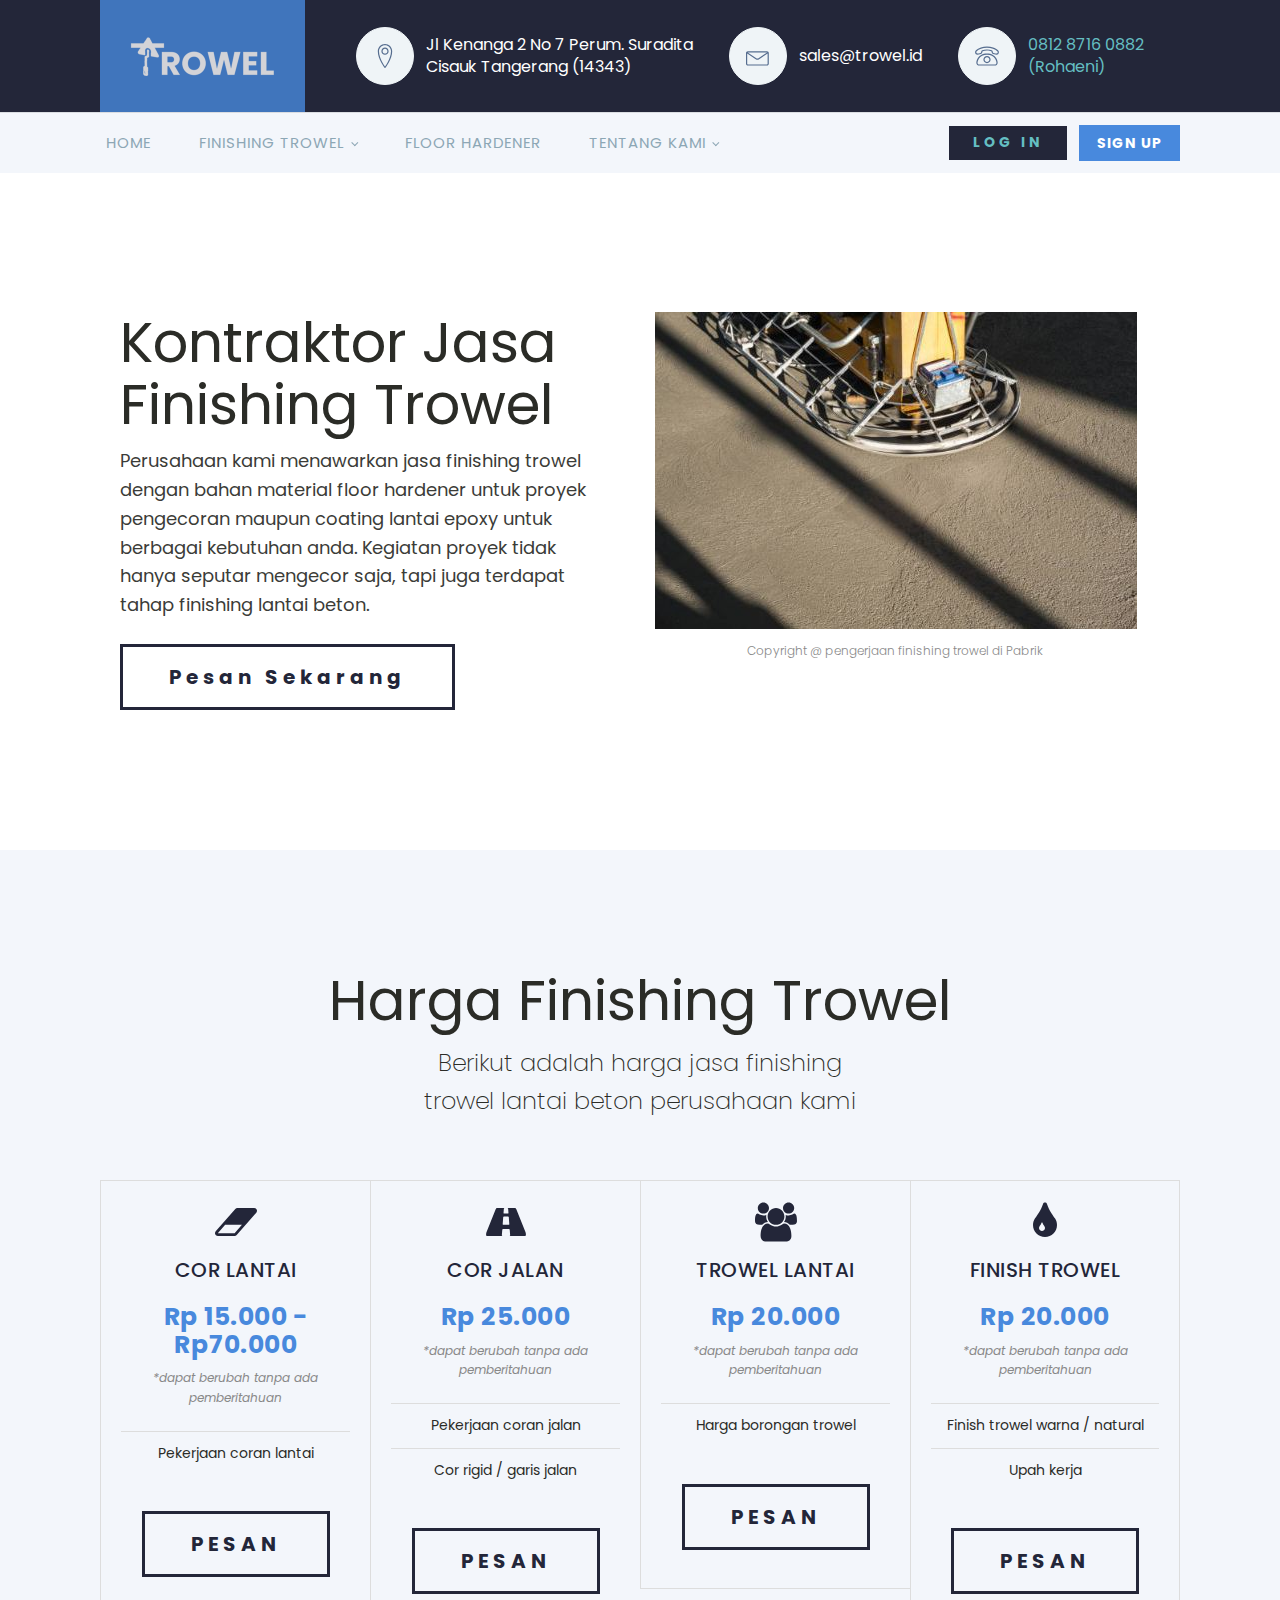
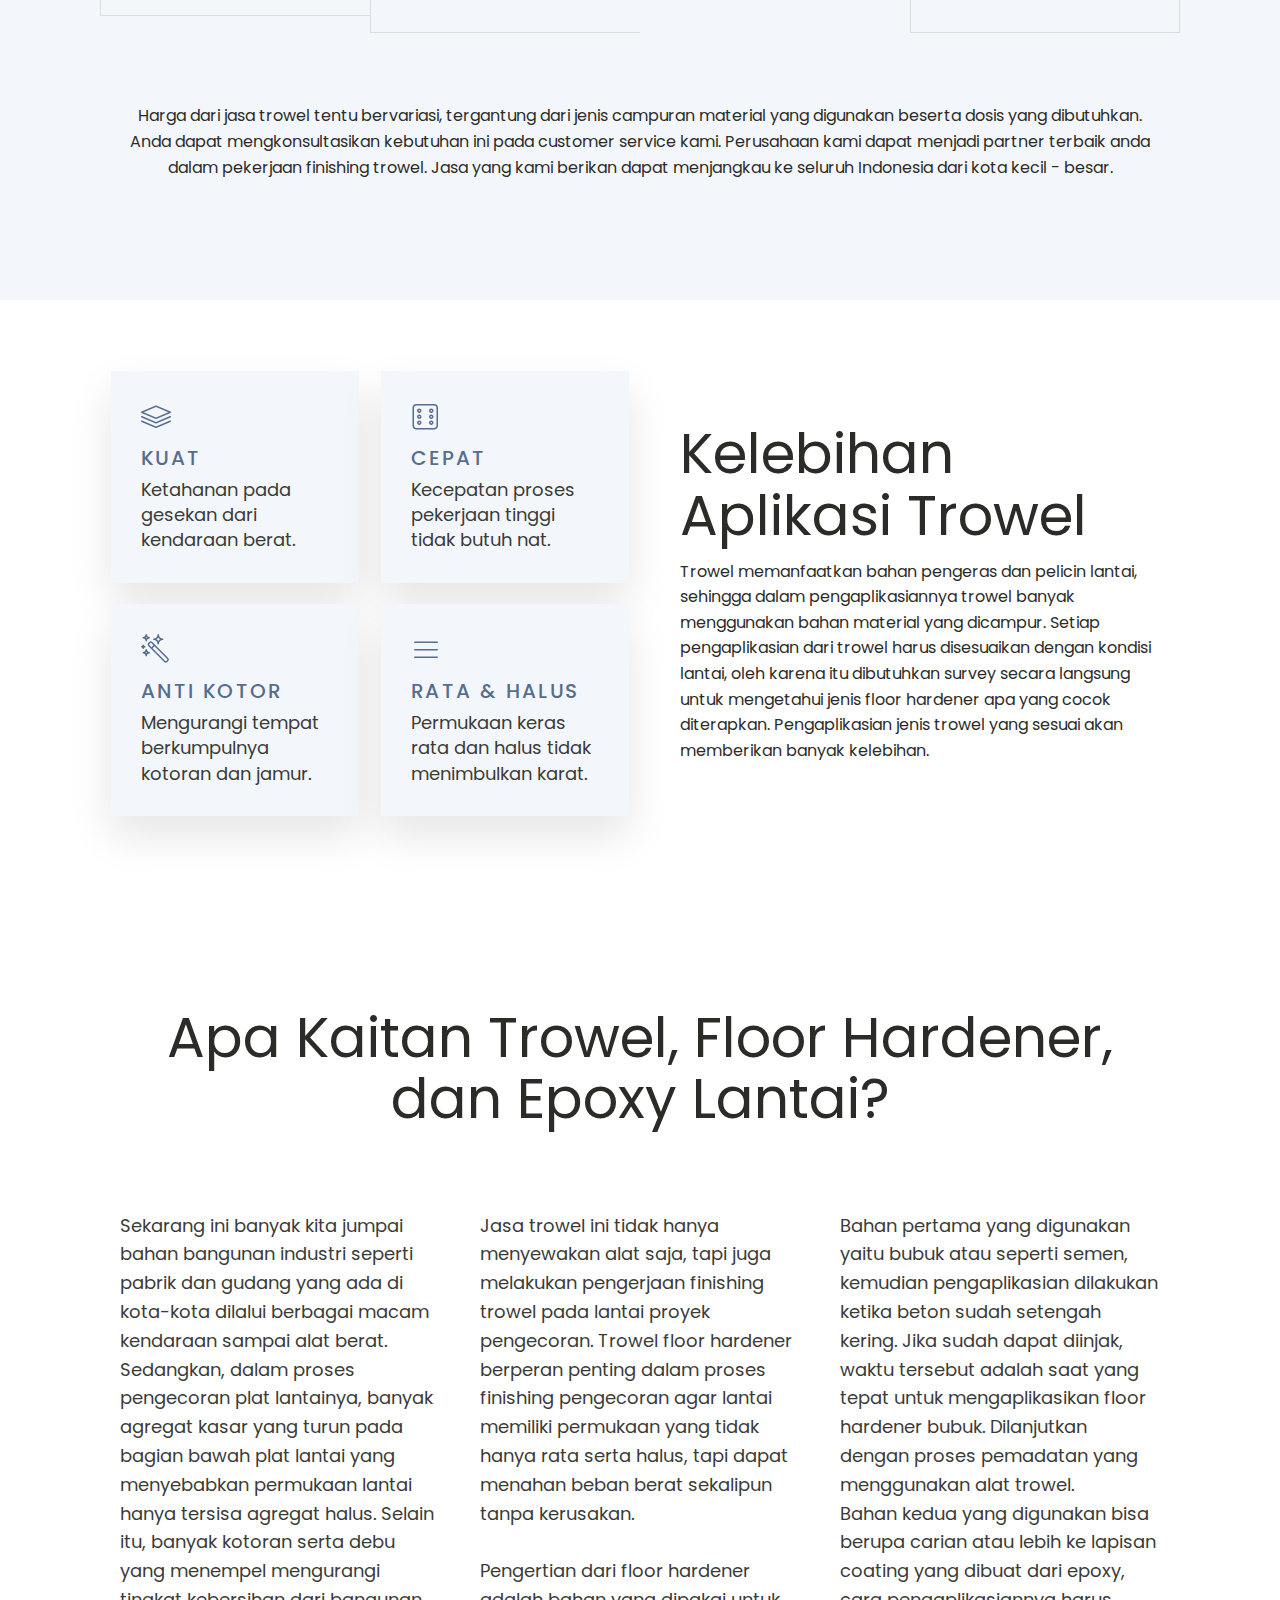
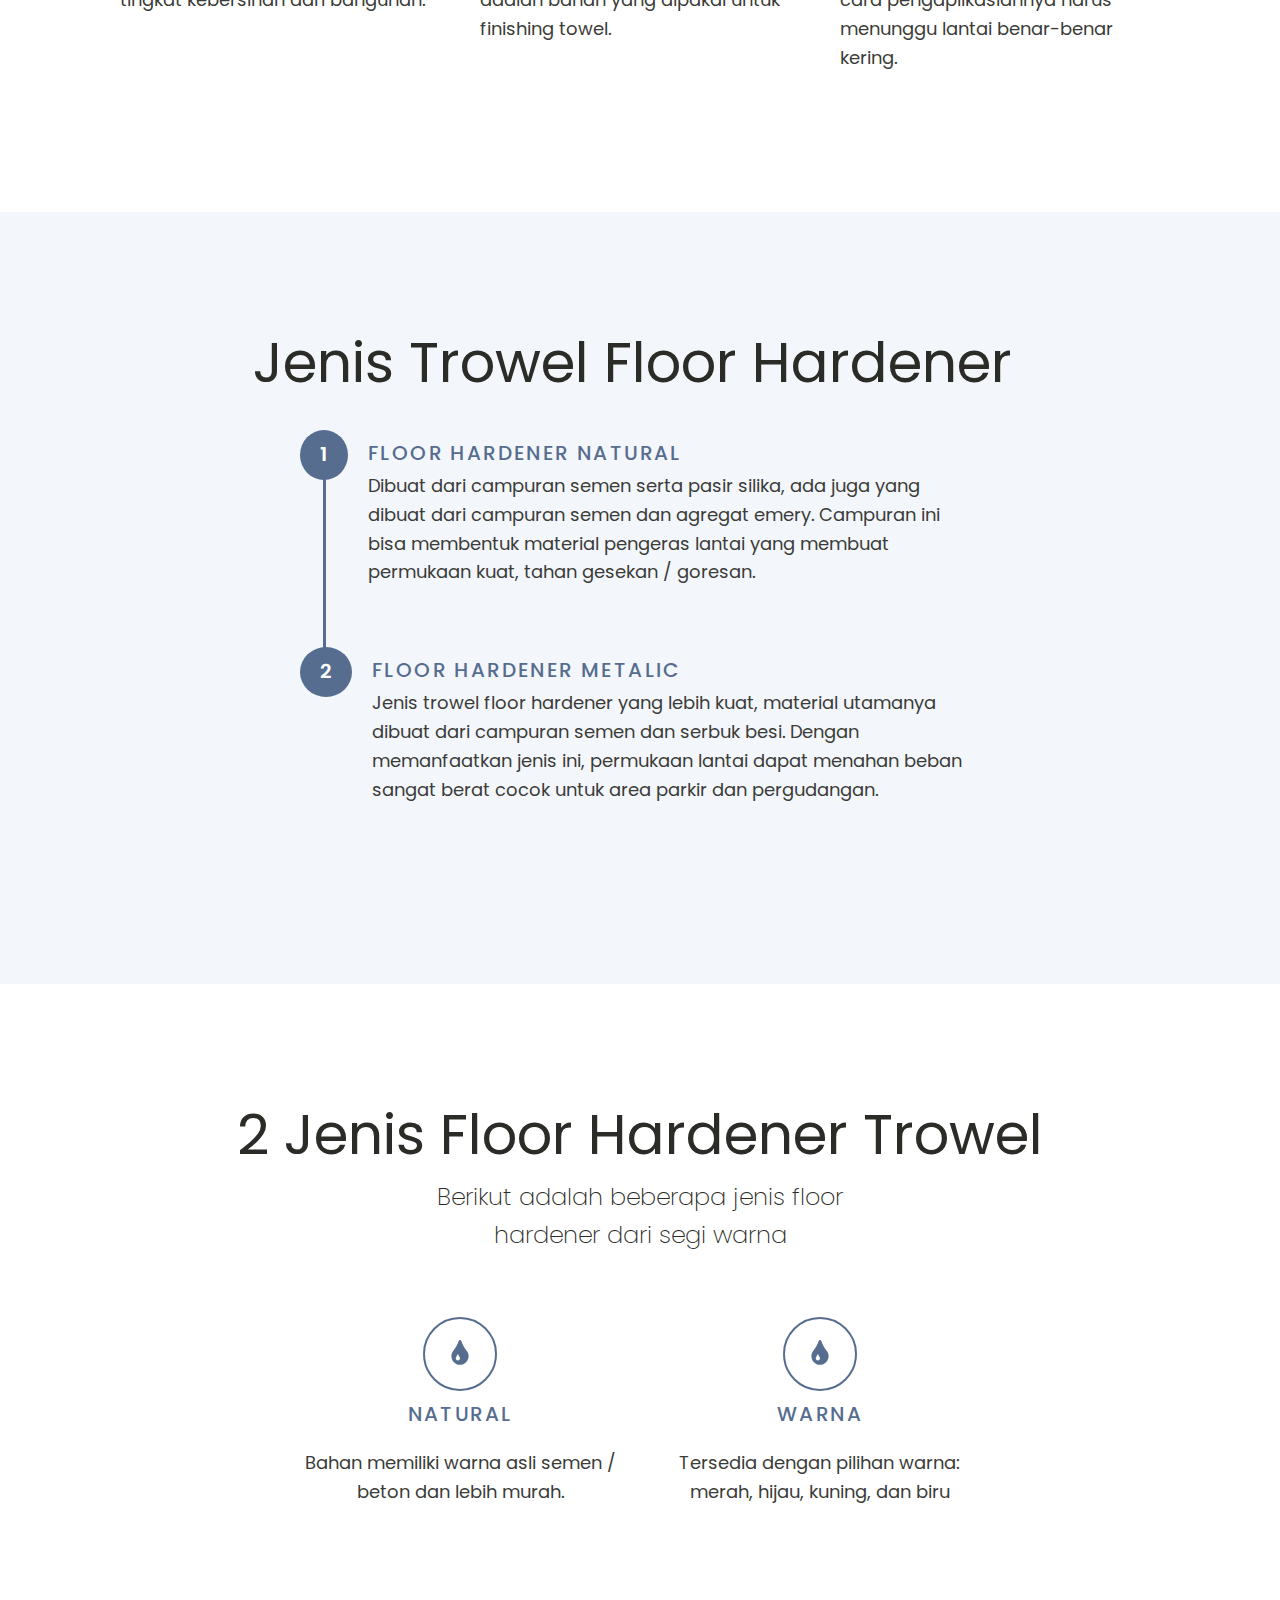
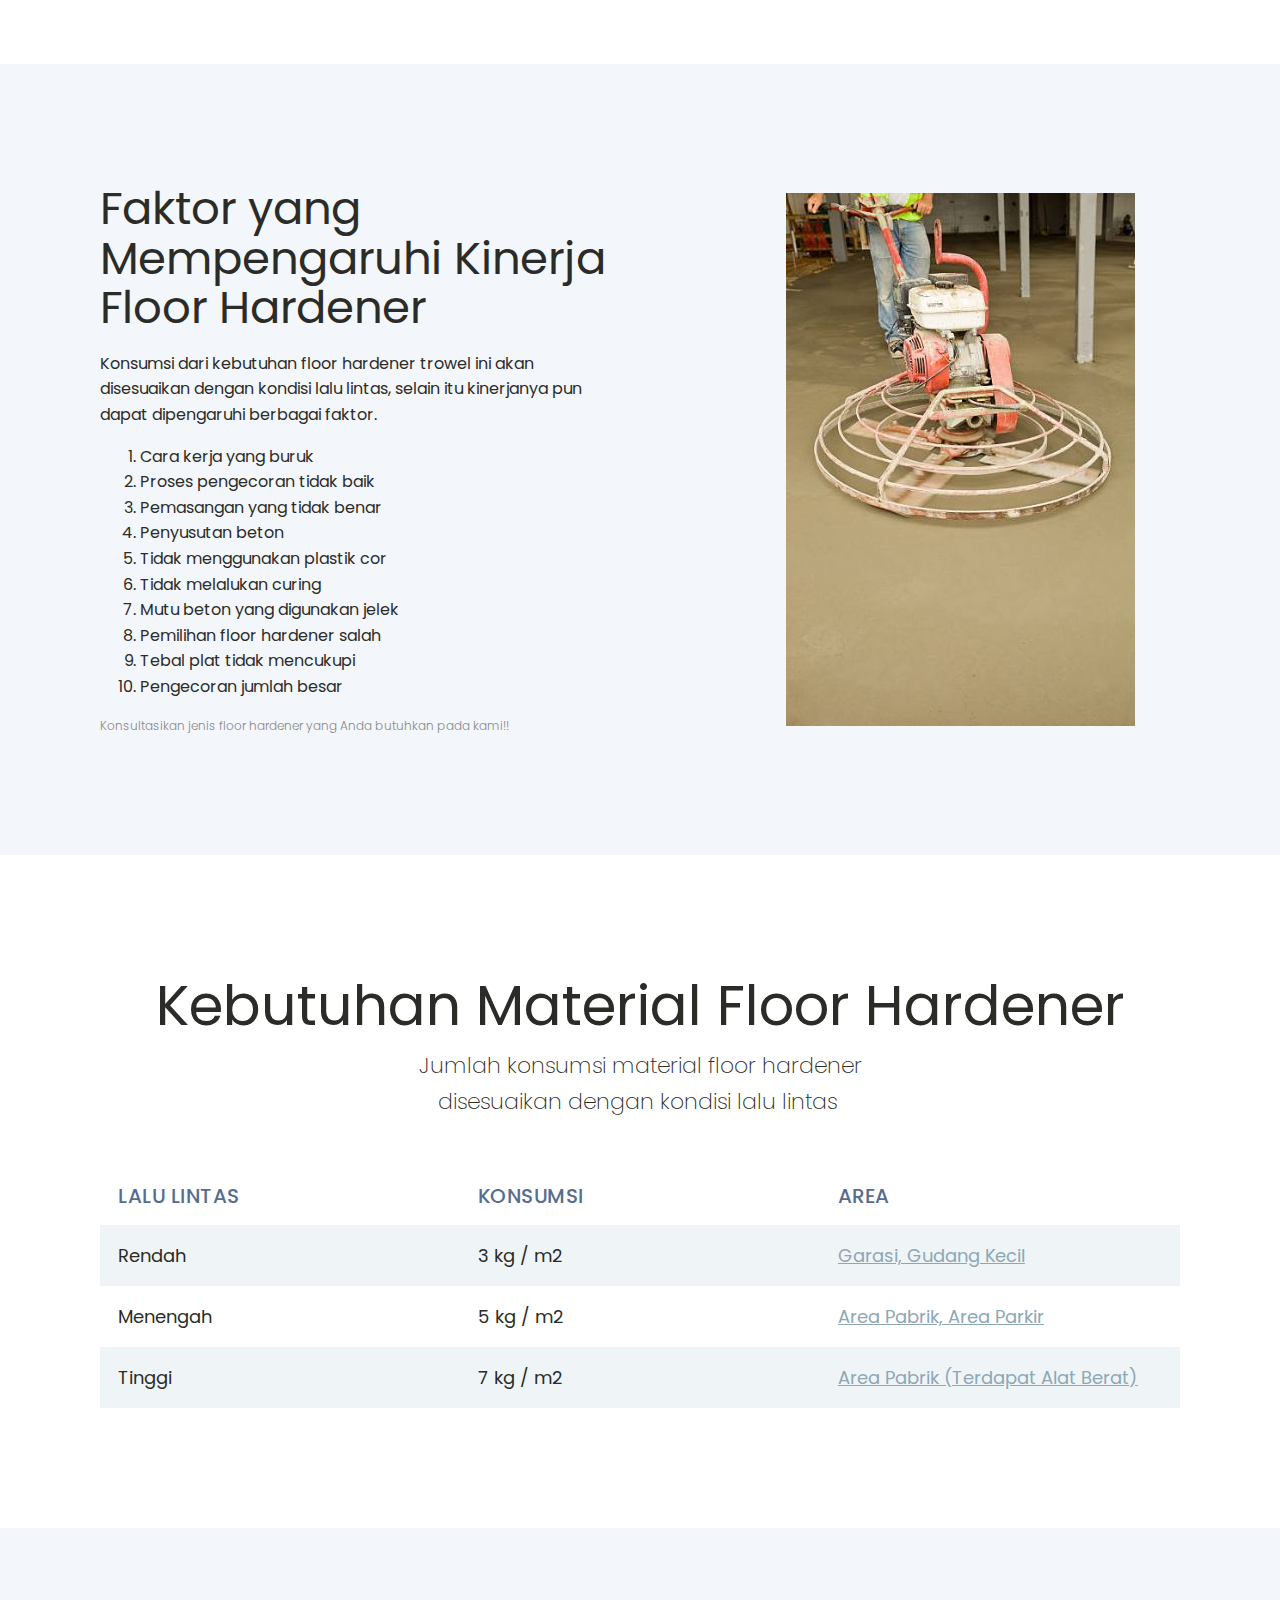
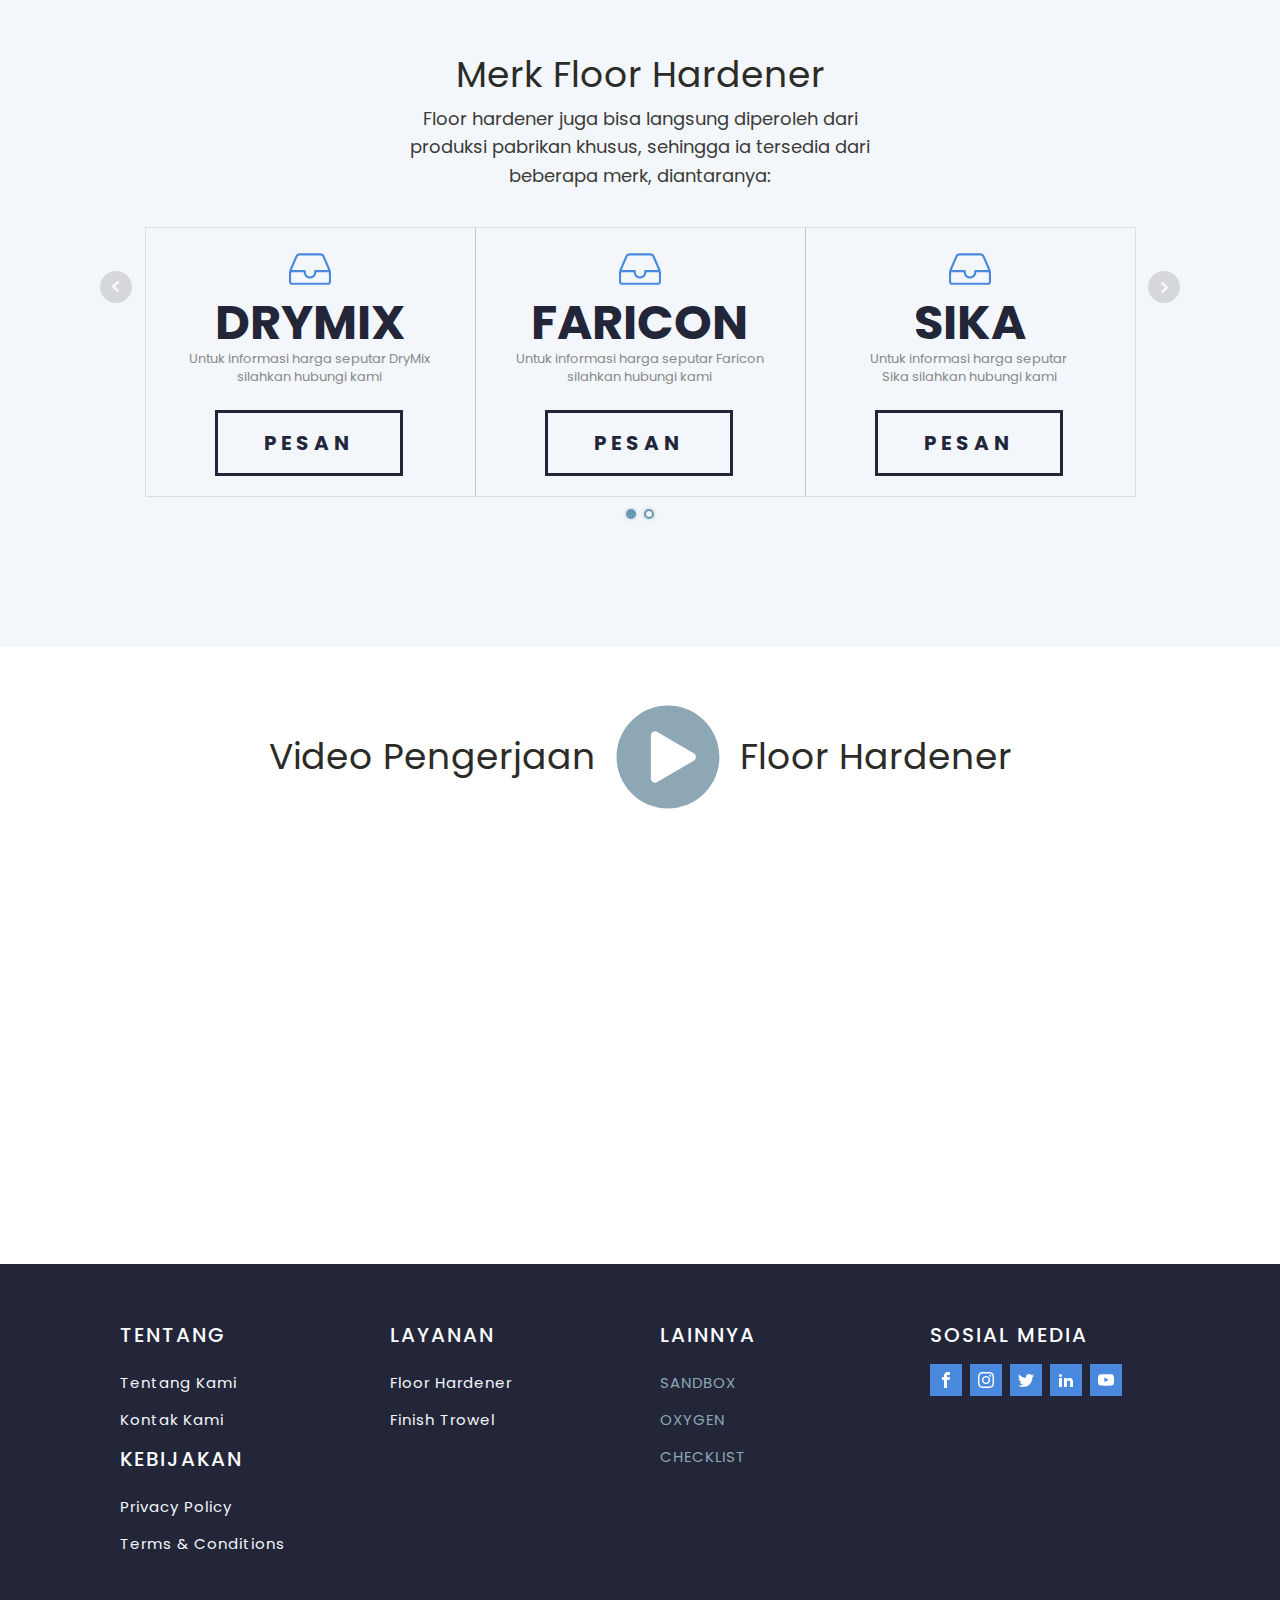
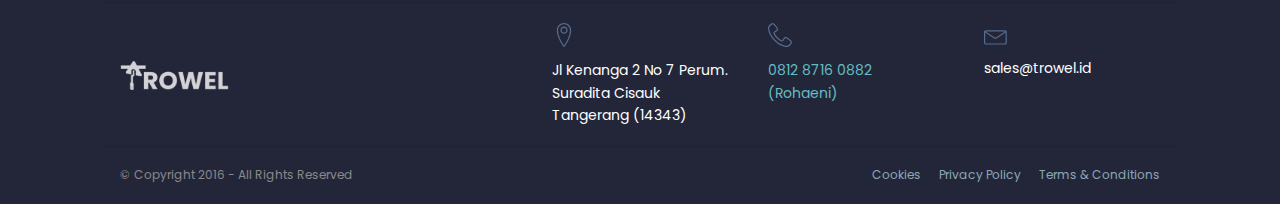
<file: finishing-trowel/index.html>
<!DOCTYPE html>
<html lang="en-US">
<head>
<meta charset="UTF-8">
<meta name="viewport" content="width=device-width">
<!-- WP_HEAD() START -->
<title>Finishing Trowel - Kontraktor Floor Hardener Trowel</title>
<link rel="dns-prefetch" href="//s.w.org">
<style type="text/css" media="all">.wpautoterms-footer{background-color:#ffffff;text-align:center;}
.wpautoterms-footer a{color:#000000;font-family:Arial, sans-serif;font-size:14px;}
.wpautoterms-footer .separator{color:#cccccc;font-family:Arial, sans-serif;font-size:14px;}</style>
<link rel="stylesheet" id="wp-block-library-css" href="/wp-includes/css/dist/block-library/style.min.css?ver=5.6.8" type="text/css" media="all">
<link rel="stylesheet" id="wpautoterms_css-css" href="/wp-content/plugins/auto-terms-of-service-and-privacy-policy/css/wpautoterms.css?ver=5.6.8" type="text/css" media="all">
<link rel="stylesheet" id="oxygen-css" href="/wp-content/plugins/oxygen/component-framework/oxygen.css?ver=3.6" type="text/css" media="all">
<script type="text/javascript" src="/wp-includes/js/jquery/jquery.min.js?ver=3.5.1" id="jquery-core-js"></script>
<script type="text/javascript" src="/wp-includes/js/dist/vendor/wp-polyfill.min.js?ver=7.4.4" id="wp-polyfill-js"></script>
<script type="text/javascript" id="wp-polyfill-js-after">
( 'fetch' in window ) || document.write( '<script src="http://trowel.id/wp-includes/js/dist/vendor/wp-polyfill-fetch.min.js?ver=3.0.0"><\/scr' + 'ipt>' );( document.contains ) || document.write( '<script src="http://trowel.id/wp-includes/js/dist/vendor/wp-polyfill-node-contains.min.js?ver=3.42.0"><\/scr' + 'ipt>' );( window.DOMRect ) || document.write( '<script src="http://trowel.id/wp-includes/js/dist/vendor/wp-polyfill-dom-rect.min.js?ver=3.42.0"><\/scr' + 'ipt>' );( window.URL && window.URL.prototype && window.URLSearchParams ) || document.write( '<script src="http://trowel.id/wp-includes/js/dist/vendor/wp-polyfill-url.min.js?ver=3.6.4"><\/scr' + 'ipt>' );( window.FormData && window.FormData.prototype.keys ) || document.write( '<script src="http://trowel.id/wp-includes/js/dist/vendor/wp-polyfill-formdata.min.js?ver=3.0.12"><\/scr' + 'ipt>' );( Element.prototype.matches && Element.prototype.closest ) || document.write( '<script src="http://trowel.id/wp-includes/js/dist/vendor/wp-polyfill-element-closest.min.js?ver=2.0.2"><\/scr' + 'ipt>' );
</script>
<script type="text/javascript" src="/wp-includes/js/dist/dom-ready.min.js?ver=93db39f6fe07a70cb9217310bec0a531" id="wp-dom-ready-js"></script>
<script type="text/javascript" src="/wp-content/plugins/auto-terms-of-service-and-privacy-policy/js/base.js?ver=2.4.9" id="wpautoterms_base-js"></script>
<link rel="https://api.w.org/" href="/wp-json/">
<link rel="alternate" type="application/json" href="/wp-json/wp/v2/pages/25">
<link rel="EditURI" type="application/rsd+xml" title="RSD" href="/xmlrpc.php?rsd">
<link rel="wlwmanifest" type="application/wlwmanifest+xml" href="/wp-includes/wlwmanifest.xml"> 
<meta name="generator" content="WordPress 5.6.8">
<link rel="canonical" href="https://trowel.id/finishing-trowel">
<link rel="shortlink" href="/?p=25">
<link rel="alternate" type="application/json+oembed" href="/wp-json/oembed/1.0/embed?url=http%3A%2F%2F%2Ffinishing-trowel%2F">
<link rel="alternate" type="text/xml+oembed" href="/wp-json/oembed/1.0/embed?url=http%3A%2F%2F%2Ffinishing-trowel%2F&#038;format=xml">
<link href="https://fonts.googleapis.com/css?family=Poppins:100,200,300,400,500,600,700,800,900|Poppins:100,200,300,400,500,600,700,800,900" rel="stylesheet">
<link rel="stylesheet" id="oxygen-cache-11-css" href="/wp-content/uploads/oxygen/css/main-11.css?cache=1605161118&#038;ver=5.6.8" type="text/css" media="all">
<link rel="stylesheet" id="oxygen-cache-10-css" href="/wp-content/uploads/oxygen/css/default-page-10.css?cache=1605094158&#038;ver=5.6.8" type="text/css" media="all">
<link rel="stylesheet" id="oxygen-cache-25-css" href="/wp-content/uploads/oxygen/css/finishing-trowel-25.css?cache=1605510067&#038;ver=5.6.8" type="text/css" media="all">
<link rel="stylesheet" id="oxygen-universal-styles-css" href="/wp-content/uploads/oxygen/css/universal.css?cache=1605510067&#038;ver=5.6.8" type="text/css" media="all">
<!-- END OF WP_HEAD() -->

<script async src="https://pagead2.googlesyndication.com/pagead/js/adsbygoogle.js?client=ca-pub-3534718780470570" crossorigin="anonymous"></script>
</head>
<body class="page-template-default page page-id-25  wp-embed-responsive oxygen-body">



						<header id="_header-71-11" class="oxy-header-wrapper oxy-overlay-header oxy-header"><div id="_header_row-72-11" class="oxy-header-row"><div class="oxy-header-container">
<div id="_header_left-73-11" class="oxy-header-left"><a id="link-74-11" class="ct-link atomic-logo" href="#" target="_self"><img id="image-75-11" alt="" src="/wp-content/uploads/2020/11/LOGO-TROWEL.png" class="ct-image"></a></div>
<div id="_header_center-76-11" class="oxy-header-center"></div>
<div id="_header_right-77-11" class="oxy-header-right"><div id="div_block-78-11" class="ct-div-block">
<div id="div_block-79-11" class="ct-div-block atomic-header-9-wrapper">
<div id="fancy_icon-80-11" class="ct-fancy-icon atomic-header-9-icon"><svg id="svg-fancy_icon-80-11"><use xlink:href="#Lineariconsicon-map-marker"></use></svg></div>
<div id="text_block-81-11" class="ct-text-block atomic-header-9-text">Jl Kenanga 2 No 7 Perum. Suradita <br>Cisauk Tangerang (14343)</div>
</div>
<div id="div_block-82-11" class="ct-div-block atomic-header-9-wrapper">
<div id="fancy_icon-83-11" class="ct-fancy-icon atomic-header-9-icon"><svg id="svg-fancy_icon-83-11"><use xlink:href="#Lineariconsicon-envelope"></use></svg></div>
<a id="link_text-84-11" class="ct-link-text" href="mailto:sales@trowel.id" target="_self">sales@trowel.id</a>
</div>
<div id="div_block-85-11" class="ct-div-block atomic-header-9-wrapper">
<div id="fancy_icon-86-11" class="ct-fancy-icon atomic-header-9-icon"><svg id="svg-fancy_icon-86-11"><use xlink:href="#Lineariconsicon-phone"></use></svg></div>
<div id="text_block-87-11" class="ct-text-block atomic-header-9-text">
<a href="https://con.tact.my.id/rohaeni-0882-trowelid">0812 8716 0882<br>(Rohaeni)</a><br>
</div>
</div>
</div></div>
</div></div>
<div id="_header_row-88-11" class="oxy-header-row"><div class="oxy-header-container">
<div id="_header_left-89-11" class="oxy-header-left"><nav id="_nav_menu-90-11" class="oxy-nav-menu oxy-nav-menu-dropdowns oxy-nav-menu-dropdown-arrow"><div class="oxy-menu-toggle"><div class="oxy-nav-menu-hamburger-wrap"><div class="oxy-nav-menu-hamburger">
<div class="oxy-nav-menu-hamburger-line"></div>
<div class="oxy-nav-menu-hamburger-line"></div>
<div class="oxy-nav-menu-hamburger-line"></div>
</div></div></div>
<div class="menu-primary-menu-container"><ul id="menu-primary-menu" class="oxy-nav-menu-list">
<li id="menu-item-75" class="menu-item menu-item-type-post_type menu-item-object-page menu-item-home menu-item-75"><a href="/">Home</a></li>
<li id="menu-item-93" class="menu-item menu-item-type-post_type menu-item-object-page current-menu-item page_item page-item-25 current_page_item menu-item-has-children menu-item-93">
<a href="/finishing-trowel/" aria-current="page">Finishing Trowel</a>
<ul class="sub-menu">
	<li id="menu-item-80" class="menu-item menu-item-type-custom menu-item-object-custom menu-item-80"><a href="#">Trowel Superflat</a></li>
	<li id="menu-item-81" class="menu-item menu-item-type-custom menu-item-object-custom menu-item-81"><a href="#">Trowel Ride On</a></li>
</ul>
</li>
<li id="menu-item-92" class="menu-item menu-item-type-post_type menu-item-object-page menu-item-92"><a href="/floor-hardener/">Floor Hardener</a></li>
<li id="menu-item-79" class="menu-item menu-item-type-post_type menu-item-object-page menu-item-has-children menu-item-79">
<a href="/tentang-kami/">Tentang Kami</a>
<ul class="sub-menu">
	<li id="menu-item-78" class="menu-item menu-item-type-post_type menu-item-object-page menu-item-78"><a href="/kontak-kami/">Kontak Kami</a></li>
</ul>
</li>
</ul></div></nav></div>
<div id="_header_center-91-11" class="oxy-header-center"></div>
<div id="_header_right-92-11" class="oxy-header-right">
<a id="link_text-93-11" class="ct-link-text atomic-small-button-outline" href="#" target="_self">LOG IN</a><a id="link_text-94-11" class="ct-link-text atomic-small-button" href="#" target="_self">SIGN UP</a>
</div>
</div></div></header>
		<div id="inner_content-3-228" class="ct-inner-content">
<section id="section-13-231" class=" ct-section"><div class="ct-section-inner-wrap"><div id="new_columns-14-231" class="ct-new-columns">
<div id="div_block-15-231" class="ct-div-block ">
<h2 id="headline-16-231" class="ct-headline atomic-secondary-heading">Kontraktor Jasa Finishing Trowel</h2>
<div id="text_block-17-231" class="ct-text-block ">Perusahaan kami menawarkan jasa finishing trowel dengan bahan material floor hardener untuk proyek pengecoran maupun coating lantai epoxy untuk berbagai kebutuhan anda. Kegiatan proyek tidak hanya seputar mengecor saja, tapi juga terdapat tahap finishing lantai beton. </div>
<a id="link_text-18-231" class="ct-link-text atomic-outline-button" href="https://con.tact.my.id/rohaeni-0882-trowelid" target="_self">Pesan Sekarang</a>
</div>
<div id="div_block-19-231" class="ct-div-block ">
<img id="image-20-231" alt="" src="/wp-content/uploads/2020/11/kontraktor-jasa-trowel-lantai-beton.jpg" class="ct-image"><div id="text_block-21-231" class="ct-text-block atomic-small-text">Copyright @ pengerjaan finishing trowel di Pabrik&nbsp;<br>
</div>
</div>
</div></div></section><section id="section-343-25" class=" ct-section"><div class="ct-section-inner-wrap">
<h2 id="headline-344-25" class="ct-headline atomic-secondary-heading">Harga Finishing Trowel</h2>
<div id="text_block-345-25" class="ct-text-block atomic-subheading">Berikut adalah harga jasa finishing trowel lantai beton perusahaan kami</div>
<div id="new_columns-346-25" class="ct-new-columns">
<div id="div_block-347-25" class="ct-div-block atomic-pricing-6-column">
<div id="fancy_icon-348-25" class="ct-fancy-icon atomic-pricing-6-icon"><svg id="svg-fancy_icon-348-25"><use xlink:href="#FontAwesomeicon-eraser"></use></svg></div>
<h4 id="headline-349-25" class="ct-headline atomic-pricing-6-title">COR LANTAI</h4>
<div id="text_block-350-25" class="ct-text-block atomic-pricing-6-cost">Rp 15.000 - Rp70.000</div>
<div id="text_block-351-25" class="ct-text-block atomic-pricing-6-small-text">*dapat berubah tanpa ada pemberitahuan</div>
<div id="text_block-352-25" class="ct-text-block atomic-pricing-6-text">Pekerjaan coran lantai</div>
<a id="link_text-355-25" class="ct-link-text atomic-outline-button" href="https://what.sapp.my.id/rohaeni-towelid" target="_self">PESAN</a>
</div>
<div id="div_block-356-25" class="ct-div-block atomic-pricing-6-column">
<div id="fancy_icon-357-25" class="ct-fancy-icon atomic-pricing-6-icon"><svg id="svg-fancy_icon-357-25"><use xlink:href="#FontAwesomeicon-road"></use></svg></div>
<h4 id="headline-358-25" class="ct-headline atomic-pricing-6-title">COR JALAN</h4>
<div id="text_block-359-25" class="ct-text-block atomic-pricing-6-cost">Rp 25.000</div>
<div id="text_block-360-25" class="ct-text-block atomic-pricing-6-small-text">*dapat berubah tanpa ada pemberitahuan</div>
<div id="text_block-361-25" class="ct-text-block atomic-pricing-6-text">Pekerjaan coran jalan</div>
<div id="text_block-362-25" class="ct-text-block atomic-pricing-6-text">Cor rigid / garis jalan</div>
<a id="link_text-355-25" class="ct-link-text atomic-outline-button" href="https://what.sapp.my.id/rohaeni-towelid" target="_self">PESAN</a>
</div>
<div id="div_block-366-25" class="ct-div-block atomic-pricing-6-column">
<div id="fancy_icon-367-25" class="ct-fancy-icon atomic-pricing-6-icon"><svg id="svg-fancy_icon-367-25"><use xlink:href="#FontAwesomeicon-group"></use></svg></div>
<h4 id="headline-368-25" class="ct-headline atomic-pricing-6-title">TROWEL LANTAI</h4>
<div id="text_block-369-25" class="ct-text-block atomic-pricing-6-cost">Rp 20.000</div>
<div id="text_block-370-25" class="ct-text-block atomic-pricing-6-small-text">*dapat berubah tanpa ada pemberitahuan</div>
<div id="text_block-371-25" class="ct-text-block atomic-pricing-6-text">Harga borongan trowel</div>
<a id="link_text-355-25" class="ct-link-text atomic-outline-button" href="https://what.sapp.my.id/rohaeni-towelid" target="_self">PESAN</a>
</div>
<div id="div_block-377-25" class="ct-div-block atomic-pricing-6-column">
<div id="fancy_icon-378-25" class="ct-fancy-icon atomic-pricing-6-icon"><svg id="svg-fancy_icon-378-25"><use xlink:href="#FontAwesomeicon-tint"></use></svg></div>
<h4 id="headline-379-25" class="ct-headline atomic-pricing-6-title">FINISH TROWEL</h4>
<div id="text_block-380-25" class="ct-text-block atomic-pricing-6-cost">Rp 20.000</div>
<div id="text_block-381-25" class="ct-text-block atomic-pricing-6-small-text">*dapat berubah tanpa ada pemberitahuan</div>
<div id="text_block-382-25" class="ct-text-block atomic-pricing-6-text">Finish trowel warna / natural</div>
<div id="text_block-383-25" class="ct-text-block atomic-pricing-6-text">Upah kerja</div>
<a id="link_text-355-25" class="ct-link-text atomic-outline-button" href="https://what.sapp.my.id/rohaeni-towelid" target="_self">PESAN</a>
</div>
</div>
<div id="text_block-467-25" class="ct-text-block">Harga dari jasa trowel tentu bervariasi, tergantung dari jenis campuran material yang digunakan beserta dosis yang dibutuhkan. Anda dapat mengkonsultasikan kebutuhan ini pada customer service kami. Perusahaan kami dapat menjadi partner terbaik anda dalam pekerjaan finishing trowel.&nbsp;Jasa yang kami berikan dapat menjangkau ke seluruh Indonesia dari kota kecil - besar. </div>
</div></section><section id="section-52-231" class=" ct-section"><div class="ct-section-inner-wrap"><div id="new_columns-53-231" class="ct-new-columns">
<div id="div_block-54-231" class="ct-div-block">
<div id="div_block-55-231" class="ct-div-block atomic-iconblock-11-wrapper">
<div id="fancy_icon-56-231" class="ct-fancy-icon atomic-iconblock-11-icon"><svg id="svg-fancy_icon-56-231"><use xlink:href="#Lineariconsicon-layers"></use></svg></div>
<h4 id="headline-57-231" class="ct-headline atomic-iconblock-11-title">KUAT&nbsp;</h4>
<div id="text_block-58-231" class="ct-text-block atomic-iconblock-11-text">Ketahanan pada gesekan dari kendaraan berat.</div>
</div>
<div id="div_block-59-231" class="ct-div-block atomic-iconblock-11-wrapper">
<div id="fancy_icon-60-231" class="ct-fancy-icon atomic-iconblock-11-icon"><svg id="svg-fancy_icon-60-231"><use xlink:href="#Lineariconsicon-dice"></use></svg></div>
<h4 id="headline-61-231" class="ct-headline atomic-iconblock-11-title">CEPAT</h4>
<div id="text_block-62-231" class="ct-text-block atomic-iconblock-11-text">Kecepatan proses pekerjaan tinggi tidak butuh nat.&nbsp;</div>
</div>
<div id="div_block-63-231" class="ct-div-block atomic-iconblock-11-wrapper">
<div id="fancy_icon-64-231" class="ct-fancy-icon atomic-iconblock-11-icon"><svg id="svg-fancy_icon-64-231"><use xlink:href="#Lineariconsicon-magic-wand"></use></svg></div>
<h4 id="headline-65-231" class="ct-headline atomic-iconblock-11-title">ANTI KOTOR</h4>
<div id="text_block-66-231" class="ct-text-block atomic-iconblock-11-text">Mengurangi tempat berkumpulnya kotoran dan jamur.&nbsp;</div>
</div>
<div id="div_block-67-231" class="ct-div-block atomic-iconblock-11-wrapper">
<div id="fancy_icon-68-231" class="ct-fancy-icon atomic-iconblock-11-icon"><svg id="svg-fancy_icon-68-231"><use xlink:href="#Lineariconsicon-menu"></use></svg></div>
<h4 id="headline-69-231" class="ct-headline atomic-iconblock-11-title">RATA &amp; HALUS</h4>
<div id="text_block-70-231" class="ct-text-block atomic-iconblock-11-text">Permukaan keras rata dan halus tidak menimbulkan karat.&nbsp;</div>
</div>
</div>
<div id="div_block-71-231" class="ct-div-block">
<h1 id="headline-72-231" class="ct-headline atomic-secondary-heading">Kelebihan Aplikasi Trowel&nbsp;</h1>
<div id="text_block-85-25" class="ct-text-block">Trowel memanfaatkan bahan pengeras dan pelicin lantai, sehingga dalam pengaplikasiannya trowel banyak menggunakan bahan material yang dicampur. Setiap pengaplikasian dari trowel harus disesuaikan dengan kondisi lantai, oleh karena itu dibutuhkan survey secara langsung untuk mengetahui jenis floor hardener apa yang cocok diterapkan. Pengaplikasian jenis trowel yang sesuai akan memberikan banyak kelebihan.&nbsp;</div>
</div>
</div></div></section><section id="section-22-231" class=" ct-section"><div class="ct-section-inner-wrap">
<h2 id="headline-23-231" class="ct-headline atomic-secondary-heading">Apa Kaitan Trowel, Floor Hardener, dan Epoxy Lantai?</h2>
<div id="new_columns-25-231" class="ct-new-columns">
<div id="div_block-26-231" class="ct-div-block"><div id="text_block-27-231" class="ct-text-block atomic-content-39-text">Sekarang ini banyak kita jumpai bahan bangunan industri seperti pabrik dan gudang yang ada di kota-kota dilalui berbagai macam kendaraan sampai alat berat. Sedangkan, dalam proses pengecoran plat lantainya, banyak agregat kasar yang turun pada bagian bawah plat lantai yang menyebabkan permukaan lantai hanya tersisa agregat halus. Selain itu, banyak kotoran serta debu yang menempel mengurangi tingkat kebersihan dari bangunan. </div></div>
<div id="div_block-29-231" class="ct-div-block"><div id="text_block-30-231" class="ct-text-block atomic-content-39-text">Jasa trowel ini tidak hanya menyewakan alat saja, tapi juga melakukan pengerjaan finishing trowel pada lantai proyek pengecoran. Trowel floor hardener berperan penting dalam proses finishing pengecoran agar lantai memiliki permukaan yang tidak hanya rata serta halus, tapi dapat menahan beban berat sekalipun tanpa kerusakan.&nbsp;<br><br>Pengertian dari floor hardener adalah bahan yang dipakai untuk finishing towel. <br>
</div></div>
<div id="div_block-31-231" class="ct-div-block">
<div id="text_block-32-231" class="ct-text-block atomic-content-39-text">Bahan pertama yang digunakan yaitu bubuk atau seperti semen, kemudian pengaplikasian dilakukan ketika beton sudah setengah kering. Jika sudah dapat diinjak, waktu tersebut adalah saat yang tepat untuk mengaplikasikan floor hardener bubuk. Dilanjutkan dengan proses pemadatan yang menggunakan alat trowel. </div>
<div id="text_block-33-231" class="ct-text-block atomic-content-39-text">Bahan kedua yang digunakan bisa berupa carian atau lebih ke lapisan coating yang dibuat dari epoxy, cara pengaplikasiannya harus menunggu lantai benar-benar kering. </div>
</div>
</div>
</div></section><section id="section-104-25" class=" ct-section"><div class="ct-section-inner-wrap">
<h2 id="headline-105-25" class="ct-headline atomic-secondary-heading">Jenis Trowel Floor Hardener&nbsp;</h2>
<div id="div_block-106-25" class="ct-div-block atomic-steps-1-wrapper">
<div id="div_block-107-25" class="ct-div-block atomic-steps-1-digit-wrapper">
<h4 id="headline-108-25" class="ct-headline atomic-steps-1-digit">1</h4>
<div id="div_block-109-25" class="ct-div-block"></div>
</div>
<div id="div_block-110-25" class="ct-div-block atomic-steps-1-text-wrapper">
<h4 id="headline-111-25" class="ct-headline atomic-steps-1-title">FLOOR HARDENER NATURAL<br>
</h4>
<div id="text_block-112-25" class="ct-text-block atomic-steps-1-text">Dibuat dari campuran semen serta pasir silika, ada juga yang dibuat dari campuran semen dan agregat emery. Campuran ini bisa membentuk material pengeras lantai yang membuat permukaan kuat, tahan gesekan / goresan. <br>
</div>
</div>
</div>
<div id="div_block-120-25" class="ct-div-block atomic-steps-1-wrapper">
<div id="div_block-121-25" class="ct-div-block atomic-steps-1-digit-wrapper"><h4 id="headline-122-25" class="ct-headline atomic-steps-1-digit">2</h4></div>
<div id="div_block-123-25" class="ct-div-block atomic-steps-1-text-wrapper">
<h4 id="headline-124-25" class="ct-headline atomic-steps-1-title">FLOOR HARDENER METALIC<br>
</h4>
<div id="text_block-125-25" class="ct-text-block atomic-steps-1-text">Jenis trowel floor hardener yang lebih kuat, material utamanya dibuat dari campuran semen dan serbuk besi. Dengan memanfaatkan jenis ini, permukaan lantai dapat menahan beban sangat berat cocok untuk area parkir dan pergudangan. </div>
</div>
</div>
</div></section><section id="section-157-25" class=" ct-section"><div class="ct-section-inner-wrap">
<h1 id="headline-158-25" class="ct-headline atomic-secondary-heading">2 Jenis Floor Hardener Trowel</h1>
<div id="text_block-159-25" class="ct-text-block atomic-subheading">Berikut adalah beberapa jenis floor hardener dari segi warna</div>
<div id="new_columns-160-25" class="ct-new-columns">
<div id="div_block-161-25" class="ct-div-block atomic-iconblock-13-column">
<div id="fancy_icon-162-25" class="ct-fancy-icon atomic-iconblock-13-icon"><svg id="svg-fancy_icon-162-25"><use xlink:href="#FontAwesomeicon-tint"></use></svg></div>
<h4 id="headline-163-25" class="ct-headline atomic-iconblock-13-title">NATURAL</h4>
<div id="text_block-164-25" class="ct-text-block atomic-iconblock-13-text">Bahan memiliki warna asli semen / beton dan lebih murah.<br>
</div>
</div>
<div id="div_block-165-25" class="ct-div-block atomic-iconblock-13-column">
<div id="fancy_icon-166-25" class="ct-fancy-icon atomic-iconblock-13-icon"><svg id="svg-fancy_icon-166-25"><use xlink:href="#FontAwesomeicon-tint"></use></svg></div>
<h4 id="headline-167-25" class="ct-headline atomic-iconblock-13-title">WARNA<br>
</h4>
<div id="text_block-168-25" class="ct-text-block atomic-iconblock-13-text">Tersedia dengan  pilihan warna: merah, hijau, kuning, dan biru </div>
</div>
</div>
</div></section><section id="section-175-25" class=" ct-section"><div class="ct-section-inner-wrap"><div id="new_columns-176-25" class="ct-new-columns">
<div id="div_block-177-25" class="ct-div-block">
<h2 id="headline-178-25" class="ct-headline atomic-primary-heading">Faktor yang Mempengaruhi Kinerja Floor Hardener</h2>
<div id="text_block-194-25" class="ct-text-block">Konsumsi dari kebutuhan floor hardener trowel ini akan disesuaikan dengan kondisi lalu lintas, selain itu kinerjanya pun dapat dipengaruhi berbagai faktor.<br>
</div>
<div id="shortcode-516-25" class="ct-shortcode"><ol> <li>Cara kerja yang buruk </li> <li>Proses pengecoran tidak baik</li> <li>Pemasangan yang tidak benar</li> <li>Penyusutan beton </li> <li>Tidak menggunakan plastik cor</li> <li>Tidak melalukan curing</li> <li>Mutu beton yang digunakan jelek</li> <li>Pemilihan floor hardener salah</li> <li>Tebal plat tidak mencukupi</li> <li>Pengecoran jumlah besar</li> </ol></div>
<div id="text_block-190-25" class="ct-text-block atomic-small-text">Konsultasikan jenis floor hardener yang Anda butuhkan pada kami!!</div>
</div>
<div id="div_block-191-25" class="ct-div-block"><img id="image-192-25" alt="" src="/wp-content/uploads/2020/11/jasa-trowel-lantai-beton.jpg" class="ct-image"></div>
</div></div></section><section id="section-517-25" class=" ct-section"><div class="ct-section-inner-wrap">
<h2 id="headline-518-25" class="ct-headline atomic-secondary-heading">Kebutuhan Material Floor Hardener</h2>
<div id="text_block-519-25" class="ct-text-block atomic-subheading">Jumlah konsumsi material floor hardener disesuaikan dengan kondisi lalu lintas&nbsp;</div>
<div id="div_block-520-25" class="ct-div-block">
<div id="div_block-521-25" class="ct-div-block atomic-pricing-1-row-light">
<h4 id="headline-522-25" class="ct-headline atomic-pricing-1-title">LALU LINTAS</h4>
<h4 id="headline-523-25" class="ct-headline atomic-pricing-1-title">KONSUMSI</h4>
<h4 id="headline-524-25" class="ct-headline atomic-pricing-1-title">AREA</h4>
</div>
<div id="div_block-525-25" class="ct-div-block atomic-pricing-1-row-dark">
<div id="text_block-526-25" class="ct-text-block atomic-pricing-1-text">Rendah</div>
<div id="text_block-527-25" class="ct-text-block atomic-pricing-1-text">3 kg / m2</div>
<a id="link_text-528-25" class="ct-link-text atomic-pricing-1-link" href="#" target="_self">Garasi, Gudang Kecil<br></a>
</div>
<div id="div_block-529-25" class="ct-div-block atomic-pricing-1-row-light">
<div id="text_block-530-25" class="ct-text-block atomic-pricing-1-text">Menengah</div>
<div id="text_block-531-25" class="ct-text-block atomic-pricing-1-text">5 kg / m2</div>
<a id="link_text-532-25" class="ct-link-text atomic-pricing-1-link" href="#" target="_self">Area Pabrik, Area Parkir<br></a>
</div>
<div id="div_block-533-25" class="ct-div-block atomic-pricing-1-row-dark">
<div id="text_block-534-25" class="ct-text-block atomic-pricing-1-text">Tinggi</div>
<div id="text_block-535-25" class="ct-text-block atomic-pricing-1-text">7 kg / m2</div>
<a id="link_text-536-25" class="ct-link-text atomic-pricing-1-link" href="#" target="_self">Area Pabrik (Terdapat Alat Berat)<br></a>
</div>
</div>
</div></section><section id="section-270-25" class=" ct-section"><div class="ct-section-inner-wrap">
<link rel="stylesheet" id="oxygen-unslider-css" href="/wp-content/plugins/oxygen/component-framework/vendor/unslider/unslider.css" type="text/css" media="all">
<div id="slider-273-25" class="ct-slider ct_unique_slider_934"><div class="oxygen-unslider-container"><ul>
<li><div id="slide-274-25" class="ct-slide atomic-slider-11-slide">
<h1 id="headline-275-25" class="ct-headline atomic-tritary-heading">Merk Floor Hardener</h1>
<div id="text_block-276-25" class="ct-text-block atomic-slider-11-heading-text">Floor hardener juga bisa langsung diperoleh dari produksi pabrikan khusus, sehingga ia tersedia dari beberapa merk, diantaranya:</div>
<div id="new_columns-277-25" class="ct-new-columns">
<div id="div_block-278-25" class="ct-div-block atomic-slider-11-column">
<div id="fancy_icon-279-25" class="ct-fancy-icon atomic-slider-11-icon"><svg id="svg-fancy_icon-279-25"><use xlink:href="#Lineariconsicon-inbox"></use></svg></div>
<div id="text_block-282-25" class="ct-text-block atomic-slider-11-price">DRYMIX</div>
<div id="text_block-283-25" class="ct-text-block atomic-slider-11-small-text">Untuk informasi harga seputar DryMix silahkan hubungi kami<br>
</div>
<a id="link_text-284-25" class="ct-link-text atomic-outline-button" href="https://what.sapp.my.id/rohaeni-towelid" target="_self">PESAN</a>
</div>
<div id="div_block-285-25" class="ct-div-block atomic-slider-11-column">
<div id="fancy_icon-286-25" class="ct-fancy-icon atomic-slider-11-icon"><svg id="svg-fancy_icon-286-25"><use xlink:href="#Lineariconsicon-inbox"></use></svg></div>
<div id="text_block-289-25" class="ct-text-block atomic-slider-11-price">FARICON</div>
<div id="text_block-290-25" class="ct-text-block atomic-slider-11-small-text">Untuk informasi harga seputar Faricon silahkan hubungi kami<br>
</div>
<a id="link_text-291-25" class="ct-link-text atomic-outline-button" href="https://what.sapp.my.id/rohaeni-towelid" target="_self">PESAN</a>
</div>
<div id="div_block-292-25" class="ct-div-block atomic-slider-11-column">
<div id="fancy_icon-293-25" class="ct-fancy-icon atomic-slider-11-icon"><svg id="svg-fancy_icon-293-25"><use xlink:href="#Lineariconsicon-inbox"></use></svg></div>
<div id="text_block-296-25" class="ct-text-block atomic-slider-11-price">SIKA</div>
<div id="text_block-297-25" class="ct-text-block atomic-slider-11-small-text">Untuk informasi harga seputar&nbsp;<br>Sika silahkan hubungi kami<br>
</div>
<a id="link_text-298-25" class="ct-link-text atomic-outline-button" href="https://what.sapp.my.id/rohaeni-towelid" target="_self">PESAN</a>
</div>
</div>
</div></li>
<li><div id="slide-299-25" class="ct-slide atomic-slider-11-slide">
<h1 id="headline-300-25" class="ct-headline atomic-tritary-heading">Merk Floor Hardener<br>
</h1>
<div id="text_block-301-25" class="ct-text-block atomic-slider-11-heading-text">Floor hardener juga bisa langsung diperoleh dari produksi pabrikan khusus, sehingga ia tersedia dari beberapa merk, diantaranya:<br>
</div>
<div id="new_columns-302-25" class="ct-new-columns">
<div id="div_block-303-25" class="ct-div-block atomic-slider-11-column">
<div id="fancy_icon-304-25" class="ct-fancy-icon atomic-slider-11-icon"><svg id="svg-fancy_icon-304-25"><use xlink:href="#Lineariconsicon-inbox"></use></svg></div>
<div id="text_block-307-25" class="ct-text-block atomic-slider-11-price">FOSROC</div>
<div id="text_block-308-25" class="ct-text-block atomic-slider-11-small-text">Untuk informasi harga seputar Fosroc silahkan hubungi kami<br>
</div>
<a id="link_text-309-25" class="ct-link-text atomic-outline-button" href="https://what.sapp.my.id/rohaeni-towelid" target="_self">PESAN</a>
</div>
<div id="div_block-310-25" class="ct-div-block atomic-slider-11-column">
<div id="fancy_icon-311-25" class="ct-fancy-icon atomic-slider-11-icon"><svg id="svg-fancy_icon-311-25"><use xlink:href="#Lineariconsicon-inbox"></use></svg></div>
<div id="text_block-314-25" class="ct-text-block atomic-slider-11-price">BASF</div>
<div id="text_block-315-25" class="ct-text-block atomic-slider-11-small-text">Untuk informasi harga seputar BASF silahkan hubungi kami<br>
</div>
<a id="link_text-316-25" class="ct-link-text atomic-outline-button" href="https://what.sapp.my.id/rohaeni-towelid" target="_self">PESAN</a>
</div>
<div id="div_block-317-25" class="ct-div-block atomic-slider-11-column">
<div id="fancy_icon-318-25" class="ct-fancy-icon atomic-slider-11-icon"><svg id="svg-fancy_icon-318-25"><use xlink:href="#Lineariconsicon-inbox"></use></svg></div>
<div id="text_block-321-25" class="ct-text-block atomic-slider-11-price">ULTRACHEM</div>
<div id="text_block-322-25" class="ct-text-block atomic-slider-11-small-text">Untuk informasi harga seputar Ultrachem silahkan hubungi kami</div>
<a id="link_text-323-25" class="ct-link-text atomic-outline-button" href="https://what.sapp.my.id/rohaeni-towelid" target="_self">PESAN</a>
</div>
</div>
</div></li>
</ul></div></div>
<script class="ct-slider-script">jQuery(document).ready(function($){$('#slider-273-25.ct_unique_slider_934 .oxygen-unslider-container:not(.unslider-horizontal,.unslider-fade)').unslider({autoplay: false, delay: 3000, animation: 'horizontal', speed : 750, arrows: true, nav: true, infinite: false})});</script>
</div></section><section id="section-329-25" class=" ct-section"><div class="ct-section-inner-wrap">
<h3 id="headline-330-25" class="ct-headline atomic-tritary-heading">Video&nbsp;Pengerjaan</h3>
<a id="link-331-25" class="ct-link" target="_self"><div id="fancy_icon-332-25" class="ct-fancy-icon"><svg id="svg-fancy_icon-332-25"><use xlink:href="#FontAwesomeicon-play-circle"></use></svg></div></a><h3 id="headline-333-25" class="ct-headline atomic-tritary-heading">Floor Hardener</h3>
</div></section><section id="section-339-25" class=" ct-section"><div class="ct-section-inner-wrap"><div id="shortcode-340-25" class="ct-shortcode"><center><iframe width="560" height="315" src="https://www.youtube.com/embed/XZ2laEd5I0M" frameborder="0" allow="accelerometer; autoplay; clipboard-write; encrypted-media; gyroscope; picture-in-picture" allowfullscreen></iframe></center></div></div></section>
</div>
<section id="section-99-11" class=" ct-section"><div class="ct-section-inner-wrap">
<div id="new_columns-100-11" class="ct-new-columns">
<div id="div_block-101-11" class="ct-div-block">
<h4 id="headline-102-11" class="ct-headline atomic-footer-8-title">TENTANG</h4>
<a id="link_text-103-11" class="ct-link-text atomic-footer-8-link" href="#" target="_self">Tentang Kami</a><a id="link_text-104-11" class="ct-link-text atomic-footer-8-link" href="#" target="_self">Kontak Kami</a><h4 id="headline-157-11" class="ct-headline atomic-footer-8-title">KEBIJAKAN</h4>
<a id="link_text-105-11" class="ct-link-text atomic-footer-8-link" href="#" target="_self">Privacy Policy</a><a id="link_text-106-11" class="ct-link-text atomic-footer-8-link" href="#" target="_self">Terms &amp; Conditions</a>
</div>
<div id="div_block-107-11" class="ct-div-block">
<h4 id="headline-108-11" class="ct-headline atomic-footer-8-title">LAYANAN</h4>
<a id="link_text-109-11" class="ct-link-text atomic-footer-8-link" target="_self">Floor Hardener</a><a id="link_text-110-11" class="ct-link-text atomic-footer-8-link" href="#" target="_self">Finish Trowel</a>
</div>
<div id="div_block-112-11" class="ct-div-block">
<h4 id="headline-113-11" class="ct-headline atomic-footer-8-title">LAINNYA</h4>
<a id="link_text-114-11" class="ct-link-text atomic-footer-8-link" href="#" target="_self">SANDBOX</a><a id="link_text-115-11" class="ct-link-text atomic-footer-8-link" href="#" target="_self">OXYGEN</a><a id="link_text-116-11" class="ct-link-text atomic-footer-8-link" href="#" target="_self">CHECKLIST</a>
</div>
<div id="div_block-117-11" class="ct-div-block">
<h4 id="headline-118-11" class="ct-headline atomic-footer-8-title">SOSIAL MEDIA</h4>
<div id="_social_icons-119-11" class="oxy-social-icons">
<a href="https://facebook.com/" target="_blank" class="oxy-social-icons-facebook"><svg><use xlink:href="#oxy-social-icons-icon-facebook"></use></svg></a><a href="https://instagram.com/" target="_blank" class="oxy-social-icons-instagram"><svg><use xlink:href="#oxy-social-icons-icon-instagram"></use></svg></a><a href="https://twitter.com/" target="_blank" class="oxy-social-icons-twitter"><svg><use xlink:href="#oxy-social-icons-icon-twitter"></use></svg></a><a href="http://linkedin.com/" target="_blank" class="oxy-social-icons-linkedin"><svg><use xlink:href="#oxy-social-icons-icon-linkedin"></use></svg></a><a href="http://youtube.com/" target="_blank" class="oxy-social-icons-youtube"><svg><use xlink:href="#oxy-social-icons-icon-youtube"></use></svg></a>
</div>
</div>
</div>
<div id="new_columns-120-11" class="ct-new-columns">
<div id="div_block-121-11" class="ct-div-block"><a id="link-122-11" class="ct-link atomic-logo" target="_self"><img id="image-123-11" alt="" src="/wp-content/uploads/2020/11/LOGO-TROWEL.png" class="ct-image"></a></div>
<div id="div_block-124-11" class="ct-div-block">
<div id="fancy_icon-125-11" class="ct-fancy-icon atomic-footer-8-icon"><svg id="svg-fancy_icon-125-11"><use xlink:href="#Lineariconsicon-map-marker"></use></svg></div>
<div id="text_block-126-11" class="ct-text-block atomic-footer-8-text">Jl Kenanga 2 No 7 Perum. Suradita Cisauk Tangerang (14343)<br>
</div>
</div>
<div id="div_block-127-11" class="ct-div-block">
<div id="fancy_icon-128-11" class="ct-fancy-icon atomic-footer-8-icon"><svg id="svg-fancy_icon-128-11"><use xlink:href="#Lineariconsicon-phone-handset"></use></svg></div>
<div id="text_block-129-11" class="ct-text-block atomic-footer-8-text"><a href="https://con.tact.my.id/rohaeni-0882-trowelid">0812 8716 0882<br>(Rohaeni)</a></div>
</div>
<div id="div_block-130-11" class="ct-div-block">
<div id="fancy_icon-131-11" class="ct-fancy-icon atomic-footer-8-icon"><svg id="svg-fancy_icon-131-11"><use xlink:href="#Lineariconsicon-envelope"></use></svg></div>
<a id="link_text-132-11" class="ct-link-text atomic-footer-8-email" href="mailto:sales@trowel.id" target="_self">sales@trowel.id<br></a><a id="link_text-133-11" class="ct-link-text atomic-footer-8-email" href="mailto:support@example.com" target="_self"></a>
</div>
</div>
<div id="new_columns-134-11" class="ct-new-columns">
<div id="div_block-135-11" class="ct-div-block"><div id="text_block-136-11" class="ct-text-block">© Copyright 2016 - All Rights Reserved<br>
</div></div>
<div id="div_block-137-11" class="ct-div-block">
<a id="link_text-138-11" class="ct-link-text atomic-footer-8-small-link" target="_self">Cookies</a><a id="link_text-139-11" class="ct-link-text atomic-footer-8-small-link" target="_self">Privacy Policy</a><a id="link_text-140-11" class="ct-link-text atomic-footer-8-small-link" target="_self">Terms &amp; Conditions</a>
</div>
</div>
</div></section>	<!-- WP_FOOTER -->
<style>.ct-FontAwesomeicon-road{width:1.0714285714286em}</style>
<style>.ct-FontAwesomeicon-tint{width:0.57142857142857em}</style>
<style>.ct-FontAwesomeicon-group{width:1.0714285714286em}</style>
<style>.ct-FontAwesomeicon-eraser{width:1.0714285714286em}</style>
<style>.ct-FontAwesomeicon-play-circle{width:0.85714285714286em}</style>
<?xml version="1.0"?><svg xmlns="http://www.w3.org/2000/svg" xmlns:xlink="http://www.w3.org/1999/xlink" aria-hidden="true" style="position: absolute; width: 0; height: 0; overflow: hidden;" version="1.1"><defs><symbol id="FontAwesomeicon-road" viewbox="0 0 30 28"><title>road</title>
<path d="M17.359 15.563v-0.063l-0.375-5c-0.016-0.281-0.266-0.5-0.531-0.5h-2.906c-0.266 0-0.516 0.219-0.531 0.5l-0.375 5v0.063c-0.016 0.25 0.219 0.438 0.453 0.438h3.813c0.234 0 0.469-0.187 0.453-0.438zM29.219 22.859c0 0.453-0.125 1.141-0.719 1.141h-11c0.266 0 0.484-0.219 0.469-0.5l-0.313-4c-0.016-0.281-0.266-0.5-0.531-0.5h-4.25c-0.266 0-0.516 0.219-0.531 0.5l-0.313 4c-0.016 0.281 0.203 0.5 0.469 0.5h-11c-0.594 0-0.719-0.688-0.719-1.141 0-0.625 0.172-1.25 0.406-1.813l6.516-16.312c0.156-0.391 0.578-0.734 1-0.734h5.297c-0.266 0-0.516 0.219-0.531 0.5l-0.234 3c-0.016 0.281 0.187 0.5 0.469 0.5h2.594c0.281 0 0.484-0.219 0.469-0.5l-0.234-3c-0.016-0.281-0.266-0.5-0.531-0.5h5.297c0.422 0 0.844 0.344 1 0.734l6.516 16.312c0.234 0.562 0.406 1.188 0.406 1.813z"></path></symbol><symbol id="FontAwesomeicon-tint" viewbox="0 0 16 28"><title>tint</title>
<path d="M8 18c0-0.391-0.125-0.766-0.313-1.078-0.203-0.313-1.031-1.375-1.359-2.422-0.047-0.172-0.203-0.25-0.328-0.25s-0.281 0.078-0.328 0.25c-0.328 1.047-1.156 2.109-1.359 2.422-0.187 0.313-0.313 0.688-0.313 1.078 0 1.109 0.891 2 2 2s2-0.891 2-2zM16 16c0 4.422-3.578 8-8 8s-8-3.578-8-8c0-1.578 0.484-3.047 1.266-4.297 0.797-1.25 4.141-5.484 5.406-9.703 0.203-0.672 0.828-1 1.328-1s1.141 0.328 1.328 1c1.266 4.219 4.609 8.453 5.406 9.703s1.266 2.719 1.266 4.297z"></path></symbol><symbol id="FontAwesomeicon-group" viewbox="0 0 30 28"><title>group</title>
<path d="M9.266 14c-1.625 0.047-3.094 0.75-4.141 2h-2.094c-1.563 0-3.031-0.75-3.031-2.484 0-1.266-0.047-5.516 1.937-5.516 0.328 0 1.953 1.328 4.062 1.328 0.719 0 1.406-0.125 2.078-0.359-0.047 0.344-0.078 0.688-0.078 1.031 0 1.422 0.453 2.828 1.266 4zM26 23.953c0 2.531-1.672 4.047-4.172 4.047h-13.656c-2.5 0-4.172-1.516-4.172-4.047 0-3.531 0.828-8.953 5.406-8.953 0.531 0 2.469 2.172 5.594 2.172s5.063-2.172 5.594-2.172c4.578 0 5.406 5.422 5.406 8.953zM10 4c0 2.203-1.797 4-4 4s-4-1.797-4-4 1.797-4 4-4 4 1.797 4 4zM21 10c0 3.313-2.688 6-6 6s-6-2.688-6-6 2.688-6 6-6 6 2.688 6 6zM30 13.516c0 1.734-1.469 2.484-3.031 2.484h-2.094c-1.047-1.25-2.516-1.953-4.141-2 0.812-1.172 1.266-2.578 1.266-4 0-0.344-0.031-0.688-0.078-1.031 0.672 0.234 1.359 0.359 2.078 0.359 2.109 0 3.734-1.328 4.062-1.328 1.984 0 1.937 4.25 1.937 5.516zM28 4c0 2.203-1.797 4-4 4s-4-1.797-4-4 1.797-4 4-4 4 1.797 4 4z"></path></symbol><symbol id="FontAwesomeicon-eraser" viewbox="0 0 30 28"><title>eraser</title>
<path d="M14 22l5.25-6h-12l-5.25 6h12zM29.828 5.172c0.313 0.719 0.187 1.547-0.328 2.141l-14 16c-0.375 0.438-0.922 0.688-1.5 0.688h-12c-0.781 0-1.5-0.453-1.828-1.172-0.313-0.719-0.187-1.547 0.328-2.141l14-16c0.375-0.438 0.922-0.688 1.5-0.688h12c0.781 0 1.5 0.453 1.828 1.172z"></path></symbol><symbol id="FontAwesomeicon-play-circle" viewbox="0 0 24 28"><title>play-circle</title>
<path d="M12 2c6.625 0 12 5.375 12 12s-5.375 12-12 12-12-5.375-12-12 5.375-12 12-12zM18 14.859c0.313-0.172 0.5-0.5 0.5-0.859s-0.187-0.688-0.5-0.859l-8.5-5c-0.297-0.187-0.688-0.187-1-0.016-0.313 0.187-0.5 0.516-0.5 0.875v10c0 0.359 0.187 0.688 0.5 0.875 0.156 0.078 0.328 0.125 0.5 0.125s0.344-0.047 0.5-0.141z"></path></symbol></defs></svg><?xml version="1.0"?><svg xmlns="http://www.w3.org/2000/svg" xmlns:xlink="http://www.w3.org/1999/xlink" style="position: absolute; width: 0; height: 0; overflow: hidden;" version="1.1"><defs><symbol id="Lineariconsicon-magic-wand" viewbox="0 0 20 20"><title>magic-wand</title>
<path class="path1" d="M11.5 7c-0.276 0-0.5-0.224-0.5-0.5 0-1.378-1.122-2.5-2.5-2.5-0.276 0-0.5-0.224-0.5-0.5s0.224-0.5 0.5-0.5c1.378 0 2.5-1.122 2.5-2.5 0-0.276 0.224-0.5 0.5-0.5s0.5 0.224 0.5 0.5c0 1.378 1.122 2.5 2.5 2.5 0.276 0 0.5 0.224 0.5 0.5s-0.224 0.5-0.5 0.5c-1.378 0-2.5 1.122-2.5 2.5 0 0.276-0.224 0.5-0.5 0.5zM10.301 3.5c0.49 0.296 0.903 0.708 1.199 1.199 0.296-0.49 0.708-0.903 1.199-1.199-0.49-0.296-0.903-0.708-1.199-1.199-0.296 0.49-0.708 0.903-1.199 1.199z"></path><path class="path2" d="M1.5 10c-0.276 0-0.5-0.224-0.5-0.5s-0.224-0.5-0.5-0.5c-0.276 0-0.5-0.224-0.5-0.5s0.224-0.5 0.5-0.5c0.276 0 0.5-0.224 0.5-0.5s0.224-0.5 0.5-0.5 0.5 0.224 0.5 0.5c0 0.276 0.224 0.5 0.5 0.5s0.5 0.224 0.5 0.5-0.224 0.5-0.5 0.5c-0.276 0-0.5 0.224-0.5 0.5s-0.224 0.5-0.5 0.5z"></path><path class="path3" d="M18.147 15.939l-10.586-10.586c-0.283-0.283-0.659-0.438-1.061-0.438s-0.778 0.156-1.061 0.438l-0.586 0.586c-0.283 0.283-0.438 0.659-0.438 1.061s0.156 0.778 0.438 1.061l10.586 10.586c0.283 0.283 0.659 0.438 1.061 0.438s0.778-0.156 1.061-0.438l0.586-0.586c0.283-0.283 0.438-0.659 0.438-1.061s-0.156-0.778-0.438-1.061zM5.561 6.646l0.586-0.586c0.094-0.094 0.219-0.145 0.354-0.145s0.26 0.052 0.354 0.145l1.439 1.439-1.293 1.293-1.439-1.439c-0.195-0.195-0.195-0.512 0-0.707zM17.439 17.354l-0.586 0.586c-0.094 0.094-0.219 0.145-0.353 0.145s-0.26-0.052-0.353-0.145l-8.439-8.439 1.293-1.293 8.439 8.439c0.195 0.195 0.195 0.512 0 0.707z"></path><path class="path4" d="M3.5 5c-0.276 0-0.5-0.224-0.5-0.5 0-0.827-0.673-1.5-1.5-1.5-0.276 0-0.5-0.224-0.5-0.5s0.224-0.5 0.5-0.5c0.827 0 1.5-0.673 1.5-1.5 0-0.276 0.224-0.5 0.5-0.5s0.5 0.224 0.5 0.5c0 0.827 0.673 1.5 1.5 1.5 0.276 0 0.5 0.224 0.5 0.5s-0.224 0.5-0.5 0.5c-0.827 0-1.5 0.673-1.5 1.5 0 0.276-0.224 0.5-0.5 0.5zM2.998 2.5c0.19 0.143 0.359 0.312 0.502 0.502 0.143-0.19 0.312-0.359 0.502-0.502-0.19-0.143-0.359-0.312-0.502-0.502-0.143 0.19-0.312 0.359-0.502 0.502z"></path><path class="path5" d="M3.5 15c-0.276 0-0.5-0.224-0.5-0.5 0-0.827-0.673-1.5-1.5-1.5-0.276 0-0.5-0.224-0.5-0.5s0.224-0.5 0.5-0.5c0.827 0 1.5-0.673 1.5-1.5 0-0.276 0.224-0.5 0.5-0.5s0.5 0.224 0.5 0.5c0 0.827 0.673 1.5 1.5 1.5 0.276 0 0.5 0.224 0.5 0.5s-0.224 0.5-0.5 0.5c-0.827 0-1.5 0.673-1.5 1.5 0 0.276-0.224 0.5-0.5 0.5zM2.998 12.5c0.19 0.143 0.359 0.312 0.502 0.502 0.143-0.19 0.312-0.359 0.502-0.502-0.19-0.143-0.359-0.312-0.502-0.502-0.143 0.19-0.312 0.359-0.502 0.502z"></path></symbol><symbol id="Lineariconsicon-dice" viewbox="0 0 20 20"><title>dice</title>
<path class="path1" d="M5.5 16c-0.827 0-1.5-0.673-1.5-1.5s0.673-1.5 1.5-1.5 1.5 0.673 1.5 1.5-0.673 1.5-1.5 1.5zM5.5 14c-0.276 0-0.5 0.224-0.5 0.5s0.224 0.5 0.5 0.5 0.5-0.224 0.5-0.5-0.224-0.5-0.5-0.5z"></path><path class="path2" d="M5.5 12c-0.827 0-1.5-0.673-1.5-1.5s0.673-1.5 1.5-1.5 1.5 0.673 1.5 1.5-0.673 1.5-1.5 1.5zM5.5 10c-0.276 0-0.5 0.224-0.5 0.5s0.224 0.5 0.5 0.5 0.5-0.224 0.5-0.5-0.224-0.5-0.5-0.5z"></path><path class="path3" d="M5.5 8c-0.827 0-1.5-0.673-1.5-1.5s0.673-1.5 1.5-1.5 1.5 0.673 1.5 1.5-0.673 1.5-1.5 1.5zM5.5 6c-0.276 0-0.5 0.224-0.5 0.5s0.224 0.5 0.5 0.5 0.5-0.224 0.5-0.5-0.224-0.5-0.5-0.5z"></path><path class="path4" d="M13.5 8c-0.827 0-1.5-0.673-1.5-1.5s0.673-1.5 1.5-1.5 1.5 0.673 1.5 1.5-0.673 1.5-1.5 1.5zM13.5 6c-0.276 0-0.5 0.224-0.5 0.5s0.224 0.5 0.5 0.5 0.5-0.224 0.5-0.5-0.224-0.5-0.5-0.5z"></path><path class="path5" d="M13.5 12c-0.827 0-1.5-0.673-1.5-1.5s0.673-1.5 1.5-1.5 1.5 0.673 1.5 1.5-0.673 1.5-1.5 1.5zM13.5 10c-0.276 0-0.5 0.224-0.5 0.5s0.224 0.5 0.5 0.5 0.5-0.224 0.5-0.5-0.224-0.5-0.5-0.5z"></path><path class="path6" d="M13.5 16c-0.827 0-1.5-0.673-1.5-1.5s0.673-1.5 1.5-1.5 1.5 0.673 1.5 1.5-0.673 1.5-1.5 1.5zM13.5 14c-0.276 0-0.5 0.224-0.5 0.5s0.224 0.5 0.5 0.5 0.5-0.224 0.5-0.5-0.224-0.5-0.5-0.5z"></path><path class="path7" d="M15.5 19h-12c-1.378 0-2.5-1.122-2.5-2.5v-12c0-1.378 1.122-2.5 2.5-2.5h12c1.378 0 2.5 1.122 2.5 2.5v12c0 1.378-1.122 2.5-2.5 2.5zM3.5 3c-0.827 0-1.5 0.673-1.5 1.5v12c0 0.827 0.673 1.5 1.5 1.5h12c0.827 0 1.5-0.673 1.5-1.5v-12c0-0.827-0.673-1.5-1.5-1.5h-12z"></path></symbol><symbol id="Lineariconsicon-envelope" viewbox="0 0 20 20"><title>envelope</title>
<path class="path1" d="M17.5 6h-16c-0.827 0-1.5 0.673-1.5 1.5v9c0 0.827 0.673 1.5 1.5 1.5h16c0.827 0 1.5-0.673 1.5-1.5v-9c0-0.827-0.673-1.5-1.5-1.5zM17.5 7c0.030 0 0.058 0.003 0.087 0.008l-7.532 5.021c-0.29 0.193-0.819 0.193-1.109 0l-7.532-5.021c0.028-0.005 0.057-0.008 0.087-0.008h16zM17.5 17h-16c-0.276 0-0.5-0.224-0.5-0.5v-8.566l7.391 4.927c0.311 0.207 0.71 0.311 1.109 0.311s0.798-0.104 1.109-0.311l7.391-4.927v8.566c0 0.276-0.224 0.5-0.5 0.5z"></path></symbol><symbol id="Lineariconsicon-inbox" viewbox="0 0 20 20"><title>inbox</title>
<path class="path1" d="M19.557 10.383l-2.698-6.168c-0.298-0.682-1.115-1.216-1.859-1.216h-10c-0.744 0-1.561 0.534-1.859 1.216l-2.698 6.168c-0.248 0.568-0.443 1.497-0.443 2.117v4c0 0.827 0.673 1.5 1.5 1.5h17c0.827 0 1.5-0.673 1.5-1.5v-4c0-0.619-0.194-1.549-0.443-2.117zM4.057 4.617c0.141-0.323 0.591-0.617 0.943-0.617h10c0.352 0 0.802 0.294 0.943 0.617l2.698 6.168c0.030 0.069 0.060 0.148 0.089 0.233-0.075-0.012-0.152-0.018-0.23-0.018h-6c-0.276 0-0.5 0.224-0.5 0.5v0.5c0 1.103-0.897 2-2 2s-2-0.897-2-2v-0.5c0-0.276-0.224-0.5-0.5-0.5h-6c-0.078 0-0.155 0.006-0.23 0.018 0.029-0.085 0.058-0.164 0.089-0.233l2.698-6.168zM19 16.5c0 0.276-0.224 0.5-0.5 0.5h-17c-0.276 0-0.5-0.224-0.5-0.5v-4c0-0.276 0.224-0.5 0.5-0.5h5.5c0 1.654 1.346 3 3 3s3-1.346 3-3h5.5c0.276 0 0.5 0.224 0.5 0.5v4z"></path></symbol><symbol id="Lineariconsicon-phone-handset" viewbox="0 0 20 20"><title>phone-handset</title>
<path class="path1" d="M16 20c-1.771 0-3.655-0.502-5.6-1.492-1.793-0.913-3.564-2.22-5.122-3.78s-2.863-3.333-3.775-5.127c-0.988-1.946-1.49-3.83-1.49-5.601 0-1.148 1.070-2.257 1.529-2.68 0.661-0.609 1.701-1.32 2.457-1.32 0.376 0 0.816 0.246 1.387 0.774 0.425 0.394 0.904 0.928 1.383 1.544 0.289 0.372 1.73 2.271 1.73 3.182 0 0.747-0.845 1.267-1.739 1.816-0.346 0.212-0.703 0.432-0.961 0.639-0.276 0.221-0.325 0.338-0.333 0.364 0.949 2.366 3.85 5.267 6.215 6.215 0.021-0.007 0.138-0.053 0.363-0.333 0.207-0.258 0.427-0.616 0.639-0.961 0.55-0.894 1.069-1.739 1.816-1.739 0.911 0 2.81 1.441 3.182 1.73 0.616 0.479 1.15 0.958 1.544 1.383 0.528 0.57 0.774 1.011 0.774 1.387 0 0.756-0.711 1.799-1.319 2.463-0.424 0.462-1.533 1.537-2.681 1.537zM3.994 1c-0.268 0.005-0.989 0.333-1.773 1.055-0.744 0.686-1.207 1.431-1.207 1.945 0 6.729 8.264 15 14.986 15 0.513 0 1.258-0.465 1.944-1.213 0.723-0.788 1.051-1.512 1.056-1.781-0.032-0.19-0.558-0.929-1.997-2.037-1.237-0.952-2.24-1.463-2.498-1.469-0.018 0.005-0.13 0.048-0.357 0.336-0.197 0.251-0.408 0.594-0.613 0.926-0.56 0.911-1.089 1.772-1.858 1.772-0.124 0-0.246-0.024-0.363-0.071-2.625-1.050-5.729-4.154-6.779-6.779-0.126-0.315-0.146-0.809 0.474-1.371 0.33-0.299 0.786-0.579 1.228-0.851 0.332-0.204 0.676-0.415 0.926-0.613 0.288-0.227 0.331-0.339 0.336-0.357-0.007-0.258-0.517-1.261-1.469-2.498-1.108-1.439-1.847-1.964-2.037-1.997z"></path></symbol><symbol id="Lineariconsicon-phone" viewbox="0 0 20 20"><title>phone</title>
<path class="path1" d="M17.894 8.897c-1.041 0-2.928-0.375-3.516-0.963-0.361-0.361-0.446-0.813-0.515-1.177-0.085-0.448-0.136-0.581-0.332-0.666-0.902-0.388-2.196-0.61-3.551-0.61-1.34 0-2.62 0.219-3.512 0.6-0.194 0.083-0.244 0.216-0.327 0.663-0.068 0.365-0.152 0.819-0.512 1.179-0.328 0.328-1.015 0.554-1.533 0.685-0.668 0.169-1.384 0.267-1.963 0.267-0.664 0-1.113-0.126-1.372-0.386-0.391-0.391-0.641-0.926-0.685-1.467-0.037-0.456 0.051-1.132 0.68-1.762 1.022-1.022 2.396-1.819 4.086-2.368 1.554-0.506 3.322-0.773 5.114-0.773 1.804 0 3.587 0.27 5.156 0.782 1.705 0.556 3.093 1.361 4.124 2.393 1.050 1.050 0.79 2.443 0.012 3.221-0.257 0.257-0.7 0.382-1.354 0.382zM9.98 4.481c1.507 0 2.908 0.246 3.946 0.691 0.713 0.306 0.833 0.938 0.92 1.398 0.052 0.275 0.097 0.513 0.24 0.656 0.252 0.252 1.706 0.671 2.809 0.671 0.481 0 0.633-0.082 0.652-0.094 0.31-0.314 0.698-1.086-0.017-1.802-1.805-1.805-5.010-2.882-8.574-2.882-3.535 0-6.709 1.065-8.493 2.848-0.288 0.288-0.42 0.616-0.391 0.974 0.025 0.302 0.17 0.614 0.39 0.836 0.019 0.012 0.173 0.098 0.67 0.098 1.098 0 2.541-0.411 2.789-0.659 0.141-0.141 0.185-0.379 0.236-0.654 0.086-0.462 0.203-1.095 0.917-1.4 1.026-0.439 2.413-0.68 3.905-0.68z"></path><path class="path2" d="M16.5 18h-13c-0.671 0-1.29-0.264-1.743-0.743s-0.682-1.112-0.645-1.782c0.004-0.077 0.118-1.901 1.27-3.739 0.682-1.088 1.586-1.955 2.686-2.577 1.361-0.769 3.020-1.159 4.932-1.159s3.571 0.39 4.932 1.159c1.101 0.622 2.005 1.489 2.686 2.577 1.152 1.839 1.266 3.663 1.27 3.739 0.037 0.67-0.192 1.303-0.645 1.782s-1.072 0.743-1.743 0.743zM10 9c-3.117 0-5.388 1.088-6.749 3.233-1.030 1.623-1.139 3.282-1.14 3.299-0.022 0.392 0.111 0.761 0.373 1.038s0.623 0.43 1.017 0.43h13c0.393 0 0.754-0.153 1.017-0.43s0.395-0.646 0.373-1.039c-0.001-0.016-0.111-1.675-1.14-3.298-1.362-2.145-3.633-3.233-6.749-3.233z"></path><path class="path3" d="M10 16c-1.654 0-3-1.346-3-3s1.346-3 3-3 3 1.346 3 3-1.346 3-3 3zM10 11c-1.103 0-2 0.897-2 2s0.897 2 2 2c1.103 0 2-0.897 2-2s-0.897-2-2-2z"></path></symbol><symbol id="Lineariconsicon-map-marker" viewbox="0 0 20 20"><title>map-marker</title>
<path class="path1" d="M10 20c-0.153 0-0.298-0.070-0.393-0.191-0.057-0.073-1.418-1.814-2.797-4.385-0.812-1.513-1.46-2.999-1.925-4.416-0.587-1.787-0.884-3.472-0.884-5.008 0-3.308 2.692-6 6-6s6 2.692 6 6c0 1.536-0.298 3.22-0.884 5.008-0.465 1.417-1.113 2.903-1.925 4.416-1.38 2.571-2.74 4.312-2.797 4.385-0.095 0.121-0.24 0.191-0.393 0.191zM10 1c-2.757 0-5 2.243-5 5 0 3.254 1.463 6.664 2.691 8.951 0.902 1.681 1.809 3.014 2.309 3.71 0.502-0.699 1.415-2.040 2.318-3.726 1.223-2.283 2.682-5.687 2.682-8.935 0-2.757-2.243-5-5-5z"></path><path class="path2" d="M10 9c-1.654 0-3-1.346-3-3s1.346-3 3-3 3 1.346 3 3-1.346 3-3 3zM10 4c-1.103 0-2 0.897-2 2s0.897 2 2 2c1.103 0 2-0.897 2-2s-0.897-2-2-2z"></path></symbol><symbol id="Lineariconsicon-menu" viewbox="0 0 20 20"><title>menu</title>
<path class="path1" d="M17.5 6h-15c-0.276 0-0.5-0.224-0.5-0.5s0.224-0.5 0.5-0.5h15c0.276 0 0.5 0.224 0.5 0.5s-0.224 0.5-0.5 0.5z"></path><path class="path2" d="M17.5 11h-15c-0.276 0-0.5-0.224-0.5-0.5s0.224-0.5 0.5-0.5h15c0.276 0 0.5 0.224 0.5 0.5s-0.224 0.5-0.5 0.5z"></path><path class="path3" d="M17.5 16h-15c-0.276 0-0.5-0.224-0.5-0.5s0.224-0.5 0.5-0.5h15c0.276 0 0.5 0.224 0.5 0.5s-0.224 0.5-0.5 0.5z"></path></symbol><symbol id="Lineariconsicon-layers" viewbox="0 0 20 20"><title>layers</title>
<path class="path1" d="M10 12c-0.066 0-0.132-0.013-0.194-0.039l-9.5-4c-0.185-0.078-0.306-0.26-0.306-0.461s0.121-0.383 0.306-0.461l9.5-4c0.124-0.052 0.264-0.052 0.388 0l9.5 4c0.185 0.078 0.306 0.26 0.306 0.461s-0.121 0.383-0.306 0.461l-9.5 4c-0.062 0.026-0.128 0.039-0.194 0.039zM1.788 7.5l8.212 3.457 8.212-3.457-8.212-3.457-8.212 3.457z"></path><path class="path2" d="M10 15c-0.066 0-0.132-0.013-0.194-0.039l-9.5-4c-0.254-0.107-0.374-0.4-0.267-0.655s0.4-0.374 0.655-0.267l9.306 3.918 9.306-3.918c0.254-0.107 0.548 0.012 0.655 0.267s-0.012 0.548-0.267 0.655l-9.5 4c-0.062 0.026-0.128 0.039-0.194 0.039z"></path><path class="path3" d="M10 18c-0.066 0-0.132-0.013-0.194-0.039l-9.5-4c-0.254-0.107-0.374-0.4-0.267-0.655s0.4-0.374 0.655-0.267l9.306 3.918 9.306-3.918c0.254-0.107 0.548 0.012 0.655 0.267s-0.012 0.548-0.267 0.655l-9.5 4c-0.062 0.026-0.128 0.039-0.194 0.039z"></path></symbol></defs></svg>
		<script type="text/javascript">
			jQuery(document).ready(function() {
				jQuery('body').on('click', '.oxy-menu-toggle', function() {
					jQuery(this).parent('.oxy-nav-menu').toggleClass('oxy-nav-menu-open');
					jQuery('body').toggleClass('oxy-nav-menu-prevent-overflow');
					jQuery('html').toggleClass('oxy-nav-menu-prevent-overflow');
				});
				var selector = '.oxy-nav-menu-open .menu-item a[href*="#"]';
				jQuery('body').on('click', selector, function(){
					jQuery('.oxy-nav-menu-open').removeClass('oxy-nav-menu-open');
					jQuery('body').removeClass('oxy-nav-menu-prevent-overflow');
					jQuery('html').removeClass('oxy-nav-menu-prevent-overflow');
					jQuery(this).click();
				});
			});
		</script>

	
		<svg style="position: absolute; width: 0; height: 0; overflow: hidden;" version="1.1" xmlns="http://www.w3.org/2000/svg" xmlns:xlink="http://www.w3.org/1999/xlink">
		   <defs>
		      <symbol id="oxy-social-icons-icon-linkedin" viewbox="0 0 32 32">
		         <title>linkedin</title>
		         <path d="M12 12h5.535v2.837h0.079c0.77-1.381 2.655-2.837 5.464-2.837 5.842 0 6.922 3.637 6.922 8.367v9.633h-5.769v-8.54c0-2.037-0.042-4.657-3.001-4.657-3.005 0-3.463 2.218-3.463 4.509v8.688h-5.767v-18z"></path>
		         <path d="M2 12h6v18h-6v-18z"></path>
		         <path d="M8 7c0 1.657-1.343 3-3 3s-3-1.343-3-3c0-1.657 1.343-3 3-3s3 1.343 3 3z"></path>
		      </symbol>
		      <symbol id="oxy-social-icons-icon-facebook" viewbox="0 0 32 32">
		         <title>facebook</title>
		         <path d="M19 6h5v-6h-5c-3.86 0-7 3.14-7 7v3h-4v6h4v16h6v-16h5l1-6h-6v-3c0-0.542 0.458-1 1-1z"></path>
		      </symbol>
		      <symbol id="oxy-social-icons-icon-pinterest" viewbox="0 0 32 32">
		         <title>pinterest</title>
		         <path d="M16 2.138c-7.656 0-13.863 6.206-13.863 13.863 0 5.875 3.656 10.887 8.813 12.906-0.119-1.094-0.231-2.781 0.050-3.975 0.25-1.081 1.625-6.887 1.625-6.887s-0.412-0.831-0.412-2.056c0-1.925 1.119-3.369 2.506-3.369 1.181 0 1.756 0.887 1.756 1.95 0 1.188-0.756 2.969-1.15 4.613-0.331 1.381 0.688 2.506 2.050 2.506 2.462 0 4.356-2.6 4.356-6.35 0-3.319-2.387-5.638-5.787-5.638-3.944 0-6.256 2.956-6.256 6.019 0 1.194 0.456 2.469 1.031 3.163 0.113 0.137 0.131 0.256 0.094 0.4-0.106 0.438-0.338 1.381-0.387 1.575-0.063 0.256-0.2 0.306-0.463 0.188-1.731-0.806-2.813-3.337-2.813-5.369 0-4.375 3.175-8.387 9.156-8.387 4.806 0 8.544 3.425 8.544 8.006 0 4.775-3.012 8.625-7.194 8.625-1.406 0-2.725-0.731-3.175-1.594 0 0-0.694 2.644-0.863 3.294-0.313 1.206-1.156 2.712-1.725 3.631 1.3 0.4 2.675 0.619 4.106 0.619 7.656 0 13.863-6.206 13.863-13.863 0-7.662-6.206-13.869-13.863-13.869z"></path>
		      </symbol>
		      <symbol id="oxy-social-icons-icon-youtube" viewbox="0 0 32 32">
		         <title>youtube</title>
		         <path d="M31.681 9.6c0 0-0.313-2.206-1.275-3.175-1.219-1.275-2.581-1.281-3.206-1.356-4.475-0.325-11.194-0.325-11.194-0.325h-0.012c0 0-6.719 0-11.194 0.325-0.625 0.075-1.987 0.081-3.206 1.356-0.963 0.969-1.269 3.175-1.269 3.175s-0.319 2.588-0.319 5.181v2.425c0 2.587 0.319 5.181 0.319 5.181s0.313 2.206 1.269 3.175c1.219 1.275 2.819 1.231 3.531 1.369 2.563 0.244 10.881 0.319 10.881 0.319s6.725-0.012 11.2-0.331c0.625-0.075 1.988-0.081 3.206-1.356 0.962-0.969 1.275-3.175 1.275-3.175s0.319-2.587 0.319-5.181v-2.425c-0.006-2.588-0.325-5.181-0.325-5.181zM12.694 20.15v-8.994l8.644 4.513-8.644 4.481z"></path>
		      </symbol>
		      <symbol id="oxy-social-icons-icon-rss" viewbox="0 0 32 32">
		         <title>rss</title>
		         <path d="M4.259 23.467c-2.35 0-4.259 1.917-4.259 4.252 0 2.349 1.909 4.244 4.259 4.244 2.358 0 4.265-1.895 4.265-4.244-0-2.336-1.907-4.252-4.265-4.252zM0.005 10.873v6.133c3.993 0 7.749 1.562 10.577 4.391 2.825 2.822 4.384 6.595 4.384 10.603h6.16c-0-11.651-9.478-21.127-21.121-21.127zM0.012 0v6.136c14.243 0 25.836 11.604 25.836 25.864h6.152c0-17.64-14.352-32-31.988-32z"></path>
		      </symbol>
		      <symbol id="oxy-social-icons-icon-twitter" viewbox="0 0 32 32">
		         <title>twitter</title>
		         <path d="M32 7.075c-1.175 0.525-2.444 0.875-3.769 1.031 1.356-0.813 2.394-2.1 2.887-3.631-1.269 0.75-2.675 1.3-4.169 1.594-1.2-1.275-2.906-2.069-4.794-2.069-3.625 0-6.563 2.938-6.563 6.563 0 0.512 0.056 1.012 0.169 1.494-5.456-0.275-10.294-2.888-13.531-6.862-0.563 0.969-0.887 2.1-0.887 3.3 0 2.275 1.156 4.287 2.919 5.463-1.075-0.031-2.087-0.331-2.975-0.819 0 0.025 0 0.056 0 0.081 0 3.181 2.263 5.838 5.269 6.437-0.55 0.15-1.131 0.231-1.731 0.231-0.425 0-0.831-0.044-1.237-0.119 0.838 2.606 3.263 4.506 6.131 4.563-2.25 1.762-5.075 2.813-8.156 2.813-0.531 0-1.050-0.031-1.569-0.094 2.913 1.869 6.362 2.95 10.069 2.95 12.075 0 18.681-10.006 18.681-18.681 0-0.287-0.006-0.569-0.019-0.85 1.281-0.919 2.394-2.075 3.275-3.394z"></path>
		      </symbol>
		      <symbol id="oxy-social-icons-icon-instagram" viewbox="0 0 32 32">
		         <title>instagram</title>
		         <path d="M16 2.881c4.275 0 4.781 0.019 6.462 0.094 1.563 0.069 2.406 0.331 2.969 0.55 0.744 0.288 1.281 0.638 1.837 1.194 0.563 0.563 0.906 1.094 1.2 1.838 0.219 0.563 0.481 1.412 0.55 2.969 0.075 1.688 0.094 2.194 0.094 6.463s-0.019 4.781-0.094 6.463c-0.069 1.563-0.331 2.406-0.55 2.969-0.288 0.744-0.637 1.281-1.194 1.837-0.563 0.563-1.094 0.906-1.837 1.2-0.563 0.219-1.413 0.481-2.969 0.55-1.688 0.075-2.194 0.094-6.463 0.094s-4.781-0.019-6.463-0.094c-1.563-0.069-2.406-0.331-2.969-0.55-0.744-0.288-1.281-0.637-1.838-1.194-0.563-0.563-0.906-1.094-1.2-1.837-0.219-0.563-0.481-1.413-0.55-2.969-0.075-1.688-0.094-2.194-0.094-6.463s0.019-4.781 0.094-6.463c0.069-1.563 0.331-2.406 0.55-2.969 0.288-0.744 0.638-1.281 1.194-1.838 0.563-0.563 1.094-0.906 1.838-1.2 0.563-0.219 1.412-0.481 2.969-0.55 1.681-0.075 2.188-0.094 6.463-0.094zM16 0c-4.344 0-4.887 0.019-6.594 0.094-1.7 0.075-2.869 0.35-3.881 0.744-1.056 0.412-1.95 0.956-2.837 1.85-0.894 0.888-1.438 1.781-1.85 2.831-0.394 1.019-0.669 2.181-0.744 3.881-0.075 1.713-0.094 2.256-0.094 6.6s0.019 4.887 0.094 6.594c0.075 1.7 0.35 2.869 0.744 3.881 0.413 1.056 0.956 1.95 1.85 2.837 0.887 0.887 1.781 1.438 2.831 1.844 1.019 0.394 2.181 0.669 3.881 0.744 1.706 0.075 2.25 0.094 6.594 0.094s4.888-0.019 6.594-0.094c1.7-0.075 2.869-0.35 3.881-0.744 1.050-0.406 1.944-0.956 2.831-1.844s1.438-1.781 1.844-2.831c0.394-1.019 0.669-2.181 0.744-3.881 0.075-1.706 0.094-2.25 0.094-6.594s-0.019-4.887-0.094-6.594c-0.075-1.7-0.35-2.869-0.744-3.881-0.394-1.063-0.938-1.956-1.831-2.844-0.887-0.887-1.781-1.438-2.831-1.844-1.019-0.394-2.181-0.669-3.881-0.744-1.712-0.081-2.256-0.1-6.6-0.1v0z"></path>
		         <path d="M16 7.781c-4.537 0-8.219 3.681-8.219 8.219s3.681 8.219 8.219 8.219 8.219-3.681 8.219-8.219c0-4.537-3.681-8.219-8.219-8.219zM16 21.331c-2.944 0-5.331-2.387-5.331-5.331s2.387-5.331 5.331-5.331c2.944 0 5.331 2.387 5.331 5.331s-2.387 5.331-5.331 5.331z"></path>
		         <path d="M26.462 7.456c0 1.060-0.859 1.919-1.919 1.919s-1.919-0.859-1.919-1.919c0-1.060 0.859-1.919 1.919-1.919s1.919 0.859 1.919 1.919z"></path>
		      </symbol>
		      <symbol id="oxy-social-icons-icon-facebook-blank" viewbox="0 0 32 32">
		         <title>facebook-blank</title>
		         <path d="M29 0h-26c-1.65 0-3 1.35-3 3v26c0 1.65 1.35 3 3 3h13v-14h-4v-4h4v-2c0-3.306 2.694-6 6-6h4v4h-4c-1.1 0-2 0.9-2 2v2h6l-1 4h-5v14h9c1.65 0 3-1.35 3-3v-26c0-1.65-1.35-3-3-3z"></path>
		      </symbol>
		      <symbol id="oxy-social-icons-icon-rss-blank" viewbox="0 0 32 32">
		         <title>rss-blank</title>
		         <path d="M29 0h-26c-1.65 0-3 1.35-3 3v26c0 1.65 1.35 3 3 3h26c1.65 0 3-1.35 3-3v-26c0-1.65-1.35-3-3-3zM8.719 25.975c-1.5 0-2.719-1.206-2.719-2.706 0-1.488 1.219-2.712 2.719-2.712 1.506 0 2.719 1.225 2.719 2.712 0 1.5-1.219 2.706-2.719 2.706zM15.544 26c0-2.556-0.994-4.962-2.794-6.762-1.806-1.806-4.2-2.8-6.75-2.8v-3.912c7.425 0 13.475 6.044 13.475 13.475h-3.931zM22.488 26c0-9.094-7.394-16.5-16.481-16.5v-3.912c11.25 0 20.406 9.162 20.406 20.413h-3.925z"></path>
		      </symbol>
		      <symbol id="oxy-social-icons-icon-linkedin-blank" viewbox="0 0 32 32">
		         <title>linkedin-blank</title>
		         <path d="M29 0h-26c-1.65 0-3 1.35-3 3v26c0 1.65 1.35 3 3 3h26c1.65 0 3-1.35 3-3v-26c0-1.65-1.35-3-3-3zM12 26h-4v-14h4v14zM10 10c-1.106 0-2-0.894-2-2s0.894-2 2-2c1.106 0 2 0.894 2 2s-0.894 2-2 2zM26 26h-4v-8c0-1.106-0.894-2-2-2s-2 0.894-2 2v8h-4v-14h4v2.481c0.825-1.131 2.087-2.481 3.5-2.481 2.488 0 4.5 2.238 4.5 5v9z"></path>
		      </symbol>
		      <symbol id="oxy-social-icons-icon-pinterest-blank" viewbox="0 0 32 32">
		         <title>pinterest</title>
		         <path d="M16 2.138c-7.656 0-13.863 6.206-13.863 13.863 0 5.875 3.656 10.887 8.813 12.906-0.119-1.094-0.231-2.781 0.050-3.975 0.25-1.081 1.625-6.887 1.625-6.887s-0.412-0.831-0.412-2.056c0-1.925 1.119-3.369 2.506-3.369 1.181 0 1.756 0.887 1.756 1.95 0 1.188-0.756 2.969-1.15 4.613-0.331 1.381 0.688 2.506 2.050 2.506 2.462 0 4.356-2.6 4.356-6.35 0-3.319-2.387-5.638-5.787-5.638-3.944 0-6.256 2.956-6.256 6.019 0 1.194 0.456 2.469 1.031 3.163 0.113 0.137 0.131 0.256 0.094 0.4-0.106 0.438-0.338 1.381-0.387 1.575-0.063 0.256-0.2 0.306-0.463 0.188-1.731-0.806-2.813-3.337-2.813-5.369 0-4.375 3.175-8.387 9.156-8.387 4.806 0 8.544 3.425 8.544 8.006 0 4.775-3.012 8.625-7.194 8.625-1.406 0-2.725-0.731-3.175-1.594 0 0-0.694 2.644-0.863 3.294-0.313 1.206-1.156 2.712-1.725 3.631 1.3 0.4 2.675 0.619 4.106 0.619 7.656 0 13.863-6.206 13.863-13.863 0-7.662-6.206-13.869-13.863-13.869z"></path>
		      </symbol>
		      <symbol id="oxy-social-icons-icon-youtube-blank" viewbox="0 0 32 32">
		         <title>youtube</title>
		         <path d="M31.681 9.6c0 0-0.313-2.206-1.275-3.175-1.219-1.275-2.581-1.281-3.206-1.356-4.475-0.325-11.194-0.325-11.194-0.325h-0.012c0 0-6.719 0-11.194 0.325-0.625 0.075-1.987 0.081-3.206 1.356-0.963 0.969-1.269 3.175-1.269 3.175s-0.319 2.588-0.319 5.181v2.425c0 2.587 0.319 5.181 0.319 5.181s0.313 2.206 1.269 3.175c1.219 1.275 2.819 1.231 3.531 1.369 2.563 0.244 10.881 0.319 10.881 0.319s6.725-0.012 11.2-0.331c0.625-0.075 1.988-0.081 3.206-1.356 0.962-0.969 1.275-3.175 1.275-3.175s0.319-2.587 0.319-5.181v-2.425c-0.006-2.588-0.325-5.181-0.325-5.181zM12.694 20.15v-8.994l8.644 4.513-8.644 4.481z"></path>
		      </symbol>
		      <symbol id="oxy-social-icons-icon-twitter-blank" viewbox="0 0 32 32">
		         <title>twitter</title>
		         <path d="M32 7.075c-1.175 0.525-2.444 0.875-3.769 1.031 1.356-0.813 2.394-2.1 2.887-3.631-1.269 0.75-2.675 1.3-4.169 1.594-1.2-1.275-2.906-2.069-4.794-2.069-3.625 0-6.563 2.938-6.563 6.563 0 0.512 0.056 1.012 0.169 1.494-5.456-0.275-10.294-2.888-13.531-6.862-0.563 0.969-0.887 2.1-0.887 3.3 0 2.275 1.156 4.287 2.919 5.463-1.075-0.031-2.087-0.331-2.975-0.819 0 0.025 0 0.056 0 0.081 0 3.181 2.263 5.838 5.269 6.437-0.55 0.15-1.131 0.231-1.731 0.231-0.425 0-0.831-0.044-1.237-0.119 0.838 2.606 3.263 4.506 6.131 4.563-2.25 1.762-5.075 2.813-8.156 2.813-0.531 0-1.050-0.031-1.569-0.094 2.913 1.869 6.362 2.95 10.069 2.95 12.075 0 18.681-10.006 18.681-18.681 0-0.287-0.006-0.569-0.019-0.85 1.281-0.919 2.394-2.075 3.275-3.394z"></path>
		      </symbol>
		      <symbol id="oxy-social-icons-icon-instagram-blank" viewbox="0 0 32 32">
		         <title>instagram</title>
		         <path d="M16 2.881c4.275 0 4.781 0.019 6.462 0.094 1.563 0.069 2.406 0.331 2.969 0.55 0.744 0.288 1.281 0.638 1.837 1.194 0.563 0.563 0.906 1.094 1.2 1.838 0.219 0.563 0.481 1.412 0.55 2.969 0.075 1.688 0.094 2.194 0.094 6.463s-0.019 4.781-0.094 6.463c-0.069 1.563-0.331 2.406-0.55 2.969-0.288 0.744-0.637 1.281-1.194 1.837-0.563 0.563-1.094 0.906-1.837 1.2-0.563 0.219-1.413 0.481-2.969 0.55-1.688 0.075-2.194 0.094-6.463 0.094s-4.781-0.019-6.463-0.094c-1.563-0.069-2.406-0.331-2.969-0.55-0.744-0.288-1.281-0.637-1.838-1.194-0.563-0.563-0.906-1.094-1.2-1.837-0.219-0.563-0.481-1.413-0.55-2.969-0.075-1.688-0.094-2.194-0.094-6.463s0.019-4.781 0.094-6.463c0.069-1.563 0.331-2.406 0.55-2.969 0.288-0.744 0.638-1.281 1.194-1.838 0.563-0.563 1.094-0.906 1.838-1.2 0.563-0.219 1.412-0.481 2.969-0.55 1.681-0.075 2.188-0.094 6.463-0.094zM16 0c-4.344 0-4.887 0.019-6.594 0.094-1.7 0.075-2.869 0.35-3.881 0.744-1.056 0.412-1.95 0.956-2.837 1.85-0.894 0.888-1.438 1.781-1.85 2.831-0.394 1.019-0.669 2.181-0.744 3.881-0.075 1.713-0.094 2.256-0.094 6.6s0.019 4.887 0.094 6.594c0.075 1.7 0.35 2.869 0.744 3.881 0.413 1.056 0.956 1.95 1.85 2.837 0.887 0.887 1.781 1.438 2.831 1.844 1.019 0.394 2.181 0.669 3.881 0.744 1.706 0.075 2.25 0.094 6.594 0.094s4.888-0.019 6.594-0.094c1.7-0.075 2.869-0.35 3.881-0.744 1.050-0.406 1.944-0.956 2.831-1.844s1.438-1.781 1.844-2.831c0.394-1.019 0.669-2.181 0.744-3.881 0.075-1.706 0.094-2.25 0.094-6.594s-0.019-4.887-0.094-6.594c-0.075-1.7-0.35-2.869-0.744-3.881-0.394-1.063-0.938-1.956-1.831-2.844-0.887-0.887-1.781-1.438-2.831-1.844-1.019-0.394-2.181-0.669-3.881-0.744-1.712-0.081-2.256-0.1-6.6-0.1v0z"></path>
		         <path d="M16 7.781c-4.537 0-8.219 3.681-8.219 8.219s3.681 8.219 8.219 8.219 8.219-3.681 8.219-8.219c0-4.537-3.681-8.219-8.219-8.219zM16 21.331c-2.944 0-5.331-2.387-5.331-5.331s2.387-5.331 5.331-5.331c2.944 0 5.331 2.387 5.331 5.331s-2.387 5.331-5.331 5.331z"></path>
		         <path d="M26.462 7.456c0 1.060-0.859 1.919-1.919 1.919s-1.919-0.859-1.919-1.919c0-1.060 0.859-1.919 1.919-1.919s1.919 0.859 1.919 1.919z"></path>
		      </symbol>
		   </defs>
		</svg>
	
	<script type="text/javascript" src="/wp-content/plugins/oxygen/component-framework/vendor/unslider/unslider-min.js?ver=5.6.8" id="oxygen-unslider-js"></script>
<script type="text/javascript" src="/wp-content/plugins/oxygen/component-framework/vendor/unslider/jquery.event.move.js?ver=5.6.8" id="oxygen-event-move-js"></script>
<script type="text/javascript" src="/wp-content/plugins/oxygen/component-framework/vendor/unslider/jquery.event.swipe.js?ver=5.6.8" id="oxygen-event-swipe-js"></script>
<script type="text/javascript" id="ct-footer-js"></script><!-- /WP_FOOTER --> 
</body>
</html>
</file>
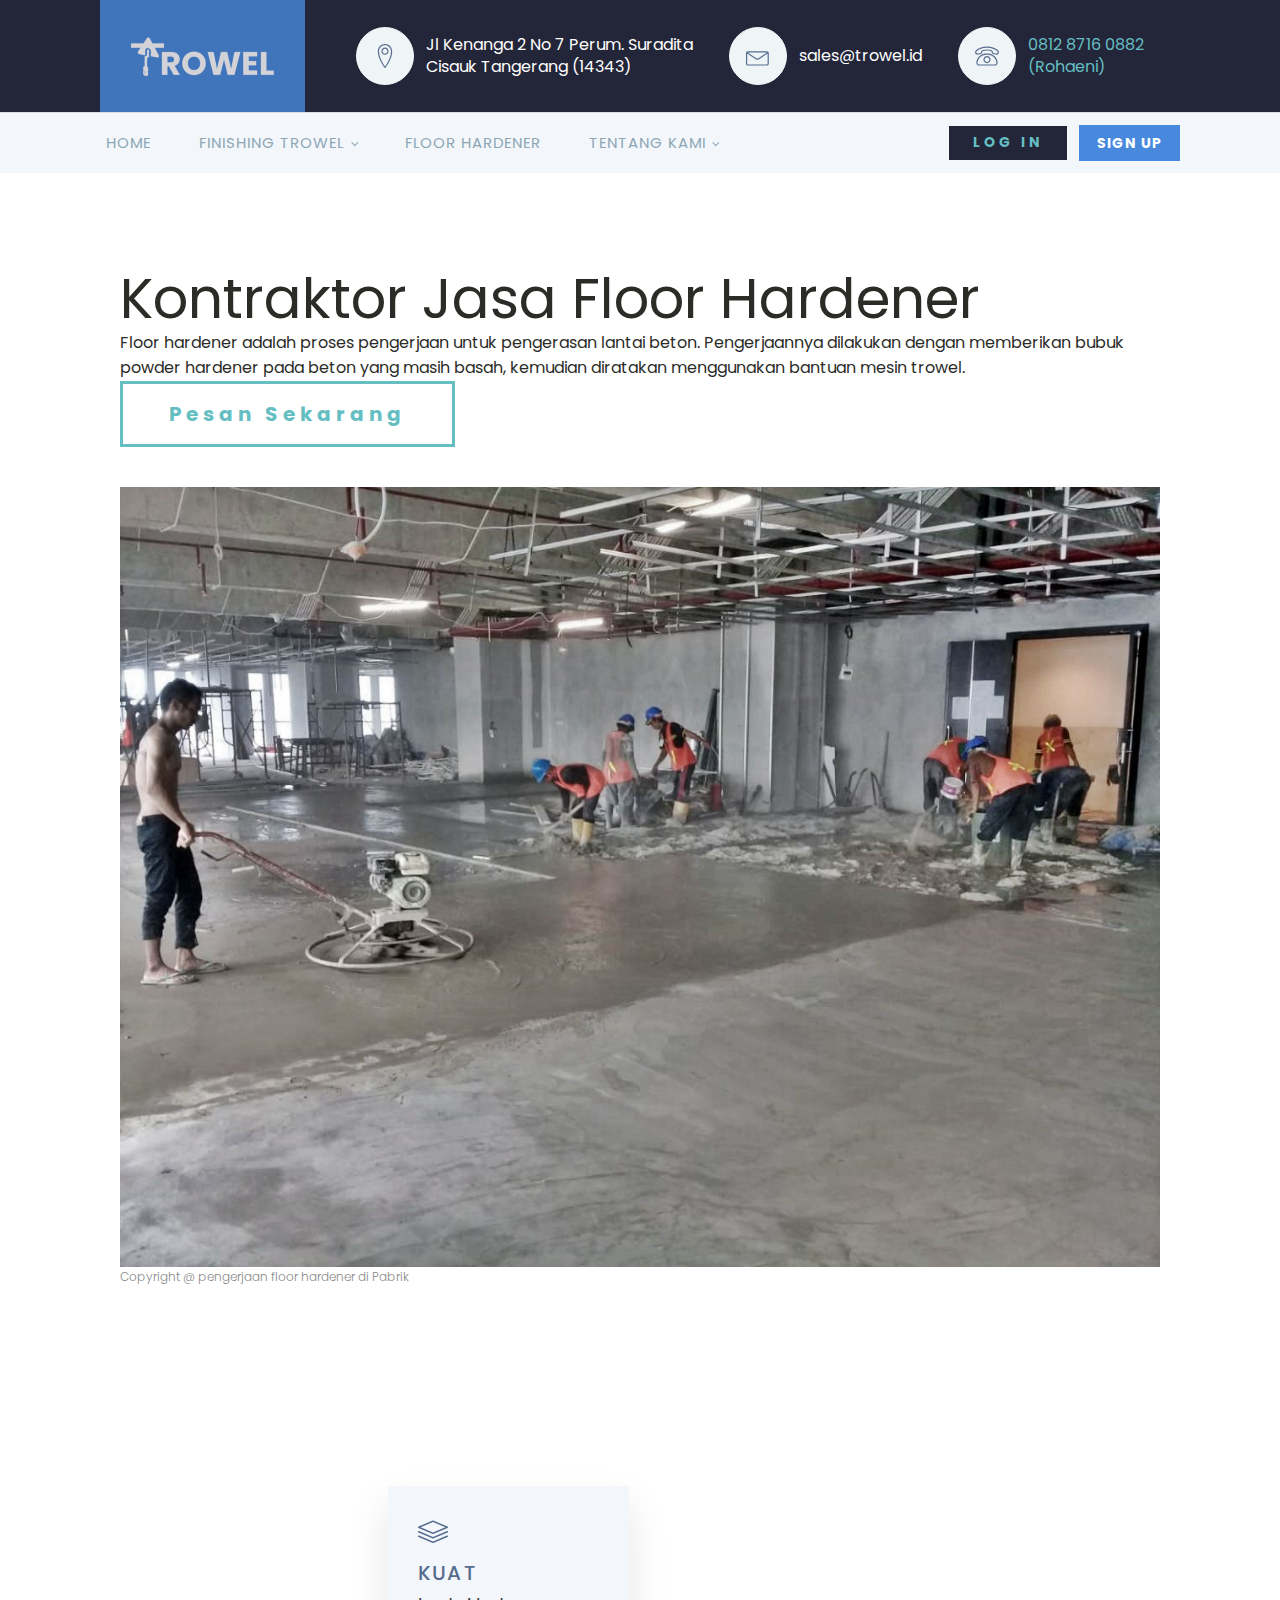
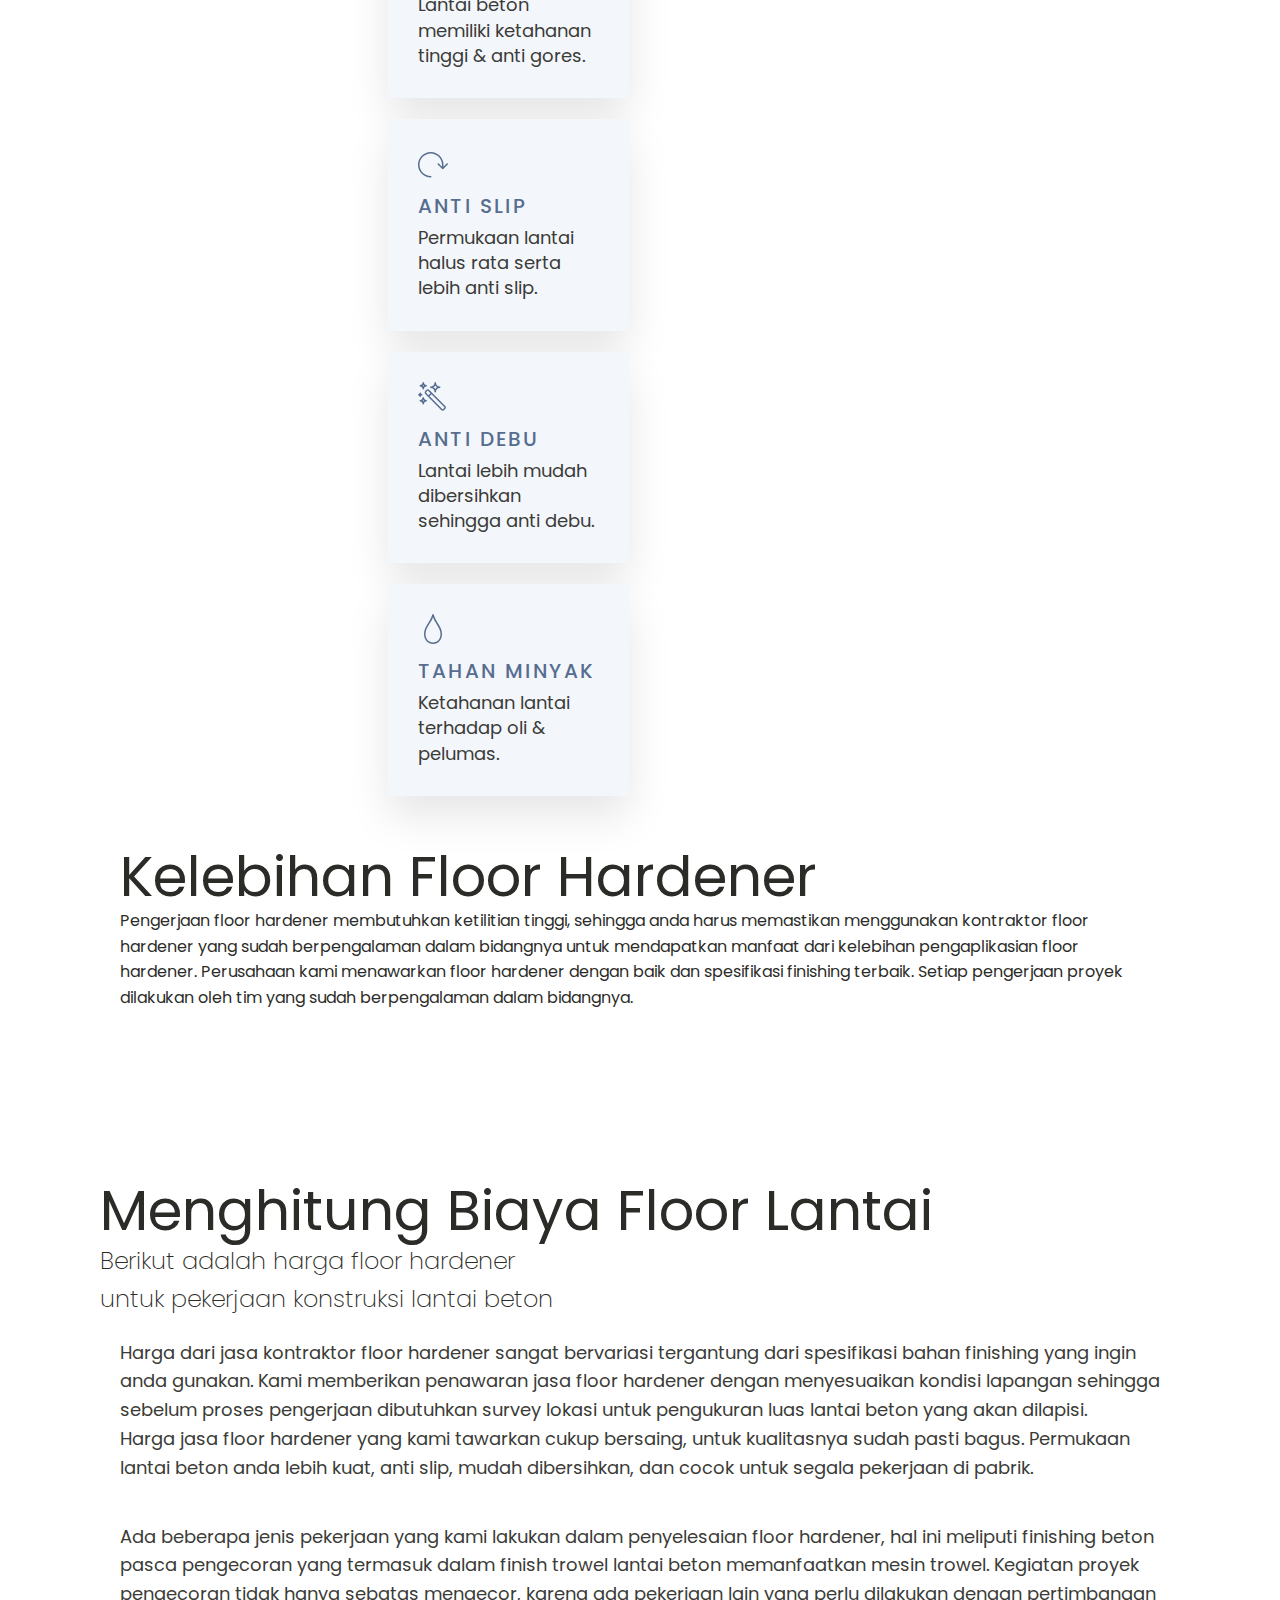
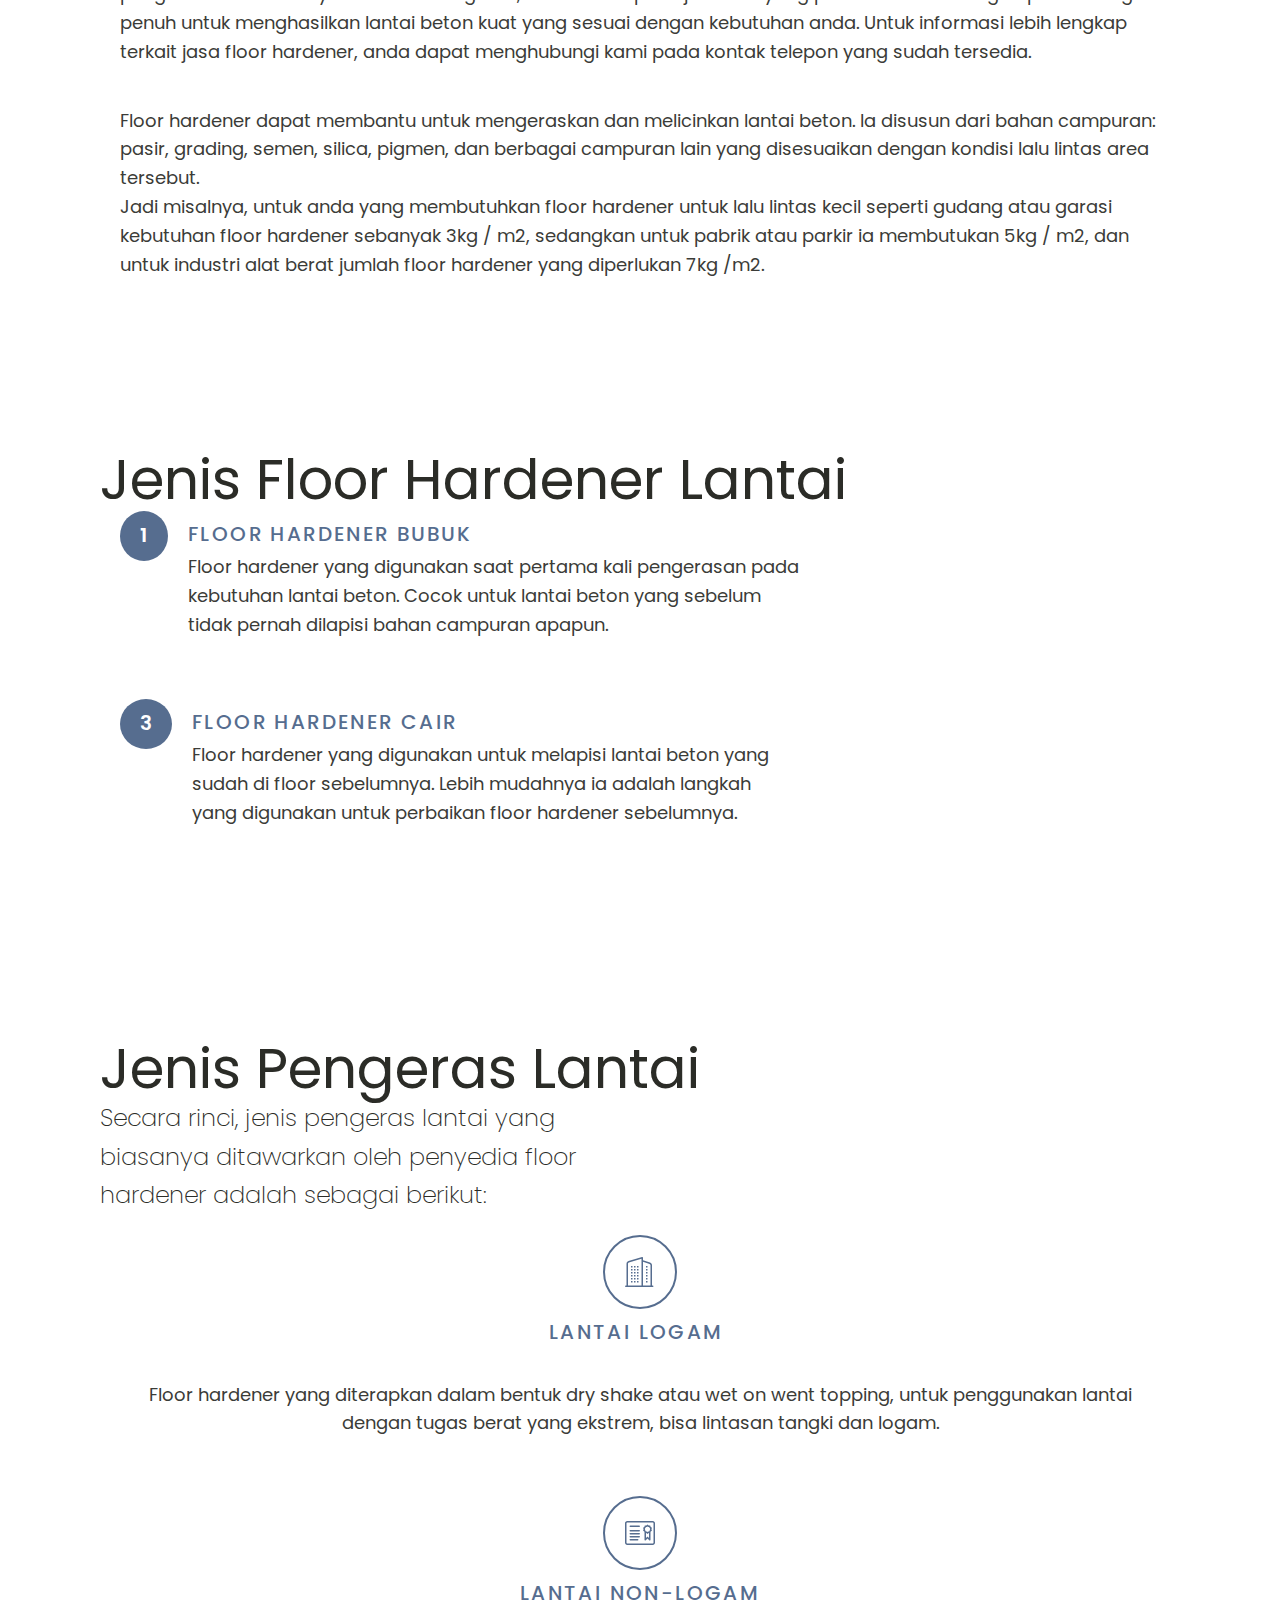
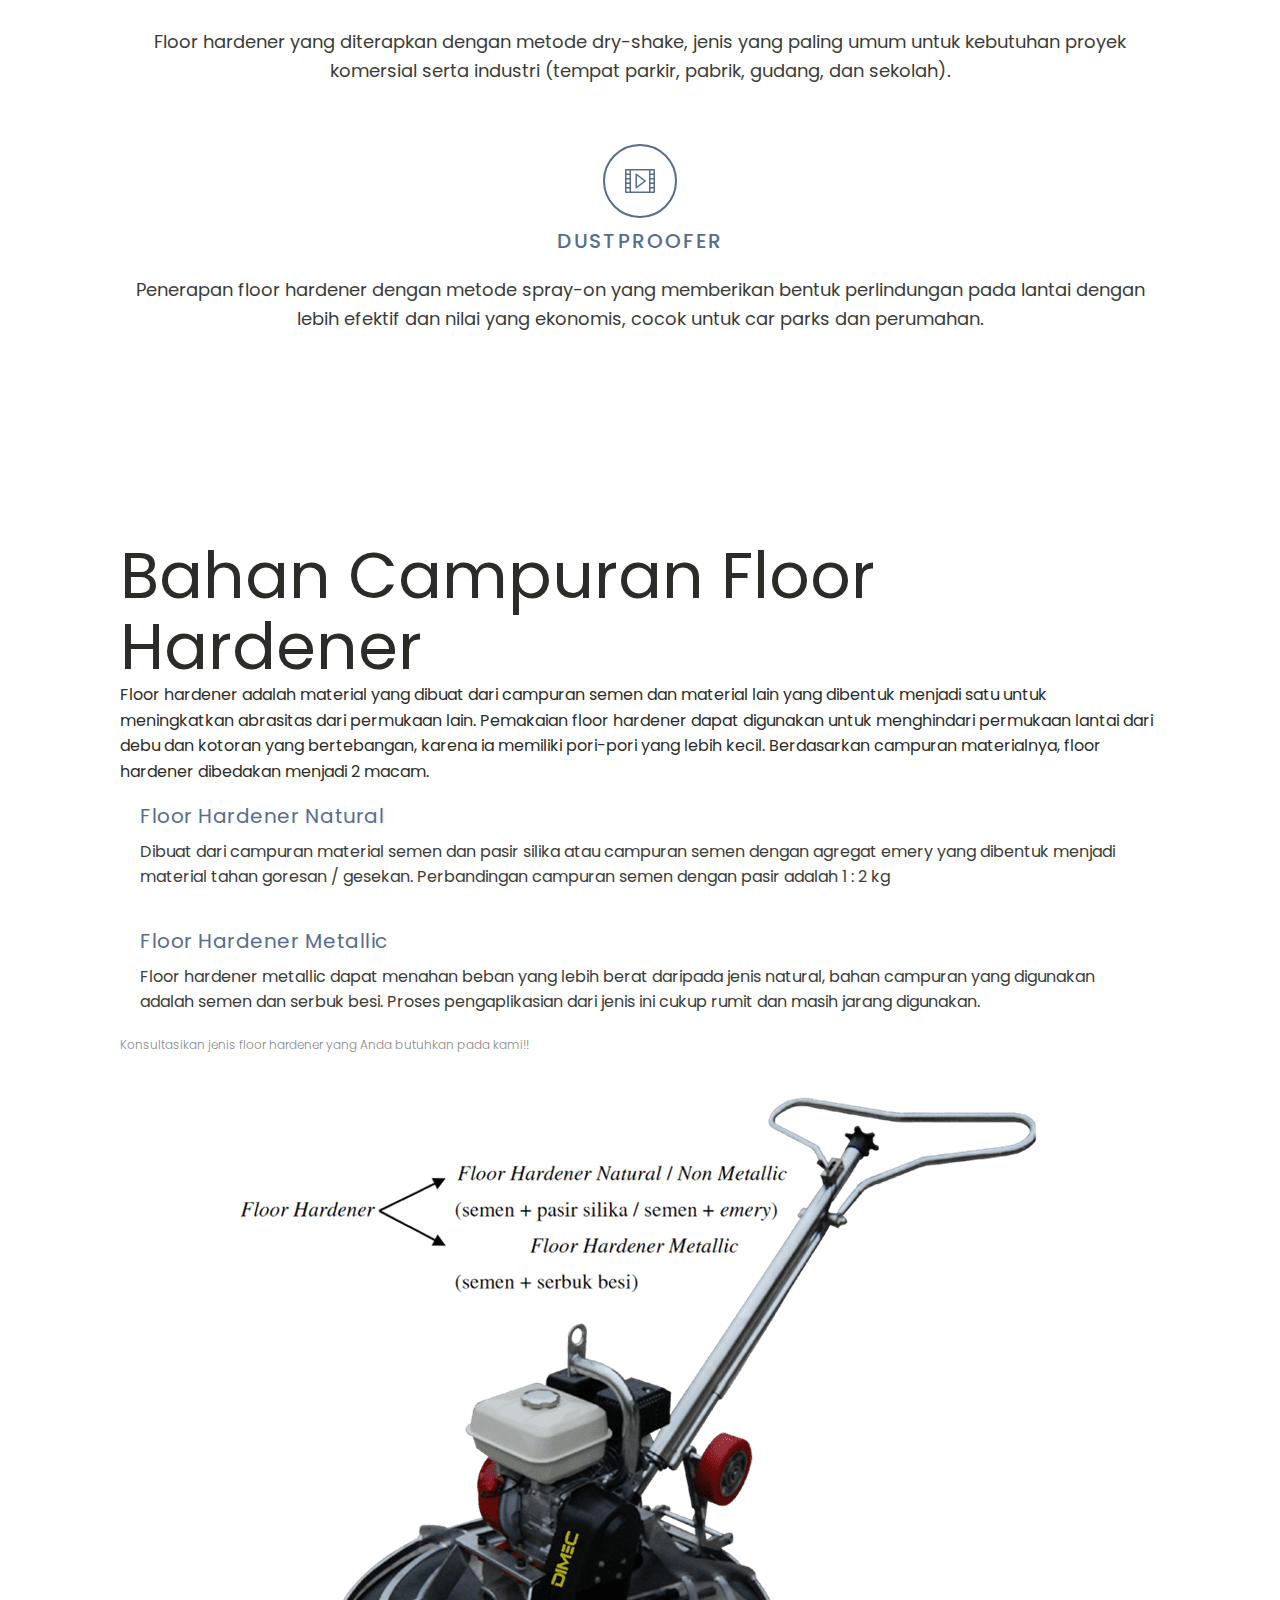
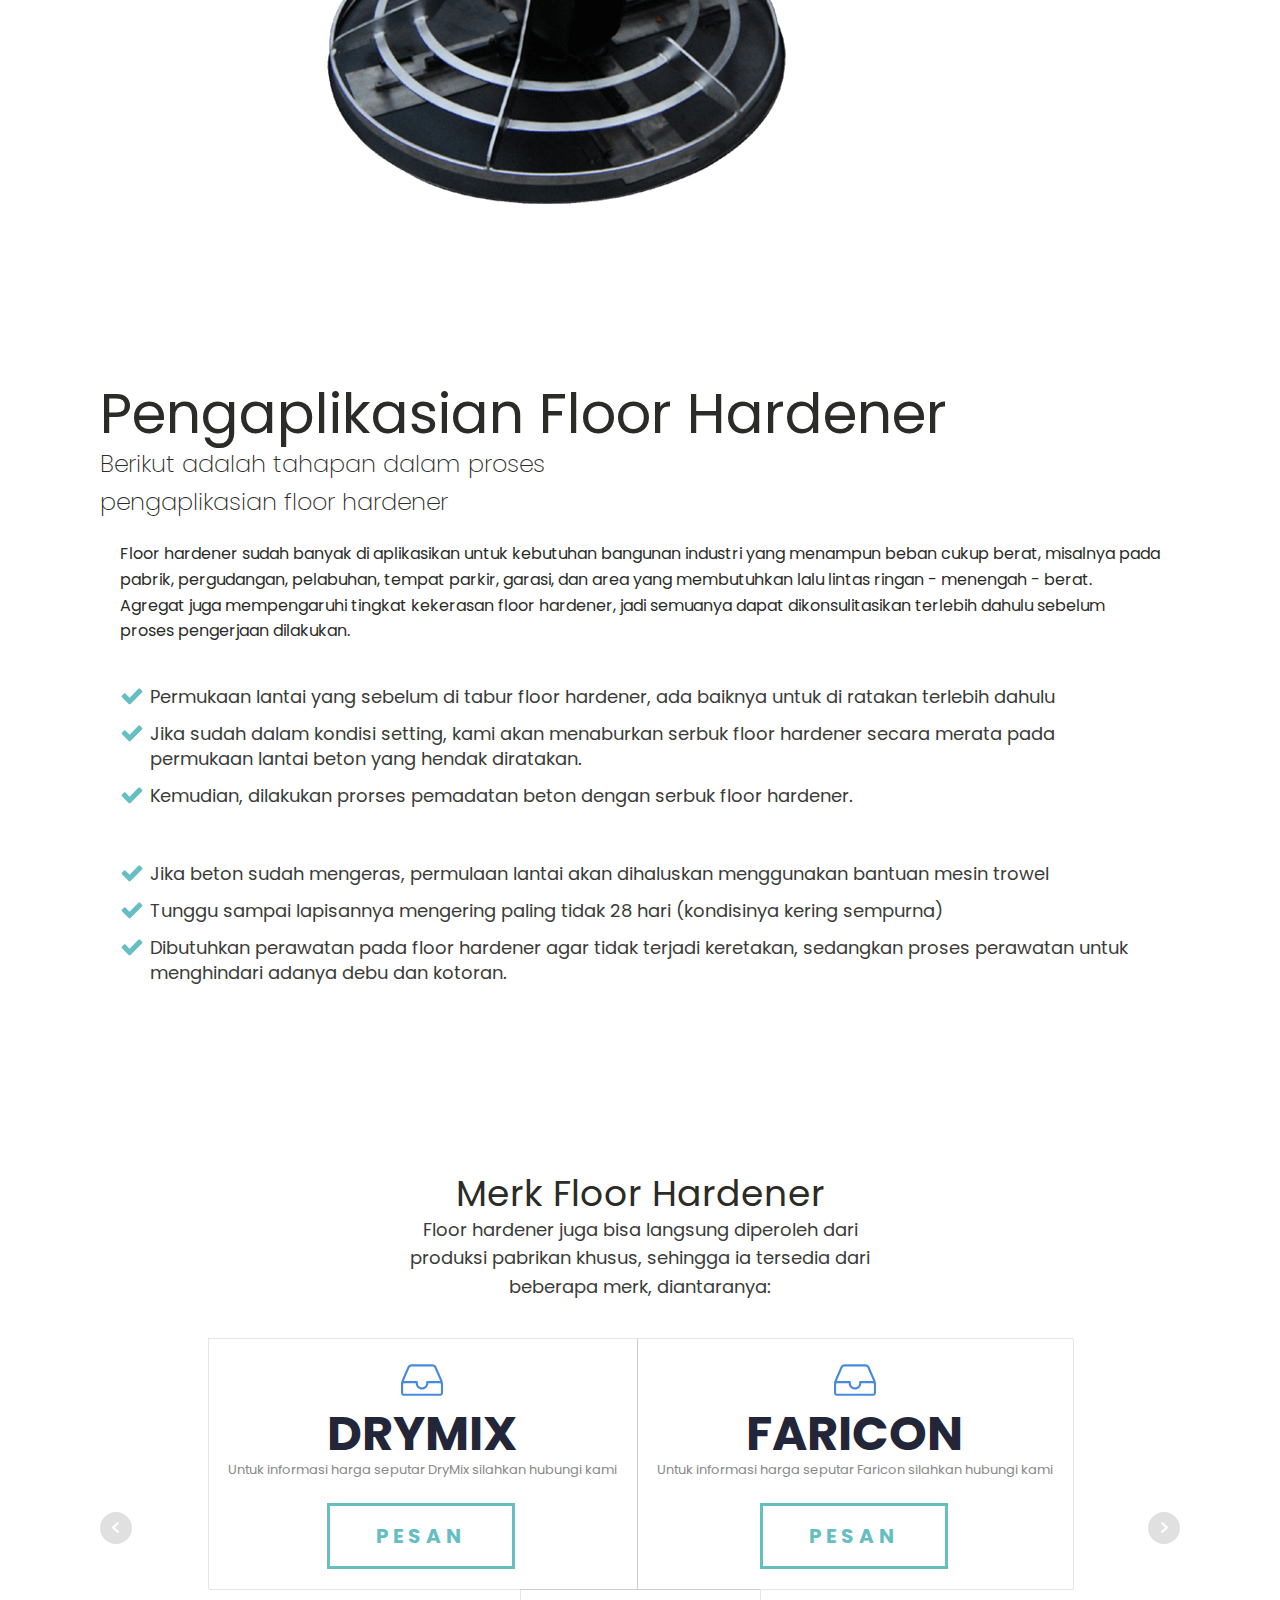
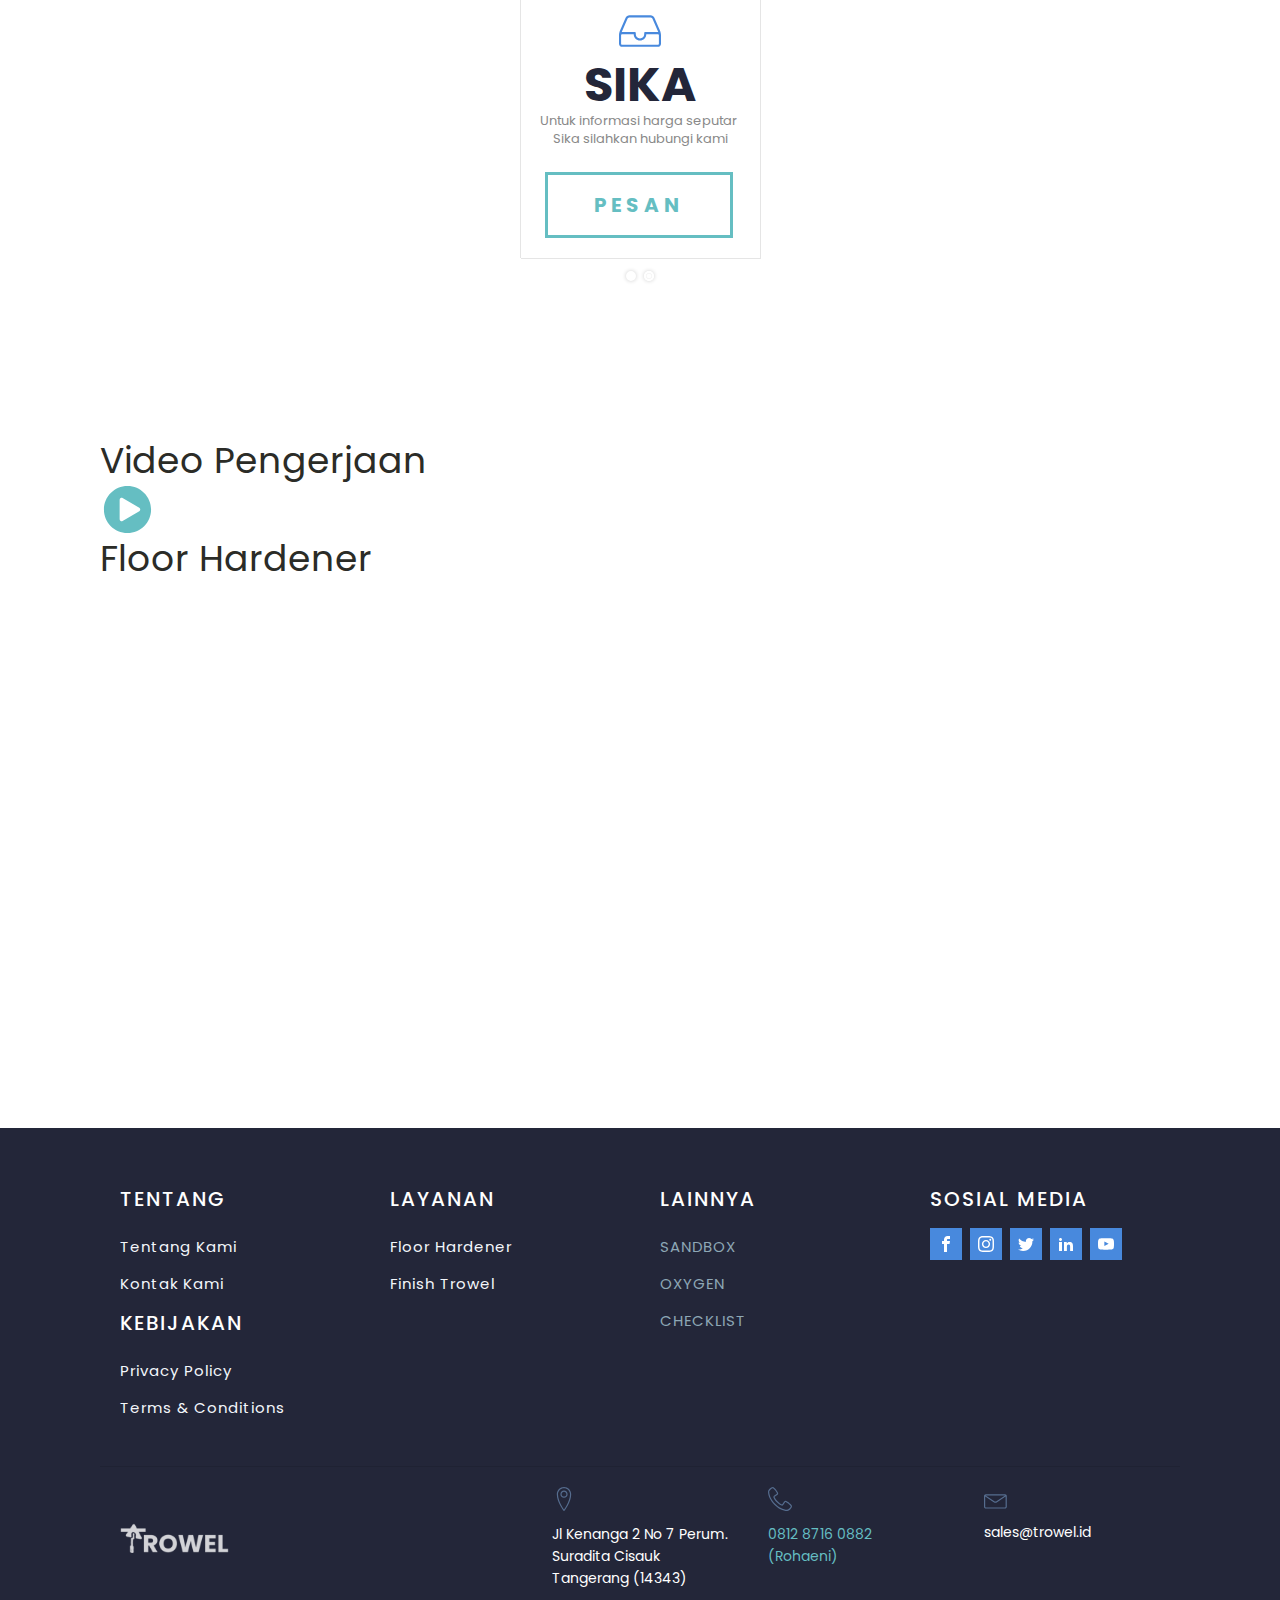
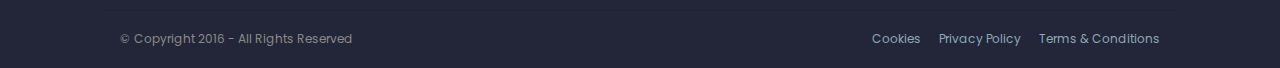
<file: floor-hardener/index.html>
<!DOCTYPE html>
<html lang="en-US">
<head>
<meta charset="UTF-8">
<meta name="viewport" content="width=device-width">
<!-- WP_HEAD() START -->
<title>Floor Hardener - Kontraktor Floor Hardener Trowel</title>
<link rel="dns-prefetch" href="//s.w.org">
<style type="text/css" media="all">.wpautoterms-footer{background-color:#ffffff;text-align:center;}
.wpautoterms-footer a{color:#000000;font-family:Arial, sans-serif;font-size:14px;}
.wpautoterms-footer .separator{color:#cccccc;font-family:Arial, sans-serif;font-size:14px;}</style>
<link rel="stylesheet" id="wp-block-library-css" href="/wp-includes/css/dist/block-library/style.min.css?ver=5.6.8" type="text/css" media="all">
<link rel="stylesheet" id="wpautoterms_css-css" href="/wp-content/plugins/auto-terms-of-service-and-privacy-policy/css/wpautoterms.css?ver=5.6.8" type="text/css" media="all">
<link rel="stylesheet" id="oxygen-css" href="/wp-content/plugins/oxygen/component-framework/oxygen.css?ver=3.6" type="text/css" media="all">
<script type="text/javascript" src="/wp-includes/js/jquery/jquery.min.js?ver=3.5.1" id="jquery-core-js"></script>
<script type="text/javascript" src="/wp-includes/js/dist/vendor/wp-polyfill.min.js?ver=7.4.4" id="wp-polyfill-js"></script>
<script type="text/javascript" id="wp-polyfill-js-after">
( 'fetch' in window ) || document.write( '<script src="http://trowel.id/wp-includes/js/dist/vendor/wp-polyfill-fetch.min.js?ver=3.0.0"><\/scr' + 'ipt>' );( document.contains ) || document.write( '<script src="http://trowel.id/wp-includes/js/dist/vendor/wp-polyfill-node-contains.min.js?ver=3.42.0"><\/scr' + 'ipt>' );( window.DOMRect ) || document.write( '<script src="http://trowel.id/wp-includes/js/dist/vendor/wp-polyfill-dom-rect.min.js?ver=3.42.0"><\/scr' + 'ipt>' );( window.URL && window.URL.prototype && window.URLSearchParams ) || document.write( '<script src="http://trowel.id/wp-includes/js/dist/vendor/wp-polyfill-url.min.js?ver=3.6.4"><\/scr' + 'ipt>' );( window.FormData && window.FormData.prototype.keys ) || document.write( '<script src="http://trowel.id/wp-includes/js/dist/vendor/wp-polyfill-formdata.min.js?ver=3.0.12"><\/scr' + 'ipt>' );( Element.prototype.matches && Element.prototype.closest ) || document.write( '<script src="http://trowel.id/wp-includes/js/dist/vendor/wp-polyfill-element-closest.min.js?ver=2.0.2"><\/scr' + 'ipt>' );
</script>
<script type="text/javascript" src="/wp-includes/js/dist/dom-ready.min.js?ver=93db39f6fe07a70cb9217310bec0a531" id="wp-dom-ready-js"></script>
<script type="text/javascript" src="/wp-content/plugins/auto-terms-of-service-and-privacy-policy/js/base.js?ver=2.4.9" id="wpautoterms_base-js"></script>
<link rel="https://api.w.org/" href="/wp-json/">
<link rel="alternate" type="application/json" href="/wp-json/wp/v2/pages/85">
<link rel="EditURI" type="application/rsd+xml" title="RSD" href="/xmlrpc.php?rsd">
<link rel="wlwmanifest" type="application/wlwmanifest+xml" href="/wp-includes/wlwmanifest.xml"> 
<meta name="generator" content="WordPress 5.6.8">
<link rel="canonical" href="https://trowel.id/floor-hardener">
<link rel="shortlink" href="/?p=85">
<link rel="alternate" type="application/json+oembed" href="/wp-json/oembed/1.0/embed?url=http%3A%2F%2F%2Ffloor-hardener%2F">
<link rel="alternate" type="text/xml+oembed" href="/wp-json/oembed/1.0/embed?url=http%3A%2F%2F%2Ffloor-hardener%2F&#038;format=xml">
<link href="https://fonts.googleapis.com/css?family=Poppins:100,200,300,400,500,600,700,800,900|Poppins:100,200,300,400,500,600,700,800,900" rel="stylesheet">
<link rel="stylesheet" id="oxygen-cache-11-css" href="/wp-content/uploads/oxygen/css/main-11.css?cache=1605161118&#038;ver=5.6.8" type="text/css" media="all">
<link rel="stylesheet" id="oxygen-cache-10-css" href="/wp-content/uploads/oxygen/css/default-page-10.css?cache=1605094158&#038;ver=5.6.8" type="text/css" media="all">
<link rel="stylesheet" id="oxygen-styles-85-css" href="/floor-hardener/?post_id=85&#038;xlink=css&#038;nouniversal=true&#038;ver=5.6.8" type="text/css" media="all">
<link rel="stylesheet" id="oxygen-universal-styles-css" href="/wp-content/uploads/oxygen/css/universal.css?cache=1605510067&#038;ver=5.6.8" type="text/css" media="all">
<!-- END OF WP_HEAD() -->

<script async src="https://pagead2.googlesyndication.com/pagead/js/adsbygoogle.js?client=ca-pub-3534718780470570" crossorigin="anonymous"></script>
</head>
<body class="page-template-default page page-id-85  wp-embed-responsive oxygen-body">



						<header id="_header-71-11" class="oxy-header-wrapper oxy-overlay-header oxy-header"><div id="_header_row-72-11" class="oxy-header-row"><div class="oxy-header-container">
<div id="_header_left-73-11" class="oxy-header-left"><a id="link-74-11" class="ct-link atomic-logo" href="#" target="_self"><img id="image-75-11" alt="" src="/wp-content/uploads/2020/11/LOGO-TROWEL.png" class="ct-image"></a></div>
<div id="_header_center-76-11" class="oxy-header-center"></div>
<div id="_header_right-77-11" class="oxy-header-right"><div id="div_block-78-11" class="ct-div-block">
<div id="div_block-79-11" class="ct-div-block atomic-header-9-wrapper">
<div id="fancy_icon-80-11" class="ct-fancy-icon atomic-header-9-icon"><svg id="svg-fancy_icon-80-11"><use xlink:href="#Lineariconsicon-map-marker"></use></svg></div>
<div id="text_block-81-11" class="ct-text-block atomic-header-9-text">Jl Kenanga 2 No 7 Perum. Suradita <br>Cisauk Tangerang (14343)</div>
</div>
<div id="div_block-82-11" class="ct-div-block atomic-header-9-wrapper">
<div id="fancy_icon-83-11" class="ct-fancy-icon atomic-header-9-icon"><svg id="svg-fancy_icon-83-11"><use xlink:href="#Lineariconsicon-envelope"></use></svg></div>
<a id="link_text-84-11" class="ct-link-text" href="mailto:sales@trowel.id" target="_self">sales@trowel.id</a>
</div>
<div id="div_block-85-11" class="ct-div-block atomic-header-9-wrapper">
<div id="fancy_icon-86-11" class="ct-fancy-icon atomic-header-9-icon"><svg id="svg-fancy_icon-86-11"><use xlink:href="#Lineariconsicon-phone"></use></svg></div>
<div id="text_block-87-11" class="ct-text-block atomic-header-9-text">
<a href="https://con.tact.my.id/rohaeni-0882-trowelid">0812 8716 0882<br>(Rohaeni)</a><br>
</div>
</div>
</div></div>
</div></div>
<div id="_header_row-88-11" class="oxy-header-row"><div class="oxy-header-container">
<div id="_header_left-89-11" class="oxy-header-left"><nav id="_nav_menu-90-11" class="oxy-nav-menu oxy-nav-menu-dropdowns oxy-nav-menu-dropdown-arrow"><div class="oxy-menu-toggle"><div class="oxy-nav-menu-hamburger-wrap"><div class="oxy-nav-menu-hamburger">
<div class="oxy-nav-menu-hamburger-line"></div>
<div class="oxy-nav-menu-hamburger-line"></div>
<div class="oxy-nav-menu-hamburger-line"></div>
</div></div></div>
<div class="menu-primary-menu-container"><ul id="menu-primary-menu" class="oxy-nav-menu-list">
<li id="menu-item-75" class="menu-item menu-item-type-post_type menu-item-object-page menu-item-home menu-item-75"><a href="/">Home</a></li>
<li id="menu-item-93" class="menu-item menu-item-type-post_type menu-item-object-page menu-item-has-children menu-item-93">
<a href="/finishing-trowel/">Finishing Trowel</a>
<ul class="sub-menu">
	<li id="menu-item-80" class="menu-item menu-item-type-custom menu-item-object-custom menu-item-80"><a href="#">Trowel Superflat</a></li>
	<li id="menu-item-81" class="menu-item menu-item-type-custom menu-item-object-custom menu-item-81"><a href="#">Trowel Ride On</a></li>
</ul>
</li>
<li id="menu-item-92" class="menu-item menu-item-type-post_type menu-item-object-page current-menu-item page_item page-item-85 current_page_item menu-item-92"><a href="/floor-hardener/" aria-current="page">Floor Hardener</a></li>
<li id="menu-item-79" class="menu-item menu-item-type-post_type menu-item-object-page menu-item-has-children menu-item-79">
<a href="/tentang-kami/">Tentang Kami</a>
<ul class="sub-menu">
	<li id="menu-item-78" class="menu-item menu-item-type-post_type menu-item-object-page menu-item-78"><a href="/kontak-kami/">Kontak Kami</a></li>
</ul>
</li>
</ul></div></nav></div>
<div id="_header_center-91-11" class="oxy-header-center"></div>
<div id="_header_right-92-11" class="oxy-header-right">
<a id="link_text-93-11" class="ct-link-text atomic-small-button-outline" href="#" target="_self">LOG IN</a><a id="link_text-94-11" class="ct-link-text atomic-small-button" href="#" target="_self">SIGN UP</a>
</div>
</div></div></header>
		<div id="inner_content-3-228" class="ct-inner-content">
<section id="section-13-231" class=" ct-section"><div class="ct-section-inner-wrap"><div id="new_columns-14-231" class="ct-new-columns">
<div id="div_block-15-231" class="ct-div-block ">
<h2 id="headline-16-231" class="ct-headline atomic-secondary-heading">Kontraktor Jasa Floor Hardener</h2>
<div id="text_block-17-231" class="ct-text-block ">Floor hardener adalah proses pengerjaan untuk pengerasan lantai beton. Pengerjaannya dilakukan dengan memberikan bubuk powder hardener pada beton yang masih basah, kemudian diratakan menggunakan bantuan mesin trowel.</div>
<a id="link_text-18-231" class="ct-link-text atomic-outline-button" href="https://con.tact.my.id/rohaeni-0882-trowelid" target="_self">Pesan Sekarang</a>
</div>
<div id="div_block-19-231" class="ct-div-block ">
<img id="image-20-231" alt="" src="/wp-content/uploads/2020/11/jasa-floor-hardener.jpeg" class="ct-image"><div id="text_block-21-231" class="ct-text-block atomic-small-text">Copyright @ pengerjaan floor hardener di Pabrik&nbsp;<br>
</div>
</div>
</div></div></section><section id="section-52-231" class=" ct-section"><div class="ct-section-inner-wrap"><div id="new_columns-53-231" class="ct-new-columns">
<div id="div_block-54-231" class="ct-div-block">
<div id="div_block-55-231" class="ct-div-block atomic-iconblock-11-wrapper">
<div id="fancy_icon-56-231" class="ct-fancy-icon atomic-iconblock-11-icon"><svg id="svg-fancy_icon-56-231"><use xlink:href="#Lineariconsicon-layers"></use></svg></div>
<h4 id="headline-57-231" class="ct-headline atomic-iconblock-11-title">KUAT&nbsp;</h4>
<div id="text_block-58-231" class="ct-text-block atomic-iconblock-11-text">Lantai beton memiliki ketahanan tinggi &amp; anti gores.&nbsp;</div>
</div>
<div id="div_block-59-231" class="ct-div-block atomic-iconblock-11-wrapper">
<div id="fancy_icon-60-231" class="ct-fancy-icon atomic-iconblock-11-icon"><svg id="svg-fancy_icon-60-231"><use xlink:href="#Lineariconsicon-redo"></use></svg></div>
<h4 id="headline-61-231" class="ct-headline atomic-iconblock-11-title">ANTI SLIP</h4>
<div id="text_block-62-231" class="ct-text-block atomic-iconblock-11-text">Permukaan lantai halus rata serta lebih anti slip.</div>
</div>
<div id="div_block-63-231" class="ct-div-block atomic-iconblock-11-wrapper">
<div id="fancy_icon-64-231" class="ct-fancy-icon atomic-iconblock-11-icon"><svg id="svg-fancy_icon-64-231"><use xlink:href="#Lineariconsicon-magic-wand"></use></svg></div>
<h4 id="headline-65-231" class="ct-headline atomic-iconblock-11-title">ANTI DEBU</h4>
<div id="text_block-66-231" class="ct-text-block atomic-iconblock-11-text">Lantai lebih mudah dibersihkan sehingga anti debu.</div>
</div>
<div id="div_block-67-231" class="ct-div-block atomic-iconblock-11-wrapper">
<div id="fancy_icon-68-231" class="ct-fancy-icon atomic-iconblock-11-icon"><svg id="svg-fancy_icon-68-231"><use xlink:href="#Lineariconsicon-drop"></use></svg></div>
<h4 id="headline-69-231" class="ct-headline atomic-iconblock-11-title">TAHAN MINYAK</h4>
<div id="text_block-70-231" class="ct-text-block atomic-iconblock-11-text">Ketahanan lantai terhadap oli &amp; pelumas.</div>
</div>
</div>
<div id="div_block-71-231" class="ct-div-block">
<h1 id="headline-72-231" class="ct-headline atomic-secondary-heading">Kelebihan Floor Hardener&nbsp;</h1>
<div id="text_block-85-25" class="ct-text-block">Pengerjaan floor hardener membutuhkan ketilitian tinggi, sehingga anda harus memastikan menggunakan kontraktor floor hardener yang sudah berpengalaman dalam bidangnya untuk mendapatkan manfaat dari kelebihan pengaplikasian floor hardener.&nbsp;Perusahaan kami menawarkan floor hardener dengan baik dan spesifikasi finishing terbaik. Setiap pengerjaan proyek dilakukan oleh tim yang sudah berpengalaman dalam bidangnya.</div>
</div>
</div></div></section><section id="section-22-231" class=" ct-section"><div class="ct-section-inner-wrap">
<h2 id="headline-23-231" class="ct-headline atomic-secondary-heading">Menghitung Biaya Floor Lantai</h2>
<div id="text_block-24-231" class="ct-text-block atomic-subheading">Berikut adalah harga floor hardener untuk pekerjaan konstruksi lantai beton</div>
<div id="new_columns-25-231" class="ct-new-columns">
<div id="div_block-26-231" class="ct-div-block">
<div id="text_block-27-231" class="ct-text-block atomic-content-39-text">Harga dari jasa kontraktor floor hardener sangat bervariasi tergantung dari spesifikasi bahan finishing yang ingin anda gunakan. Kami memberikan penawaran jasa floor hardener dengan menyesuaikan kondisi lapangan sehingga sebelum proses pengerjaan dibutuhkan survey lokasi untuk pengukuran luas lantai beton yang akan dilapisi.&nbsp;</div>
<div id="text_block-28-231" class="ct-text-block atomic-content-39-text">Harga jasa floor hardener yang kami tawarkan cukup bersaing, untuk kualitasnya sudah pasti bagus. Permukaan lantai beton anda lebih kuat, anti slip, mudah dibersihkan, dan cocok untuk segala pekerjaan di pabrik.</div>
</div>
<div id="div_block-29-231" class="ct-div-block"><div id="text_block-30-231" class="ct-text-block atomic-content-39-text">Ada beberapa jenis pekerjaan yang kami lakukan dalam penyelesaian floor hardener, hal ini meliputi finishing beton pasca pengecoran yang termasuk dalam finish trowel lantai beton memanfaatkan mesin trowel. Kegiatan proyek pengecoran tidak hanya sebatas mengecor, karena ada pekerjaan lain yang perlu dilakukan dengan pertimbangan penuh untuk menghasilkan lantai beton kuat yang sesuai dengan kebutuhan anda. Untuk informasi lebih lengkap terkait jasa floor hardener, anda dapat menghubungi kami pada kontak telepon yang sudah tersedia.</div></div>
<div id="div_block-31-231" class="ct-div-block">
<div id="text_block-32-231" class="ct-text-block atomic-content-39-text">Floor hardener dapat membantu untuk mengeraskan dan melicinkan lantai beton. Ia disusun dari bahan campuran: pasir, grading, semen, silica, pigmen, dan berbagai campuran lain yang disesuaikan dengan kondisi lalu lintas area tersebut.&nbsp;</div>
<div id="text_block-33-231" class="ct-text-block atomic-content-39-text">Jadi misalnya, untuk anda yang membutuhkan floor hardener untuk lalu lintas kecil seperti gudang atau garasi kebutuhan floor hardener sebanyak 3kg / m2, sedangkan untuk pabrik atau parkir ia membutukan 5kg / m2, dan untuk industri alat berat jumlah floor hardener yang diperlukan 7kg /m2.</div>
</div>
</div>
</div></section><section id="section-104-25" class=" ct-section"><div class="ct-section-inner-wrap">
<h2 id="headline-105-25" class="ct-headline atomic-secondary-heading">Jenis Floor Hardener Lantai&nbsp;</h2>
<div id="div_block-106-25" class="ct-div-block atomic-steps-1-wrapper">
<div id="div_block-107-25" class="ct-div-block atomic-steps-1-digit-wrapper">
<h4 id="headline-108-25" class="ct-headline atomic-steps-1-digit">1</h4>
<div id="div_block-109-25" class="ct-div-block"></div>
</div>
<div id="div_block-110-25" class="ct-div-block atomic-steps-1-text-wrapper">
<h4 id="headline-111-25" class="ct-headline atomic-steps-1-title">FLOOR HARDENER BUBUK<br>
</h4>
<div id="text_block-112-25" class="ct-text-block atomic-steps-1-text">Floor hardener yang digunakan saat pertama kali pengerasan pada kebutuhan lantai beton. Cocok untuk lantai beton yang sebelum tidak pernah dilapisi bahan campuran apapun.&nbsp;<br>
</div>
</div>
</div>
<div id="div_block-120-25" class="ct-div-block atomic-steps-1-wrapper">
<div id="div_block-121-25" class="ct-div-block atomic-steps-1-digit-wrapper"><h4 id="headline-122-25" class="ct-headline atomic-steps-1-digit">3</h4></div>
<div id="div_block-123-25" class="ct-div-block atomic-steps-1-text-wrapper">
<h4 id="headline-124-25" class="ct-headline atomic-steps-1-title">FLOOR HARDENER CAIR <br>
</h4>
<div id="text_block-125-25" class="ct-text-block atomic-steps-1-text">Floor hardener yang digunakan untuk melapisi lantai beton yang sudah di floor sebelumnya. Lebih mudahnya ia adalah langkah yang digunakan untuk perbaikan floor hardener sebelumnya.&nbsp;</div>
</div>
</div>
</div></section><section id="section-157-25" class=" ct-section"><div class="ct-section-inner-wrap">
<h1 id="headline-158-25" class="ct-headline atomic-secondary-heading">Jenis Pengeras Lantai&nbsp;</h1>
<div id="text_block-159-25" class="ct-text-block atomic-subheading">Secara rinci, jenis pengeras lantai yang biasanya ditawarkan oleh penyedia floor hardener adalah sebagai berikut:</div>
<div id="new_columns-160-25" class="ct-new-columns">
<div id="div_block-161-25" class="ct-div-block atomic-iconblock-13-column">
<div id="fancy_icon-162-25" class="ct-fancy-icon atomic-iconblock-13-icon"><svg id="svg-fancy_icon-162-25"><use xlink:href="#Lineariconsicon-apartment"></use></svg></div>
<h4 id="headline-163-25" class="ct-headline atomic-iconblock-13-title">LANTAI LOGAM&nbsp;<br><br>
</h4>
<div id="text_block-164-25" class="ct-text-block atomic-iconblock-13-text">Floor hardener yang diterapkan dalam bentuk dry shake atau wet on went topping, untuk penggunakan lantai dengan tugas berat yang ekstrem, bisa lintasan tangki dan logam.</div>
</div>
<div id="div_block-165-25" class="ct-div-block atomic-iconblock-13-column">
<div id="fancy_icon-166-25" class="ct-fancy-icon atomic-iconblock-13-icon"><svg id="svg-fancy_icon-166-25"><use xlink:href="#Lineariconsicon-license"></use></svg></div>
<h4 id="headline-167-25" class="ct-headline atomic-iconblock-13-title">LANTAI NON-LOGAM<br>
</h4>
<div id="text_block-168-25" class="ct-text-block atomic-iconblock-13-text">Floor hardener yang diterapkan dengan metode dry-shake, jenis yang paling umum untuk kebutuhan proyek komersial serta industri (tempat parkir, pabrik, gudang, dan sekolah).</div>
</div>
<div id="div_block-169-25" class="ct-div-block atomic-iconblock-13-column">
<div id="fancy_icon-170-25" class="ct-fancy-icon atomic-iconblock-13-icon"><svg id="svg-fancy_icon-170-25"><use xlink:href="#Lineariconsicon-film-play"></use></svg></div>
<h4 id="headline-171-25" class="ct-headline atomic-iconblock-13-title">DUSTPROOFER<br>
</h4>
<div id="text_block-172-25" class="ct-text-block atomic-iconblock-13-text">Penerapan floor hardener dengan metode spray-on yang memberikan bentuk perlindungan pada lantai dengan lebih efektif dan nilai yang ekonomis, cocok untuk car parks dan perumahan.</div>
</div>
</div>
</div></section><section id="section-175-25" class=" ct-section"><div class="ct-section-inner-wrap"><div id="new_columns-176-25" class="ct-new-columns">
<div id="div_block-177-25" class="ct-div-block">
<h2 id="headline-178-25" class="ct-headline atomic-primary-heading">Bahan Campuran Floor Hardener</h2>
<div id="text_block-194-25" class="ct-text-block">Floor hardener adalah material yang dibuat dari campuran semen dan material lain yang dibentuk menjadi satu untuk meningkatkan abrasitas dari permukaan lain. Pemakaian floor hardener dapat digunakan untuk menghindari permukaan lantai dari debu dan kotoran yang bertebangan, karena ia memiliki pori-pori yang lebih kecil. Berdasarkan campuran materialnya, floor hardener dibedakan menjadi 2 macam.</div>
<div id="new_columns-180-25" class="ct-new-columns">
<div id="div_block-181-25" class="ct-div-block atomic-hero-12-columns">
<h4 id="headline-183-25" class="ct-headline atomic-hero-12-title">Floor Hardener Natural<br>
</h4>
<div id="text_block-184-25" class="ct-text-block atomic-hero-12-text">Dibuat dari campuran material semen dan pasir silika atau campuran semen dengan agregat emery yang dibentuk menjadi material tahan goresan / gesekan. Perbandingan campuran semen dengan pasir adalah 1 : 2 kg</div>
</div>
<div id="div_block-185-25" class="ct-div-block atomic-hero-12-columns">
<h4 id="headline-187-25" class="ct-headline atomic-hero-12-title">Floor Hardener Metallic<br>
</h4>
<div id="text_block-188-25" class="ct-text-block atomic-hero-12-text">Floor hardener metallic dapat menahan beban yang lebih berat daripada jenis natural, bahan campuran yang digunakan adalah semen dan serbuk besi. Proses pengaplikasian dari jenis ini cukup rumit dan masih jarang digunakan.&nbsp;</div>
</div>
</div>
<div id="text_block-190-25" class="ct-text-block atomic-small-text">Konsultasikan jenis floor hardener yang Anda butuhkan pada kami!!</div>
</div>
<div id="div_block-191-25" class="ct-div-block"><img id="image-192-25" alt="" src="/wp-content/uploads/2020/11/jenis-floor-hardener-min.png" class="ct-image"></div>
</div></div></section><section id="section-195-25" class=" ct-section"><div class="ct-section-inner-wrap">
<h2 id="headline-196-25" class="ct-headline atomic-secondary-heading">Pengaplikasian Floor Hardener</h2>
<div id="text_block-197-25" class="ct-text-block atomic-subheading">Berikut adalah tahapan dalam proses pengaplikasian floor hardener</div>
<div id="new_columns-198-25" class="ct-new-columns">
<div id="div_block-199-25" class="ct-div-block"><div id="text_block-257-25" class="ct-text-block">Floor hardener sudah banyak di aplikasikan untuk kebutuhan bangunan industri yang menampun beban cukup berat, misalnya pada pabrik, pergudangan, pelabuhan, tempat parkir, garasi, dan area yang membutuhkan lalu lintas ringan - menengah - berat. Agregat juga mempengaruhi tingkat kekerasan floor hardener, jadi semuanya dapat dikonsulitasikan terlebih dahulu sebelum proses pengerjaan dilakukan.</div></div>
<div id="div_block-218-25" class="ct-div-block">
<div id="div_block-219-25" class="ct-div-block atomic-content-24-checklist-wrapper">
<div id="fancy_icon-220-25" class="ct-fancy-icon atomic-content-24-icon"><svg id="svg-fancy_icon-220-25"><use xlink:href="#FontAwesomeicon-check"></use></svg></div>
<div id="text_block-221-25" class="ct-text-block atomic-content-24-text">Permukaan lantai yang sebelum di tabur floor hardener, ada baiknya untuk di ratakan terlebih dahulu <br>
</div>
</div>
<div id="div_block-222-25" class="ct-div-block atomic-content-24-checklist-wrapper">
<div id="fancy_icon-223-25" class="ct-fancy-icon atomic-content-24-icon"><svg id="svg-fancy_icon-223-25"><use xlink:href="#FontAwesomeicon-check"></use></svg></div>
<div id="text_block-224-25" class="ct-text-block atomic-content-24-text">Jika sudah dalam kondisi setting, kami akan menaburkan serbuk floor hardener secara merata pada permukaan lantai beton yang hendak diratakan.<br>
</div>
</div>
<div id="div_block-225-25" class="ct-div-block atomic-content-24-checklist-wrapper">
<div id="fancy_icon-226-25" class="ct-fancy-icon atomic-content-24-icon"><svg id="svg-fancy_icon-226-25"><use xlink:href="#FontAwesomeicon-check"></use></svg></div>
<div id="text_block-227-25" class="ct-text-block atomic-content-24-text">Kemudian, dilakukan prorses pemadatan beton dengan serbuk floor hardener.<br>
</div>
</div>
</div>
<div id="div_block-237-25" class="ct-div-block">
<div id="div_block-238-25" class="ct-div-block atomic-content-24-checklist-wrapper">
<div id="fancy_icon-239-25" class="ct-fancy-icon atomic-content-24-icon"><svg id="svg-fancy_icon-239-25"><use xlink:href="#FontAwesomeicon-check"></use></svg></div>
<div id="text_block-240-25" class="ct-text-block atomic-content-24-text">Jika beton sudah mengeras, permulaan lantai akan dihaluskan menggunakan bantuan mesin trowel<br>
</div>
</div>
<div id="div_block-241-25" class="ct-div-block atomic-content-24-checklist-wrapper">
<div id="fancy_icon-242-25" class="ct-fancy-icon atomic-content-24-icon"><svg id="svg-fancy_icon-242-25"><use xlink:href="#FontAwesomeicon-check"></use></svg></div>
<div id="text_block-243-25" class="ct-text-block atomic-content-24-text">Tunggu sampai lapisannya mengering paling tidak 28 hari (kondisinya kering sempurna)<br>
</div>
</div>
<div id="div_block-244-25" class="ct-div-block atomic-content-24-checklist-wrapper">
<div id="fancy_icon-245-25" class="ct-fancy-icon atomic-content-24-icon"><svg id="svg-fancy_icon-245-25"><use xlink:href="#FontAwesomeicon-check"></use></svg></div>
<div id="text_block-246-25" class="ct-text-block atomic-content-24-text">Dibutuhkan perawatan pada floor hardener agar tidak terjadi keretakan, sedangkan proses perawatan untuk menghindari adanya debu dan kotoran.</div>
</div>
</div>
</div>
</div></section><section id="section-270-25" class=" ct-section"><div class="ct-section-inner-wrap">
<link rel="stylesheet" id="oxygen-unslider-css" href="/wp-content/plugins/oxygen/component-framework/vendor/unslider/unslider.css" type="text/css" media="all">
<div id="slider-273-25" class="ct-slider ct_unique_slider_3633"><div class="oxygen-unslider-container"><ul>
<li><div id="slide-274-25" class="ct-slide atomic-slider-11-slide">
<h1 id="headline-275-25" class="ct-headline atomic-tritary-heading">Merk Floor Hardener</h1>
<div id="text_block-276-25" class="ct-text-block atomic-slider-11-heading-text">Floor hardener juga bisa langsung diperoleh dari produksi pabrikan khusus, sehingga ia tersedia dari beberapa merk, diantaranya:</div>
<div id="new_columns-277-25" class="ct-new-columns">
<div id="div_block-278-25" class="ct-div-block atomic-slider-11-column">
<div id="fancy_icon-279-25" class="ct-fancy-icon atomic-slider-11-icon"><svg id="svg-fancy_icon-279-25"><use xlink:href="#Lineariconsicon-inbox"></use></svg></div>
<div id="text_block-282-25" class="ct-text-block atomic-slider-11-price">DRYMIX</div>
<div id="text_block-283-25" class="ct-text-block atomic-slider-11-small-text">Untuk informasi harga seputar DryMix silahkan hubungi kami<br>
</div>
<a id="link_text-284-25" class="ct-link-text atomic-outline-button" href="https://what.sapp.my.id/rohaeni-towelid" target="_self">PESAN</a>
</div>
<div id="div_block-285-25" class="ct-div-block atomic-slider-11-column">
<div id="fancy_icon-286-25" class="ct-fancy-icon atomic-slider-11-icon"><svg id="svg-fancy_icon-286-25"><use xlink:href="#Lineariconsicon-inbox"></use></svg></div>
<div id="text_block-289-25" class="ct-text-block atomic-slider-11-price">FARICON</div>
<div id="text_block-290-25" class="ct-text-block atomic-slider-11-small-text">Untuk informasi harga seputar Faricon silahkan hubungi kami<br>
</div>
<a id="link_text-291-25" class="ct-link-text atomic-outline-button" href="https://what.sapp.my.id/rohaeni-towelid" target="_self">PESAN</a>
</div>
<div id="div_block-292-25" class="ct-div-block atomic-slider-11-column">
<div id="fancy_icon-293-25" class="ct-fancy-icon atomic-slider-11-icon"><svg id="svg-fancy_icon-293-25"><use xlink:href="#Lineariconsicon-inbox"></use></svg></div>
<div id="text_block-296-25" class="ct-text-block atomic-slider-11-price">SIKA</div>
<div id="text_block-297-25" class="ct-text-block atomic-slider-11-small-text">Untuk informasi harga seputar&nbsp;<br>Sika silahkan hubungi kami<br>
</div>
<a id="link_text-298-25" class="ct-link-text atomic-outline-button" href="https://what.sapp.my.id/rohaeni-towelid" target="_self">PESAN</a>
</div>
</div>
</div></li>
<li><div id="slide-299-25" class="ct-slide atomic-slider-11-slide">
<h1 id="headline-300-25" class="ct-headline atomic-tritary-heading">Merk Floor Hardener<br>
</h1>
<div id="text_block-301-25" class="ct-text-block atomic-slider-11-heading-text">Floor hardener juga bisa langsung diperoleh dari produksi pabrikan khusus, sehingga ia tersedia dari beberapa merk, diantaranya:<br>
</div>
<div id="new_columns-302-25" class="ct-new-columns">
<div id="div_block-303-25" class="ct-div-block atomic-slider-11-column">
<div id="fancy_icon-304-25" class="ct-fancy-icon atomic-slider-11-icon"><svg id="svg-fancy_icon-304-25"><use xlink:href="#Lineariconsicon-inbox"></use></svg></div>
<div id="text_block-307-25" class="ct-text-block atomic-slider-11-price">FOSROC</div>
<div id="text_block-308-25" class="ct-text-block atomic-slider-11-small-text">Untuk informasi harga seputar Fosroc silahkan hubungi kami<br>
</div>
<a id="link_text-309-25" class="ct-link-text atomic-outline-button" href="https://what.sapp.my.id/rohaeni-towelid" target="_self">PESAN</a>
</div>
<div id="div_block-310-25" class="ct-div-block atomic-slider-11-column">
<div id="fancy_icon-311-25" class="ct-fancy-icon atomic-slider-11-icon"><svg id="svg-fancy_icon-311-25"><use xlink:href="#Lineariconsicon-inbox"></use></svg></div>
<div id="text_block-314-25" class="ct-text-block atomic-slider-11-price">BASF</div>
<div id="text_block-315-25" class="ct-text-block atomic-slider-11-small-text">Untuk informasi harga seputar BASF silahkan hubungi kami<br>
</div>
<a id="link_text-316-25" class="ct-link-text atomic-outline-button" href="https://what.sapp.my.id/rohaeni-towelid" target="_self">PESAN</a>
</div>
<div id="div_block-317-25" class="ct-div-block atomic-slider-11-column">
<div id="fancy_icon-318-25" class="ct-fancy-icon atomic-slider-11-icon"><svg id="svg-fancy_icon-318-25"><use xlink:href="#Lineariconsicon-inbox"></use></svg></div>
<div id="text_block-321-25" class="ct-text-block atomic-slider-11-price">ULTRACHEM</div>
<div id="text_block-322-25" class="ct-text-block atomic-slider-11-small-text">Untuk informasi harga seputar Ultrachem silahkan hubungi kami</div>
<a id="link_text-323-25" class="ct-link-text atomic-outline-button" href="https://what.sapp.my.id/rohaeni-towelid" target="_self">PESAN</a>
</div>
</div>
</div></li>
</ul></div></div>
<script class="ct-slider-script">jQuery(document).ready(function($){$('#slider-273-25.ct_unique_slider_3633 .oxygen-unslider-container:not(.unslider-horizontal,.unslider-fade)').unslider({autoplay: false, delay: 3000, animation: 'horizontal', speed : 750, arrows: true, nav: true, infinite: false})});</script>
</div></section><section id="section-329-25" class=" ct-section"><div class="ct-section-inner-wrap">
<h3 id="headline-330-25" class="ct-headline atomic-tritary-heading">Video&nbsp;Pengerjaan</h3>
<a id="link-331-25" class="ct-link" target="_self"><div id="fancy_icon-332-25" class="ct-fancy-icon"><svg id="svg-fancy_icon-332-25"><use xlink:href="#FontAwesomeicon-play-circle"></use></svg></div></a><h3 id="headline-333-25" class="ct-headline atomic-tritary-heading">Floor Hardener</h3>
</div></section><section id="section-339-25" class=" ct-section"><div class="ct-section-inner-wrap"><div id="shortcode-340-25" class="ct-shortcode"><center><iframe width="560" height="315" src="https://www.youtube.com/embed/XZ2laEd5I0M" frameborder="0" allow="accelerometer; autoplay; clipboard-write; encrypted-media; gyroscope; picture-in-picture" allowfullscreen></iframe></center></div></div></section>
</div>
<section id="section-99-11" class=" ct-section"><div class="ct-section-inner-wrap">
<div id="new_columns-100-11" class="ct-new-columns">
<div id="div_block-101-11" class="ct-div-block">
<h4 id="headline-102-11" class="ct-headline atomic-footer-8-title">TENTANG</h4>
<a id="link_text-103-11" class="ct-link-text atomic-footer-8-link" href="#" target="_self">Tentang Kami</a><a id="link_text-104-11" class="ct-link-text atomic-footer-8-link" href="#" target="_self">Kontak Kami</a><h4 id="headline-157-11" class="ct-headline atomic-footer-8-title">KEBIJAKAN</h4>
<a id="link_text-105-11" class="ct-link-text atomic-footer-8-link" href="#" target="_self">Privacy Policy</a><a id="link_text-106-11" class="ct-link-text atomic-footer-8-link" href="#" target="_self">Terms &amp; Conditions</a>
</div>
<div id="div_block-107-11" class="ct-div-block">
<h4 id="headline-108-11" class="ct-headline atomic-footer-8-title">LAYANAN</h4>
<a id="link_text-109-11" class="ct-link-text atomic-footer-8-link" target="_self">Floor Hardener</a><a id="link_text-110-11" class="ct-link-text atomic-footer-8-link" href="#" target="_self">Finish Trowel</a>
</div>
<div id="div_block-112-11" class="ct-div-block">
<h4 id="headline-113-11" class="ct-headline atomic-footer-8-title">LAINNYA</h4>
<a id="link_text-114-11" class="ct-link-text atomic-footer-8-link" href="#" target="_self">SANDBOX</a><a id="link_text-115-11" class="ct-link-text atomic-footer-8-link" href="#" target="_self">OXYGEN</a><a id="link_text-116-11" class="ct-link-text atomic-footer-8-link" href="#" target="_self">CHECKLIST</a>
</div>
<div id="div_block-117-11" class="ct-div-block">
<h4 id="headline-118-11" class="ct-headline atomic-footer-8-title">SOSIAL MEDIA</h4>
<div id="_social_icons-119-11" class="oxy-social-icons">
<a href="https://facebook.com/" target="_blank" class="oxy-social-icons-facebook"><svg><use xlink:href="#oxy-social-icons-icon-facebook"></use></svg></a><a href="https://instagram.com/" target="_blank" class="oxy-social-icons-instagram"><svg><use xlink:href="#oxy-social-icons-icon-instagram"></use></svg></a><a href="https://twitter.com/" target="_blank" class="oxy-social-icons-twitter"><svg><use xlink:href="#oxy-social-icons-icon-twitter"></use></svg></a><a href="http://linkedin.com/" target="_blank" class="oxy-social-icons-linkedin"><svg><use xlink:href="#oxy-social-icons-icon-linkedin"></use></svg></a><a href="http://youtube.com/" target="_blank" class="oxy-social-icons-youtube"><svg><use xlink:href="#oxy-social-icons-icon-youtube"></use></svg></a>
</div>
</div>
</div>
<div id="new_columns-120-11" class="ct-new-columns">
<div id="div_block-121-11" class="ct-div-block"><a id="link-122-11" class="ct-link atomic-logo" target="_self"><img id="image-123-11" alt="" src="/wp-content/uploads/2020/11/LOGO-TROWEL.png" class="ct-image"></a></div>
<div id="div_block-124-11" class="ct-div-block">
<div id="fancy_icon-125-11" class="ct-fancy-icon atomic-footer-8-icon"><svg id="svg-fancy_icon-125-11"><use xlink:href="#Lineariconsicon-map-marker"></use></svg></div>
<div id="text_block-126-11" class="ct-text-block atomic-footer-8-text">Jl Kenanga 2 No 7 Perum. Suradita Cisauk Tangerang (14343)<br>
</div>
</div>
<div id="div_block-127-11" class="ct-div-block">
<div id="fancy_icon-128-11" class="ct-fancy-icon atomic-footer-8-icon"><svg id="svg-fancy_icon-128-11"><use xlink:href="#Lineariconsicon-phone-handset"></use></svg></div>
<div id="text_block-129-11" class="ct-text-block atomic-footer-8-text"><a href="https://con.tact.my.id/rohaeni-0882-trowelid">0812 8716 0882<br>(Rohaeni)</a></div>
</div>
<div id="div_block-130-11" class="ct-div-block">
<div id="fancy_icon-131-11" class="ct-fancy-icon atomic-footer-8-icon"><svg id="svg-fancy_icon-131-11"><use xlink:href="#Lineariconsicon-envelope"></use></svg></div>
<a id="link_text-132-11" class="ct-link-text atomic-footer-8-email" href="mailto:sales@trowel.id" target="_self">sales@trowel.id<br></a><a id="link_text-133-11" class="ct-link-text atomic-footer-8-email" href="mailto:support@example.com" target="_self"></a>
</div>
</div>
<div id="new_columns-134-11" class="ct-new-columns">
<div id="div_block-135-11" class="ct-div-block"><div id="text_block-136-11" class="ct-text-block">© Copyright 2016 - All Rights Reserved<br>
</div></div>
<div id="div_block-137-11" class="ct-div-block">
<a id="link_text-138-11" class="ct-link-text atomic-footer-8-small-link" target="_self">Cookies</a><a id="link_text-139-11" class="ct-link-text atomic-footer-8-small-link" target="_self">Privacy Policy</a><a id="link_text-140-11" class="ct-link-text atomic-footer-8-small-link" target="_self">Terms &amp; Conditions</a>
</div>
</div>
</div></section>	<!-- WP_FOOTER -->
<style>.ct-FontAwesomeicon-play-circle{width:0.85714285714286em}</style>
<?xml version="1.0"?><svg xmlns="http://www.w3.org/2000/svg" xmlns:xlink="http://www.w3.org/1999/xlink" aria-hidden="true" style="position: absolute; width: 0; height: 0; overflow: hidden;" version="1.1"><defs><symbol id="FontAwesomeicon-check" viewbox="0 0 28 28"><title>check</title>
<path d="M26.109 8.844c0 0.391-0.156 0.781-0.438 1.062l-13.438 13.438c-0.281 0.281-0.672 0.438-1.062 0.438s-0.781-0.156-1.062-0.438l-7.781-7.781c-0.281-0.281-0.438-0.672-0.438-1.062s0.156-0.781 0.438-1.062l2.125-2.125c0.281-0.281 0.672-0.438 1.062-0.438s0.781 0.156 1.062 0.438l4.594 4.609 10.25-10.266c0.281-0.281 0.672-0.438 1.062-0.438s0.781 0.156 1.062 0.438l2.125 2.125c0.281 0.281 0.438 0.672 0.438 1.062z"></path></symbol><symbol id="FontAwesomeicon-play-circle" viewbox="0 0 24 28"><title>play-circle</title>
<path d="M12 2c6.625 0 12 5.375 12 12s-5.375 12-12 12-12-5.375-12-12 5.375-12 12-12zM18 14.859c0.313-0.172 0.5-0.5 0.5-0.859s-0.187-0.688-0.5-0.859l-8.5-5c-0.297-0.187-0.688-0.187-1-0.016-0.313 0.187-0.5 0.516-0.5 0.875v10c0 0.359 0.187 0.688 0.5 0.875 0.156 0.078 0.328 0.125 0.5 0.125s0.344-0.047 0.5-0.141z"></path></symbol></defs></svg><?xml version="1.0"?><svg xmlns="http://www.w3.org/2000/svg" xmlns:xlink="http://www.w3.org/1999/xlink" style="position: absolute; width: 0; height: 0; overflow: hidden;" version="1.1"><defs><symbol id="Lineariconsicon-apartment" viewbox="0 0 20 20"><title>apartment</title>
<path class="path1" d="M14 6h1v1h-1v-1z"></path><path class="path2" d="M14 8h1v1h-1v-1z"></path><path class="path3" d="M14 10h1v1h-1v-1z"></path><path class="path4" d="M14 12h1v1h-1v-1z"></path><path class="path5" d="M14 16h1v1h-1v-1z"></path><path class="path6" d="M14 14h1v1h-1v-1z"></path><path class="path7" d="M6 6h1v1h-1v-1z"></path><path class="path8" d="M6 8h1v1h-1v-1z"></path><path class="path9" d="M6 10h1v1h-1v-1z"></path><path class="path10" d="M6 12h1v1h-1v-1z"></path><path class="path11" d="M6 16h1v1h-1v-1z"></path><path class="path12" d="M6 14h1v1h-1v-1z"></path><path class="path13" d="M4 6h1v1h-1v-1z"></path><path class="path14" d="M4 8h1v1h-1v-1z"></path><path class="path15" d="M4 10h1v1h-1v-1z"></path><path class="path16" d="M4 12h1v1h-1v-1z"></path><path class="path17" d="M4 16h1v1h-1v-1z"></path><path class="path18" d="M4 14h1v1h-1v-1z"></path><path class="path19" d="M8 6h1v1h-1v-1z"></path><path class="path20" d="M8 8h1v1h-1v-1z"></path><path class="path21" d="M8 10h1v1h-1v-1z"></path><path class="path22" d="M8 12h1v1h-1v-1z"></path><path class="path23" d="M8 16h1v1h-1v-1z"></path><path class="path24" d="M8 14h1v1h-1v-1z"></path><path class="path25" d="M18.5 19h-0.5v-13.5c0-0.763-0.567-1.549-1.291-1.791l-4.709-1.57v-1.64c0-0.158-0.075-0.307-0.202-0.401s-0.291-0.123-0.442-0.078l-9.042 2.713c-0.737 0.221-1.314 0.997-1.314 1.766v14.5h-0.5c-0.276 0-0.5 0.224-0.5 0.5s0.224 0.5 0.5 0.5h18c0.276 0 0.5-0.224 0.5-0.5s-0.224-0.5-0.5-0.5zM16.393 4.658c0.318 0.106 0.607 0.507 0.607 0.842v13.5h-5v-15.806l4.393 1.464zM2 4.5c0-0.329 0.287-0.714 0.602-0.808l8.398-2.52v17.828h-9v-14.5z"></path></symbol><symbol id="Lineariconsicon-magic-wand" viewbox="0 0 20 20"><title>magic-wand</title>
<path class="path1" d="M11.5 7c-0.276 0-0.5-0.224-0.5-0.5 0-1.378-1.122-2.5-2.5-2.5-0.276 0-0.5-0.224-0.5-0.5s0.224-0.5 0.5-0.5c1.378 0 2.5-1.122 2.5-2.5 0-0.276 0.224-0.5 0.5-0.5s0.5 0.224 0.5 0.5c0 1.378 1.122 2.5 2.5 2.5 0.276 0 0.5 0.224 0.5 0.5s-0.224 0.5-0.5 0.5c-1.378 0-2.5 1.122-2.5 2.5 0 0.276-0.224 0.5-0.5 0.5zM10.301 3.5c0.49 0.296 0.903 0.708 1.199 1.199 0.296-0.49 0.708-0.903 1.199-1.199-0.49-0.296-0.903-0.708-1.199-1.199-0.296 0.49-0.708 0.903-1.199 1.199z"></path><path class="path2" d="M1.5 10c-0.276 0-0.5-0.224-0.5-0.5s-0.224-0.5-0.5-0.5c-0.276 0-0.5-0.224-0.5-0.5s0.224-0.5 0.5-0.5c0.276 0 0.5-0.224 0.5-0.5s0.224-0.5 0.5-0.5 0.5 0.224 0.5 0.5c0 0.276 0.224 0.5 0.5 0.5s0.5 0.224 0.5 0.5-0.224 0.5-0.5 0.5c-0.276 0-0.5 0.224-0.5 0.5s-0.224 0.5-0.5 0.5z"></path><path class="path3" d="M18.147 15.939l-10.586-10.586c-0.283-0.283-0.659-0.438-1.061-0.438s-0.778 0.156-1.061 0.438l-0.586 0.586c-0.283 0.283-0.438 0.659-0.438 1.061s0.156 0.778 0.438 1.061l10.586 10.586c0.283 0.283 0.659 0.438 1.061 0.438s0.778-0.156 1.061-0.438l0.586-0.586c0.283-0.283 0.438-0.659 0.438-1.061s-0.156-0.778-0.438-1.061zM5.561 6.646l0.586-0.586c0.094-0.094 0.219-0.145 0.354-0.145s0.26 0.052 0.354 0.145l1.439 1.439-1.293 1.293-1.439-1.439c-0.195-0.195-0.195-0.512 0-0.707zM17.439 17.354l-0.586 0.586c-0.094 0.094-0.219 0.145-0.353 0.145s-0.26-0.052-0.353-0.145l-8.439-8.439 1.293-1.293 8.439 8.439c0.195 0.195 0.195 0.512 0 0.707z"></path><path class="path4" d="M3.5 5c-0.276 0-0.5-0.224-0.5-0.5 0-0.827-0.673-1.5-1.5-1.5-0.276 0-0.5-0.224-0.5-0.5s0.224-0.5 0.5-0.5c0.827 0 1.5-0.673 1.5-1.5 0-0.276 0.224-0.5 0.5-0.5s0.5 0.224 0.5 0.5c0 0.827 0.673 1.5 1.5 1.5 0.276 0 0.5 0.224 0.5 0.5s-0.224 0.5-0.5 0.5c-0.827 0-1.5 0.673-1.5 1.5 0 0.276-0.224 0.5-0.5 0.5zM2.998 2.5c0.19 0.143 0.359 0.312 0.502 0.502 0.143-0.19 0.312-0.359 0.502-0.502-0.19-0.143-0.359-0.312-0.502-0.502-0.143 0.19-0.312 0.359-0.502 0.502z"></path><path class="path5" d="M3.5 15c-0.276 0-0.5-0.224-0.5-0.5 0-0.827-0.673-1.5-1.5-1.5-0.276 0-0.5-0.224-0.5-0.5s0.224-0.5 0.5-0.5c0.827 0 1.5-0.673 1.5-1.5 0-0.276 0.224-0.5 0.5-0.5s0.5 0.224 0.5 0.5c0 0.827 0.673 1.5 1.5 1.5 0.276 0 0.5 0.224 0.5 0.5s-0.224 0.5-0.5 0.5c-0.827 0-1.5 0.673-1.5 1.5 0 0.276-0.224 0.5-0.5 0.5zM2.998 12.5c0.19 0.143 0.359 0.312 0.502 0.502 0.143-0.19 0.312-0.359 0.502-0.502-0.19-0.143-0.359-0.312-0.502-0.502-0.143 0.19-0.312 0.359-0.502 0.502z"></path></symbol><symbol id="Lineariconsicon-drop" viewbox="0 0 20 20"><title>drop</title>
<path class="path1" d="M10 20c-1.614 0-3.118-0.655-4.236-1.845-1.133-1.206-1.757-2.859-1.757-4.655 0-2.943 1.308-5.049 2.693-7.278 1.070-1.723 2.177-3.504 2.817-5.853 0.059-0.218 0.257-0.368 0.482-0.368s0.423 0.151 0.482 0.368c0.641 2.35 1.749 4.132 2.821 5.855 1.387 2.229 2.697 4.335 2.697 7.277 0 1.799-0.62 3.452-1.746 4.654-1.115 1.19-2.626 1.846-4.254 1.846zM10 2.113c-0.674 1.776-1.574 3.225-2.45 4.636-1.364 2.196-2.543 4.093-2.543 6.751 0 3.136 2.147 5.5 4.993 5.5 2.85 0 5-2.364 5-5.5 0-2.657-1.18-4.553-2.546-6.749-0.878-1.411-1.78-2.861-2.454-4.638z"></path></symbol><symbol id="Lineariconsicon-envelope" viewbox="0 0 20 20"><title>envelope</title>
<path class="path1" d="M17.5 6h-16c-0.827 0-1.5 0.673-1.5 1.5v9c0 0.827 0.673 1.5 1.5 1.5h16c0.827 0 1.5-0.673 1.5-1.5v-9c0-0.827-0.673-1.5-1.5-1.5zM17.5 7c0.030 0 0.058 0.003 0.087 0.008l-7.532 5.021c-0.29 0.193-0.819 0.193-1.109 0l-7.532-5.021c0.028-0.005 0.057-0.008 0.087-0.008h16zM17.5 17h-16c-0.276 0-0.5-0.224-0.5-0.5v-8.566l7.391 4.927c0.311 0.207 0.71 0.311 1.109 0.311s0.798-0.104 1.109-0.311l7.391-4.927v8.566c0 0.276-0.224 0.5-0.5 0.5z"></path></symbol><symbol id="Lineariconsicon-inbox" viewbox="0 0 20 20"><title>inbox</title>
<path class="path1" d="M19.557 10.383l-2.698-6.168c-0.298-0.682-1.115-1.216-1.859-1.216h-10c-0.744 0-1.561 0.534-1.859 1.216l-2.698 6.168c-0.248 0.568-0.443 1.497-0.443 2.117v4c0 0.827 0.673 1.5 1.5 1.5h17c0.827 0 1.5-0.673 1.5-1.5v-4c0-0.619-0.194-1.549-0.443-2.117zM4.057 4.617c0.141-0.323 0.591-0.617 0.943-0.617h10c0.352 0 0.802 0.294 0.943 0.617l2.698 6.168c0.030 0.069 0.060 0.148 0.089 0.233-0.075-0.012-0.152-0.018-0.23-0.018h-6c-0.276 0-0.5 0.224-0.5 0.5v0.5c0 1.103-0.897 2-2 2s-2-0.897-2-2v-0.5c0-0.276-0.224-0.5-0.5-0.5h-6c-0.078 0-0.155 0.006-0.23 0.018 0.029-0.085 0.058-0.164 0.089-0.233l2.698-6.168zM19 16.5c0 0.276-0.224 0.5-0.5 0.5h-17c-0.276 0-0.5-0.224-0.5-0.5v-4c0-0.276 0.224-0.5 0.5-0.5h5.5c0 1.654 1.346 3 3 3s3-1.346 3-3h5.5c0.276 0 0.5 0.224 0.5 0.5v4z"></path></symbol><symbol id="Lineariconsicon-license" viewbox="0 0 20 20"><title>license</title>
<path class="path1" d="M18.5 18h-17c-0.827 0-1.5-0.673-1.5-1.5v-13c0-0.827 0.673-1.5 1.5-1.5h17c0.827 0 1.5 0.673 1.5 1.5v13c0 0.827-0.673 1.5-1.5 1.5zM1.5 3c-0.276 0-0.5 0.224-0.5 0.5v13c0 0.276 0.224 0.5 0.5 0.5h17c0.276 0 0.5-0.224 0.5-0.5v-13c0-0.276-0.224-0.5-0.5-0.5h-17z"></path><path class="path2" d="M9.5 6h-6c-0.276 0-0.5-0.224-0.5-0.5s0.224-0.5 0.5-0.5h6c0.276 0 0.5 0.224 0.5 0.5s-0.224 0.5-0.5 0.5z"></path><path class="path3" d="M9.5 9h-6c-0.276 0-0.5-0.224-0.5-0.5s0.224-0.5 0.5-0.5h6c0.276 0 0.5 0.224 0.5 0.5s-0.224 0.5-0.5 0.5z"></path><path class="path4" d="M9.5 11h-6c-0.276 0-0.5-0.224-0.5-0.5s0.224-0.5 0.5-0.5h6c0.276 0 0.5 0.224 0.5 0.5s-0.224 0.5-0.5 0.5z"></path><path class="path5" d="M9.5 13h-6c-0.276 0-0.5-0.224-0.5-0.5s0.224-0.5 0.5-0.5h6c0.276 0 0.5 0.224 0.5 0.5s-0.224 0.5-0.5 0.5z"></path><path class="path6" d="M8.5 15h-5c-0.276 0-0.5-0.224-0.5-0.5s0.224-0.5 0.5-0.5h5c0.276 0 0.5 0.224 0.5 0.5s-0.224 0.5-0.5 0.5z"></path><path class="path7" d="M17.943 6.544l-0.813-0.591-0.311-0.956h-1.005l-0.813-0.591-0.813 0.591h-1.005l-0.311 0.956-0.813 0.591 0.311 0.956-0.311 0.956 0.813 0.591 0.132 0.406c-0.002 0.016-0.002 0.031-0.002 0.047v5c0 0.202 0.122 0.385 0.309 0.462s0.402 0.035 0.545-0.108l1.146-1.146 1.146 1.146c0.096 0.096 0.223 0.147 0.354 0.146 0.064 0 0.129-0.012 0.191-0.038 0.187-0.077 0.309-0.26 0.309-0.462v-5c0-0.016-0.001-0.032-0.002-0.047l0.132-0.406 0.813-0.591-0.311-0.956 0.311-0.956zM13.233 6.926l0.488-0.355 0.187-0.574h0.604l0.488-0.355 0.488 0.355h0.604l0.187 0.574 0.488 0.355-0.187 0.574 0.187 0.574-0.488 0.355-0.187 0.574h-0.604l-0.488 0.355-0.488-0.355h-0.604l-0.187-0.574-0.488-0.355 0.187-0.574-0.187-0.574zM15.354 12.646c-0.195-0.195-0.512-0.195-0.707 0l-0.646 0.646v-3.29h0.187l0.813 0.591 0.813-0.591h0.187v3.29l-0.646-0.646z"></path></symbol><symbol id="Lineariconsicon-film-play" viewbox="0 0 20 20"><title>film-play</title>
<path class="path1" d="M7.5 15c-0.076 0-0.153-0.017-0.224-0.053-0.169-0.085-0.276-0.258-0.276-0.447v-9c0-0.189 0.107-0.363 0.276-0.447s0.372-0.066 0.524 0.047l6 4.5c0.126 0.094 0.2 0.243 0.2 0.4s-0.074 0.306-0.2 0.4l-6 4.5c-0.088 0.066-0.194 0.1-0.3 0.1zM8 6.5v7l4.667-3.5-4.667-3.5z"></path><path class="path2" d="M19.5 2h-19c-0.276 0-0.5 0.224-0.5 0.5v15c0 0.276 0.224 0.5 0.5 0.5h19c0.276 0 0.5-0.224 0.5-0.5v-15c0-0.276-0.224-0.5-0.5-0.5zM3 11h-2v-2h2v2zM3 8h-2v-2h2v2zM1 12h2v2h-2v-2zM4 3h12v14h-12v-14zM17 9h2v2h-2v-2zM17 8v-2h2v2h-2zM17 12h2v2h-2v-2zM19 5h-2v-2h2v2zM3 3v2h-2v-2h2zM1 15h2v2h-2v-2zM17 17v-2h2v2h-2z"></path></symbol><symbol id="Lineariconsicon-phone-handset" viewbox="0 0 20 20"><title>phone-handset</title>
<path class="path1" d="M16 20c-1.771 0-3.655-0.502-5.6-1.492-1.793-0.913-3.564-2.22-5.122-3.78s-2.863-3.333-3.775-5.127c-0.988-1.946-1.49-3.83-1.49-5.601 0-1.148 1.070-2.257 1.529-2.68 0.661-0.609 1.701-1.32 2.457-1.32 0.376 0 0.816 0.246 1.387 0.774 0.425 0.394 0.904 0.928 1.383 1.544 0.289 0.372 1.73 2.271 1.73 3.182 0 0.747-0.845 1.267-1.739 1.816-0.346 0.212-0.703 0.432-0.961 0.639-0.276 0.221-0.325 0.338-0.333 0.364 0.949 2.366 3.85 5.267 6.215 6.215 0.021-0.007 0.138-0.053 0.363-0.333 0.207-0.258 0.427-0.616 0.639-0.961 0.55-0.894 1.069-1.739 1.816-1.739 0.911 0 2.81 1.441 3.182 1.73 0.616 0.479 1.15 0.958 1.544 1.383 0.528 0.57 0.774 1.011 0.774 1.387 0 0.756-0.711 1.799-1.319 2.463-0.424 0.462-1.533 1.537-2.681 1.537zM3.994 1c-0.268 0.005-0.989 0.333-1.773 1.055-0.744 0.686-1.207 1.431-1.207 1.945 0 6.729 8.264 15 14.986 15 0.513 0 1.258-0.465 1.944-1.213 0.723-0.788 1.051-1.512 1.056-1.781-0.032-0.19-0.558-0.929-1.997-2.037-1.237-0.952-2.24-1.463-2.498-1.469-0.018 0.005-0.13 0.048-0.357 0.336-0.197 0.251-0.408 0.594-0.613 0.926-0.56 0.911-1.089 1.772-1.858 1.772-0.124 0-0.246-0.024-0.363-0.071-2.625-1.050-5.729-4.154-6.779-6.779-0.126-0.315-0.146-0.809 0.474-1.371 0.33-0.299 0.786-0.579 1.228-0.851 0.332-0.204 0.676-0.415 0.926-0.613 0.288-0.227 0.331-0.339 0.336-0.357-0.007-0.258-0.517-1.261-1.469-2.498-1.108-1.439-1.847-1.964-2.037-1.997z"></path></symbol><symbol id="Lineariconsicon-phone" viewbox="0 0 20 20"><title>phone</title>
<path class="path1" d="M17.894 8.897c-1.041 0-2.928-0.375-3.516-0.963-0.361-0.361-0.446-0.813-0.515-1.177-0.085-0.448-0.136-0.581-0.332-0.666-0.902-0.388-2.196-0.61-3.551-0.61-1.34 0-2.62 0.219-3.512 0.6-0.194 0.083-0.244 0.216-0.327 0.663-0.068 0.365-0.152 0.819-0.512 1.179-0.328 0.328-1.015 0.554-1.533 0.685-0.668 0.169-1.384 0.267-1.963 0.267-0.664 0-1.113-0.126-1.372-0.386-0.391-0.391-0.641-0.926-0.685-1.467-0.037-0.456 0.051-1.132 0.68-1.762 1.022-1.022 2.396-1.819 4.086-2.368 1.554-0.506 3.322-0.773 5.114-0.773 1.804 0 3.587 0.27 5.156 0.782 1.705 0.556 3.093 1.361 4.124 2.393 1.050 1.050 0.79 2.443 0.012 3.221-0.257 0.257-0.7 0.382-1.354 0.382zM9.98 4.481c1.507 0 2.908 0.246 3.946 0.691 0.713 0.306 0.833 0.938 0.92 1.398 0.052 0.275 0.097 0.513 0.24 0.656 0.252 0.252 1.706 0.671 2.809 0.671 0.481 0 0.633-0.082 0.652-0.094 0.31-0.314 0.698-1.086-0.017-1.802-1.805-1.805-5.010-2.882-8.574-2.882-3.535 0-6.709 1.065-8.493 2.848-0.288 0.288-0.42 0.616-0.391 0.974 0.025 0.302 0.17 0.614 0.39 0.836 0.019 0.012 0.173 0.098 0.67 0.098 1.098 0 2.541-0.411 2.789-0.659 0.141-0.141 0.185-0.379 0.236-0.654 0.086-0.462 0.203-1.095 0.917-1.4 1.026-0.439 2.413-0.68 3.905-0.68z"></path><path class="path2" d="M16.5 18h-13c-0.671 0-1.29-0.264-1.743-0.743s-0.682-1.112-0.645-1.782c0.004-0.077 0.118-1.901 1.27-3.739 0.682-1.088 1.586-1.955 2.686-2.577 1.361-0.769 3.020-1.159 4.932-1.159s3.571 0.39 4.932 1.159c1.101 0.622 2.005 1.489 2.686 2.577 1.152 1.839 1.266 3.663 1.27 3.739 0.037 0.67-0.192 1.303-0.645 1.782s-1.072 0.743-1.743 0.743zM10 9c-3.117 0-5.388 1.088-6.749 3.233-1.030 1.623-1.139 3.282-1.14 3.299-0.022 0.392 0.111 0.761 0.373 1.038s0.623 0.43 1.017 0.43h13c0.393 0 0.754-0.153 1.017-0.43s0.395-0.646 0.373-1.039c-0.001-0.016-0.111-1.675-1.14-3.298-1.362-2.145-3.633-3.233-6.749-3.233z"></path><path class="path3" d="M10 16c-1.654 0-3-1.346-3-3s1.346-3 3-3 3 1.346 3 3-1.346 3-3 3zM10 11c-1.103 0-2 0.897-2 2s0.897 2 2 2c1.103 0 2-0.897 2-2s-0.897-2-2-2z"></path></symbol><symbol id="Lineariconsicon-map-marker" viewbox="0 0 20 20"><title>map-marker</title>
<path class="path1" d="M10 20c-0.153 0-0.298-0.070-0.393-0.191-0.057-0.073-1.418-1.814-2.797-4.385-0.812-1.513-1.46-2.999-1.925-4.416-0.587-1.787-0.884-3.472-0.884-5.008 0-3.308 2.692-6 6-6s6 2.692 6 6c0 1.536-0.298 3.22-0.884 5.008-0.465 1.417-1.113 2.903-1.925 4.416-1.38 2.571-2.74 4.312-2.797 4.385-0.095 0.121-0.24 0.191-0.393 0.191zM10 1c-2.757 0-5 2.243-5 5 0 3.254 1.463 6.664 2.691 8.951 0.902 1.681 1.809 3.014 2.309 3.71 0.502-0.699 1.415-2.040 2.318-3.726 1.223-2.283 2.682-5.687 2.682-8.935 0-2.757-2.243-5-5-5z"></path><path class="path2" d="M10 9c-1.654 0-3-1.346-3-3s1.346-3 3-3 3 1.346 3 3-1.346 3-3 3zM10 4c-1.103 0-2 0.897-2 2s0.897 2 2 2c1.103 0 2-0.897 2-2s-0.897-2-2-2z"></path></symbol><symbol id="Lineariconsicon-redo" viewbox="0 0 20 20"><title>redo</title>
<path class="path1" d="M2.49 4.49c1.605-1.605 3.74-2.49 6.010-2.49s4.405 0.884 6.010 2.49 2.49 3.74 2.49 6.010v1.293l2.146-2.146c0.195-0.195 0.512-0.195 0.707 0s0.195 0.512 0 0.707l-3 3c-0.098 0.098-0.226 0.146-0.354 0.146s-0.256-0.049-0.354-0.146l-3-3c-0.195-0.195-0.195-0.512 0-0.707s0.512-0.195 0.707 0l2.146 2.146v-1.293c0-4.136-3.364-7.5-7.5-7.5s-7.5 3.364-7.5 7.5c0 4.136 3.364 7.5 7.5 7.5 0.276 0 0.5 0.224 0.5 0.5s-0.224 0.5-0.5 0.5c-2.27 0-4.405-0.884-6.010-2.49s-2.49-3.74-2.49-6.010c0-2.27 0.884-4.405 2.49-6.010z"></path></symbol><symbol id="Lineariconsicon-layers" viewbox="0 0 20 20"><title>layers</title>
<path class="path1" d="M10 12c-0.066 0-0.132-0.013-0.194-0.039l-9.5-4c-0.185-0.078-0.306-0.26-0.306-0.461s0.121-0.383 0.306-0.461l9.5-4c0.124-0.052 0.264-0.052 0.388 0l9.5 4c0.185 0.078 0.306 0.26 0.306 0.461s-0.121 0.383-0.306 0.461l-9.5 4c-0.062 0.026-0.128 0.039-0.194 0.039zM1.788 7.5l8.212 3.457 8.212-3.457-8.212-3.457-8.212 3.457z"></path><path class="path2" d="M10 15c-0.066 0-0.132-0.013-0.194-0.039l-9.5-4c-0.254-0.107-0.374-0.4-0.267-0.655s0.4-0.374 0.655-0.267l9.306 3.918 9.306-3.918c0.254-0.107 0.548 0.012 0.655 0.267s-0.012 0.548-0.267 0.655l-9.5 4c-0.062 0.026-0.128 0.039-0.194 0.039z"></path><path class="path3" d="M10 18c-0.066 0-0.132-0.013-0.194-0.039l-9.5-4c-0.254-0.107-0.374-0.4-0.267-0.655s0.4-0.374 0.655-0.267l9.306 3.918 9.306-3.918c0.254-0.107 0.548 0.012 0.655 0.267s-0.012 0.548-0.267 0.655l-9.5 4c-0.062 0.026-0.128 0.039-0.194 0.039z"></path></symbol></defs></svg>
		<script type="text/javascript">
			jQuery(document).ready(function() {
				jQuery('body').on('click', '.oxy-menu-toggle', function() {
					jQuery(this).parent('.oxy-nav-menu').toggleClass('oxy-nav-menu-open');
					jQuery('body').toggleClass('oxy-nav-menu-prevent-overflow');
					jQuery('html').toggleClass('oxy-nav-menu-prevent-overflow');
				});
				var selector = '.oxy-nav-menu-open .menu-item a[href*="#"]';
				jQuery('body').on('click', selector, function(){
					jQuery('.oxy-nav-menu-open').removeClass('oxy-nav-menu-open');
					jQuery('body').removeClass('oxy-nav-menu-prevent-overflow');
					jQuery('html').removeClass('oxy-nav-menu-prevent-overflow');
					jQuery(this).click();
				});
			});
		</script>

	
		<svg style="position: absolute; width: 0; height: 0; overflow: hidden;" version="1.1" xmlns="http://www.w3.org/2000/svg" xmlns:xlink="http://www.w3.org/1999/xlink">
		   <defs>
		      <symbol id="oxy-social-icons-icon-linkedin" viewbox="0 0 32 32">
		         <title>linkedin</title>
		         <path d="M12 12h5.535v2.837h0.079c0.77-1.381 2.655-2.837 5.464-2.837 5.842 0 6.922 3.637 6.922 8.367v9.633h-5.769v-8.54c0-2.037-0.042-4.657-3.001-4.657-3.005 0-3.463 2.218-3.463 4.509v8.688h-5.767v-18z"></path>
		         <path d="M2 12h6v18h-6v-18z"></path>
		         <path d="M8 7c0 1.657-1.343 3-3 3s-3-1.343-3-3c0-1.657 1.343-3 3-3s3 1.343 3 3z"></path>
		      </symbol>
		      <symbol id="oxy-social-icons-icon-facebook" viewbox="0 0 32 32">
		         <title>facebook</title>
		         <path d="M19 6h5v-6h-5c-3.86 0-7 3.14-7 7v3h-4v6h4v16h6v-16h5l1-6h-6v-3c0-0.542 0.458-1 1-1z"></path>
		      </symbol>
		      <symbol id="oxy-social-icons-icon-pinterest" viewbox="0 0 32 32">
		         <title>pinterest</title>
		         <path d="M16 2.138c-7.656 0-13.863 6.206-13.863 13.863 0 5.875 3.656 10.887 8.813 12.906-0.119-1.094-0.231-2.781 0.050-3.975 0.25-1.081 1.625-6.887 1.625-6.887s-0.412-0.831-0.412-2.056c0-1.925 1.119-3.369 2.506-3.369 1.181 0 1.756 0.887 1.756 1.95 0 1.188-0.756 2.969-1.15 4.613-0.331 1.381 0.688 2.506 2.050 2.506 2.462 0 4.356-2.6 4.356-6.35 0-3.319-2.387-5.638-5.787-5.638-3.944 0-6.256 2.956-6.256 6.019 0 1.194 0.456 2.469 1.031 3.163 0.113 0.137 0.131 0.256 0.094 0.4-0.106 0.438-0.338 1.381-0.387 1.575-0.063 0.256-0.2 0.306-0.463 0.188-1.731-0.806-2.813-3.337-2.813-5.369 0-4.375 3.175-8.387 9.156-8.387 4.806 0 8.544 3.425 8.544 8.006 0 4.775-3.012 8.625-7.194 8.625-1.406 0-2.725-0.731-3.175-1.594 0 0-0.694 2.644-0.863 3.294-0.313 1.206-1.156 2.712-1.725 3.631 1.3 0.4 2.675 0.619 4.106 0.619 7.656 0 13.863-6.206 13.863-13.863 0-7.662-6.206-13.869-13.863-13.869z"></path>
		      </symbol>
		      <symbol id="oxy-social-icons-icon-youtube" viewbox="0 0 32 32">
		         <title>youtube</title>
		         <path d="M31.681 9.6c0 0-0.313-2.206-1.275-3.175-1.219-1.275-2.581-1.281-3.206-1.356-4.475-0.325-11.194-0.325-11.194-0.325h-0.012c0 0-6.719 0-11.194 0.325-0.625 0.075-1.987 0.081-3.206 1.356-0.963 0.969-1.269 3.175-1.269 3.175s-0.319 2.588-0.319 5.181v2.425c0 2.587 0.319 5.181 0.319 5.181s0.313 2.206 1.269 3.175c1.219 1.275 2.819 1.231 3.531 1.369 2.563 0.244 10.881 0.319 10.881 0.319s6.725-0.012 11.2-0.331c0.625-0.075 1.988-0.081 3.206-1.356 0.962-0.969 1.275-3.175 1.275-3.175s0.319-2.587 0.319-5.181v-2.425c-0.006-2.588-0.325-5.181-0.325-5.181zM12.694 20.15v-8.994l8.644 4.513-8.644 4.481z"></path>
		      </symbol>
		      <symbol id="oxy-social-icons-icon-rss" viewbox="0 0 32 32">
		         <title>rss</title>
		         <path d="M4.259 23.467c-2.35 0-4.259 1.917-4.259 4.252 0 2.349 1.909 4.244 4.259 4.244 2.358 0 4.265-1.895 4.265-4.244-0-2.336-1.907-4.252-4.265-4.252zM0.005 10.873v6.133c3.993 0 7.749 1.562 10.577 4.391 2.825 2.822 4.384 6.595 4.384 10.603h6.16c-0-11.651-9.478-21.127-21.121-21.127zM0.012 0v6.136c14.243 0 25.836 11.604 25.836 25.864h6.152c0-17.64-14.352-32-31.988-32z"></path>
		      </symbol>
		      <symbol id="oxy-social-icons-icon-twitter" viewbox="0 0 32 32">
		         <title>twitter</title>
		         <path d="M32 7.075c-1.175 0.525-2.444 0.875-3.769 1.031 1.356-0.813 2.394-2.1 2.887-3.631-1.269 0.75-2.675 1.3-4.169 1.594-1.2-1.275-2.906-2.069-4.794-2.069-3.625 0-6.563 2.938-6.563 6.563 0 0.512 0.056 1.012 0.169 1.494-5.456-0.275-10.294-2.888-13.531-6.862-0.563 0.969-0.887 2.1-0.887 3.3 0 2.275 1.156 4.287 2.919 5.463-1.075-0.031-2.087-0.331-2.975-0.819 0 0.025 0 0.056 0 0.081 0 3.181 2.263 5.838 5.269 6.437-0.55 0.15-1.131 0.231-1.731 0.231-0.425 0-0.831-0.044-1.237-0.119 0.838 2.606 3.263 4.506 6.131 4.563-2.25 1.762-5.075 2.813-8.156 2.813-0.531 0-1.050-0.031-1.569-0.094 2.913 1.869 6.362 2.95 10.069 2.95 12.075 0 18.681-10.006 18.681-18.681 0-0.287-0.006-0.569-0.019-0.85 1.281-0.919 2.394-2.075 3.275-3.394z"></path>
		      </symbol>
		      <symbol id="oxy-social-icons-icon-instagram" viewbox="0 0 32 32">
		         <title>instagram</title>
		         <path d="M16 2.881c4.275 0 4.781 0.019 6.462 0.094 1.563 0.069 2.406 0.331 2.969 0.55 0.744 0.288 1.281 0.638 1.837 1.194 0.563 0.563 0.906 1.094 1.2 1.838 0.219 0.563 0.481 1.412 0.55 2.969 0.075 1.688 0.094 2.194 0.094 6.463s-0.019 4.781-0.094 6.463c-0.069 1.563-0.331 2.406-0.55 2.969-0.288 0.744-0.637 1.281-1.194 1.837-0.563 0.563-1.094 0.906-1.837 1.2-0.563 0.219-1.413 0.481-2.969 0.55-1.688 0.075-2.194 0.094-6.463 0.094s-4.781-0.019-6.463-0.094c-1.563-0.069-2.406-0.331-2.969-0.55-0.744-0.288-1.281-0.637-1.838-1.194-0.563-0.563-0.906-1.094-1.2-1.837-0.219-0.563-0.481-1.413-0.55-2.969-0.075-1.688-0.094-2.194-0.094-6.463s0.019-4.781 0.094-6.463c0.069-1.563 0.331-2.406 0.55-2.969 0.288-0.744 0.638-1.281 1.194-1.838 0.563-0.563 1.094-0.906 1.838-1.2 0.563-0.219 1.412-0.481 2.969-0.55 1.681-0.075 2.188-0.094 6.463-0.094zM16 0c-4.344 0-4.887 0.019-6.594 0.094-1.7 0.075-2.869 0.35-3.881 0.744-1.056 0.412-1.95 0.956-2.837 1.85-0.894 0.888-1.438 1.781-1.85 2.831-0.394 1.019-0.669 2.181-0.744 3.881-0.075 1.713-0.094 2.256-0.094 6.6s0.019 4.887 0.094 6.594c0.075 1.7 0.35 2.869 0.744 3.881 0.413 1.056 0.956 1.95 1.85 2.837 0.887 0.887 1.781 1.438 2.831 1.844 1.019 0.394 2.181 0.669 3.881 0.744 1.706 0.075 2.25 0.094 6.594 0.094s4.888-0.019 6.594-0.094c1.7-0.075 2.869-0.35 3.881-0.744 1.050-0.406 1.944-0.956 2.831-1.844s1.438-1.781 1.844-2.831c0.394-1.019 0.669-2.181 0.744-3.881 0.075-1.706 0.094-2.25 0.094-6.594s-0.019-4.887-0.094-6.594c-0.075-1.7-0.35-2.869-0.744-3.881-0.394-1.063-0.938-1.956-1.831-2.844-0.887-0.887-1.781-1.438-2.831-1.844-1.019-0.394-2.181-0.669-3.881-0.744-1.712-0.081-2.256-0.1-6.6-0.1v0z"></path>
		         <path d="M16 7.781c-4.537 0-8.219 3.681-8.219 8.219s3.681 8.219 8.219 8.219 8.219-3.681 8.219-8.219c0-4.537-3.681-8.219-8.219-8.219zM16 21.331c-2.944 0-5.331-2.387-5.331-5.331s2.387-5.331 5.331-5.331c2.944 0 5.331 2.387 5.331 5.331s-2.387 5.331-5.331 5.331z"></path>
		         <path d="M26.462 7.456c0 1.060-0.859 1.919-1.919 1.919s-1.919-0.859-1.919-1.919c0-1.060 0.859-1.919 1.919-1.919s1.919 0.859 1.919 1.919z"></path>
		      </symbol>
		      <symbol id="oxy-social-icons-icon-facebook-blank" viewbox="0 0 32 32">
		         <title>facebook-blank</title>
		         <path d="M29 0h-26c-1.65 0-3 1.35-3 3v26c0 1.65 1.35 3 3 3h13v-14h-4v-4h4v-2c0-3.306 2.694-6 6-6h4v4h-4c-1.1 0-2 0.9-2 2v2h6l-1 4h-5v14h9c1.65 0 3-1.35 3-3v-26c0-1.65-1.35-3-3-3z"></path>
		      </symbol>
		      <symbol id="oxy-social-icons-icon-rss-blank" viewbox="0 0 32 32">
		         <title>rss-blank</title>
		         <path d="M29 0h-26c-1.65 0-3 1.35-3 3v26c0 1.65 1.35 3 3 3h26c1.65 0 3-1.35 3-3v-26c0-1.65-1.35-3-3-3zM8.719 25.975c-1.5 0-2.719-1.206-2.719-2.706 0-1.488 1.219-2.712 2.719-2.712 1.506 0 2.719 1.225 2.719 2.712 0 1.5-1.219 2.706-2.719 2.706zM15.544 26c0-2.556-0.994-4.962-2.794-6.762-1.806-1.806-4.2-2.8-6.75-2.8v-3.912c7.425 0 13.475 6.044 13.475 13.475h-3.931zM22.488 26c0-9.094-7.394-16.5-16.481-16.5v-3.912c11.25 0 20.406 9.162 20.406 20.413h-3.925z"></path>
		      </symbol>
		      <symbol id="oxy-social-icons-icon-linkedin-blank" viewbox="0 0 32 32">
		         <title>linkedin-blank</title>
		         <path d="M29 0h-26c-1.65 0-3 1.35-3 3v26c0 1.65 1.35 3 3 3h26c1.65 0 3-1.35 3-3v-26c0-1.65-1.35-3-3-3zM12 26h-4v-14h4v14zM10 10c-1.106 0-2-0.894-2-2s0.894-2 2-2c1.106 0 2 0.894 2 2s-0.894 2-2 2zM26 26h-4v-8c0-1.106-0.894-2-2-2s-2 0.894-2 2v8h-4v-14h4v2.481c0.825-1.131 2.087-2.481 3.5-2.481 2.488 0 4.5 2.238 4.5 5v9z"></path>
		      </symbol>
		      <symbol id="oxy-social-icons-icon-pinterest-blank" viewbox="0 0 32 32">
		         <title>pinterest</title>
		         <path d="M16 2.138c-7.656 0-13.863 6.206-13.863 13.863 0 5.875 3.656 10.887 8.813 12.906-0.119-1.094-0.231-2.781 0.050-3.975 0.25-1.081 1.625-6.887 1.625-6.887s-0.412-0.831-0.412-2.056c0-1.925 1.119-3.369 2.506-3.369 1.181 0 1.756 0.887 1.756 1.95 0 1.188-0.756 2.969-1.15 4.613-0.331 1.381 0.688 2.506 2.050 2.506 2.462 0 4.356-2.6 4.356-6.35 0-3.319-2.387-5.638-5.787-5.638-3.944 0-6.256 2.956-6.256 6.019 0 1.194 0.456 2.469 1.031 3.163 0.113 0.137 0.131 0.256 0.094 0.4-0.106 0.438-0.338 1.381-0.387 1.575-0.063 0.256-0.2 0.306-0.463 0.188-1.731-0.806-2.813-3.337-2.813-5.369 0-4.375 3.175-8.387 9.156-8.387 4.806 0 8.544 3.425 8.544 8.006 0 4.775-3.012 8.625-7.194 8.625-1.406 0-2.725-0.731-3.175-1.594 0 0-0.694 2.644-0.863 3.294-0.313 1.206-1.156 2.712-1.725 3.631 1.3 0.4 2.675 0.619 4.106 0.619 7.656 0 13.863-6.206 13.863-13.863 0-7.662-6.206-13.869-13.863-13.869z"></path>
		      </symbol>
		      <symbol id="oxy-social-icons-icon-youtube-blank" viewbox="0 0 32 32">
		         <title>youtube</title>
		         <path d="M31.681 9.6c0 0-0.313-2.206-1.275-3.175-1.219-1.275-2.581-1.281-3.206-1.356-4.475-0.325-11.194-0.325-11.194-0.325h-0.012c0 0-6.719 0-11.194 0.325-0.625 0.075-1.987 0.081-3.206 1.356-0.963 0.969-1.269 3.175-1.269 3.175s-0.319 2.588-0.319 5.181v2.425c0 2.587 0.319 5.181 0.319 5.181s0.313 2.206 1.269 3.175c1.219 1.275 2.819 1.231 3.531 1.369 2.563 0.244 10.881 0.319 10.881 0.319s6.725-0.012 11.2-0.331c0.625-0.075 1.988-0.081 3.206-1.356 0.962-0.969 1.275-3.175 1.275-3.175s0.319-2.587 0.319-5.181v-2.425c-0.006-2.588-0.325-5.181-0.325-5.181zM12.694 20.15v-8.994l8.644 4.513-8.644 4.481z"></path>
		      </symbol>
		      <symbol id="oxy-social-icons-icon-twitter-blank" viewbox="0 0 32 32">
		         <title>twitter</title>
		         <path d="M32 7.075c-1.175 0.525-2.444 0.875-3.769 1.031 1.356-0.813 2.394-2.1 2.887-3.631-1.269 0.75-2.675 1.3-4.169 1.594-1.2-1.275-2.906-2.069-4.794-2.069-3.625 0-6.563 2.938-6.563 6.563 0 0.512 0.056 1.012 0.169 1.494-5.456-0.275-10.294-2.888-13.531-6.862-0.563 0.969-0.887 2.1-0.887 3.3 0 2.275 1.156 4.287 2.919 5.463-1.075-0.031-2.087-0.331-2.975-0.819 0 0.025 0 0.056 0 0.081 0 3.181 2.263 5.838 5.269 6.437-0.55 0.15-1.131 0.231-1.731 0.231-0.425 0-0.831-0.044-1.237-0.119 0.838 2.606 3.263 4.506 6.131 4.563-2.25 1.762-5.075 2.813-8.156 2.813-0.531 0-1.050-0.031-1.569-0.094 2.913 1.869 6.362 2.95 10.069 2.95 12.075 0 18.681-10.006 18.681-18.681 0-0.287-0.006-0.569-0.019-0.85 1.281-0.919 2.394-2.075 3.275-3.394z"></path>
		      </symbol>
		      <symbol id="oxy-social-icons-icon-instagram-blank" viewbox="0 0 32 32">
		         <title>instagram</title>
		         <path d="M16 2.881c4.275 0 4.781 0.019 6.462 0.094 1.563 0.069 2.406 0.331 2.969 0.55 0.744 0.288 1.281 0.638 1.837 1.194 0.563 0.563 0.906 1.094 1.2 1.838 0.219 0.563 0.481 1.412 0.55 2.969 0.075 1.688 0.094 2.194 0.094 6.463s-0.019 4.781-0.094 6.463c-0.069 1.563-0.331 2.406-0.55 2.969-0.288 0.744-0.637 1.281-1.194 1.837-0.563 0.563-1.094 0.906-1.837 1.2-0.563 0.219-1.413 0.481-2.969 0.55-1.688 0.075-2.194 0.094-6.463 0.094s-4.781-0.019-6.463-0.094c-1.563-0.069-2.406-0.331-2.969-0.55-0.744-0.288-1.281-0.637-1.838-1.194-0.563-0.563-0.906-1.094-1.2-1.837-0.219-0.563-0.481-1.413-0.55-2.969-0.075-1.688-0.094-2.194-0.094-6.463s0.019-4.781 0.094-6.463c0.069-1.563 0.331-2.406 0.55-2.969 0.288-0.744 0.638-1.281 1.194-1.838 0.563-0.563 1.094-0.906 1.838-1.2 0.563-0.219 1.412-0.481 2.969-0.55 1.681-0.075 2.188-0.094 6.463-0.094zM16 0c-4.344 0-4.887 0.019-6.594 0.094-1.7 0.075-2.869 0.35-3.881 0.744-1.056 0.412-1.95 0.956-2.837 1.85-0.894 0.888-1.438 1.781-1.85 2.831-0.394 1.019-0.669 2.181-0.744 3.881-0.075 1.713-0.094 2.256-0.094 6.6s0.019 4.887 0.094 6.594c0.075 1.7 0.35 2.869 0.744 3.881 0.413 1.056 0.956 1.95 1.85 2.837 0.887 0.887 1.781 1.438 2.831 1.844 1.019 0.394 2.181 0.669 3.881 0.744 1.706 0.075 2.25 0.094 6.594 0.094s4.888-0.019 6.594-0.094c1.7-0.075 2.869-0.35 3.881-0.744 1.050-0.406 1.944-0.956 2.831-1.844s1.438-1.781 1.844-2.831c0.394-1.019 0.669-2.181 0.744-3.881 0.075-1.706 0.094-2.25 0.094-6.594s-0.019-4.887-0.094-6.594c-0.075-1.7-0.35-2.869-0.744-3.881-0.394-1.063-0.938-1.956-1.831-2.844-0.887-0.887-1.781-1.438-2.831-1.844-1.019-0.394-2.181-0.669-3.881-0.744-1.712-0.081-2.256-0.1-6.6-0.1v0z"></path>
		         <path d="M16 7.781c-4.537 0-8.219 3.681-8.219 8.219s3.681 8.219 8.219 8.219 8.219-3.681 8.219-8.219c0-4.537-3.681-8.219-8.219-8.219zM16 21.331c-2.944 0-5.331-2.387-5.331-5.331s2.387-5.331 5.331-5.331c2.944 0 5.331 2.387 5.331 5.331s-2.387 5.331-5.331 5.331z"></path>
		         <path d="M26.462 7.456c0 1.060-0.859 1.919-1.919 1.919s-1.919-0.859-1.919-1.919c0-1.060 0.859-1.919 1.919-1.919s1.919 0.859 1.919 1.919z"></path>
		      </symbol>
		   </defs>
		</svg>
	
	<script type="text/javascript" src="/wp-content/plugins/oxygen/component-framework/vendor/unslider/unslider-min.js?ver=5.6.8" id="oxygen-unslider-js"></script>
<script type="text/javascript" src="/wp-content/plugins/oxygen/component-framework/vendor/unslider/jquery.event.move.js?ver=5.6.8" id="oxygen-event-move-js"></script>
<script type="text/javascript" src="/wp-content/plugins/oxygen/component-framework/vendor/unslider/jquery.event.swipe.js?ver=5.6.8" id="oxygen-event-swipe-js"></script>
<script type="text/javascript" id="ct-footer-js"></script><!-- /WP_FOOTER --> 
</body>
</html>
</file>
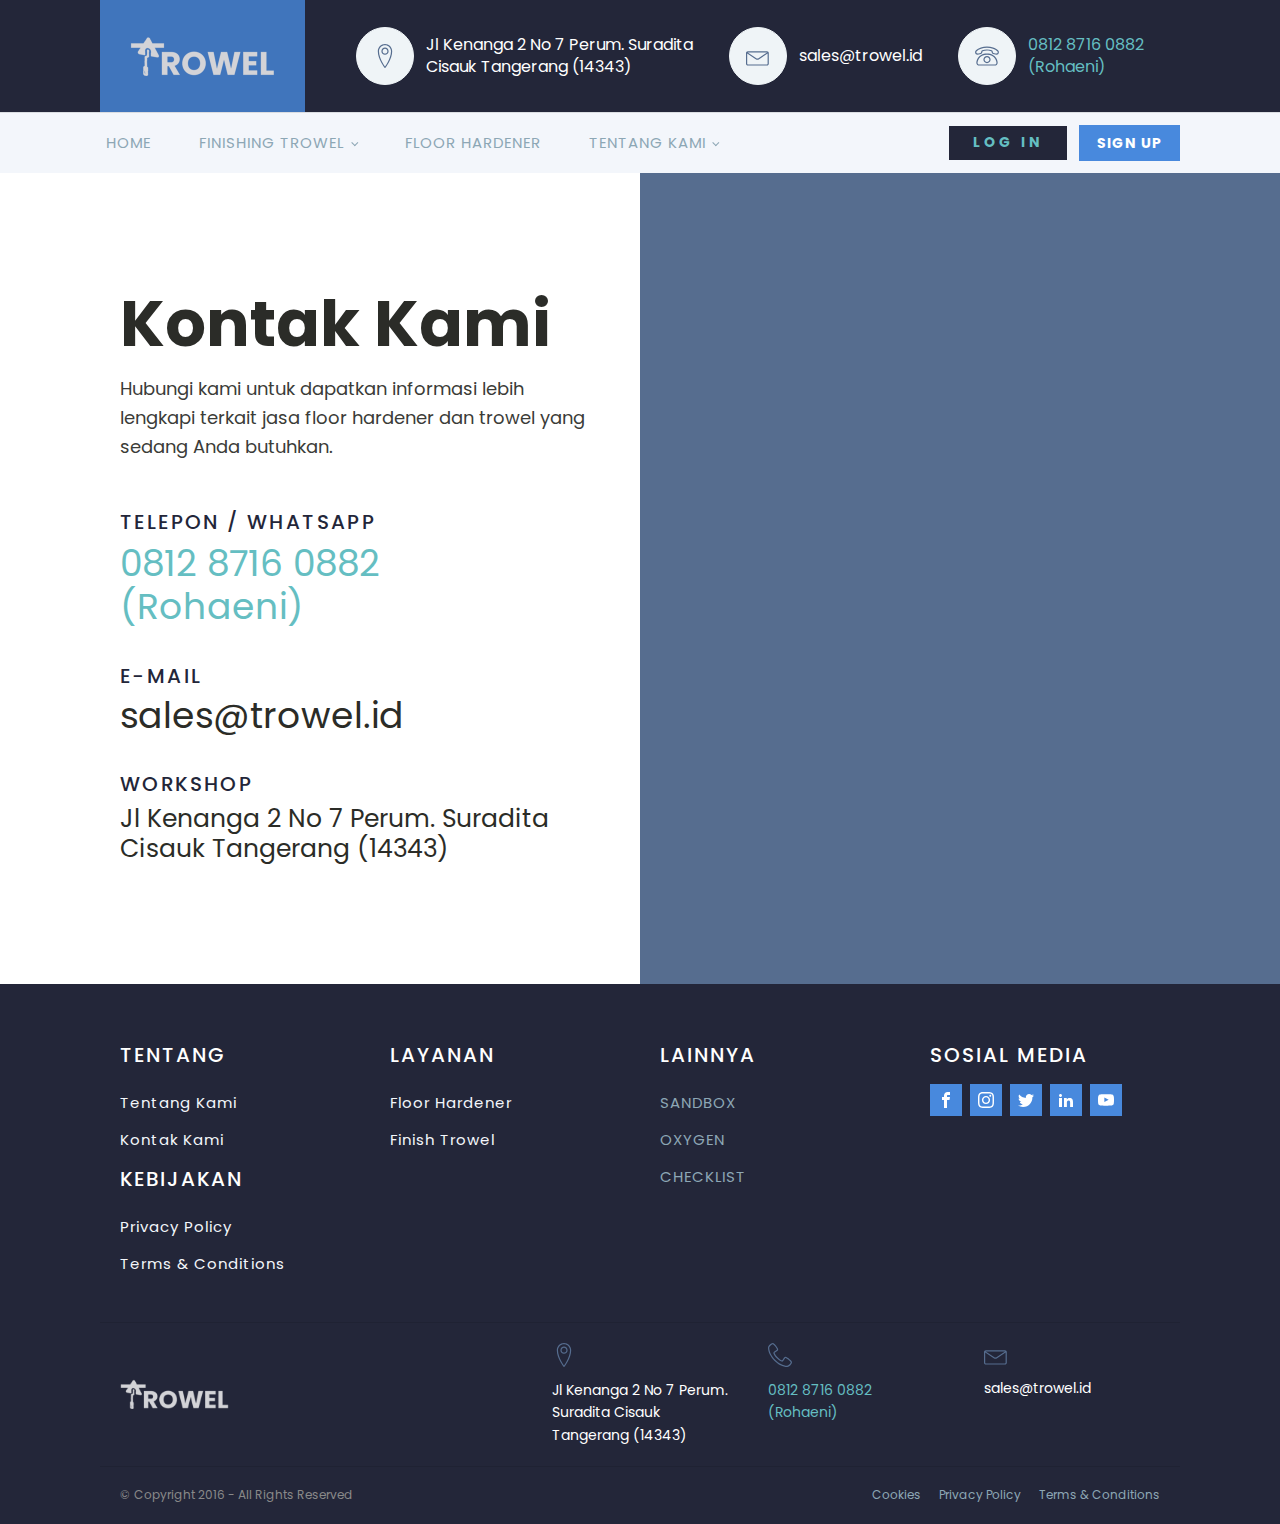
<file: kontak-kami/index.html>
<!DOCTYPE html>
<html lang="en-US">
<head>
<meta charset="UTF-8">
<meta name="viewport" content="width=device-width">
<!-- WP_HEAD() START -->
<title>Kontak Kami - Kontraktor Floor Hardener Trowel</title>
<link rel="dns-prefetch" href="//s.w.org">
<style type="text/css" media="all">.wpautoterms-footer{background-color:#ffffff;text-align:center;}
.wpautoterms-footer a{color:#000000;font-family:Arial, sans-serif;font-size:14px;}
.wpautoterms-footer .separator{color:#cccccc;font-family:Arial, sans-serif;font-size:14px;}</style>
<link rel="stylesheet" id="wp-block-library-css" href="/wp-includes/css/dist/block-library/style.min.css?ver=5.6.8" type="text/css" media="all">
<link rel="stylesheet" id="wpautoterms_css-css" href="/wp-content/plugins/auto-terms-of-service-and-privacy-policy/css/wpautoterms.css?ver=5.6.8" type="text/css" media="all">
<link rel="stylesheet" id="oxygen-css" href="/wp-content/plugins/oxygen/component-framework/oxygen.css?ver=3.6" type="text/css" media="all">
<script type="text/javascript" src="/wp-includes/js/jquery/jquery.min.js?ver=3.5.1" id="jquery-core-js"></script>
<script type="text/javascript" src="/wp-includes/js/dist/vendor/wp-polyfill.min.js?ver=7.4.4" id="wp-polyfill-js"></script>
<script type="text/javascript" id="wp-polyfill-js-after">
( 'fetch' in window ) || document.write( '<script src="http://trowel.id/wp-includes/js/dist/vendor/wp-polyfill-fetch.min.js?ver=3.0.0"><\/scr' + 'ipt>' );( document.contains ) || document.write( '<script src="http://trowel.id/wp-includes/js/dist/vendor/wp-polyfill-node-contains.min.js?ver=3.42.0"><\/scr' + 'ipt>' );( window.DOMRect ) || document.write( '<script src="http://trowel.id/wp-includes/js/dist/vendor/wp-polyfill-dom-rect.min.js?ver=3.42.0"><\/scr' + 'ipt>' );( window.URL && window.URL.prototype && window.URLSearchParams ) || document.write( '<script src="http://trowel.id/wp-includes/js/dist/vendor/wp-polyfill-url.min.js?ver=3.6.4"><\/scr' + 'ipt>' );( window.FormData && window.FormData.prototype.keys ) || document.write( '<script src="http://trowel.id/wp-includes/js/dist/vendor/wp-polyfill-formdata.min.js?ver=3.0.12"><\/scr' + 'ipt>' );( Element.prototype.matches && Element.prototype.closest ) || document.write( '<script src="http://trowel.id/wp-includes/js/dist/vendor/wp-polyfill-element-closest.min.js?ver=2.0.2"><\/scr' + 'ipt>' );
</script>
<script type="text/javascript" src="/wp-includes/js/dist/dom-ready.min.js?ver=93db39f6fe07a70cb9217310bec0a531" id="wp-dom-ready-js"></script>
<script type="text/javascript" src="/wp-content/plugins/auto-terms-of-service-and-privacy-policy/js/base.js?ver=2.4.9" id="wpautoterms_base-js"></script>
<link rel="https://api.w.org/" href="/wp-json/">
<link rel="alternate" type="application/json" href="/wp-json/wp/v2/pages/23">
<link rel="EditURI" type="application/rsd+xml" title="RSD" href="/xmlrpc.php?rsd">
<link rel="wlwmanifest" type="application/wlwmanifest+xml" href="/wp-includes/wlwmanifest.xml"> 
<meta name="generator" content="WordPress 5.6.8">
<link rel="canonical" href="https://trowel.id/kontak-kami">
<link rel="shortlink" href="/?p=23">
<link rel="alternate" type="application/json+oembed" href="/wp-json/oembed/1.0/embed?url=http%3A%2F%2F%2Fkontak-kami%2F">
<link rel="alternate" type="text/xml+oembed" href="/wp-json/oembed/1.0/embed?url=http%3A%2F%2F%2Fkontak-kami%2F&#038;format=xml">
<link href="https://fonts.googleapis.com/css?family=Poppins:100,200,300,400,500,600,700,800,900|Poppins:100,200,300,400,500,600,700,800,900" rel="stylesheet">
<link rel="stylesheet" id="oxygen-cache-11-css" href="/wp-content/uploads/oxygen/css/main-11.css?cache=1605161118&#038;ver=5.6.8" type="text/css" media="all">
<link rel="stylesheet" id="oxygen-cache-10-css" href="/wp-content/uploads/oxygen/css/default-page-10.css?cache=1605094158&#038;ver=5.6.8" type="text/css" media="all">
<link rel="stylesheet" id="oxygen-cache-23-css" href="/wp-content/uploads/oxygen/css/kontak-kami-23.css?cache=1605163060&#038;ver=5.6.8" type="text/css" media="all">
<link rel="stylesheet" id="oxygen-universal-styles-css" href="/wp-content/uploads/oxygen/css/universal.css?cache=1605510067&#038;ver=5.6.8" type="text/css" media="all">
<!-- END OF WP_HEAD() -->

<script async src="https://pagead2.googlesyndication.com/pagead/js/adsbygoogle.js?client=ca-pub-3534718780470570" crossorigin="anonymous"></script>
</head>
<body class="page-template-default page page-id-23  wp-embed-responsive oxygen-body">



						<header id="_header-71-11" class="oxy-header-wrapper oxy-overlay-header oxy-header"><div id="_header_row-72-11" class="oxy-header-row"><div class="oxy-header-container">
<div id="_header_left-73-11" class="oxy-header-left"><a id="link-74-11" class="ct-link atomic-logo" href="#" target="_self"><img id="image-75-11" alt="" src="/wp-content/uploads/2020/11/LOGO-TROWEL.png" class="ct-image"></a></div>
<div id="_header_center-76-11" class="oxy-header-center"></div>
<div id="_header_right-77-11" class="oxy-header-right"><div id="div_block-78-11" class="ct-div-block">
<div id="div_block-79-11" class="ct-div-block atomic-header-9-wrapper">
<div id="fancy_icon-80-11" class="ct-fancy-icon atomic-header-9-icon"><svg id="svg-fancy_icon-80-11"><use xlink:href="#Lineariconsicon-map-marker"></use></svg></div>
<div id="text_block-81-11" class="ct-text-block atomic-header-9-text">Jl Kenanga 2 No 7 Perum. Suradita <br>Cisauk Tangerang (14343)</div>
</div>
<div id="div_block-82-11" class="ct-div-block atomic-header-9-wrapper">
<div id="fancy_icon-83-11" class="ct-fancy-icon atomic-header-9-icon"><svg id="svg-fancy_icon-83-11"><use xlink:href="#Lineariconsicon-envelope"></use></svg></div>
<a id="link_text-84-11" class="ct-link-text" href="mailto:sales@trowel.id" target="_self">sales@trowel.id</a>
</div>
<div id="div_block-85-11" class="ct-div-block atomic-header-9-wrapper">
<div id="fancy_icon-86-11" class="ct-fancy-icon atomic-header-9-icon"><svg id="svg-fancy_icon-86-11"><use xlink:href="#Lineariconsicon-phone"></use></svg></div>
<div id="text_block-87-11" class="ct-text-block atomic-header-9-text">
<a href="https://con.tact.my.id/rohaeni-0882-trowelid">0812 8716 0882<br>(Rohaeni)</a><br>
</div>
</div>
</div></div>
</div></div>
<div id="_header_row-88-11" class="oxy-header-row"><div class="oxy-header-container">
<div id="_header_left-89-11" class="oxy-header-left"><nav id="_nav_menu-90-11" class="oxy-nav-menu oxy-nav-menu-dropdowns oxy-nav-menu-dropdown-arrow"><div class="oxy-menu-toggle"><div class="oxy-nav-menu-hamburger-wrap"><div class="oxy-nav-menu-hamburger">
<div class="oxy-nav-menu-hamburger-line"></div>
<div class="oxy-nav-menu-hamburger-line"></div>
<div class="oxy-nav-menu-hamburger-line"></div>
</div></div></div>
<div class="menu-primary-menu-container"><ul id="menu-primary-menu" class="oxy-nav-menu-list">
<li id="menu-item-75" class="menu-item menu-item-type-post_type menu-item-object-page menu-item-home menu-item-75"><a href="/">Home</a></li>
<li id="menu-item-93" class="menu-item menu-item-type-post_type menu-item-object-page menu-item-has-children menu-item-93">
<a href="/finishing-trowel/">Finishing Trowel</a>
<ul class="sub-menu">
	<li id="menu-item-80" class="menu-item menu-item-type-custom menu-item-object-custom menu-item-80"><a href="#">Trowel Superflat</a></li>
	<li id="menu-item-81" class="menu-item menu-item-type-custom menu-item-object-custom menu-item-81"><a href="#">Trowel Ride On</a></li>
</ul>
</li>
<li id="menu-item-92" class="menu-item menu-item-type-post_type menu-item-object-page menu-item-92"><a href="/floor-hardener/">Floor Hardener</a></li>
<li id="menu-item-79" class="menu-item menu-item-type-post_type menu-item-object-page current-menu-ancestor current-menu-parent current_page_parent current_page_ancestor menu-item-has-children menu-item-79">
<a href="/tentang-kami/">Tentang Kami</a>
<ul class="sub-menu">
	<li id="menu-item-78" class="menu-item menu-item-type-post_type menu-item-object-page current-menu-item page_item page-item-23 current_page_item menu-item-78"><a href="/kontak-kami/" aria-current="page">Kontak Kami</a></li>
</ul>
</li>
</ul></div></nav></div>
<div id="_header_center-91-11" class="oxy-header-center"></div>
<div id="_header_right-92-11" class="oxy-header-right">
<a id="link_text-93-11" class="ct-link-text atomic-small-button-outline" href="#" target="_self">LOG IN</a><a id="link_text-94-11" class="ct-link-text atomic-small-button" href="#" target="_self">SIGN UP</a>
</div>
</div></div></header>
		<div id="inner_content-3-228" class="ct-inner-content"><section id="section-25-23" class=" ct-section"><div class="ct-section-inner-wrap"><div id="new_columns-26-23" class="ct-new-columns">
<div id="div_block-27-23" class="ct-div-block"><div id="div_block-28-23" class="ct-div-block">
<h1 id="headline-46-23" class="ct-headline">Kontak Kami</h1>
<div id="text_block-30-23" class="ct-text-block">Hubungi kami untuk dapatkan informasi lebih lengkapi terkait jasa floor hardener dan trowel yang sedang Anda butuhkan. </div>
<h4 id="headline-31-23" class="ct-headline atomic-contact-14-title">TELEPON / WHATSAPP</h4>
<h3 id="headline-32-23" class="ct-headline atomic-tritary-heading"><a href="https://con.tact.my.id/rohaeni-0882-trowelid">0812 8716 0882<br>(Rohaeni)</a></h3>
<h4 id="headline-33-23" class="ct-headline atomic-contact-14-title">E-MAIL</h4>
<a id="link_text-34-23" class="ct-link-text" target="_self">sales@trowel.id</a><h4 id="headline-35-23" class="ct-headline atomic-contact-14-title">WORKSHOP</h4>
<h3 id="headline-36-23" class="ct-headline atomic-tritary-heading">Jl Kenanga 2 No 7 Perum. Suradita<br>Cisauk Tangerang (14343)<br>
</h3>
</div></div>
<div id="div_block-37-23" class="ct-div-block"><div id="_map-38-23" class="oxy-map"><iframe src="https://maps.google.com/maps?q=Jl+Kenanga+2+No+7+Perum.+Suradita+Cisauk+Tangerang+%2814343%29&t=m&z=15&output=embed&iwloc=near&key=" frameborder="0"></iframe></div></div>
</div></div></section></div>
<section id="section-99-11" class=" ct-section"><div class="ct-section-inner-wrap">
<div id="new_columns-100-11" class="ct-new-columns">
<div id="div_block-101-11" class="ct-div-block">
<h4 id="headline-102-11" class="ct-headline atomic-footer-8-title">TENTANG</h4>
<a id="link_text-103-11" class="ct-link-text atomic-footer-8-link" href="#" target="_self">Tentang Kami</a><a id="link_text-104-11" class="ct-link-text atomic-footer-8-link" href="#" target="_self">Kontak Kami</a><h4 id="headline-157-11" class="ct-headline atomic-footer-8-title">KEBIJAKAN</h4>
<a id="link_text-105-11" class="ct-link-text atomic-footer-8-link" href="#" target="_self">Privacy Policy</a><a id="link_text-106-11" class="ct-link-text atomic-footer-8-link" href="#" target="_self">Terms &amp; Conditions</a>
</div>
<div id="div_block-107-11" class="ct-div-block">
<h4 id="headline-108-11" class="ct-headline atomic-footer-8-title">LAYANAN</h4>
<a id="link_text-109-11" class="ct-link-text atomic-footer-8-link" target="_self">Floor Hardener</a><a id="link_text-110-11" class="ct-link-text atomic-footer-8-link" href="#" target="_self">Finish Trowel</a>
</div>
<div id="div_block-112-11" class="ct-div-block">
<h4 id="headline-113-11" class="ct-headline atomic-footer-8-title">LAINNYA</h4>
<a id="link_text-114-11" class="ct-link-text atomic-footer-8-link" href="#" target="_self">SANDBOX</a><a id="link_text-115-11" class="ct-link-text atomic-footer-8-link" href="#" target="_self">OXYGEN</a><a id="link_text-116-11" class="ct-link-text atomic-footer-8-link" href="#" target="_self">CHECKLIST</a>
</div>
<div id="div_block-117-11" class="ct-div-block">
<h4 id="headline-118-11" class="ct-headline atomic-footer-8-title">SOSIAL MEDIA</h4>
<div id="_social_icons-119-11" class="oxy-social-icons">
<a href="https://facebook.com/" target="_blank" class="oxy-social-icons-facebook"><svg><use xlink:href="#oxy-social-icons-icon-facebook"></use></svg></a><a href="https://instagram.com/" target="_blank" class="oxy-social-icons-instagram"><svg><use xlink:href="#oxy-social-icons-icon-instagram"></use></svg></a><a href="https://twitter.com/" target="_blank" class="oxy-social-icons-twitter"><svg><use xlink:href="#oxy-social-icons-icon-twitter"></use></svg></a><a href="http://linkedin.com/" target="_blank" class="oxy-social-icons-linkedin"><svg><use xlink:href="#oxy-social-icons-icon-linkedin"></use></svg></a><a href="http://youtube.com/" target="_blank" class="oxy-social-icons-youtube"><svg><use xlink:href="#oxy-social-icons-icon-youtube"></use></svg></a>
</div>
</div>
</div>
<div id="new_columns-120-11" class="ct-new-columns">
<div id="div_block-121-11" class="ct-div-block"><a id="link-122-11" class="ct-link atomic-logo" target="_self"><img id="image-123-11" alt="" src="/wp-content/uploads/2020/11/LOGO-TROWEL.png" class="ct-image"></a></div>
<div id="div_block-124-11" class="ct-div-block">
<div id="fancy_icon-125-11" class="ct-fancy-icon atomic-footer-8-icon"><svg id="svg-fancy_icon-125-11"><use xlink:href="#Lineariconsicon-map-marker"></use></svg></div>
<div id="text_block-126-11" class="ct-text-block atomic-footer-8-text">Jl Kenanga 2 No 7 Perum. Suradita Cisauk Tangerang (14343)<br>
</div>
</div>
<div id="div_block-127-11" class="ct-div-block">
<div id="fancy_icon-128-11" class="ct-fancy-icon atomic-footer-8-icon"><svg id="svg-fancy_icon-128-11"><use xlink:href="#Lineariconsicon-phone-handset"></use></svg></div>
<div id="text_block-129-11" class="ct-text-block atomic-footer-8-text"><a href="https://con.tact.my.id/rohaeni-0882-trowelid">0812 8716 0882<br>(Rohaeni)</a></div>
</div>
<div id="div_block-130-11" class="ct-div-block">
<div id="fancy_icon-131-11" class="ct-fancy-icon atomic-footer-8-icon"><svg id="svg-fancy_icon-131-11"><use xlink:href="#Lineariconsicon-envelope"></use></svg></div>
<a id="link_text-132-11" class="ct-link-text atomic-footer-8-email" href="mailto:sales@trowel.id" target="_self">sales@trowel.id<br></a><a id="link_text-133-11" class="ct-link-text atomic-footer-8-email" href="mailto:support@example.com" target="_self"></a>
</div>
</div>
<div id="new_columns-134-11" class="ct-new-columns">
<div id="div_block-135-11" class="ct-div-block"><div id="text_block-136-11" class="ct-text-block">© Copyright 2016 - All Rights Reserved<br>
</div></div>
<div id="div_block-137-11" class="ct-div-block">
<a id="link_text-138-11" class="ct-link-text atomic-footer-8-small-link" target="_self">Cookies</a><a id="link_text-139-11" class="ct-link-text atomic-footer-8-small-link" target="_self">Privacy Policy</a><a id="link_text-140-11" class="ct-link-text atomic-footer-8-small-link" target="_self">Terms &amp; Conditions</a>
</div>
</div>
</div></section>	<!-- WP_FOOTER -->
<?xml version="1.0"?><svg xmlns="http://www.w3.org/2000/svg" xmlns:xlink="http://www.w3.org/1999/xlink" style="position: absolute; width: 0; height: 0; overflow: hidden;" version="1.1"><defs><symbol id="Lineariconsicon-envelope" viewbox="0 0 20 20"><title>envelope</title>
<path class="path1" d="M17.5 6h-16c-0.827 0-1.5 0.673-1.5 1.5v9c0 0.827 0.673 1.5 1.5 1.5h16c0.827 0 1.5-0.673 1.5-1.5v-9c0-0.827-0.673-1.5-1.5-1.5zM17.5 7c0.030 0 0.058 0.003 0.087 0.008l-7.532 5.021c-0.29 0.193-0.819 0.193-1.109 0l-7.532-5.021c0.028-0.005 0.057-0.008 0.087-0.008h16zM17.5 17h-16c-0.276 0-0.5-0.224-0.5-0.5v-8.566l7.391 4.927c0.311 0.207 0.71 0.311 1.109 0.311s0.798-0.104 1.109-0.311l7.391-4.927v8.566c0 0.276-0.224 0.5-0.5 0.5z"></path></symbol><symbol id="Lineariconsicon-phone-handset" viewbox="0 0 20 20"><title>phone-handset</title>
<path class="path1" d="M16 20c-1.771 0-3.655-0.502-5.6-1.492-1.793-0.913-3.564-2.22-5.122-3.78s-2.863-3.333-3.775-5.127c-0.988-1.946-1.49-3.83-1.49-5.601 0-1.148 1.070-2.257 1.529-2.68 0.661-0.609 1.701-1.32 2.457-1.32 0.376 0 0.816 0.246 1.387 0.774 0.425 0.394 0.904 0.928 1.383 1.544 0.289 0.372 1.73 2.271 1.73 3.182 0 0.747-0.845 1.267-1.739 1.816-0.346 0.212-0.703 0.432-0.961 0.639-0.276 0.221-0.325 0.338-0.333 0.364 0.949 2.366 3.85 5.267 6.215 6.215 0.021-0.007 0.138-0.053 0.363-0.333 0.207-0.258 0.427-0.616 0.639-0.961 0.55-0.894 1.069-1.739 1.816-1.739 0.911 0 2.81 1.441 3.182 1.73 0.616 0.479 1.15 0.958 1.544 1.383 0.528 0.57 0.774 1.011 0.774 1.387 0 0.756-0.711 1.799-1.319 2.463-0.424 0.462-1.533 1.537-2.681 1.537zM3.994 1c-0.268 0.005-0.989 0.333-1.773 1.055-0.744 0.686-1.207 1.431-1.207 1.945 0 6.729 8.264 15 14.986 15 0.513 0 1.258-0.465 1.944-1.213 0.723-0.788 1.051-1.512 1.056-1.781-0.032-0.19-0.558-0.929-1.997-2.037-1.237-0.952-2.24-1.463-2.498-1.469-0.018 0.005-0.13 0.048-0.357 0.336-0.197 0.251-0.408 0.594-0.613 0.926-0.56 0.911-1.089 1.772-1.858 1.772-0.124 0-0.246-0.024-0.363-0.071-2.625-1.050-5.729-4.154-6.779-6.779-0.126-0.315-0.146-0.809 0.474-1.371 0.33-0.299 0.786-0.579 1.228-0.851 0.332-0.204 0.676-0.415 0.926-0.613 0.288-0.227 0.331-0.339 0.336-0.357-0.007-0.258-0.517-1.261-1.469-2.498-1.108-1.439-1.847-1.964-2.037-1.997z"></path></symbol><symbol id="Lineariconsicon-phone" viewbox="0 0 20 20"><title>phone</title>
<path class="path1" d="M17.894 8.897c-1.041 0-2.928-0.375-3.516-0.963-0.361-0.361-0.446-0.813-0.515-1.177-0.085-0.448-0.136-0.581-0.332-0.666-0.902-0.388-2.196-0.61-3.551-0.61-1.34 0-2.62 0.219-3.512 0.6-0.194 0.083-0.244 0.216-0.327 0.663-0.068 0.365-0.152 0.819-0.512 1.179-0.328 0.328-1.015 0.554-1.533 0.685-0.668 0.169-1.384 0.267-1.963 0.267-0.664 0-1.113-0.126-1.372-0.386-0.391-0.391-0.641-0.926-0.685-1.467-0.037-0.456 0.051-1.132 0.68-1.762 1.022-1.022 2.396-1.819 4.086-2.368 1.554-0.506 3.322-0.773 5.114-0.773 1.804 0 3.587 0.27 5.156 0.782 1.705 0.556 3.093 1.361 4.124 2.393 1.050 1.050 0.79 2.443 0.012 3.221-0.257 0.257-0.7 0.382-1.354 0.382zM9.98 4.481c1.507 0 2.908 0.246 3.946 0.691 0.713 0.306 0.833 0.938 0.92 1.398 0.052 0.275 0.097 0.513 0.24 0.656 0.252 0.252 1.706 0.671 2.809 0.671 0.481 0 0.633-0.082 0.652-0.094 0.31-0.314 0.698-1.086-0.017-1.802-1.805-1.805-5.010-2.882-8.574-2.882-3.535 0-6.709 1.065-8.493 2.848-0.288 0.288-0.42 0.616-0.391 0.974 0.025 0.302 0.17 0.614 0.39 0.836 0.019 0.012 0.173 0.098 0.67 0.098 1.098 0 2.541-0.411 2.789-0.659 0.141-0.141 0.185-0.379 0.236-0.654 0.086-0.462 0.203-1.095 0.917-1.4 1.026-0.439 2.413-0.68 3.905-0.68z"></path><path class="path2" d="M16.5 18h-13c-0.671 0-1.29-0.264-1.743-0.743s-0.682-1.112-0.645-1.782c0.004-0.077 0.118-1.901 1.27-3.739 0.682-1.088 1.586-1.955 2.686-2.577 1.361-0.769 3.020-1.159 4.932-1.159s3.571 0.39 4.932 1.159c1.101 0.622 2.005 1.489 2.686 2.577 1.152 1.839 1.266 3.663 1.27 3.739 0.037 0.67-0.192 1.303-0.645 1.782s-1.072 0.743-1.743 0.743zM10 9c-3.117 0-5.388 1.088-6.749 3.233-1.030 1.623-1.139 3.282-1.14 3.299-0.022 0.392 0.111 0.761 0.373 1.038s0.623 0.43 1.017 0.43h13c0.393 0 0.754-0.153 1.017-0.43s0.395-0.646 0.373-1.039c-0.001-0.016-0.111-1.675-1.14-3.298-1.362-2.145-3.633-3.233-6.749-3.233z"></path><path class="path3" d="M10 16c-1.654 0-3-1.346-3-3s1.346-3 3-3 3 1.346 3 3-1.346 3-3 3zM10 11c-1.103 0-2 0.897-2 2s0.897 2 2 2c1.103 0 2-0.897 2-2s-0.897-2-2-2z"></path></symbol><symbol id="Lineariconsicon-map-marker" viewbox="0 0 20 20"><title>map-marker</title>
<path class="path1" d="M10 20c-0.153 0-0.298-0.070-0.393-0.191-0.057-0.073-1.418-1.814-2.797-4.385-0.812-1.513-1.46-2.999-1.925-4.416-0.587-1.787-0.884-3.472-0.884-5.008 0-3.308 2.692-6 6-6s6 2.692 6 6c0 1.536-0.298 3.22-0.884 5.008-0.465 1.417-1.113 2.903-1.925 4.416-1.38 2.571-2.74 4.312-2.797 4.385-0.095 0.121-0.24 0.191-0.393 0.191zM10 1c-2.757 0-5 2.243-5 5 0 3.254 1.463 6.664 2.691 8.951 0.902 1.681 1.809 3.014 2.309 3.71 0.502-0.699 1.415-2.040 2.318-3.726 1.223-2.283 2.682-5.687 2.682-8.935 0-2.757-2.243-5-5-5z"></path><path class="path2" d="M10 9c-1.654 0-3-1.346-3-3s1.346-3 3-3 3 1.346 3 3-1.346 3-3 3zM10 4c-1.103 0-2 0.897-2 2s0.897 2 2 2c1.103 0 2-0.897 2-2s-0.897-2-2-2z"></path></symbol></defs></svg>
		<script type="text/javascript">
			jQuery(document).ready(function() {
				jQuery('body').on('click', '.oxy-menu-toggle', function() {
					jQuery(this).parent('.oxy-nav-menu').toggleClass('oxy-nav-menu-open');
					jQuery('body').toggleClass('oxy-nav-menu-prevent-overflow');
					jQuery('html').toggleClass('oxy-nav-menu-prevent-overflow');
				});
				var selector = '.oxy-nav-menu-open .menu-item a[href*="#"]';
				jQuery('body').on('click', selector, function(){
					jQuery('.oxy-nav-menu-open').removeClass('oxy-nav-menu-open');
					jQuery('body').removeClass('oxy-nav-menu-prevent-overflow');
					jQuery('html').removeClass('oxy-nav-menu-prevent-overflow');
					jQuery(this).click();
				});
			});
		</script>

	
		<svg style="position: absolute; width: 0; height: 0; overflow: hidden;" version="1.1" xmlns="http://www.w3.org/2000/svg" xmlns:xlink="http://www.w3.org/1999/xlink">
		   <defs>
		      <symbol id="oxy-social-icons-icon-linkedin" viewbox="0 0 32 32">
		         <title>linkedin</title>
		         <path d="M12 12h5.535v2.837h0.079c0.77-1.381 2.655-2.837 5.464-2.837 5.842 0 6.922 3.637 6.922 8.367v9.633h-5.769v-8.54c0-2.037-0.042-4.657-3.001-4.657-3.005 0-3.463 2.218-3.463 4.509v8.688h-5.767v-18z"></path>
		         <path d="M2 12h6v18h-6v-18z"></path>
		         <path d="M8 7c0 1.657-1.343 3-3 3s-3-1.343-3-3c0-1.657 1.343-3 3-3s3 1.343 3 3z"></path>
		      </symbol>
		      <symbol id="oxy-social-icons-icon-facebook" viewbox="0 0 32 32">
		         <title>facebook</title>
		         <path d="M19 6h5v-6h-5c-3.86 0-7 3.14-7 7v3h-4v6h4v16h6v-16h5l1-6h-6v-3c0-0.542 0.458-1 1-1z"></path>
		      </symbol>
		      <symbol id="oxy-social-icons-icon-pinterest" viewbox="0 0 32 32">
		         <title>pinterest</title>
		         <path d="M16 2.138c-7.656 0-13.863 6.206-13.863 13.863 0 5.875 3.656 10.887 8.813 12.906-0.119-1.094-0.231-2.781 0.050-3.975 0.25-1.081 1.625-6.887 1.625-6.887s-0.412-0.831-0.412-2.056c0-1.925 1.119-3.369 2.506-3.369 1.181 0 1.756 0.887 1.756 1.95 0 1.188-0.756 2.969-1.15 4.613-0.331 1.381 0.688 2.506 2.050 2.506 2.462 0 4.356-2.6 4.356-6.35 0-3.319-2.387-5.638-5.787-5.638-3.944 0-6.256 2.956-6.256 6.019 0 1.194 0.456 2.469 1.031 3.163 0.113 0.137 0.131 0.256 0.094 0.4-0.106 0.438-0.338 1.381-0.387 1.575-0.063 0.256-0.2 0.306-0.463 0.188-1.731-0.806-2.813-3.337-2.813-5.369 0-4.375 3.175-8.387 9.156-8.387 4.806 0 8.544 3.425 8.544 8.006 0 4.775-3.012 8.625-7.194 8.625-1.406 0-2.725-0.731-3.175-1.594 0 0-0.694 2.644-0.863 3.294-0.313 1.206-1.156 2.712-1.725 3.631 1.3 0.4 2.675 0.619 4.106 0.619 7.656 0 13.863-6.206 13.863-13.863 0-7.662-6.206-13.869-13.863-13.869z"></path>
		      </symbol>
		      <symbol id="oxy-social-icons-icon-youtube" viewbox="0 0 32 32">
		         <title>youtube</title>
		         <path d="M31.681 9.6c0 0-0.313-2.206-1.275-3.175-1.219-1.275-2.581-1.281-3.206-1.356-4.475-0.325-11.194-0.325-11.194-0.325h-0.012c0 0-6.719 0-11.194 0.325-0.625 0.075-1.987 0.081-3.206 1.356-0.963 0.969-1.269 3.175-1.269 3.175s-0.319 2.588-0.319 5.181v2.425c0 2.587 0.319 5.181 0.319 5.181s0.313 2.206 1.269 3.175c1.219 1.275 2.819 1.231 3.531 1.369 2.563 0.244 10.881 0.319 10.881 0.319s6.725-0.012 11.2-0.331c0.625-0.075 1.988-0.081 3.206-1.356 0.962-0.969 1.275-3.175 1.275-3.175s0.319-2.587 0.319-5.181v-2.425c-0.006-2.588-0.325-5.181-0.325-5.181zM12.694 20.15v-8.994l8.644 4.513-8.644 4.481z"></path>
		      </symbol>
		      <symbol id="oxy-social-icons-icon-rss" viewbox="0 0 32 32">
		         <title>rss</title>
		         <path d="M4.259 23.467c-2.35 0-4.259 1.917-4.259 4.252 0 2.349 1.909 4.244 4.259 4.244 2.358 0 4.265-1.895 4.265-4.244-0-2.336-1.907-4.252-4.265-4.252zM0.005 10.873v6.133c3.993 0 7.749 1.562 10.577 4.391 2.825 2.822 4.384 6.595 4.384 10.603h6.16c-0-11.651-9.478-21.127-21.121-21.127zM0.012 0v6.136c14.243 0 25.836 11.604 25.836 25.864h6.152c0-17.64-14.352-32-31.988-32z"></path>
		      </symbol>
		      <symbol id="oxy-social-icons-icon-twitter" viewbox="0 0 32 32">
		         <title>twitter</title>
		         <path d="M32 7.075c-1.175 0.525-2.444 0.875-3.769 1.031 1.356-0.813 2.394-2.1 2.887-3.631-1.269 0.75-2.675 1.3-4.169 1.594-1.2-1.275-2.906-2.069-4.794-2.069-3.625 0-6.563 2.938-6.563 6.563 0 0.512 0.056 1.012 0.169 1.494-5.456-0.275-10.294-2.888-13.531-6.862-0.563 0.969-0.887 2.1-0.887 3.3 0 2.275 1.156 4.287 2.919 5.463-1.075-0.031-2.087-0.331-2.975-0.819 0 0.025 0 0.056 0 0.081 0 3.181 2.263 5.838 5.269 6.437-0.55 0.15-1.131 0.231-1.731 0.231-0.425 0-0.831-0.044-1.237-0.119 0.838 2.606 3.263 4.506 6.131 4.563-2.25 1.762-5.075 2.813-8.156 2.813-0.531 0-1.050-0.031-1.569-0.094 2.913 1.869 6.362 2.95 10.069 2.95 12.075 0 18.681-10.006 18.681-18.681 0-0.287-0.006-0.569-0.019-0.85 1.281-0.919 2.394-2.075 3.275-3.394z"></path>
		      </symbol>
		      <symbol id="oxy-social-icons-icon-instagram" viewbox="0 0 32 32">
		         <title>instagram</title>
		         <path d="M16 2.881c4.275 0 4.781 0.019 6.462 0.094 1.563 0.069 2.406 0.331 2.969 0.55 0.744 0.288 1.281 0.638 1.837 1.194 0.563 0.563 0.906 1.094 1.2 1.838 0.219 0.563 0.481 1.412 0.55 2.969 0.075 1.688 0.094 2.194 0.094 6.463s-0.019 4.781-0.094 6.463c-0.069 1.563-0.331 2.406-0.55 2.969-0.288 0.744-0.637 1.281-1.194 1.837-0.563 0.563-1.094 0.906-1.837 1.2-0.563 0.219-1.413 0.481-2.969 0.55-1.688 0.075-2.194 0.094-6.463 0.094s-4.781-0.019-6.463-0.094c-1.563-0.069-2.406-0.331-2.969-0.55-0.744-0.288-1.281-0.637-1.838-1.194-0.563-0.563-0.906-1.094-1.2-1.837-0.219-0.563-0.481-1.413-0.55-2.969-0.075-1.688-0.094-2.194-0.094-6.463s0.019-4.781 0.094-6.463c0.069-1.563 0.331-2.406 0.55-2.969 0.288-0.744 0.638-1.281 1.194-1.838 0.563-0.563 1.094-0.906 1.838-1.2 0.563-0.219 1.412-0.481 2.969-0.55 1.681-0.075 2.188-0.094 6.463-0.094zM16 0c-4.344 0-4.887 0.019-6.594 0.094-1.7 0.075-2.869 0.35-3.881 0.744-1.056 0.412-1.95 0.956-2.837 1.85-0.894 0.888-1.438 1.781-1.85 2.831-0.394 1.019-0.669 2.181-0.744 3.881-0.075 1.713-0.094 2.256-0.094 6.6s0.019 4.887 0.094 6.594c0.075 1.7 0.35 2.869 0.744 3.881 0.413 1.056 0.956 1.95 1.85 2.837 0.887 0.887 1.781 1.438 2.831 1.844 1.019 0.394 2.181 0.669 3.881 0.744 1.706 0.075 2.25 0.094 6.594 0.094s4.888-0.019 6.594-0.094c1.7-0.075 2.869-0.35 3.881-0.744 1.050-0.406 1.944-0.956 2.831-1.844s1.438-1.781 1.844-2.831c0.394-1.019 0.669-2.181 0.744-3.881 0.075-1.706 0.094-2.25 0.094-6.594s-0.019-4.887-0.094-6.594c-0.075-1.7-0.35-2.869-0.744-3.881-0.394-1.063-0.938-1.956-1.831-2.844-0.887-0.887-1.781-1.438-2.831-1.844-1.019-0.394-2.181-0.669-3.881-0.744-1.712-0.081-2.256-0.1-6.6-0.1v0z"></path>
		         <path d="M16 7.781c-4.537 0-8.219 3.681-8.219 8.219s3.681 8.219 8.219 8.219 8.219-3.681 8.219-8.219c0-4.537-3.681-8.219-8.219-8.219zM16 21.331c-2.944 0-5.331-2.387-5.331-5.331s2.387-5.331 5.331-5.331c2.944 0 5.331 2.387 5.331 5.331s-2.387 5.331-5.331 5.331z"></path>
		         <path d="M26.462 7.456c0 1.060-0.859 1.919-1.919 1.919s-1.919-0.859-1.919-1.919c0-1.060 0.859-1.919 1.919-1.919s1.919 0.859 1.919 1.919z"></path>
		      </symbol>
		      <symbol id="oxy-social-icons-icon-facebook-blank" viewbox="0 0 32 32">
		         <title>facebook-blank</title>
		         <path d="M29 0h-26c-1.65 0-3 1.35-3 3v26c0 1.65 1.35 3 3 3h13v-14h-4v-4h4v-2c0-3.306 2.694-6 6-6h4v4h-4c-1.1 0-2 0.9-2 2v2h6l-1 4h-5v14h9c1.65 0 3-1.35 3-3v-26c0-1.65-1.35-3-3-3z"></path>
		      </symbol>
		      <symbol id="oxy-social-icons-icon-rss-blank" viewbox="0 0 32 32">
		         <title>rss-blank</title>
		         <path d="M29 0h-26c-1.65 0-3 1.35-3 3v26c0 1.65 1.35 3 3 3h26c1.65 0 3-1.35 3-3v-26c0-1.65-1.35-3-3-3zM8.719 25.975c-1.5 0-2.719-1.206-2.719-2.706 0-1.488 1.219-2.712 2.719-2.712 1.506 0 2.719 1.225 2.719 2.712 0 1.5-1.219 2.706-2.719 2.706zM15.544 26c0-2.556-0.994-4.962-2.794-6.762-1.806-1.806-4.2-2.8-6.75-2.8v-3.912c7.425 0 13.475 6.044 13.475 13.475h-3.931zM22.488 26c0-9.094-7.394-16.5-16.481-16.5v-3.912c11.25 0 20.406 9.162 20.406 20.413h-3.925z"></path>
		      </symbol>
		      <symbol id="oxy-social-icons-icon-linkedin-blank" viewbox="0 0 32 32">
		         <title>linkedin-blank</title>
		         <path d="M29 0h-26c-1.65 0-3 1.35-3 3v26c0 1.65 1.35 3 3 3h26c1.65 0 3-1.35 3-3v-26c0-1.65-1.35-3-3-3zM12 26h-4v-14h4v14zM10 10c-1.106 0-2-0.894-2-2s0.894-2 2-2c1.106 0 2 0.894 2 2s-0.894 2-2 2zM26 26h-4v-8c0-1.106-0.894-2-2-2s-2 0.894-2 2v8h-4v-14h4v2.481c0.825-1.131 2.087-2.481 3.5-2.481 2.488 0 4.5 2.238 4.5 5v9z"></path>
		      </symbol>
		      <symbol id="oxy-social-icons-icon-pinterest-blank" viewbox="0 0 32 32">
		         <title>pinterest</title>
		         <path d="M16 2.138c-7.656 0-13.863 6.206-13.863 13.863 0 5.875 3.656 10.887 8.813 12.906-0.119-1.094-0.231-2.781 0.050-3.975 0.25-1.081 1.625-6.887 1.625-6.887s-0.412-0.831-0.412-2.056c0-1.925 1.119-3.369 2.506-3.369 1.181 0 1.756 0.887 1.756 1.95 0 1.188-0.756 2.969-1.15 4.613-0.331 1.381 0.688 2.506 2.050 2.506 2.462 0 4.356-2.6 4.356-6.35 0-3.319-2.387-5.638-5.787-5.638-3.944 0-6.256 2.956-6.256 6.019 0 1.194 0.456 2.469 1.031 3.163 0.113 0.137 0.131 0.256 0.094 0.4-0.106 0.438-0.338 1.381-0.387 1.575-0.063 0.256-0.2 0.306-0.463 0.188-1.731-0.806-2.813-3.337-2.813-5.369 0-4.375 3.175-8.387 9.156-8.387 4.806 0 8.544 3.425 8.544 8.006 0 4.775-3.012 8.625-7.194 8.625-1.406 0-2.725-0.731-3.175-1.594 0 0-0.694 2.644-0.863 3.294-0.313 1.206-1.156 2.712-1.725 3.631 1.3 0.4 2.675 0.619 4.106 0.619 7.656 0 13.863-6.206 13.863-13.863 0-7.662-6.206-13.869-13.863-13.869z"></path>
		      </symbol>
		      <symbol id="oxy-social-icons-icon-youtube-blank" viewbox="0 0 32 32">
		         <title>youtube</title>
		         <path d="M31.681 9.6c0 0-0.313-2.206-1.275-3.175-1.219-1.275-2.581-1.281-3.206-1.356-4.475-0.325-11.194-0.325-11.194-0.325h-0.012c0 0-6.719 0-11.194 0.325-0.625 0.075-1.987 0.081-3.206 1.356-0.963 0.969-1.269 3.175-1.269 3.175s-0.319 2.588-0.319 5.181v2.425c0 2.587 0.319 5.181 0.319 5.181s0.313 2.206 1.269 3.175c1.219 1.275 2.819 1.231 3.531 1.369 2.563 0.244 10.881 0.319 10.881 0.319s6.725-0.012 11.2-0.331c0.625-0.075 1.988-0.081 3.206-1.356 0.962-0.969 1.275-3.175 1.275-3.175s0.319-2.587 0.319-5.181v-2.425c-0.006-2.588-0.325-5.181-0.325-5.181zM12.694 20.15v-8.994l8.644 4.513-8.644 4.481z"></path>
		      </symbol>
		      <symbol id="oxy-social-icons-icon-twitter-blank" viewbox="0 0 32 32">
		         <title>twitter</title>
		         <path d="M32 7.075c-1.175 0.525-2.444 0.875-3.769 1.031 1.356-0.813 2.394-2.1 2.887-3.631-1.269 0.75-2.675 1.3-4.169 1.594-1.2-1.275-2.906-2.069-4.794-2.069-3.625 0-6.563 2.938-6.563 6.563 0 0.512 0.056 1.012 0.169 1.494-5.456-0.275-10.294-2.888-13.531-6.862-0.563 0.969-0.887 2.1-0.887 3.3 0 2.275 1.156 4.287 2.919 5.463-1.075-0.031-2.087-0.331-2.975-0.819 0 0.025 0 0.056 0 0.081 0 3.181 2.263 5.838 5.269 6.437-0.55 0.15-1.131 0.231-1.731 0.231-0.425 0-0.831-0.044-1.237-0.119 0.838 2.606 3.263 4.506 6.131 4.563-2.25 1.762-5.075 2.813-8.156 2.813-0.531 0-1.050-0.031-1.569-0.094 2.913 1.869 6.362 2.95 10.069 2.95 12.075 0 18.681-10.006 18.681-18.681 0-0.287-0.006-0.569-0.019-0.85 1.281-0.919 2.394-2.075 3.275-3.394z"></path>
		      </symbol>
		      <symbol id="oxy-social-icons-icon-instagram-blank" viewbox="0 0 32 32">
		         <title>instagram</title>
		         <path d="M16 2.881c4.275 0 4.781 0.019 6.462 0.094 1.563 0.069 2.406 0.331 2.969 0.55 0.744 0.288 1.281 0.638 1.837 1.194 0.563 0.563 0.906 1.094 1.2 1.838 0.219 0.563 0.481 1.412 0.55 2.969 0.075 1.688 0.094 2.194 0.094 6.463s-0.019 4.781-0.094 6.463c-0.069 1.563-0.331 2.406-0.55 2.969-0.288 0.744-0.637 1.281-1.194 1.837-0.563 0.563-1.094 0.906-1.837 1.2-0.563 0.219-1.413 0.481-2.969 0.55-1.688 0.075-2.194 0.094-6.463 0.094s-4.781-0.019-6.463-0.094c-1.563-0.069-2.406-0.331-2.969-0.55-0.744-0.288-1.281-0.637-1.838-1.194-0.563-0.563-0.906-1.094-1.2-1.837-0.219-0.563-0.481-1.413-0.55-2.969-0.075-1.688-0.094-2.194-0.094-6.463s0.019-4.781 0.094-6.463c0.069-1.563 0.331-2.406 0.55-2.969 0.288-0.744 0.638-1.281 1.194-1.838 0.563-0.563 1.094-0.906 1.838-1.2 0.563-0.219 1.412-0.481 2.969-0.55 1.681-0.075 2.188-0.094 6.463-0.094zM16 0c-4.344 0-4.887 0.019-6.594 0.094-1.7 0.075-2.869 0.35-3.881 0.744-1.056 0.412-1.95 0.956-2.837 1.85-0.894 0.888-1.438 1.781-1.85 2.831-0.394 1.019-0.669 2.181-0.744 3.881-0.075 1.713-0.094 2.256-0.094 6.6s0.019 4.887 0.094 6.594c0.075 1.7 0.35 2.869 0.744 3.881 0.413 1.056 0.956 1.95 1.85 2.837 0.887 0.887 1.781 1.438 2.831 1.844 1.019 0.394 2.181 0.669 3.881 0.744 1.706 0.075 2.25 0.094 6.594 0.094s4.888-0.019 6.594-0.094c1.7-0.075 2.869-0.35 3.881-0.744 1.050-0.406 1.944-0.956 2.831-1.844s1.438-1.781 1.844-2.831c0.394-1.019 0.669-2.181 0.744-3.881 0.075-1.706 0.094-2.25 0.094-6.594s-0.019-4.887-0.094-6.594c-0.075-1.7-0.35-2.869-0.744-3.881-0.394-1.063-0.938-1.956-1.831-2.844-0.887-0.887-1.781-1.438-2.831-1.844-1.019-0.394-2.181-0.669-3.881-0.744-1.712-0.081-2.256-0.1-6.6-0.1v0z"></path>
		         <path d="M16 7.781c-4.537 0-8.219 3.681-8.219 8.219s3.681 8.219 8.219 8.219 8.219-3.681 8.219-8.219c0-4.537-3.681-8.219-8.219-8.219zM16 21.331c-2.944 0-5.331-2.387-5.331-5.331s2.387-5.331 5.331-5.331c2.944 0 5.331 2.387 5.331 5.331s-2.387 5.331-5.331 5.331z"></path>
		         <path d="M26.462 7.456c0 1.060-0.859 1.919-1.919 1.919s-1.919-0.859-1.919-1.919c0-1.060 0.859-1.919 1.919-1.919s1.919 0.859 1.919 1.919z"></path>
		      </symbol>
		   </defs>
		</svg>
	
	<script type="text/javascript" id="ct-footer-js"></script><!-- /WP_FOOTER --> 
</body>
</html>
</file>
<file: wp-content/plugins/auto-terms-of-service-and-privacy-policy/css/wpautoterms.css>
.wpautoterms-footer {
    display:block;
    width:100%;
    position:relative;
    z-index:10000002;
}

.wpautoterms-footer a:hover {
    text-decoration: underline;
}

#wpautoterms-top-fixed-container {
    position:fixed;
    top:0;
    width:100%;
}

#wpautoterms-bottom-fixed-container {
    position:fixed;
    bottom:0;
    width:100%;
}

#wpautoterms-top-static-container {
    width:100%;
    position:relative;
    z-index:10000002;
}

#wpautoterms-bottom-static-container {
    width:100%;
    position:relative;
    z-index:10000002;
}
</file>
<file: wp-content/uploads/oxygen/css/main-11.css>
#section-99-11 > .ct-section-inner-wrap{padding-top:40px;padding-bottom:0}#section-99-11{background-color:#232639;color:#ffffff}#div_block-78-11{width:100%;flex-direction:row;display:flex}#div_block-101-11{width:25%}#div_block-107-11{width:25%}#div_block-112-11{width:25%}#div_block-117-11{width:25%}#div_block-121-11{width:40%;justify-content:center}#div_block-124-11{width:20%}#div_block-127-11{width:20.00%}#div_block-130-11{width:20.00%}#div_block-135-11{width:50%}#div_block-137-11{width:50%;flex-direction:row;display:flex;justify-content:flex-end;text-align:right}@media (max-width:1120px){#div_block-78-11{display:flex;flex-direction:row;justify-content:center;text-align:center}}@media (max-width:991px){#div_block-78-11{flex-direction:column;display:flex;align-items:flex-start;text-align:left;max-width:320px}}@media (max-width:991px){#div_block-121-11{flex-direction:column;display:flex;align-items:flex-start;text-align:left}}@media (max-width:767px){#div_block-78-11{padding-top:12px;padding-bottom:12px}}@media (max-width:767px){#div_block-121-11{flex-direction:column;display:flex;align-items:center;text-align:center}}@media (max-width:767px){#div_block-124-11{flex-direction:column;display:flex;align-items:center;text-align:center}}@media (max-width:767px){#div_block-127-11{flex-direction:column;display:flex;align-items:center;text-align:center}}@media (max-width:767px){#div_block-130-11{flex-direction:column;display:flex;align-items:center;text-align:center}}@media (max-width:767px){#div_block-135-11{flex-direction:column;display:flex;align-items:center;text-align:center}}@media (max-width:767px){#div_block-137-11{flex-direction:row;display:flex;align-items:center;justify-content:center;text-align:center;padding-top:0px}}@media (max-width:479px){#div_block-78-11{padding-top:12px;padding-bottom:12px}}@media (max-width:479px){#div_block-101-11{flex-direction:column;display:flex;align-items:center;text-align:center}}@media (max-width:479px){#div_block-107-11{flex-direction:column;display:flex;align-items:center;text-align:center}}@media (max-width:479px){#div_block-112-11{flex-direction:column;display:flex;align-items:center;text-align:center}}@media (max-width:479px){#div_block-117-11{flex-direction:column;display:flex;align-items:center;text-align:center}}@media (max-width:767px){#new_columns-100-11> .ct-div-block{width:50% !important}}@media (max-width:479px){#new_columns-100-11> .ct-div-block{width:100% !important}#new_columns-100-11{flex-direction:column}}#new_columns-100-11{margin-bottom:20px}@media (max-width:991px){#new_columns-120-11> .ct-div-block{width:50% !important}}@media (max-width:991px){#new_columns-120-11> .ct-div-block{width:100% !important}}#new_columns-120-11{border-top-color:rgba(0,0,0,0.1);border-top-style:solid;border-top-width:1px;border-bottom-color:rgba(0,0,0,0.1);border-bottom-style:solid;border-bottom-width:1px}@media (max-width:991px){#new_columns-134-11> .ct-div-block{width:100% !important}}@media (max-width:991px){#new_columns-134-11> .ct-div-block{width:100% !important}}#headline-102-11{color:#ffffff}#headline-157-11{color:#ffffff;margin-top:10px}#headline-108-11{color:#ffffff}#headline-113-11{color:#ffffff}#headline-118-11{color:#ffffff}#text_block-126-11{color:#ffffff}#text_block-129-11{color:#ffffff}#text_block-136-11{font-size:12px;color:#898989;font-weight:400;line-height:1.4;-webkit-font-smoothing:antialiased;-moz-osx-font-smoothing:grayscale}#link_text-84-11{color:#ffffff;font-size:16px;url-encoded:true;-webkit-font-smoothing:antialiased;-moz-osx-font-smoothing:grayscale}#link_text-84-11:hover{color:#4889dd}#link_text-93-11{margin-right:12px;url-encoded:true;background-color:#232639;border-top-style:none;border-right-style:none;border-bottom-style:none;border-left-style:none}#link_text-94-11{url-encoded:true}#link_text-103-11{url-encoded:true;color:#f3f6fb}#link_text-103-11:hover{color:#4889dd}#link_text-104-11{url-encoded:true;color:#f3f6fb}#link_text-104-11:hover{color:#4889dd}#link_text-105-11{url-encoded:true;color:#f3f6fb}#link_text-105-11:hover{color:#4889dd}#link_text-106-11{url-encoded:true;color:#f3f6fb}#link_text-106-11:hover{color:#4889dd}#link_text-109-11{url-encoded:true;color:#f3f6fb}#link_text-109-11:hover{color:#4889dd}#link_text-110-11{url-encoded:true;color:#f3f6fb}#link_text-110-11:hover{color:#4889dd}#link_text-114-11{url-encoded:true}#link_text-115-11{url-encoded:true}#link_text-116-11{url-encoded:true}#link_text-132-11{url-encoded:true;color:#ffffff}#link_text-132-11:hover{color:#4889dd}#link_text-133-11{url-encoded:true}#link-74-11{width:100%;padding-top:36px;padding-left:30px;padding-right:30px;padding-bottom:36px;url-encoded:true;background-color:#4889dd}@media (max-width:767px){#link-122-11{margin-top:12px}}#image-75-11{height:40px}#image-123-11{height:30px}#_nav_menu-90-11 .oxy-nav-menu-hamburger-line{background-color:#8da7b5}@media (max-width:767px){#_nav_menu-90-11 .oxy-nav-menu-list{display:none}#_nav_menu-90-11 .oxy-menu-toggle{display:initial}#_nav_menu-90-11.oxy-nav-menu.oxy-nav-menu-open .oxy-nav-menu-list{display:initial}}#_nav_menu-90-11.oxy-nav-menu.oxy-nav-menu-open{margin-top:0 !important;margin-right:0 !important;margin-left:0 !important;margin-bottom:0 !important}#_nav_menu-90-11.oxy-nav-menu.oxy-nav-menu-open .menu-item a{padding-top:12px;padding-bottom:12px;padding-left:24px;padding-right:24px}#_nav_menu-90-11 .oxy-nav-menu-hamburger-wrap{width:48px;height:48px}#_nav_menu-90-11 .oxy-nav-menu-hamburger{width:24px;height:19px}#_nav_menu-90-11 .oxy-nav-menu-hamburger-line{height:3px}#_nav_menu-90-11.oxy-nav-menu-open .oxy-nav-menu-hamburger .oxy-nav-menu-hamburger-line:first-child{top:8px}#_nav_menu-90-11.oxy-nav-menu-open .oxy-nav-menu-hamburger .oxy-nav-menu-hamburger-line:last-child{top:-8px}#_nav_menu-90-11{margin-left:-18px;-webkit-font-smoothing:antialiased;-moz-osx-font-smoothing:grayscale}#_nav_menu-90-11 .menu-item a{padding-left:24px;padding-right:24px;padding-top:12px;padding-bottom:12px;text-align:center;text-transform:uppercase;letter-spacing:1px;font-size:15px;font-weight:400;color:#8da7b5}#_nav_menu-90-11.oxy-nav-menu:not(.oxy-nav-menu-open) .sub-menu{background-color:#ffffff}#_nav_menu-90-11.oxy-nav-menu:not(.oxy-nav-menu-open) .sub-menu .menu-item a{border:0;padding-top:12px;padding-bottom:12px}#_nav_menu-90-11 .menu-item:hover a{color:#566d8f;background-color:#eff4f7}#_nav_menu-90-11.oxy-nav-menu:not(.oxy-nav-menu-open) .sub-menu .menu-item a:hover{border:0;padding-top:12px;padding-bottom:12px;background-color:#eff4fb}@media (max-width:767px){#_nav_menu-90-11{margin-left:0px}#_nav_menu-90-11.oxy-nav-menu:not(.oxy-nav-menu-open) .sub-menu .menu-item a{border:0}}#_header_row-72-11 .oxy-nav-menu-open,#_header_row-72-11 .oxy-nav-menu:not(.oxy-nav-menu-open) .sub-menu{background-color:#232639}@media (max-width:1120px){#_header_row-72-11 .oxy-header-container{flex-direction:column}#_header_row-72-11 .oxy-header-container > div{justify-content:center}}.oxy-header.oxy-sticky-header-active > #_header_row-72-11.oxygen-show-in-sticky-only{display:block}#_header_row-72-11{background-color:#232639}#_header_row-88-11 .oxy-nav-menu-open,#_header_row-88-11 .oxy-nav-menu:not(.oxy-nav-menu-open) .sub-menu{background-color:#f3f6fb}.oxy-header.oxy-sticky-header-active > #_header_row-88-11.oxygen-show-in-sticky-only{display:block}#_header_row-88-11{border-top-width:1px;border-top-color:rgba(0,0,0,0.1);border-top-style:solid;padding-top:6px;padding-bottom:6px;background-color:#f3f6fb}@media (max-width:479px){.oxy-header.oxy-sticky-header-active > #_header_row-88-11.oxygen-show-in-sticky-only{display:block}#_header_row-88-11{padding-top:12px;padding-bottom:12px}}#_social_icons-119-11.oxy-social-icons{flex-direction:row;margin-right:-8px;margin-bottom:-8px}#_social_icons-119-11.oxy-social-icons a{font-size:32px;margin-right:8px;margin-bottom:8px;border-radius:0;background-color:#4889dd}#_social_icons-119-11.oxy-social-icons a:hover{background-color:#232639}#_social_icons-119-11.oxy-social-icons a svg{width:0.5em;height:0.5em;color:#ffffff}#_social_icons-119-11{margin-left:0px}@media (max-width:767px){#_social_icons-119-11.oxy-social-icons{}#_social_icons-119-11.oxy-social-icons a{font-size:px}#_social_icons-119-11.oxy-social-icons a svg{width:0.5em;height:0.5em}#_social_icons-119-11{margin-left:0px}}
</file>
<file: wp-content/uploads/oxygen/css/default-page-10.css>

</file>
<file: wp-content/uploads/oxygen/css/finishing-trowel-25.css>
#section-13-231 > .ct-section-inner-wrap{padding-top:119px;padding-bottom:120px;display:flex;flex-direction:column;align-items:center}#section-13-231{border-bottom-style:none;border-bottom-width:1px;border-bottom-color:#6799b2;text-align:center;border-top-style:none;border-right-style:none;border-left-style:none}#section-343-25 > .ct-section-inner-wrap{padding-top:120px;padding-bottom:120px;display:flex;flex-direction:column;align-items:center}#section-343-25{text-align:center;background-color:#f3f6fb}#section-52-231 > .ct-section-inner-wrap{padding-top:60px;padding-bottom:60px;display:flex;flex-direction:column;align-items:center}#section-52-231{background-size:cover;text-align:center;background-repeat:no-repeat}#section-22-231 > .ct-section-inner-wrap{padding-top:120px;padding-bottom:120px;display:flex;flex-direction:column;align-items:center}#section-22-231{text-align:center}#section-104-25 > .ct-section-inner-wrap{padding-top:120px;padding-bottom:120px;display:flex;flex-direction:column;align-items:center}#section-104-25{text-align:left;background-color:#f3f6fb}#section-157-25 > .ct-section-inner-wrap{padding-top:120px;padding-bottom:120px;display:flex;flex-direction:column;align-items:center}#section-157-25{text-align:center}#section-175-25 > .ct-section-inner-wrap{max-width:100%;padding-top:0;padding-right:0;padding-bottom:0;padding-left:0}#section-175-25{background-size:contain;background-repeat:no-repeat;background-color:#f3f6fb}#section-517-25 > .ct-section-inner-wrap{padding-top:120px;padding-bottom:120px;display:flex;flex-direction:column;align-items:center}#section-517-25{border-bottom-style:none;border-bottom-width:1px;border-bottom-color:#6799b2;text-align:center;border-top-style:none;border-right-style:none;border-left-style:none}#section-270-25 > .ct-section-inner-wrap{padding-top:120px;padding-bottom:120px;display:flex;flex-direction:column;align-items:center}#section-270-25{text-align:center;background-color:#f3f6fb}#section-329-25 > .ct-section-inner-wrap{padding-top:50px;padding-bottom:50px;display:flex;flex-direction:row;align-items:center;justify-content:center}#section-329-25{text-align:center}#section-339-25 > .ct-section-inner-wrap{padding-top:0;align-items:center}#section-339-25{text-align:center}@media (max-width:991px){#section-13-231 > .ct-section-inner-wrap{display:flex}}@media (max-width:991px){#section-343-25 > .ct-section-inner-wrap{padding-top:60px;padding-bottom:40px}}@media (max-width:991px){#section-22-231 > .ct-section-inner-wrap{padding-top:60px;padding-bottom:20px}}@media (max-width:991px){#section-175-25 > .ct-section-inner-wrap{display:flex}}@media (max-width:767px){#section-343-25 > .ct-section-inner-wrap{padding-top:60px;padding-bottom:20px}}#div_block-15-231{width:49.33%;flex-direction:column;display:flex;text-align:left;justify-content:center}#div_block-19-231{width:50.67%;flex-direction:column;display:flex;text-align:center;align-items:center;padding-left:0px}#div_block-347-25{width:25%}#div_block-356-25{width:25%}#div_block-366-25{width:25%}#div_block-377-25{width:25%}#div_block-54-231{width:50%;flex-direction:row;display:flex;justify-content:flex-start;text-align:left;align-items:stretch;padding-top:0px;padding-bottom:0px;padding-left:0px;padding-right:0px;flex-wrap:wrap}#div_block-71-231{width:50%;flex-direction:column;display:flex;text-align:left;align-items:flex-start;justify-content:center;padding-left:40px}#div_block-26-231{width:33.33%}#div_block-29-231{width:33.33%}#div_block-31-231{width:33.34%}#div_block-106-25{width:100%}#div_block-107-25{display:flex;text-align:left}#div_block-109-25{height:100%;min-height:100%;max-height:100%;width:3px;min-width:3px;max-width:3px;background-color:#566d8f;margin-top:-48px}#div_block-120-25{width:100%}#div_block-121-25{display:flex;text-align:left}#div_block-161-25{width:33.33%}#div_block-165-25{width:33.33%}#div_block-177-25{width:50%;max-width:560px;justify-content:center;align-items:flex-start;text-align:left;flex-direction:column;display:flex;padding-top:120px;padding-bottom:120px;margin-right:0px}#div_block-191-25{width:50%;align-items:center;text-align:center;justify-content:center;overflow:hidden;padding-top:60px;padding-bottom:60px}#div_block-520-25{width:100%;overflow:scroll}#div_block-278-25{width:33.33%}#div_block-285-25{width:33.33%}#div_block-292-25{width:33.34%}#div_block-303-25{width:33.33%}#div_block-310-25{width:33.33%}#div_block-317-25{width:33.34%}@media (max-width:991px){#div_block-19-231{flex-direction:column;display:flex;align-items:flex-start;text-align:left}}@media (max-width:991px){#div_block-347-25{padding-bottom:0px}}@media (max-width:991px){#div_block-356-25{padding-bottom:0px}}@media (max-width:991px){#div_block-366-25{padding-bottom:0px}}@media (max-width:991px){#div_block-377-25{padding-bottom:0px}}@media (max-width:991px){#div_block-71-231{flex-direction:column;display:flex;align-items:center;text-align:center;padding-left:20px}}@media (max-width:991px){#div_block-177-25{max-width:100%;flex-direction:column;display:flex;align-items:center;text-align:center;padding-bottom:60px;padding-top:20px}}@media (max-width:991px){#div_block-191-25{padding-bottom:0px}}@media (max-width:767px){#div_block-347-25{padding-bottom:20px}}@media (max-width:767px){#div_block-356-25{padding-bottom:20px}}@media (max-width:767px){#div_block-366-25{padding-bottom:20px}}@media (max-width:767px){#div_block-377-25{padding-bottom:20px}}@media (max-width:767px){#div_block-26-231{padding-bottom:0px}}@media (max-width:767px){#div_block-29-231{padding-top:0px;padding-bottom:0px}}@media (max-width:767px){#div_block-31-231{padding-top:0px}}@media (max-width:991px){#new_columns-14-231> .ct-div-block{width:100% !important}#new_columns-14-231{flex-direction:column-reverse}}@media (max-width:991px){#new_columns-14-231{flex-direction:column-reverse}}@media (max-width:991px){#new_columns-346-25> .ct-div-block{width:100% !important}}#new_columns-346-25{flex-direction:row;display:flex;align-items:flex-start}@media (max-width:991px){#new_columns-53-231> .ct-div-block{width:100% !important}#new_columns-53-231{flex-direction:column}}@media (max-width:991px){#new_columns-25-231> .ct-div-block{width:100% !important}}#new_columns-25-231{margin-top:50px}@media (max-width:991px){#new_columns-160-25> .ct-div-block{width:100% !important}}@media (max-width:991px){#new_columns-160-25> .ct-div-block{width:100% !important}}@media (max-width:991px){#new_columns-176-25> .ct-div-block{width:100% !important}#new_columns-176-25{flex-direction:column-reverse}}@media (max-width:991px){#new_columns-176-25{flex-direction:column-reverse}}#new_columns-176-25{justify-content:flex-end}@media (max-width:991px){#new_columns-277-25> .ct-div-block{width:100% !important}}@media (max-width:991px){#new_columns-277-25> .ct-div-block{width:100% !important}}@media (max-width:991px){#new_columns-302-25> .ct-div-block{width:100% !important}}@media (max-width:991px){#new_columns-302-25> .ct-div-block{width:100% !important}}@media (max-width:991px){@media (max-width:991px){#new_columns-14-231> .ct-div-block{width:100% !important}}#new_columns-14-231{flex-direction:unset-reverse}}#headline-16-231{margin-bottom:12px}#headline-344-25{margin-bottom:12px}#headline-72-231{margin-bottom:12px}#headline-23-231{margin-left:20px;margin-right:20px;margin-bottom:12px}#headline-105-25{margin-left:20px;margin-right:20px;margin-bottom:36px}#headline-158-25{margin-bottom:12px}#headline-178-25{margin-bottom:18px;font-size:45px}#headline-518-25{margin-bottom:12px;margin-left:20px;margin-right:20px}#headline-275-25{margin-bottom:8px}#headline-300-25{margin-bottom:6px}@media (max-width:767px){#headline-518-25{margin-left:20px;margin-right:20px}}#text_block-17-231{margin-bottom:24px;color:#3b3c38;font-size:18px;font-weight:400;line-height:1.6;-webkit-font-smoothing:antialiased;-moz-osx-font-smoothing:grayscale;border-top-color:#232639;border-left-color:#232639;border-bottom-color:#232639;border-right-color:#232639}#text_block-345-25{margin-bottom:60px}#text_block-467-25{margin-top:70px;margin-right:20px;margin-left:20px}#text_block-159-25{margin-bottom:42px}#text_block-519-25{margin-bottom:48px;margin-left:20px;margin-right:20px;font-size:22px}@media (max-width:767px){#text_block-345-25{margin-left:20px;margin-right:20px}}@media (max-width:767px){#text_block-159-25{margin-left:20px;margin-right:20px}}@media (max-width:767px){#text_block-519-25{margin-left:20px;margin-right:20px}}#link_text-18-231{url-encoded:true;color:#232639;border-top-color:#232639;border-right-color:#232639;border-bottom-color:#232639;border-left-color:#232639}#link_text-355-25{margin-bottom:18px;margin-top:64px;margin-left:20px;margin-right:20px;url-encoded:true;color:#232639;border-top-color:#232639;border-right-color:#232639;border-bottom-color:#232639;border-left-color:#232639}#link_text-355-25{margin-bottom:18px;margin-top:36px;margin-left:20px;margin-right:20px;url-encoded:true}#link_text-355-25{margin-bottom:18px;margin-top:120px;margin-left:20px;margin-right:20px;url-encoded:true}#link_text-355-25{margin-bottom:18px;margin-top:36px;margin-left:20px;margin-right:20px;url-encoded:true}#link_text-528-25{url-encoded:true}#link_text-532-25{url-encoded:true}#link_text-536-25{url-encoded:true}#link_text-284-25{url-encoded:true;color:#232639;border-top-color:#232639;border-right-color:#232639;border-bottom-color:#232639;border-left-color:#232639}#link_text-291-25{url-encoded:true;color:#232639;border-top-color:#232639;border-right-color:#232639;border-bottom-color:#232639;border-left-color:#232639}#link_text-298-25{url-encoded:true;border-top-color:#232639;border-right-color:#232639;border-bottom-color:#232639;border-left-color:#232639;color:#232639}#link_text-309-25{url-encoded:true;border-top-color:#232639;border-right-color:#232639;border-bottom-color:#232639;border-left-color:#232639;color:#232639}#link_text-316-25{url-encoded:true;color:#232639;border-top-color:#232639;border-right-color:#232639;border-bottom-color:#232639;border-left-color:#232639}#link_text-323-25{url-encoded:true;color:#232639;border-top-color:#232639;border-right-color:#232639;border-bottom-color:#232639;border-left-color:#232639}#image-20-231{margin-bottom:12px}#image-192-25{max-width:100%}@media (max-width:991px){#image-192-25{margin-right:0px}}#fancy_icon-348-25{align-self:center}#fancy_icon-332-25{color:#8da7b5}#fancy_icon-332-25>svg{width:120px;height:120px}#fancy_icon-332-25{margin-left:12px;margin-right:12px}@media (max-width:767px){#fancy_icon-332-25{margin-left:0px;margin-right:0px}}#shortcode-340-25{padding-bottom:0px;text-align:center}#slider-273-25 .unslider-nav ol li{border-color:#6799b2}#slider-273-25 .unslider-nav ol li.unslider-active{background-color:#6799b2}
</file>
<file: wp-content/uploads/oxygen/css/universal.css>
.ct-section {
width:100%;
background-size:cover;
background-repeat:repeat;
}
.ct-section>.ct-section-inner-wrap {
display:flex;
flex-direction:column;
align-items:flex-start;
}
.ct-div-block {
display:flex;
flex-wrap:nowrap;
flex-direction:column;
align-items:flex-start;
}
.ct-new-columns {
display:flex;
width:100%;
flex-direction:row;
align-items:stretch;
justify-content:center;
flex-wrap:wrap;
}
.ct-link-text {
display:inline-block;
}
.ct-link {
display:flex;
flex-wrap:wrap;
text-align:center;
text-decoration:none;
flex-direction:column;
align-items:center;
justify-content:center;
}
.ct-link-button {
display:inline-block;
text-align:center;
text-decoration:none;
}
.ct-link-button {
background-color: #1e73be;
border: 1px solid #1e73be;
color: #ffffff;
padding: 10px 16px;
}
.ct-image {
max-width:100%;
}
.ct-fancy-icon>svg {
width:55px;height:55px;}
.ct-inner-content {
width:100%;
}
.ct-slide {
display:flex;
flex-wrap:wrap;
text-align:center;
flex-direction:column;
align-items:center;
justify-content:center;
}
.ct-nestable-shortcode {
display:flex;
flex-wrap:nowrap;
flex-direction:column;
align-items:flex-start;
}
.oxy-comments {
width:100%;
text-align:left;
}
.oxy-comment-form {
width:100%;
}
.oxy-login-form {
width:100%;
}
.oxy-search-form {
width:100%;
}
.oxy-tabs-contents {
display:flex;
width:100%;
flex-wrap:nowrap;
flex-direction:column;
align-items:flex-start;
}
.oxy-tab {
display:flex;
flex-wrap:nowrap;
flex-direction:column;
align-items:flex-start;
}
.oxy-tab-content {
display:flex;
width:100%;
flex-wrap:nowrap;
flex-direction:column;
align-items:flex-start;
}
.oxy-testimonial {
width:100%;
}
.oxy-icon-box {
width:100%;
}
.oxy-pricing-box {
width:100%;
}
.oxy-posts-grid {
width:100%;
}
.oxy-gallery {
width:100%;
}
.ct-slider {
width:100%;
}
.oxy-tabs {
display:flex;
flex-wrap:nowrap;
flex-direction:row;
align-items:stretch;
}
.ct-modal {
flex-direction:column;
align-items:flex-start;
}
.ct-span {
display:inline-block;
text-decoration:inherit;
}
.ct-widget {
width:100%;
}
.oxy-dynamic-list {
width:100%;
}
@media screen and (-ms-high-contrast: active), (-ms-high-contrast: none) {
			.ct-div-block,
			.oxy-post-content,
			.ct-text-block,
			.ct-headline,
			.oxy-rich-text,
			.ct-link-text { max-width: 100%; }
			img { flex-shrink: 0; }
			body * { min-height: 1px; }
		}            .oxy-testimonial {
                flex-direction: row;
                align-items: center;
            }
                        .oxy-testimonial .oxy-testimonial-photo-wrap {
                order: 1;
            }
            
                        .oxy-testimonial .oxy-testimonial-photo {
                width: 125px;                height: 125px;                margin-right: 20px;
            }
            
                        .oxy-testimonial .oxy-testimonial-photo-wrap, 
            .oxy-testimonial .oxy-testimonial-author-wrap, 
            .oxy-testimonial .oxy-testimonial-content-wrap {
                align-items: flex-start;                text-align: left;            }
            
                                                            .oxy-testimonial .oxy-testimonial-text {
                margin-bottom:8px;font-size: 21px;
line-height: 1.4;
-webkit-font-smoothing: subpixel-antialiased;
            }
            
                                    .oxy-testimonial .oxy-testimonial-author {
                font-size: 18px;
-webkit-font-smoothing: subpixel-antialiased;
            }
                            

                                                .oxy-testimonial .oxy-testimonial-author-info {
                font-size: 12px;
-webkit-font-smoothing: subpixel-antialiased;
            }
            
             
            
                        .oxy-icon-box {
                text-align: left;                flex-direction: column;            }
            
                        .oxy-icon-box .oxy-icon-box-icon {
                margin-bottom: 12px;
                align-self: flex-start;            }
            
                                                                        .oxy-icon-box .oxy-icon-box-heading {
                font-size: 21px;
margin-bottom: 12px;            }
            
                                                                                    .oxy-icon-box .oxy-icon-box-text {
                font-size: 16px;
margin-bottom: 12px;align-self: flex-start;            }
            
                        .oxy-icon-box .oxy-icon-box-link {
                margin-top: 20px;                            }
            
            
            /* GLOBALS */

                                                            .oxy-pricing-box .oxy-pricing-box-section {
                padding-top: 20px;
padding-left: 20px;
padding-right: 20px;
padding-bottom: 20px;
alignment: center;
text-align: center;            }
                        
                        .oxy-pricing-box .oxy-pricing-box-section.oxy-pricing-box-price {
                justify-content: center;            }
            
            /* IMAGE */
                                                                                    .oxy-pricing-box .oxy-pricing-box-section.oxy-pricing-box-graphic {
                justify-content: center;            }
            
            /* TITLE */
                                                            
                                    .oxy-pricing-box .oxy-pricing-box-title-title {
                font-size: 48px;
            }
            
                                    .oxy-pricing-box .oxy-pricing-box-title-subtitle {
                font-size: 24px;
            }
            

            /* PRICE */
                                                .oxy-pricing-box .oxy-pricing-box-section.oxy-pricing-box-price {
                                                flex-direction: row;                                            }
            
                                    .oxy-pricing-box .oxy-pricing-box-currency {
                font-size: 28px;
            }
            
                                    .oxy-pricing-box .oxy-pricing-box-amount-main {
                font-size: 80px;
line-height: 0.7;
            }
            
                                    .oxy-pricing-box .oxy-pricing-box-amount-decimal {
                font-size: 13px;
            }
                        
                                    .oxy-pricing-box .oxy-pricing-box-term {
                font-size: 16px;
            }
            
                                    .oxy-pricing-box .oxy-pricing-box-sale-price {
                font-size: 12px;
color: rgba(0,0,0,0.5);
                margin-bottom: 20px;            }
            
            /* CONTENT */

                                                                        .oxy-pricing-box .oxy-pricing-box-section.oxy-pricing-box-content {
                font-size: 16px;
color: rgba(0,0,0,0.5);
            }
            
            /* CTA */

                                                                        .oxy-pricing-box .oxy-pricing-box-section.oxy-pricing-box-cta {
                justify-content: center;            }
            
        
                                .oxy-progress-bar .oxy-progress-bar-background {
            background-color: #000000;            background-image: linear-gradient(-45deg,rgba(255,255,255,.12) 25%,transparent 25%,transparent 50%,rgba(255,255,255,.12) 50%,rgba(255,255,255,.12) 75%,transparent 75%,transparent);            animation: none 0s paused;        }
                
                .oxy-progress-bar .oxy-progress-bar-progress-wrap {
            width: 85%;        }
        
                                                        .oxy-progress-bar .oxy-progress-bar-progress {
            background-color: #66aaff;padding: 40px;animation: none 0s paused, none 0s paused;            background-image: linear-gradient(-45deg,rgba(255,255,255,.12) 25%,transparent 25%,transparent 50%,rgba(255,255,255,.12) 50%,rgba(255,255,255,.12) 75%,transparent 75%,transparent);        
        }
                
                        .oxy-progress-bar .oxy-progress-bar-overlay-text {
            font-size: 30px;
font-weight: 900;
-webkit-font-smoothing: subpixel-antialiased;
        }
        
                        .oxy-progress-bar .oxy-progress-bar-overlay-percent {
            font-size: 12px;
        }
        
        .ct-slider .unslider-nav ol li {border-color: #ffffff; }.ct-slider .unslider-nav ol li.unslider-active {background-color: #ffffff; }.ct-slider .ct-slide {
				padding: 0px;			}
		
                        .oxy-superbox .oxy-superbox-secondary, 
            .oxy-superbox .oxy-superbox-primary {
                transition-duration: 0.5s;            }
            
            
            
            
            
        
        
        
        .oxy-pro-menu {
menu_dropdown_animation:fade-up;
}
.oxy-pro-menu .oxy-pro-menu-list .menu-item a{
padding-top:px;
padding-left:px;
padding-right:px;
padding-bottom:px;
}

.oxy-pro-menu .oxy-pro-menu-list > .menu-item{
margin-top:px;
margin-left:px;
margin-right:px;
margin-bottom:px;
}

.oxy-pro-menu .oxy-pro-menu-container:not(.oxy-pro-menu-open-container):not(.oxy-pro-menu-off-canvas-container) .sub-menu{
box-shadow:px px px px ;}

.oxy-pro-menu .oxy-pro-menu-show-dropdown .oxy-pro-menu-list .menu-item-has-children > a svg{
margin-top:px;
margin-left:px;
margin-right:px;
margin-bottom:px;
transition-duration:0.4s;
}

.oxy-pro-menu .oxy-pro-menu-show-dropdown .oxy-pro-menu-list .menu-item-has-children > a div{
margin-left:0px;
}

.oxy-pro-menu .oxy-pro-menu-container:not(.oxy-pro-menu-open-container):not(.oxy-pro-menu-off-canvas-container) .sub-menu .menu-item a{
padding-top:px;
padding-left:px;
padding-right:px;
padding-bottom:px;
}

.oxy-pro-menu .oxy-pro-menu-mobile-open-icon svg{
width:30px;
height:30px;
}

.oxy-pro-menu .oxy-pro-menu-mobile-open-icon{
padding-top:15px;
padding-right:15px;
padding-bottom:15px;
padding-left:15px;
}

.oxy-pro-menu .oxy-pro-menu-mobile-open-icon, .oxy-pro-menu .oxy-pro-menu-mobile-open-icon svg{
transition-duration:0.4s;
}

.oxy-pro-menu .oxy-pro-menu-mobile-close-icon{
top:20px;
left:20px;
}

.oxy-pro-menu .oxy-pro-menu-mobile-close-icon svg{
width:24px;
height:24px;
}

.oxy-pro-menu .oxy-pro-menu-mobile-close-icon, .oxy-pro-menu .oxy-pro-menu-mobile-close-icon svg{
transition-duration:0.4s;
}

.oxy-pro-menu .oxy-pro-menu-off-canvas-container > div:first-child, .oxy-pro-menu .oxy-pro-menu-open-container > div:first-child{
oxy-pro-menu_slug_oxypromenuoffcanvascontaineroxypromenulistmenuitemoxypromenuopencontaineroxypromenulistmenuitem_min_width:px;
}

.oxy-pro-menu .oxy-pro-menu-off-canvas-container{
oxy-pro-menu_slug_oxypromenuoffcanvascontainer_width:px;
}

.oxy-pro-menu .oxy-pro-menu-container.oxy-pro-menu-off-canvas-container, .oxy-pro-menu .oxy-pro-menu-container.oxy-pro-menu-open-container{
background-color:#ffffff;
}

.oxy-pro-menu .oxy-pro-menu-container.oxy-pro-menu-open-container .menu-item a, .oxy-pro-menu .oxy-pro-menu-container.oxy-pro-menu-off-canvas-container .menu-item a{
padding-top:px;
padding-left:px;
padding-right:px;
padding-bottom:px;
}

.oxy-pro-menu .oxy-pro-menu-container.oxy-pro-menu-open-container, .oxy-pro-menu .oxy-pro-menu-container.oxy-pro-menu-off-canvas-container{
padding-top:px;
padding-left:px;
padding-right:px;
padding-bottom:px;
}

.oxy-pro-menu .oxy-pro-menu-off-canvas-container, .oxy-pro-menu .oxy-pro-menu-open-container{
background-color:;
background-image:url();
overlay-color:;
background-size:;
background-repeat:;
background-attachment:;
background-blend-mode:;
background-size-width:px;
background-size-height:px;
background-position:px px;
}

.oxy-pro-menu .oxy-pro-menu-off-canvas-container .oxy-pro-menu-list .menu-item-has-children > a svg, .oxy-pro-menu .oxy-pro-menu-open-container .oxy-pro-menu-list .menu-item-has-children > a svg{
font-size:24px;
}

.oxy-pro-menu .oxy-pro-menu-dropdown-links-toggle.oxy-pro-menu-open-container .menu-item-has-children ul, .oxy-pro-menu .oxy-pro-menu-dropdown-links-toggle.oxy-pro-menu-off-canvas-container .menu-item-has-children ul{
background-color:rgba(0,0,0,0.2);
border-top-style:solid;
}

.oxy-pro-menu .oxy-pro-menu-container:not(.oxy-pro-menu-open-container):not(.oxy-pro-menu-off-canvas-container) .oxy-pro-menu-list{
                    flex-direction: row;
               }
.oxy-pro-menu .oxy-pro-menu-container .menu-item a{
                    text-align: left;
                    justify-content: flex-start;
                }
.oxy-pro-menu .oxy-pro-menu-container.oxy-pro-menu-open-container .menu-item, .oxy-pro-menu .oxy-pro-menu-container.oxy-pro-menu-off-canvas-container .menu-item{
                    align-items: flex-start;
                }

            .oxy-pro-menu .oxy-pro-menu-off-canvas-container{
                    top: 0;
                    bottom: 0;
                    right: auto;
                    left: 0;
               }
.oxy-pro-menu .oxy-pro-menu-container.oxy-pro-menu-open-container .oxy-pro-menu-list .menu-item a, .oxy-pro-menu .oxy-pro-menu-container.oxy-pro-menu-off-canvas-container .oxy-pro-menu-list .menu-item a{
                    text-align: left;
                    justify-content: flex-start;
                }

            
            .oxy-shape-divider {
                width: 0px;
                height: 0px;
                
            }
            
            .oxy_shape_divider svg {
                width: 100%;
            }
            .ct-section-inner-wrap, .oxy-header-container{
  max-width: 1120px;
}
body {font-family: 'Poppins';}body {line-height: 1.6;font-size: 16px;font-weight: 400;color: #2b2c28;}.oxy-nav-menu-hamburger-line {background-color: #2b2c28;}h1, h2, h3, h4, h5, h6 {font-family: 'Poppins';font-size: 64px;line-height: ;}h2, h3, h4, h5, h6{font-size: 48px;line-height: ;}h3, h4, h5, h6{font-size: 36px;line-height: ;}h4, h5, h6{line-height: ;}h5, h6{line-height: ;}h6{line-height: ;}a {color: #65bec2;text-decoration: none;}a:hover {color: #8da7b5;text-decoration: none;}.ct-link-text {text-decoration: ;}.ct-link {text-decoration: ;}.ct-link-button {border-radius: 3px;}.ct-section-inner-wrap {
padding-top: 75px;
padding-right: 20px;
padding-bottom: 75px;
padding-left: 20px;
}.ct-new-columns > .ct-div-block {
padding-top: 20px;
padding-right: 20px;
padding-bottom: 20px;
padding-left: 20px;
}.oxy-header-container {
padding-right: 20px;
padding-left: 20px;
}@media (max-width: 992px) {
				.ct-columns-inner-wrap {
					display: block !important;
				}
				.ct-columns-inner-wrap:after {
					display: table;
					clear: both;
					content: "";
				}
				.ct-column {
					width: 100% !important;
					margin: 0 !important;
				}
				.ct-columns-inner-wrap {
					margin: 0 !important;
				}
			}
.atomic-subheading {
 font-family:'Poppins';
 color:#2b2c27;
 font-size:24px;
 line-height:1.6;
 font-weight:200;
 max-width:480px;
 -webkit-font-smoothing:antialiased;
-moz-osx-font-smoothing:grayscale;}
@media (max-width: 767px) {
.atomic-subheading {
 font-size:20px;
}
}

@media (max-width: 479px) {
.atomic-subheading {
 font-size:18px;
}
}

.atomic-secondary-heading {
 color:#2b2c27;
 font-weight:400;
 font-size:56px;
 line-height:1.1;
 -webkit-font-smoothing:antialiased;
-moz-osx-font-smoothing:grayscale;}
@media (max-width: 1120px) {
.atomic-secondary-heading {
 font-size:52px;
}
}

@media (max-width: 767px) {
.atomic-secondary-heading {
 font-size:44px;
}
}

@media (max-width: 479px) {
.atomic-secondary-heading {
 font-size:40px;
}
}

.atomic-primary-button:hover{
 background-color:#8da7b5;
 color:#ffffff;
}
.atomic-primary-button {
 font-family:'Poppins';
 background-color:#65bec2;
 padding-top:20px;
 padding-bottom:20px;
 padding-left:48px;
 padding-right:48px;
 font-size:20px;
 color:#ffffff;
 font-weight:700;
 line-height:1.2;
 letter-spacing:.25em;
 text-align:center;
 -webkit-font-smoothing:antialiased;
-moz-osx-font-smoothing:grayscale; transition-duration:0.5s;
 transition-timing-function:ease;
 transition-property:all;
 text-transform:none;
 text-decoration:none;
 font-style:normal;
}
@media (max-width: 991px) {
.atomic-primary-button {
 padding-top:16px;
 padding-left:36px;
 padding-right:36px;
 padding-bottom:16px;
}
}

@media (max-width: 767px) {
.atomic-primary-button {
 font-size:18px;
}
}

@media (max-width: 479px) {
.atomic-primary-button {
 font-size:16px;
}
}

.atomic-pricing-1-title {
 width:33.33%;
 text-align:left;
 padding-top:18px;
 padding-bottom:18px;
 padding-left:18px;
 padding-right:18px;
 font-weight:500;
 font-size:20px;
 color:#566d8f;
 line-height:1.1;
 letter-spacing:0.5px;
 -webkit-font-smoothing:antialiased;
-moz-osx-font-smoothing:grayscale;}
.atomic-pricing-1-text {
 font-size:18px;
 color:#2b2c27;
 width:33.33%;
 padding-top:18px;
 padding-bottom:18px;
 padding-left:18px;
 padding-right:18px;
 text-align:left;
 line-height:1.4;
 -webkit-font-smoothing:antialiased;
-moz-osx-font-smoothing:grayscale;}
.atomic-pricing-1-link:hover{
 color:#566d8f;
}
.atomic-pricing-1-link {
 font-size:18px;
 padding-top:18px;
 padding-bottom:18px;
 padding-left:18px;
 padding-right:18px;
 width:33.33%;
 text-align:left;
 color:#8da7b5;
 text-decoration:underline;
 line-height:1.4;
 -webkit-font-smoothing:antialiased;
-moz-osx-font-smoothing:grayscale; transition-duration:0.5s;
 transition-timing-function:ease;
 transition-property:all;
}
.atomic-pricing-1-row-light {
 width:100%;
 background-color:#ffffff;
 min-width:640px;
 overflow:scroll;
}
.atomic-pricing-1-row-light:not(.ct-section),
.atomic-pricing-1-row-light.ct-section .ct-section-inner-wrap{
display:flex;
flex-direction:row;
}
.atomic-pricing-1-row-dark {
 width:100%;
 background-color:#eff4f7;
 min-width:640px;
 overflow:scroll;
}
.atomic-pricing-1-row-dark:not(.ct-section),
.atomic-pricing-1-row-dark.ct-section .ct-section-inner-wrap{
display:flex;
flex-direction:row;
flex-wrap:wrap;
}
.atomic-outline-button:hover{
 background-color:transparent;
 color:#8da7b5;
 border-top-color:#6799b2;
 border-right-color:#6799b2;
 border-bottom-color:#6799b2;
 border-left-color:#6799b2;
}
.atomic-outline-button {
background-color: transparent;
border: 1px solid #6799b2;
color: #6799b2;
padding: 9px 15px;
}.atomic-outline-button {
 font-family:'Poppins';
 font-weight:700;
 border-top-style:solid;
 border-right-style:solid;
 border-bottom-style:solid;
 border-left-style:solid;
 text-align:center;
 line-height:1.2;
 border-top-width:3px;
 border-right-width:3px;
 border-bottom-width:3px;
 border-left-width:3px;
 border-top-color:#65bec2;
 border-right-color:#65bec2;
 border-bottom-color:#65bec2;
 border-left-color:#65bec2;
 padding-left:46px;
 padding-right:46px;
 padding-top:18px;
 padding-bottom:18px;
 color:#65bec2;
 background-color:transparent;
 font-size:20px;
 margin-right:2px;
 -webkit-font-smoothing:antialiased;
-moz-osx-font-smoothing:grayscale; letter-spacing:.25em;
 transition-duration:0.5s;
 transition-timing-function:ease;
 transition-property:all;
 text-transform:none;
 font-style:normal;
 text-decoration:none;
}
@media (max-width: 991px) {
.atomic-outline-button {
 padding-top:14px;
 padding-bottom:14px;
 padding-right:34px;
 padding-left:34px;
}
}

@media (max-width: 767px) {
.atomic-outline-button {
 font-size:18px;
}
}

@media (max-width: 479px) {
.atomic-outline-button {
 font-size:16px;
}
}

.atomic-pricing-6-icon {
color: #232639;}.atomic-pricing-6-icon 
>svg {width: 42px;height: 42px;}.atomic-pricing-6-icon {
 margin-bottom:16px;
}
.atomic-pricing-6-column:last-child{
 border-right-style:solid;
}
.atomic-pricing-6-column {
 text-align:center;
 border-top-style:solid;
 border-right-style:none;
 border-bottom-style:solid;
 border-left-style:solid;
 border-top-width:1px;
 border-right-width:1px;
 border-bottom-width:1px;
 border-left-width:1px;
 border-top-color:#dddddd;
 border-right-color:#dddddd;
 border-bottom-color:#dddddd;
 border-left-color:#dddddd;
}
.atomic-pricing-6-column:not(.ct-section),
.atomic-pricing-6-column.ct-section .ct-section-inner-wrap{
display:flex;
flex-direction:column;
align-items:center;
}
@media (max-width: 991px) {
.atomic-pricing-6-column {
 border-bottom-style:none;
}
}

.atomic-pricing-6-title {
 font-size:20px;
 font-weight:500;
 line-height:1.1;
 letter-spacing:0.5px;
 margin-bottom:12px;
 -webkit-font-smoothing:antialiased;
-moz-osx-font-smoothing:grayscale; color:#232639;
}
.atomic-pricing-6-cost {
 font-size:25px;
 font-weight:700;
 line-height:1.1;
 letter-spacing:0.5px;
 margin-top:10px;
 margin-bottom:10px;
 color:#4889dd;
}
.atomic-pricing-6-small-text {
 color:#898989;
 font-size:12px;
 font-weight:400;
 margin-bottom:24px;
 -webkit-font-smoothing:antialiased;
-moz-osx-font-smoothing:grayscale; font-style:italic;
}
.atomic-pricing-6-text {
 font-size:14px;
 font-weight:400;
 line-height:1.4;
 padding-top:12px;
 padding-bottom:12px;
 width:100%;
 border-top-style:solid;
 border-top-width:1px;
 border-top-color:#dddddd;
 margin-bottom:0px;
 -webkit-font-smoothing:antialiased;
-moz-osx-font-smoothing:grayscale;}
.atomic-tritary-heading {
 color:#2b2c27;
 font-size:36px;
 font-weight:400;
 line-height:1.2;
 -webkit-font-smoothing:antialiased;
-moz-osx-font-smoothing:grayscale;}
@media (max-width: 767px) {
.atomic-tritary-heading {
 font-size:30px;
}
}

.atomic-primary-heading {
 color:#2b2c27;
 font-size:64px;
 font-weight:400;
 line-height:1.1;
 margin-top:0px;
 -webkit-font-smoothing:antialiased;
-moz-osx-font-smoothing:grayscale;}
@media (max-width: 767px) {
.atomic-primary-heading {
 font-size:56px;
}
}

@media (max-width: 479px) {
.atomic-primary-heading {
 font-size:44px;
}
}

.atomic-slider-11-column {
 text-align:center;
box-shadow: rgba(0,0,0,0.1) 1px 1px 0px 0px, inset rgba(0,0,0,0.1) 1px 1px 0px 0px;
}
.atomic-slider-11-column:not(.ct-section),
.atomic-slider-11-column.ct-section .ct-section-inner-wrap{
display:flex;
flex-direction:column;
align-items:center;
}
.atomic-slider-11-icon {
color: #4889dd;}.atomic-slider-11-icon 
>svg {width: 42px;height: 42px;}.atomic-slider-11-icon {
 margin-bottom:8px;
}
.atomic-slider-11-title {
 font-size:20px;
 font-weight:500;
 line-height:1.1;
 margin-bottom:12px;
 -webkit-font-smoothing:antialiased;
-moz-osx-font-smoothing:grayscale; letter-spacing:.12em;
 color:#4889dd;
}
.atomic-slider-11-price {
 font-size:48px;
 font-weight:700;
 line-height:1.1;
 -webkit-font-smoothing:antialiased;
-moz-osx-font-smoothing:grayscale; border-top-color:#232639;
 border-right-color:#232639;
 border-bottom-color:#232639;
 border-left-color:#232639;
 color:#232639;
}
.atomic-slider-11-small-text {
 color:#898989;
 font-size:13px;
 font-weight:400;
 line-height:1.4;
 -webkit-font-smoothing:antialiased;
-moz-osx-font-smoothing:grayscale; margin-bottom:24px;
}
.atomic-slider-11-heading-text {
 color:#3b3c38;
 font-size:18px;
 font-weight:400;
 margin-bottom:36px;
 max-width:480px;
 line-height:1.6;
 -webkit-font-smoothing:antialiased;
-moz-osx-font-smoothing:grayscale;}
.atomic-slider-11-slide {
 padding-bottom:20px;
}
.atomic-slider-11-text {
 font-size:18px;
 color:#3b3c38;
 font-weight:400;
 line-height:1.4;
 margin-bottom:12px;
}
.atomic-content-24-checklist-wrapper {
 margin-bottom:12px;
 padding-bottom:0px;
}
.atomic-content-24-checklist-wrapper:not(.ct-section),
.atomic-content-24-checklist-wrapper.ct-section .ct-section-inner-wrap{
display:flex;
flex-direction:row;
flex-wrap:nowrap;
}
.atomic-content-24-icon {
color: #65bec2;}.atomic-content-24-icon 
>svg {width: 24px;height: 24px;}.atomic-content-24-icon {
 margin-right:6px;
}
.atomic-content-24-text {
 color:#3b3c38;
 font-size:18px;
 font-weight:400;
 line-height:1.4;
 text-align:left;
 -webkit-font-smoothing:antialiased;
-moz-osx-font-smoothing:grayscale;}
.atomic-small-text {
 font-family:'Poppins';
 color:#898989;
 font-size:12px;
 font-weight:300;
 line-height:1.6;
 -webkit-font-smoothing:antialiased;
-moz-osx-font-smoothing:grayscale;}
.atomic-hero-12-columns {
 width:NaNpx;
}
@media (max-width: 991px) {
.atomic-hero-12-columns {
 text-align:center;
}
.atomic-hero-12-columns:not(.ct-section),
.atomic-hero-12-columns.ct-section .ct-section-inner-wrap{
display:flex;
flex-direction:column;
align-items:center;
}
}

@media (max-width: 767px) {
.atomic-hero-12-columns {
 text-align:center;
}
.atomic-hero-12-columns:not(.ct-section),
.atomic-hero-12-columns.ct-section .ct-section-inner-wrap{
display:flex;
flex-direction:column;
align-items:center;
}
}

.atomic-hero-12-icon {
color: #566d8f;}.atomic-hero-12-icon 
>svg {width: 30px;height: 30px;}.atomic-hero-12-icon {
 margin-bottom:12px;
}
.atomic-hero-12-title {
 font-size:20px;
 font-weight:400;
 color:#566d8f;
 line-height:1.1;
 letter-spacing:0.5px;
 margin-bottom:12px;
 -webkit-font-smoothing:antialiased;
-moz-osx-font-smoothing:grayscale;}
.atomic-hero-12-text {
 color:#3b3c38;
 font-size:16px;
 font-weight:400;
 line-height:1.6;
 -webkit-font-smoothing:antialiased;
-moz-osx-font-smoothing:grayscale;}
.atomic-medium-button-outline:hover{
 color:#6799b2;
}
.atomic-medium-button-outline {
 color:#65bec2;
 border-top-width:2px;
 border-right-width:2px;
 border-bottom-width:2px;
 border-left-width:2px;
 border-top-style:solid;
 border-right-style:solid;
 border-bottom-style:solid;
 border-left-style:solid;
 padding-top:13px;
 padding-bottom:13px;
 padding-right:34px;
 padding-left:34px;
 font-size:16px;
 font-weight:600;
 text-align:center;
 line-height:1.2;
 letter-spacing:.2em;
 transition-duration:0.5s;
 transition-timing-function:ease;
 transition-property:all;
}
.atomic-iconblock-13-column {
 text-align:center;
}
.atomic-iconblock-13-column:not(.ct-section),
.atomic-iconblock-13-column.ct-section .ct-section-inner-wrap{
display:flex;
flex-direction:column;
align-items:center;
}
.atomic-iconblock-13-icon {
border: 1px solid;
padding: 20px;color: #566d8f;}.atomic-iconblock-13-icon 
>svg {width: 30px;height: 30px;}.atomic-iconblock-13-icon {
 margin-bottom:16px;
 border-top-width:2px;
 border-right-width:2px;
 border-bottom-width:2px;
 border-left-width:2px;
}
.atomic-iconblock-13-title {
 font-weight:500;
 color:#566d8f;
 font-size:20px;
 letter-spacing:.12em;
 line-height:0.7;
 margin-bottom:8px;
}
.atomic-iconblock-13-text {
 color:#3b3c38;
 font-size:18px;
 font-weight:400;
 line-height:1.6;
 margin-bottom:18px;
 -webkit-font-smoothing:antialiased;
-moz-osx-font-smoothing:grayscale; margin-top:20px;
}
.atomic-content-25-title {
 color:#566d8f;
 font-size:20px;
 font-weight:500;
 line-height:1.2;
 margin-bottom:4px;
 letter-spacing:.12em;
 -webkit-font-smoothing:antialiased;
-moz-osx-font-smoothing:grayscale;}
.atomic-content-25-small-text {
 color:#898989;
 font-size:14px;
 font-weight:400;
 line-height:1.4;
 margin-bottom:6px;
 -webkit-font-smoothing:antialiased;
-moz-osx-font-smoothing:grayscale;}
.atomic-content-25-progress-bar {
 width:100%;
 background-color:#eff4f7;
 margin-bottom:18px;
 overflow:hidden;
 padding-bottom:0px;
}
.atomic-content-25-percent {
 color:#ffffff;
 font-weight:700;
 background-color:#65bec2;
 padding-right:20px;
 padding-left:20px;
 text-align:right;
 padding-top:4px;
 padding-bottom:4px;
}
.atomic-steps-1-wrapper {
 max-width:720px;
 margin-bottom:0px;
}
.atomic-steps-1-wrapper:not(.ct-section),
.atomic-steps-1-wrapper.ct-section .ct-section-inner-wrap{
display:flex;
flex-direction:row;
flex-wrap:nowrap;
align-items:stretch;
}
.atomic-steps-1-text-wrapper {
}
.atomic-steps-1-digit {
 color:#ffffff;
 background-color:#566d8f;
 font-size:20px;
 font-weight:600;
 padding-top:8px;
 padding-left:20px;
 padding-right:20px;
 border-radius:1000%;
 padding-bottom:10px;
 -webkit-font-smoothing:antialiased;
-moz-osx-font-smoothing:grayscale;z-index: 100;
}
.atomic-steps-1-digit-wrapper {
 text-align:center;
 margin-left:20px;
 margin-right:20px;
}
.atomic-steps-1-digit-wrapper:not(.ct-section),
.atomic-steps-1-digit-wrapper.ct-section .ct-section-inner-wrap{
display:flex;
flex-direction:column;
flex-wrap:nowrap;
align-items:center;
}
.atomic-steps-1-title {
 color:#566d8f;
 font-size:20px;
 font-weight:500;
 line-height:1.1;
 letter-spacing:.12em;
 margin-top:12px;
 margin-bottom:8px;
 margin-right:20px;
 -webkit-font-smoothing:antialiased;
-moz-osx-font-smoothing:grayscale;}
.atomic-steps-1-text {
 color:#3b3c38;
 font-size:18px;
 font-weight:400;
 line-height:1.6;
 margin-right:20px;
 margin-bottom:60px;
 -webkit-font-smoothing:antialiased;
-moz-osx-font-smoothing:grayscale;}
.atomic-contact-14-title {
 font-size:20px;
 font-weight:500;
 line-height:1.2;
 letter-spacing:.12em;
 margin-bottom:8px;
 -webkit-font-smoothing:antialiased;
-moz-osx-font-smoothing:grayscale; color:#232639;
}
.atomic-testimonial-1-column {
 border-top-style:none;
 border-right-style:none;
 border-bottom-style:none;
 border-left-style:none;
 border-top-width:6px;
 border-right-width:6px;
 border-bottom-width:6px;
 border-left-width:6px;
 border-top-color:#eff4fb;
 border-right-color:#eff4fb;
 border-bottom-color:#eff4fb;
 border-left-color:#eff4fb;
 text-align:center;
}
.atomic-testimonial-1-column:not(.ct-section),
.atomic-testimonial-1-column.ct-section .ct-section-inner-wrap{
display:flex;
flex-direction:column;
align-items:center;
}
.atomic-testimonial-1-avatar {
 width:60px;
 border-radius:100px;
 margin-bottom:12px;
 margin-top:auto;
}
.atomic-testimonial-1-author {
 font-size:20px;
 font-weight:500;
 margin-bottom:18px;
 letter-spacing:1px;
 line-height:1.2;
 -webkit-font-smoothing:antialiased;
-moz-osx-font-smoothing:grayscale; color:#232639;
}
.atomic-testimonial-1-text {
 font-size:18px;
 color:#3b3c38;
 font-weight:300;
 font-style:italic;
 margin-bottom:32px;
 line-height:1.6;
 -webkit-font-smoothing:antialiased;
-moz-osx-font-smoothing:grayscale;}
.atomic-testimonial-1-quote {
color: #232639;}.atomic-testimonial-1-quote 
>svg {width: 36px;height: 36px;}.atomic-testimonial-1-quote {
 margin-bottom:12px;
}
.atomic-slider-4-column {
 text-align:left;
}
.atomic-slider-4-column:not(.ct-section),
.atomic-slider-4-column.ct-section .ct-section-inner-wrap{
display:flex;
flex-direction:column;
align-items:flex-start;
}
.atomic-slider-4-icon {
color: #566d8f;}.atomic-slider-4-icon 
>svg {width: 30px;height: 30px;}.atomic-slider-4-icon {
 margin-bottom:16px;
}
.atomic-slider-4-title {
 color:#566d8f;
 font-size:20px;
 font-weight:500;
 line-height:1.1;
 text-align:left;
 letter-spacing:.12em;
 margin-bottom:12px;
 -webkit-font-smoothing:antialiased;
-moz-osx-font-smoothing:grayscale;}
.atomic-slider-4-title:not(.ct-section),
.atomic-slider-4-title.ct-section .ct-section-inner-wrap{
flex-direction:unset;
}
.atomic-slider-4-text {
 color:#3b3c38;
 font-size:18px;
 font-weight:400;
 line-height:1.6;
 margin-bottom:12px;
 -webkit-font-smoothing:antialiased;
-moz-osx-font-smoothing:grayscale;}
.atomic-showcase-4-image {
 margin-bottom:42px;
}
@media (max-width: 767px) {
.atomic-showcase-4-image {
 width:100%;
}
}

.atomic-people-5-column {
}
@media (max-width: 991px) {
.atomic-people-5-column {
 text-align:left;
}
.atomic-people-5-column:not(.ct-section),
.atomic-people-5-column.ct-section .ct-section-inner-wrap{
display:flex;
flex-direction:column;
align-items:flex-start;
}
}

@media (max-width: 767px) {
.atomic-people-5-column {
 text-align:center;
}
.atomic-people-5-column:not(.ct-section),
.atomic-people-5-column.ct-section .ct-section-inner-wrap{
display:flex;
flex-direction:column;
align-items:center;
}
}

.atomic-people-5-icon {
color: #566d8f;}.atomic-people-5-icon 
>svg {width: 30px;height: 30px;}.atomic-people-5-icon {
}
.atomic-people-5-title {
 font-weight:500;
 font-size:20px;
 color:#566d8f;
 line-height:1.1;
 letter-spacing:.12em;
 margin-bottom:8px;
 -webkit-font-smoothing:antialiased;
-moz-osx-font-smoothing:grayscale;}
.atomic-people-5-text {
 color:#3b3c38;
 font-size:18px;
 font-weight:400;
 line-height:1.4;
 -webkit-font-smoothing:antialiased;
-moz-osx-font-smoothing:grayscale;}
.atomic-content-27-checklist-wrapper {
 width:100%;
 margin-bottom:18px;
}
.atomic-content-27-checklist-wrapper:not(.ct-section),
.atomic-content-27-checklist-wrapper.ct-section .ct-section-inner-wrap{
display:flex;
flex-direction:row;
flex-wrap:nowrap;
align-items:center;
}
.atomic-content-27-icon {
color: #132282;}.atomic-content-27-icon 
>svg {width: 24px;height: 24px;}.atomic-content-27-icon {
 color:#65bec2;
 margin-right:8px;
color: #232639;
}
.atomic-content-27-text {
 color:#3b3c38;
 font-size:18px;
 font-weight:400;
 text-align:left;
 -webkit-font-smoothing:antialiased;
-moz-osx-font-smoothing:grayscale;}
.atomic-logo:hover{
 opacity:1;
}
.atomic-logo {
 opacity:0.8;
 transition-duration:0.5s;
 transition-timing-function:ease;
 transition-property:all;
}
.atomic-footer-8-title {
 color:#566d8f;
 font-size:20px;
 font-weight:500;
 line-height:1.1;
 letter-spacing:0.1em;
 margin-bottom:18px;
 -webkit-font-smoothing:antialiased;
-moz-osx-font-smoothing:grayscale;}
.atomic-footer-8-link:hover{
 color:#566d8f;
}
.atomic-footer-8-link {
 color:#8da7b5;
 font-size:15px;
 font-weight:400;
 line-height:1.4;
 letter-spacing:1px;
 margin-top:8px;
 margin-bottom:8px;
 transition-duration:0.5s;
 transition-timing-function:ease;
 transition-property:all;
 -webkit-font-smoothing:antialiased;
-moz-osx-font-smoothing:grayscale;}
.atomic-footer-8-icon {
color: #566d8f;}.atomic-footer-8-icon 
>svg {width: 24px;height: 24px;}.atomic-footer-8-icon {
 margin-bottom:12px;
}
.atomic-footer-8-text {
 font-size:14px;
 color:#898989;
 font-weight:400;
 line-height:1.6;
 -webkit-font-smoothing:antialiased;
-moz-osx-font-smoothing:grayscale;}
.atomic-footer-8-small-link:hover{
 color:#566d8f;
}
.atomic-footer-8-small-link {
 color:#8da7b5;
 font-size:12px;
 font-weight:400;
 line-height:1.4;
 text-align:right;
 margin-left:18px;
 -webkit-font-smoothing:antialiased;
-moz-osx-font-smoothing:grayscale;}
@media (max-width: 767px) {
.atomic-footer-8-small-link {
 margin-left:9px;
 margin-right:9px;
}
}

.atomic-footer-8-email:hover{
 color:#65bec2;
}
.atomic-footer-8-email {
 color:#898989;
 font-size:14px;
 font-weight:400;
 line-height:1.4;
 margin-bottom:2px;
 -webkit-font-smoothing:antialiased;
-moz-osx-font-smoothing:grayscale;}
.atomic-small-button-outline:hover{
 color:#8da7b5;
}
.atomic-small-button-outline {
 font-weight:700;
 color:#65bec2;
 font-size:14px;
 line-height:1.2;
 letter-spacing:.25em;
 text-align:center;
 border-top-style:solid;
 border-right-style:solid;
 border-bottom-style:solid;
 border-left-style:solid;
 border-top-width:2px;
 border-right-width:2px;
 border-bottom-width:2px;
 border-left-width:2px;
 padding-top:8px;
 padding-bottom:9px;
 padding-left:24px;
 padding-right:24px;
 transition-duration:0.5s;
 transition-timing-function:ease;
 transition-property:all;
}
.atomic-small-button:hover{
 background-color:#8da7b5;
 color:#ffffff;
}
.atomic-small-button {
background-color :#1e73be;
border: 1px solid #1e73be;
color: #ffffff;
padding: 10px 16px;
}.atomic-small-button {
 font-size:14px;
 font-weight:700;
 color:#ffffff;
 padding-right:18px;
 padding-top:10px;
 padding-bottom:10px;
 line-height:1.2;
 letter-spacing:1px;
 -webkit-font-smoothing:antialiased;
-moz-osx-font-smoothing:grayscale; text-align:center;
 padding-left:18px;
 transition-duration:0.5s;
 transition-timing-function:ease;
 transition-property:all;
 background-color:#4889dd;
 border-top-style:none;
 border-right-style:none;
 border-bottom-style:none;
 border-left-style:none;
}
.atomic-header-9-wrapper {
 text-align:center;
 margin-right:36px;
}
.atomic-header-9-wrapper:not(.ct-section),
.atomic-header-9-wrapper.ct-section .ct-section-inner-wrap{
display:flex;
flex-direction:row;
align-items:center;
justify-content:center;
}
@media (max-width: 1120px) {
.atomic-header-9-wrapper {
 padding-top:12px;
 padding-bottom:12px;
}
}

@media (max-width: 767px) {
.atomic-header-9-wrapper {
}
}

.atomic-header-9-icon {
background-color: #eff4f7;
border: 1px solid #eff4f7;
padding: 16px;color: #566d8f;}.atomic-header-9-icon 
>svg {width: 24px;height: 24px;}.atomic-header-9-icon {
 icon-padding:16px;
 margin-right:12px;
}
.atomic-header-9-text {
 font-weight:400;
 line-height:1.4;
 text-align:left;
 font-size:16px;
 -webkit-font-smoothing:antialiased;
-moz-osx-font-smoothing:grayscale; color:#ffffff;
color:white !important;
}
.atomic-other-single-content {
 -webkit-font-smoothing:antialiased;
-moz-osx-font-smoothing:grayscale;}
.oxy-stock-content-styles {
}
.atomic-simple-article-content {
 -webkit-font-smoothing:antialiased;
-moz-osx-font-smoothing:grayscale;}
.atomic-header-7-text {
 color:#3b3c38;
 font-size:14px;
 font-weight:400;
 line-height:1.4;
 text-align:right;
 -webkit-font-smoothing:antialiased;
-moz-osx-font-smoothing:grayscale;}
@media (max-width: 991px) {
.atomic-header-7-text {
 margin-top:12px;
}
}

.atomic-medium-button:hover{
 background-color:#8da7b5;
 color:#ffffff;
 border-top-color:#8da7b5;
 border-right-color:#8da7b5;
 border-bottom-color:#8da7b5;
 border-left-color:#8da7b5;
}
.atomic-medium-button {
background-color :#1e73be;
border: 1px solid #1e73be;
color: #ffffff;
padding: 10px 16px;
}.atomic-medium-button {
 background-color:#65bec2;
 color:#ffffff;
 font-size:16px;
 font-weight:700;
 line-height:1.2;
 padding-top:15px;
 padding-right:36px;
 padding-left:36px;
 padding-bottom:15px;
 letter-spacing:.25em;
 text-align:center;
 transition-duration:0.5s;
 transition-timing-function:ease;
 transition-property:all;
 border-top-color:#65bec2;
 border-right-color:#65bec2;
 border-bottom-color:#65bec2;
 border-left-color:#65bec2;
}
.atomic-footer-7-title {
 color:#ffffff;
 font-size:20px;
 font-weight:500;
 text-align:left;
 line-height:1.1;
 letter-spacing:0.15em;
 margin-bottom:12px;
 margin-top:8px;
 -webkit-font-smoothing:antialiased;
-moz-osx-font-smoothing:grayscale;}
.atomic-footer-7-link:hover{
 color:#ffffff;
}
.atomic-footer-7-link {
 color:rgba(255,255,255,0.75);
 font-size:14px;
 font-weight:400;
 line-height:1.1;
 letter-spacing:1px;
 margin-top:12px;
 margin-bottom:12px;
 transition-duration:0.5s;
 transition-timing-function:ease;
 transition-property:all;
 -webkit-font-smoothing:antialiased;
-moz-osx-font-smoothing:grayscale;}
.atomic-footer-7-text {
 font-size:16px;
 font-weight:400;
 color:rgba(255,255,255,0.75);
 margin-bottom:18px;
 margin-right:18px;
 margin-top:18px;
 line-height:1.4;
 -webkit-font-smoothing:antialiased;
-moz-osx-font-smoothing:grayscale;}
.atomic-footer-7-small-link:hover{
 color:#ffffff;
}
.atomic-footer-7-small-link {
 color:rgba(255,255,255,0.5);
 font-size:12px;
 font-weight:400;
 line-height:1.6;
 text-align:right;
 margin-left:24px;
 transition-duration:0.5s;
 transition-timing-function:ease;
 transition-property:all;
 -webkit-font-smoothing:antialiased;
-moz-osx-font-smoothing:grayscale;}
.atomic-content-29-wrapper {
 width:100%;
 background-color:#ffffff;
 padding-top:40px;
 padding-left:40px;
 padding-right:40px;
 padding-bottom:40px;
 text-align:left;
 box-shadow:0px 12px 24px rgba(86,109,143,0.1);
}
.atomic-content-29-wrapper:not(.ct-section),
.atomic-content-29-wrapper.ct-section .ct-section-inner-wrap{
display:flex;
flex-direction:column;
align-items:flex-start;
}
.atomic-content-29-icon {
color: #566d8f;}.atomic-content-29-icon 
>svg {width: 30px;height: 30px;}.atomic-content-29-icon {
 margin-bottom:12px;
}
.atomic-content-29-title {
 color:#566d8f;
 font-size:20px;
 font-weight:500;
 line-height:1.1;
 letter-spacing:.12em;
 text-align:left;
 margin-bottom:12px;
 -webkit-font-smoothing:antialiased;
-moz-osx-font-smoothing:grayscale;}
.atomic-content-29-text {
 color:#3b3c38;
 font-size:18px;
 font-weight:400;
 line-height:1.6;
 margin-bottom:32px;
 -webkit-font-smoothing:antialiased;
-moz-osx-font-smoothing:grayscale;}
.atomic-hero-1-iconbox-icon {
color: #566d8f;}.atomic-hero-1-iconbox-icon 
>svg {width: 30px;height: 30px;}.atomic-hero-1-iconbox-icon {
 margin-bottom:12px;
}
.atomic-hero-1-iconbox-title {
 color:#566d8f;
 font-size:20px;
 font-weight:500;
 letter-spacing:.1em;
 line-height:1.2;
 margin-bottom:6px;
 -webkit-font-smoothing:antialiased;
-moz-osx-font-smoothing:grayscale;}
.atomic-hero-1-iconbox-text {
 font-size:16px;
 font-weight:400;
 line-height:1.4;
 color:#3b3c38;
 margin-bottom:48px;
 -webkit-font-smoothing:antialiased;
-moz-osx-font-smoothing:grayscale;}
.atomic-content-27-wrapper {
 box-shadow:0px 12px 24px rgba(86,109,143,0.1);
}
.atomic-iconblock-21-column {
}
.atomic-iconblock-21-title {
 color:#566d8f;
 font-size:20px;
 font-weight:500;
 line-height:1.2;
 margin-bottom:8px;
 letter-spacing:.12em;
 -webkit-font-smoothing:antialiased;
-moz-osx-font-smoothing:grayscale;}
.atomic-iconblock-21-text {
 margin-bottom:57px;
 font-size:18px;
 color:#2b2c27;
 line-height:1.6;
 -webkit-font-smoothing:antialiased;
-moz-osx-font-smoothing:grayscale;}
.atomic-testimonial-7-wrapper {
 background-color:#ffffff;
 width:100%;
 padding-left:40px;
 padding-right:40px;
 padding-bottom:40px;
 padding-top:40px;
 height:100%;
 box-shadow:0px 20px 40px rgba(0,0,0,0.1);
}
.atomic-testimonial-7-wrapper:not(.ct-section),
.atomic-testimonial-7-wrapper.ct-section .ct-section-inner-wrap{
display:flex;
flex-direction:row;
flex-wrap:wrap;
align-items:center;
}
.atomic-testimonial-7-text {
 font-size:18px;
 color:#3b3c38;
 font-weight:300;
 line-height:1.6;
 text-align:left;
 font-style:italic;
 margin-bottom:32px;
 -webkit-font-smoothing:antialiased;
-moz-osx-font-smoothing:grayscale;}
.atomic-testimonial-7-avatar {
 width:60px;
 border-radius:100%;
 margin-right:12px;
}
.atomic-testimonial-7-author {
 font-size:20px;
 font-weight:600;
 color:#566d8f;
 line-height:1.1;
 letter-spacing:.12em;
 -webkit-font-smoothing:antialiased;
-moz-osx-font-smoothing:grayscale;}
.atomic-iconblock-2-column {
 text-align:left;
}
.atomic-iconblock-2-column:not(.ct-section),
.atomic-iconblock-2-column.ct-section .ct-section-inner-wrap{
display:flex;
flex-direction:column;
align-items:flex-start;
}
.atomic-iconblock-2-icon {
color: #566d8f;}.atomic-iconblock-2-icon 
>svg {width: 30px;height: 30px;}.atomic-iconblock-2-icon {
 margin-top:20px;
 margin-bottom:16px;
}
.atomic-iconblock-2-title {
 color:#566d8f;
 font-size:20px;
 font-weight:500;
 line-height:1.1;
 letter-spacing:.12em;
 margin-bottom:8px;
 -webkit-font-smoothing:antialiased;
-moz-osx-font-smoothing:grayscale;}
.atomic-iconblock-2-text {
 font-size:18px;
 color:#3b3c38;
 font-weight:400;
 margin-bottom:16px;
 line-height:1.6;
 -webkit-font-smoothing:antialiased;
-moz-osx-font-smoothing:grayscale;}
.atomic-iconbox-2-link:after{
 content:"\00bb";
 margin-left:6px;
}
.atomic-iconbox-2-link:hover{
 color:#566d8f;
 text-decoration:none;
}
.atomic-iconbox-2-link {
 color:#8da7b5;
 font-size:16px;
 text-decoration:none;
 line-height:1.4;
 margin-bottom:20px;
 -webkit-font-smoothing:antialiased;
-moz-osx-font-smoothing:grayscale;}
.atomic-showcase-9-title {
 font-size:20px;
 color:#566d8f;
 font-weight:500;
 line-height:1.1;
 letter-spacing:.12em;
 margin-bottom:12px;
 -webkit-font-smoothing:antialiased;
-moz-osx-font-smoothing:grayscale;}
.atomic-showcase-9-text {
 font-size:18px;
 color:#3b3c38;
 font-weight:400;
 line-height:1.6;
 max-width:480px;
 margin-bottom:24px;
 -webkit-font-smoothing:antialiased;
-moz-osx-font-smoothing:grayscale;}
.atomic-showcase-9-wrapper {
 width:100%;
 background-color:#ffffff;
 padding-top:60px;
 padding-left:60px;
 padding-right:60px;
 padding-bottom:60px;
 text-align:left;
 box-shadow:0px 20px 40px rgba(0,0,0,0.1);
}
.atomic-showcase-9-wrapper:not(.ct-section),
.atomic-showcase-9-wrapper.ct-section .ct-section-inner-wrap{
display:flex;
flex-direction:column;
align-items:flex-start;
}
@media (max-width: 991px) {
.atomic-showcase-9-wrapper {
 padding-top:40px;
 padding-left:40px;
 padding-right:40px;
 padding-bottom:40px;
}
}

.atomic-slider-6-image-column {
 text-align:center;
}
.atomic-slider-6-image-column:not(.ct-section),
.atomic-slider-6-image-column.ct-section .ct-section-inner-wrap{
display:flex;
flex-direction:column;
align-items:center;
}
.atomic-slider-6-text-column {
 text-align:left;
}
.atomic-slider-6-text-column:not(.ct-section),
.atomic-slider-6-text-column.ct-section .ct-section-inner-wrap{
display:flex;
flex-direction:column;
align-items:flex-start;
}
@media (max-width: 767px) {
.atomic-slider-6-text-column {
 text-align:center;
}
.atomic-slider-6-text-column:not(.ct-section),
.atomic-slider-6-text-column.ct-section .ct-section-inner-wrap{
display:flex;
flex-direction:column;
align-items:center;
}
}

.atomic-slider-6-title {
 color:#566d8f;
 font-size:20px;
 font-weight:500;
 line-height:1.1;
 margin-bottom:8px;
 -webkit-font-smoothing:antialiased;
-moz-osx-font-smoothing:grayscale; letter-spacing:.12em;
}
.atomic-slider-6-text {
 color:#3b3c38;
 font-size:18px;
 font-weight:400;
 line-height:1.4;
 margin-bottom:24px;
 -webkit-font-smoothing:antialiased;
-moz-osx-font-smoothing:grayscale;}
.atomic-pricing-4-icon {
color: #566d8f;}.atomic-pricing-4-icon 
>svg {width: 30px;height: 30px;}.atomic-pricing-4-icon {
 margin-bottom:16px;
}
.atomic-pricing-4-title {
 color:#566d8f;
 font-size:20px;
 font-weight:500;
 line-height:1.1;
 letter-spacing:.12em;
 margin-bottom:8px;
 -webkit-font-smoothing:antialiased;
-moz-osx-font-smoothing:grayscale;}
.atomic-pricing-4-text {
 color:#3b3c38;
 font-size:18px;
 font-weight:400;
 text-align:left;
 line-height:1.6;
 margin-bottom:24px;
 -webkit-font-smoothing:antialiased;
-moz-osx-font-smoothing:grayscale;}
.atomic-pricing-4-cost {
 color:#65bec2;
 font-size:48px;
 font-weight:700;
 line-height:1.1;
 letter-spacing:0.5px;
 margin-bottom:4px;
 -webkit-font-smoothing:antialiased;
-moz-osx-font-smoothing:grayscale; margin-top:auto;
}
.atomic-pricing-4-small-text {
 color:#898989;
 font-size:12px;
 font-weight:400;
 line-height:1.4;
 text-align:left;
 margin-bottom:30px;
 -webkit-font-smoothing:antialiased;
-moz-osx-font-smoothing:grayscale;}
.atomic-cta-7-wrapper {
 text-align:center;
}
.atomic-cta-7-wrapper:not(.ct-section),
.atomic-cta-7-wrapper.ct-section .ct-section-inner-wrap{
display:flex;
flex-direction:column;
align-items:center;
}
.atomic-cta-7-icon {
background-color: #eff4f7;
border: 1px solid #eff4f7;
padding: 24px;color: #8da7b5;}.atomic-cta-7-icon 
>svg {width: 30px;height: 30px;}.atomic-cta-7-icon {
 margin-bottom:12px;
 icon-padding:24px;
}
.atomic-cta-7-text {
 font-size:18px;
 font-weight:400;
 color:#3b3c38;
 line-height:1.6;
 margin-top:12px;
 -webkit-font-smoothing:antialiased;
-moz-osx-font-smoothing:grayscale; margin-bottom:auto;
}
.atomic-content-20-image:hover{
}
.atomic-content-20-image {
 background-color:#ffffff;
 box-shadow:0px 20px 40px rgba(0,0,0,0.1);
}
.atomic-hero-4-video {
 max-width:640px;
}
.atomic-testimonial-11-wrapper {
 width:100%;
 text-align:center;
 padding-left:40px;
 padding-right:40px;
 padding-bottom:40px;
 margin-top:72px;
 background-color:#ffffff;
 height:100%;
 box-shadow:0px 20px 40px rgba(0,0,0,0.05);
}
.atomic-testimonial-11-wrapper:not(.ct-section),
.atomic-testimonial-11-wrapper.ct-section .ct-section-inner-wrap{
display:flex;
flex-direction:column;
align-items:center;
}
.atomic-testimonial-11-avatar {
 width:75%;
 border-radius:100%;
 margin-top:-60px;
 margin-bottom:24px;
}
.atomic-testimonial-11-author {
 font-size:20px;
 font-weight:500;
 color:#566d8f;
 line-height:1.1;
 letter-spacing:.12em;
 margin-bottom:8px;
 -webkit-font-smoothing:antialiased;
-moz-osx-font-smoothing:grayscale;}
.atomic-testimonial-11-small-text {
 color:#898989;
 font-size:14px;
 font-weight:300;
 line-height:1.4;
 -webkit-font-smoothing:antialiased;
-moz-osx-font-smoothing:grayscale; margin-bottom:24px;
}
.atomic-testimonial-11-text {
 color:#3b3c38;
 font-size:18px;
 font-weight:300;
 line-height:1.6;
 font-style:italic;
 margin-bottom:36px;
 -webkit-font-smoothing:antialiased;
-moz-osx-font-smoothing:grayscale;}
.atomic-team-1-column {
 text-align:center;
 border-top-style:none;
 border-right-style:none;
 border-bottom-style:none;
 border-left-style:none;
 border-top-width:6px;
 border-right-width:6px;
 border-bottom-width:6px;
 border-left-width:6px;
 border-top-color:#eff4fb;
 border-right-color:#eff4fb;
 border-bottom-color:#eff4fb;
 border-left-color:#eff4fb;
}
.atomic-team-1-column:not(.ct-section),
.atomic-team-1-column.ct-section .ct-section-inner-wrap{
display:flex;
flex-direction:column;
align-items:center;
}
.atomic-team-1-mate {
 margin-bottom:24px;
}
.atomic-team-1-title {
 line-height:1.2;
 font-size:20px;
 color:#566d8f;
 font-weight:600;
 margin-bottom:4px;
 letter-spacing:.12em;
 -webkit-font-smoothing:antialiased;
-moz-osx-font-smoothing:grayscale;}
.atomic-team-1-text {
 font-size:14px;
 line-height:1.6;
 color:#3b3c38;
 -webkit-font-smoothing:antialiased;
-moz-osx-font-smoothing:grayscale; font-weight:300;
}
.atomic-content-32-column {
 width:33.33%;
 border-top-style:solid;
 border-right-style:solid;
 border-bottom-style:solid;
 border-left-style:solid;
 border-top-width:1px;
 border-right-width:1px;
 border-bottom-width:1px;
 border-left-width:1px;
 border-top-color:#eff4f7;
 border-right-color:#eff4f7;
 border-bottom-color:#eff4f7;
 border-left-color:#eff4f7;
}
.atomic-content-32-column:not(.ct-section),
.atomic-content-32-column.ct-section .ct-section-inner-wrap{
display:flex;
flex-direction:column;
justify-content:space-between;
}
@media (max-width: 1120px) {
.atomic-content-32-column {
}
.atomic-content-32-column:not(.ct-section),
.atomic-content-32-column.ct-section .ct-section-inner-wrap{
display:flex;
}
}

@media (max-width: 767px) {
.atomic-content-32-column {
 width:100%;
}
.atomic-content-32-column:not(.ct-section),
.atomic-content-32-column.ct-section .ct-section-inner-wrap{
display:flex;
flex-direction:column;
}
}

.atomic-content-32-image {
 width:auto;
}
.atomic-content-32-text-wrapper {
 width:100%;
 background-color:#ffffff;
 padding-top:47px;
 padding-left:40px;
 padding-right:40px;
 padding-bottom:47px;
 text-align:center;
 flex-grow:1;
}
.atomic-content-32-text-wrapper:not(.ct-section),
.atomic-content-32-text-wrapper.ct-section .ct-section-inner-wrap{
display:flex;
flex-direction:column;
align-items:center;
justify-content:center;
}
@media (max-width: 767px) {
.atomic-content-32-text-wrapper {
 padding-top:24px;
}
}

.atomic-content-32-icon {
color: #566d8f;}.atomic-content-32-icon 
>svg {width: 42px;height: 42px;}.atomic-content-32-icon {
 margin-top:12px;
 margin-bottom:12px;
}
@media (max-width: 767px) {
.atomic-content-32-icon {
}
.atomic-content-32-icon:not(.ct-section),
.atomic-content-32-icon.ct-section .ct-section-inner-wrap{
flex-direction:unset;
}
}

.atomic-content-32-title {
 color:#566d8f;
 font-size:20px;
 font-weight:500;
 line-height:1.1;
 letter-spacing:0.5px;
 margin-bottom:8px;
 margin-top:6px;
 -webkit-font-smoothing:antialiased;
-moz-osx-font-smoothing:grayscale;}
.atomic-content-32-small-text {
 font-family:'Poppins';
 color:#898989;
 margin-bottom:8px;
 font-weight:400;
 -webkit-font-smoothing:antialiased;
-moz-osx-font-smoothing:grayscale;}
.atomic-content-32-text {
 color:#3b3c38;
 font-size:18px;
 font-weight:400;
 line-height:1.6;
 text-align:center;
 margin-bottom:16px;
 -webkit-font-smoothing:antialiased;
-moz-osx-font-smoothing:grayscale;}
.atomic-iconblock-18-icon {
background-color: #8da7b5;
border: 1px solid #8da7b5;
padding: 24px;color: #ffffff;}.atomic-iconblock-18-icon 
>svg {width: 30px;height: 30px;}.atomic-iconblock-18-icon {
 margin-bottom:12px;
 icon-padding:24px;
}
.atomic-iconblock-18-title {
 color:#566d8f;
 font-size:20px;
 font-weight:500;
 line-height:1.1;
 letter-spacing:0.5px;
 margin-top:8px;
 margin-bottom:12px;
 -webkit-font-smoothing:antialiased;
-moz-osx-font-smoothing:grayscale;}
.atomic-iconblock-18-text {
 font-size:18px;
 font-weight:400;
 color:#3b3c38;
 line-height:1.6;
 margin-bottom:18px;
 -webkit-font-smoothing:antialiased;
-moz-osx-font-smoothing:grayscale;}
.atomic-content-26-columns {
 margin-bottom:75px;
}
.atomic-content-26-image {
}
.atomic-content-26-title {
 color:#566d8f;
 font-size:24px;
 font-weight:500;
 line-height:1.1;
 letter-spacing:.12em;
 margin-bottom:12px;
 -webkit-font-smoothing:antialiased;
-moz-osx-font-smoothing:grayscale;}
.atomic-content-26-text {
 color:#3b3c38;
 font-size:18px;
 line-height:1.6;
 margin-bottom:18px;
 -webkit-font-smoothing:antialiased;
-moz-osx-font-smoothing:grayscale;}
.atomic-testimonial-10-author {
 font-weight:500;
 font-size:20px;
 color:#566d8f;
 line-height:1.1;
 letter-spacing:.12em;
 margin-bottom:8px;
 -webkit-font-smoothing:antialiased;
-moz-osx-font-smoothing:grayscale;}
.atomic-testimonial-10-small-text {
 color:#898989;
 font-size:12px;
 font-weight:400;
 line-height:1.4;
 margin-bottom:24px;
 -webkit-font-smoothing:antialiased;
-moz-osx-font-smoothing:grayscale;}
.atomic-iconblock-17-icon {
color: #566d8f;}.atomic-iconblock-17-icon 
>svg {width: 30px;height: 30px;}.atomic-iconblock-17-icon {
 margin-bottom:16px;
}
.atomic-iconblock-17-title {
 font-size:20px;
 font-weight:500;
 color:#566d8f;
 line-height:1.1;
 letter-spacing:.12em;
 margin-bottom:8px;
 -webkit-font-smoothing:antialiased;
-moz-osx-font-smoothing:grayscale;}
.atomic-iconblock-17-text {
 font-size:18px;
 color:#3b3c38;
 font-weight:400;
 margin-bottom:48px;
 line-height:1.6;
 -webkit-font-smoothing:antialiased;
-moz-osx-font-smoothing:grayscale;}
.atomic-iconblock-20-icon {
color: #566d8f;}.atomic-iconblock-20-icon 
>svg {width: 30px;height: 30px;}.atomic-iconblock-20-icon {
 margin-bottom:16px;
}
.atomic-iconblock-20-title {
 color:#566d8f;
 font-size:20px;
 font-weight:500;
 line-height:1.1;
 letter-spacing:.12em;
 margin-bottom:8px;
 -webkit-font-smoothing:antialiased;
-moz-osx-font-smoothing:grayscale;}
.atomic-iconblock-20-text {
 font-size:18px;
 color:#2b2c27;
 font-weight:400;
 line-height:1.6;
 margin-bottom:47px;
 -webkit-font-smoothing:antialiased;
-moz-osx-font-smoothing:grayscale;}
.atomic-iconblock-21-icon {
color: #566d8f;}.atomic-iconblock-21-icon 
>svg {width: 30px;height: 30px;}.atomic-iconblock-21-icon {
 margin-bottom:16px;
}
.atomic-content-23-wrapper {
 width:100%;
 background-color:#ffffff;
 padding-top:36px;
 padding-left:36px;
 padding-right:36px;
 padding-bottom:36px;
 text-align:center;
 box-shadow:0px 20px 40px rgba(0,0,0,0.1);
}
.atomic-content-23-wrapper:not(.ct-section),
.atomic-content-23-wrapper.ct-section .ct-section-inner-wrap{
display:flex;
flex-direction:column;
align-items:center;
}
.atomic-content-23-title {
 color:#566d8f;
 font-size:20px;
 font-weight:500;
 line-height:1.4;
 margin-bottom:8px;
 -webkit-font-smoothing:antialiased;
-moz-osx-font-smoothing:grayscale; letter-spacing:.12em;
}
.atomic-content-23-text {
 color:#3b3c38;
 font-size:18px;
 font-weight:200;
 line-height:1.6;
 margin-bottom:36px;
 -webkit-font-smoothing:antialiased;
-moz-osx-font-smoothing:grayscale;}
.atomic-content-30-column {
 text-align:left;
}
.atomic-content-30-column:not(.ct-section),
.atomic-content-30-column.ct-section .ct-section-inner-wrap{
display:flex;
flex-direction:column;
align-items:flex-start;
}
.atomic-content-30-wrapper {
 width:100%;
 background-color:#eff4fb;
 text-align:center;
}
.atomic-content-30-wrapper:not(.ct-section),
.atomic-content-30-wrapper.ct-section .ct-section-inner-wrap{
display:flex;
flex-direction:column;
align-items:center;
justify-content:center;
}
.atomic-content-30-popup:hover{
 opacity:1;
}
.atomic-content-30-popup {
 padding-top:60px;
 padding-bottom:60px;
 padding-left:60px;
 padding-right:60px;
 background-color:rgba(86,109,143,0.8);
 width:100%;
 text-align:center;
 opacity:0;
}
.atomic-content-30-popup:not(.ct-section),
.atomic-content-30-popup.ct-section .ct-section-inner-wrap{
display:flex;
flex-direction:column;
align-items:center;
}
.atomic-content-30-text {
 color:#3b3c38;
 font-size:18px;
 font-weight:400;
 line-height:1.6;
 margin-top:12px;
 -webkit-font-smoothing:antialiased;
-moz-osx-font-smoothing:grayscale;}
.atomic-iconblock-5-column {
 text-align:center;
}
.atomic-iconblock-5-column:not(.ct-section),
.atomic-iconblock-5-column.ct-section .ct-section-inner-wrap{
display:flex;
flex-direction:column;
align-items:center;
}
.atomic-iconblock-5-icon {
background-color: #eff4f7;
border: 1px solid #eff4f7;
padding: 24px;color: #566d8f;}.atomic-iconblock-5-icon 
>svg {width: 30px;height: 30px;}.atomic-iconblock-5-icon {
 icon-padding:24px;
 margin-bottom:16px;
}
.atomic-iconblock-5-title {
 font-size:20px;
 color:#566d8f;
 font-weight:500;
 line-height:1.1;
 letter-spacing:.12em;
 margin-bottom:8px;
 -webkit-font-smoothing:antialiased;
-moz-osx-font-smoothing:grayscale;}
.atomic-iconbox-5-text {
 font-size:18px;
 font-weight:400;
 color:#3b3c38;
 line-height:1.6;
 margin-bottom:16px;
 -webkit-font-smoothing:antialiased;
-moz-osx-font-smoothing:grayscale;}
.atomic-showcase-7-image {
 width:33.33%;
}
@media (max-width: 991px) {
.atomic-showcase-7-image {
 width:50%;
}
}

@media (max-width: 479px) {
.atomic-showcase-7-image {
 width:100%;
}
}

.atomic-content-31-text-column {
}
@media (max-width: 991px) {
.atomic-content-31-text-column {
 width:NaNpx;
}
}

.atomic-content-31-wrapper {
 width:100%;
 background-color:#ffffff;
 padding-top:40px;
 padding-left:40px;
 padding-right:40px;
 padding-bottom:40px;
 text-align:left;
 box-shadow:0px 20px 40px rgba(0,0,0,0.1);
}
.atomic-content-31-title {
 font-size:20px;
 color:#566d8f;
 font-weight:500;
 line-height:1.1;
 letter-spacing:.12em;
 margin-bottom:8px;
 -webkit-font-smoothing:antialiased;
-moz-osx-font-smoothing:grayscale;}
.atomic-content-31-small-text {
 font-size:14px;
 color:#898989;
 font-weight:400;
 margin-bottom:16px;
 -webkit-font-smoothing:antialiased;
-moz-osx-font-smoothing:grayscale;}
.atomic-content-31-text {
 color:#3b3c38;
 font-size:18px;
 font-weight:400;
 line-height:1.6;
 -webkit-font-smoothing:antialiased;
-moz-osx-font-smoothing:grayscale;}
.atomic-content-31-middle-column {
 text-align:center;
 position:relative;
}
.atomic-content-31-middle-column:not(.ct-section),
.atomic-content-31-middle-column.ct-section .ct-section-inner-wrap{
display:flex;
flex-direction:column;
flex-wrap:nowrap;
align-items:center;
justify-content:flex-start;
}
@media (max-width: 991px) {
.atomic-content-31-middle-column {
 text-align:left;
}
.atomic-content-31-middle-column:not(.ct-section),
.atomic-content-31-middle-column.ct-section .ct-section-inner-wrap{
display:flex;
flex-direction:column;
align-items:flex-start;
}
}

@media (max-width: 767px) {
.atomic-content-31-middle-column {
 text-align:center;
}
.atomic-content-31-middle-column:not(.ct-section),
.atomic-content-31-middle-column.ct-section .ct-section-inner-wrap{
display:flex;
flex-direction:column;
align-items:center;
justify-content:center;
}
}

.atomic-content-31-icon {
background-color: #566d8f;
border: 1px solid #566d8f;
padding: 24px;color: #ffffff;}.atomic-content-31-icon 
>svg {width: 42px;height: 42px;}.atomic-content-31-icon {
 icon-padding:24px;
 position:absolute;
z-index: 100;
}
.atomic-content-31-line {
 height:100%;
}
@media (max-width: 991px) {
.atomic-content-31-line {
 margin-left:47px;
}
}

@media (max-width: 767px) {
.atomic-content-31-line {
 margin-left:0px;
}
.atomic-content-31-line:not(.ct-section),
.atomic-content-31-line.ct-section .ct-section-inner-wrap{
display:none;
flex-direction:unset;
}
}

.atomic-testimonial-2-author {
 color:#566d8f;
 font-size:20px;
 font-weight:500;
 line-height:1.1;
 letter-spacing:.12em;
 margin-bottom:8px;
 -webkit-font-smoothing:antialiased;
-moz-osx-font-smoothing:grayscale;}
.atomic-testimonial-2-small-text {
 color:#898989;
 font-size:12px;
 font-weight:400;
 line-height:1.4;
 -webkit-font-smoothing:antialiased;
-moz-osx-font-smoothing:grayscale;}
.atomic-contact-10-wrapper {
 width:100%;
 margin-bottom:18px;
}
.atomic-contact-10-wrapper:not(.ct-section),
.atomic-contact-10-wrapper.ct-section .ct-section-inner-wrap{
display:flex;
flex-direction:row;
align-items:flex-start;
}
.atomic-contact-10-icon {
color: #566d8f;}.atomic-contact-10-icon 
>svg {width: 24px;height: 24px;}.atomic-contact-10-icon {
 margin-right:12px;
}
.atomic-contact-10-text {
 color:#3b3c38;
 font-size:18px;
 font-weight:400;
 margin-bottom:24px;
 line-height:1.6;
 -webkit-font-smoothing:antialiased;
-moz-osx-font-smoothing:grayscale;}
.atomic-content-25-column {
}
.atomic-content-25-price {
 color:#65bec2;
 font-size:48px;
 font-weight:700;
 line-height:1.1;
 letter-spacing:0.5px;
 margin-bottom:12px;
 -webkit-font-smoothing:antialiased;
-moz-osx-font-smoothing:grayscale;}
.atomic-content-35-title {
 color:#566d8f;
 font-size:20px;
 font-weight:500;
 line-height:1.2;
 letter-spacing:.12em;
 text-align:left;
 margin-bottom:12px;
 -webkit-font-smoothing:antialiased;
-moz-osx-font-smoothing:grayscale;}
.atomic-content-39-text {
 color:#3b3c38;
 font-size:18px;
 font-weight:400;
 text-align:left;
 line-height:1.6;
 margin-bottom:0px;
 -webkit-font-smoothing:antialiased;
-moz-osx-font-smoothing:grayscale; padding-bottom:0px;
}
.atomic-hero-8-icon {
color: #65bec2;}.atomic-hero-8-icon 
>svg {width: 24px;height: 24px;}.atomic-hero-8-icon {
 margin-bottom:18px;
}
.atomic-hero-8-text {
 color:#ffffff;
 font-size:24px;
 font-weight:300;
 line-height:1.6;
 font-style:italic;
 max-width:640px;
 margin-bottom:18px;
 -webkit-font-smoothing:antialiased;
-moz-osx-font-smoothing:grayscale;}
.atomic-hero-8-avatar {
 width:120px;
 border-radius:100%;
 margin-bottom:12px;
}
.atomic-hero-8-title {
 color:#ffffff;
 font-size:20px;
 font-weight:500;
 line-height:1.1;
 letter-spacing:.12em;
 margin-bottom:24px;
 -webkit-font-smoothing:antialiased;
-moz-osx-font-smoothing:grayscale;}
.atomic-iconblock-11-wrapper {
 padding-top:30px;
 padding-left:30px;
 padding-right:30px;
 padding-bottom:30px;
 width:46%;
 margin-top:2%;
 margin-left:2%;
 margin-right:2%;
 margin-bottom:2%;
 background-color:#f3f6fb;
 box-shadow:0px 20px 40px rgba(0,0,0,0.1);
}
@media (max-width: 767px) {
.atomic-iconblock-11-wrapper {
 width:98%;
}
}

.atomic-iconblock-11-icon {
color: #566d8f;}.atomic-iconblock-11-icon 
>svg {width: 30px;height: 30px;}.atomic-iconblock-11-icon {
 margin-bottom:16px;
 background-color:#f3f6fb;
}
.atomic-iconblock-11-title {
 color:#566d8f;
 font-size:20px;
 font-weight:500;
 line-height:1.1;
 letter-spacing:.12em;
 margin-bottom:8px;
 -webkit-font-smoothing:antialiased;
-moz-osx-font-smoothing:grayscale; background-color:#f3f6fb;
}
.atomic-iconblock-11-text {
 color:#3b3c38;
 font-size:18px;
 font-weight:400;
 line-height:1.4;
 -webkit-font-smoothing:antialiased;
-moz-osx-font-smoothing:grayscale; background-color:#f3f6fb;
}
.atomic-showcase-5-image {
 margin-bottom:42px;
}
@media (max-width: 767px) {
.atomic-showcase-5-image {
 width:100%;
}
}

.atomic-iconblock-1-column {
 text-align:left;
}
.atomic-iconblock-1-column:not(.ct-section),
.atomic-iconblock-1-column.ct-section .ct-section-inner-wrap{
display:flex;
flex-direction:column;
align-items:flex-start;
}
@media (max-width: 991px) {
.atomic-iconblock-1-column {
 text-align:center;
}
.atomic-iconblock-1-column:not(.ct-section),
.atomic-iconblock-1-column.ct-section .ct-section-inner-wrap{
display:flex;
flex-direction:column;
align-items:center;
}
}

.atomic-iconblock-1-icon {
color: #566d8f;}.atomic-iconblock-1-icon 
>svg {width: 30px;height: 30px;}.atomic-iconblock-1-icon {
 margin-bottom:15px;
}
.atomic-iconblock-1-title {
 color:#566d8f;
 font-size:20px;
 font-weight:400;
 margin-bottom:14px;
 line-height:1.1;
 -webkit-font-smoothing:antialiased;
-moz-osx-font-smoothing:grayscale; letter-spacing:.1em;
}
.atomic-iconblock-1-text {
 color:#3b3c38;
 font-size:18px;
 margin-bottom:18px;
 line-height:1.6;
 font-weight:300;
 -webkit-font-smoothing:antialiased;
-moz-osx-font-smoothing:grayscale;}
.atomic-gridbased-1-image {
 border-top-width:1px;
 border-right-width:1px;
 border-bottom-width:1px;
 border-left-width:1px;
 border-top-style:solid;
 border-right-style:solid;
 border-bottom-style:solid;
 border-left-style:solid;
 border-top-color:#eff4fb;
 border-right-color:#eff4fb;
 border-bottom-color:#eff4fb;
 border-left-color:#eff4fb;
 margin-bottom:12px;
}
.atomic-gridbased-1-text {
 margin-bottom:48px;
 color:#3b3c38;
 font-size:18px;
 text-align:left;
 line-height:1.6;
 -webkit-font-smoothing:antialiased;
-moz-osx-font-smoothing:grayscale; font-weight:300;
}
.atomic-footer-1-column {
}
.atomic-footer-1-column:not(.ct-section),
.atomic-footer-1-column.ct-section .ct-section-inner-wrap{
display:flex;
flex-direction:column;
justify-content:center;
}
@media (max-width: 767px) {
.atomic-footer-1-column {
 text-align:center;
}
.atomic-footer-1-column:not(.ct-section),
.atomic-footer-1-column.ct-section .ct-section-inner-wrap{
display:flex;
flex-direction:column;
align-items:center;
}
}
</file>
<file: wp-content/plugins/oxygen/component-framework/vendor/unslider/unslider.css>
.unslider{overflow:auto;margin:0;padding:0}.unslider-wrap{position:relative}.unslider-wrap.unslider-carousel>li{float:left}.unslider-vertical>ul{height:100%}.unslider-vertical li{float:none;width:100%}.unslider-fade{position:relative}.unslider-fade .unslider-wrap li{position:absolute;left:0;top:0;right:0;z-index:8}.unslider-fade .unslider-wrap li.unslider-active{z-index:10}.unslider li,.unslider ol,.unslider ul{list-style:none;margin:0;padding:0;border:none}.unslider-arrow{position:absolute;left:20px;z-index:2;cursor:pointer}.unslider-arrow.next{left:auto;right:20px}
/*original from unslider-dots.css*/
.unslider-nav ol {
  list-style: none;
  text-align: center;
}
.unslider-nav ol li {
  display: inline-block;
  width: 6px;
  height: 6px;
  margin: 0 4px;
  background: transparent;
  border-radius: 5px;
  overflow: hidden;
  text-indent: -999em;
  border: 2px solid #fff;
  cursor: pointer;
}
.unslider-nav ol li.unslider-active {
  background: #fff;
  cursor: default;
}
/*Arrow styles not included with original script*/
.unslider-arrow {
    background: rgba(0, 0, 0, 0.2) url("[data-uri]") no-repeat scroll 50% 50% / 7px 11px;
    border-radius: 32px;
    display: block;
    height: 32px;
    margin-top: -16px;
    opacity: 0.6;
    overflow: hidden;
    text-indent: -999em;
    top: 50%;
    transition: opacity 0.2s ease 0s;
    width: 32px;
}
.unslider-arrow:hover {
    opacity: 1;
}
.unslider-arrow.prev {
    left: 0;
    right: auto;
    transform: rotate(-180deg);
}
.unslider-arrow.next {
    left: auto;
    right: 0;
}
/*Oxygen styles*/
.unslider {
  position: relative;
  overflow: visible;
  padding: 0 40px;
}
.unslider-nav ol li {
  box-sizing: content-box;
  box-shadow: 0px 0px 4px rgba(0,0,0,0.2), 0px 0px 1px rgba(0,0,0,0.2) inset;
}
.unslider-nav ol li.unslider-active {
  box-shadow: 0px 0px 4px rgba(0,0,0,0.2);
}
.unslider-wrap.unslider-carousel>li {
  padding: 5px;
}
</file>
<file: wp-content/uploads/oxygen/css/kontak-kami-23.css>
#section-25-23 > .ct-section-inner-wrap{max-width:100%;padding-top:0;padding-right:0;padding-bottom:0;padding-left:0}#div_block-27-23{width:50.00%;flex-direction:column;display:flex;text-align:right;align-items:flex-end;justify-content:center;padding-top:100px;padding-bottom:120px}#div_block-28-23{width:100%;flex-direction:column;display:flex;text-align:left;align-items:flex-start;max-width:520px;padding-right:20px;padding-left:20px}#div_block-37-23{background-size:cover;width:50.00%;background-repeat:no-repeat;padding-top:0px;padding-left:0px;padding-bottom:0px;padding-right:0px;background-color:#566d8f}@media (max-width:767px){#div_block-27-23{padding-bottom:30px;padding-top:30px}}@media (max-width:991px){#new_columns-26-23> .ct-div-block{width:100% !important}}@media (max-width:991px){#new_columns-26-23> .ct-div-block{width:100% !important}}#headline-32-23{margin-bottom:36px;color:black !important}#headline-36-23{font-size:25px}#text_block-30-23{margin-bottom:48px;color:#3b3c38;font-size:18px;font-weight:400;line-height:1.6;-webkit-font-smoothing:antialiased;-moz-osx-font-smoothing:grayscale}#link_text-34-23{font-size:36px;font-weight:400;line-height:1.1;margin-bottom:36px;color:#2b2c27}#link_text-34-23:hover{color:#4889dd}#_map-38-23{height:720px;width:100%}
</file>
<file: wp-includes/css/dist/block-library/style.min.css>
:root{--wp-admin-theme-color:#007cba;--wp-admin-theme-color-darker-10:#006ba1;--wp-admin-theme-color-darker-20:#005a87}#start-resizable-editor-section{display:none}.wp-block-audio figcaption{margin-top:.5em;margin-bottom:1em}.wp-block-audio audio{width:100%;min-width:300px}.wp-block-button__link{color:#fff;background-color:#32373c;border:none;border-radius:1.55em;box-shadow:none;cursor:pointer;display:inline-block;font-size:1.125em;padding:.667em 1.333em;text-align:center;text-decoration:none;overflow-wrap:break-word}.wp-block-button__link:active,.wp-block-button__link:focus,.wp-block-button__link:hover,.wp-block-button__link:visited{color:#fff}.wp-block-button__link.aligncenter{text-align:center}.wp-block-button__link.alignright{text-align:right}.wp-block-button.is-style-squared,.wp-block-button__link.wp-block-button.is-style-squared{border-radius:0}.wp-block-button.no-border-radius,.wp-block-button__link.no-border-radius{border-radius:0!important}.is-style-outline>.wp-block-button__link,.wp-block-button__link.is-style-outline{border:2px solid}.is-style-outline>.wp-block-button__link:not(.has-text-color),.wp-block-button__link.is-style-outline:not(.has-text-color){color:#32373c}.is-style-outline>.wp-block-button__link:not(.has-background),.wp-block-button__link.is-style-outline:not(.has-background){background-color:transparent}.wp-block-buttons .wp-block-button{display:inline-block;margin-right:.5em;margin-bottom:.5em}.wp-block-buttons .wp-block-button:last-child{margin-right:0}.wp-block-buttons.alignright .wp-block-button{margin-right:0;margin-left:.5em}.wp-block-buttons.alignright .wp-block-button:first-child{margin-left:0}.wp-block-buttons.alignleft .wp-block-button{margin-left:0;margin-right:.5em}.wp-block-buttons.alignleft .wp-block-button:last-child{margin-right:0}.wp-block-button.aligncenter,.wp-block-buttons.aligncenter,.wp-block-calendar{text-align:center}.wp-block-calendar tbody td,.wp-block-calendar th{padding:.25em;border:1px solid #ddd}.wp-block-calendar tfoot td{border:none}.wp-block-calendar table{width:100%;border-collapse:collapse}.wp-block-calendar table th{font-weight:400;background:#ddd}.wp-block-calendar a{text-decoration:underline}.wp-block-calendar table caption,.wp-block-calendar table tbody{color:#40464d}.wp-block-categories.alignleft{margin-right:2em}.wp-block-categories.alignright{margin-left:2em}.wp-block-code code{white-space:pre-wrap;overflow-wrap:break-word}.wp-block-columns{display:flex;margin-bottom:1.75em;flex-wrap:wrap}@media (min-width:782px){.wp-block-columns{flex-wrap:nowrap}}.wp-block-columns.has-background{padding:1.25em 2.375em}.wp-block-columns.are-vertically-aligned-top{align-items:flex-start}.wp-block-columns.are-vertically-aligned-center{align-items:center}.wp-block-columns.are-vertically-aligned-bottom{align-items:flex-end}.wp-block-column{flex-grow:1;min-width:0;word-break:break-word;overflow-wrap:break-word}@media (max-width:599px){.wp-block-column{flex-basis:100%!important}}@media (min-width:600px) and (max-width:781px){.wp-block-column:not(:only-child){flex-basis:calc(50% - 1em)!important;flex-grow:0}.wp-block-column:nth-child(2n){margin-left:2em}}@media (min-width:782px){.wp-block-column{flex-basis:0;flex-grow:1}.wp-block-column[style*=flex-basis]{flex-grow:0}.wp-block-column:not(:first-child){margin-left:2em}}.wp-block-column.is-vertically-aligned-top{align-self:flex-start}.wp-block-column.is-vertically-aligned-center{-ms-grid-row-align:center;align-self:center}.wp-block-column.is-vertically-aligned-bottom{align-self:flex-end}.wp-block-column.is-vertically-aligned-bottom,.wp-block-column.is-vertically-aligned-center,.wp-block-column.is-vertically-aligned-top{width:100%}.wp-block-cover,.wp-block-cover-image{position:relative;background-size:cover;background-position:50%;min-height:430px;height:100%;width:100%;display:flex;justify-content:center;align-items:center;padding:1em;box-sizing:border-box}.wp-block-cover-image.has-parallax,.wp-block-cover.has-parallax{background-attachment:fixed}@supports (-webkit-overflow-scrolling:touch){.wp-block-cover-image.has-parallax,.wp-block-cover.has-parallax{background-attachment:scroll}}@media (prefers-reduced-motion:reduce){.wp-block-cover-image.has-parallax,.wp-block-cover.has-parallax{background-attachment:scroll}}.wp-block-cover-image.is-repeated,.wp-block-cover.is-repeated{background-repeat:repeat;background-size:auto}.wp-block-cover-image.has-background-dim:not([class*=-background-color]),.wp-block-cover.has-background-dim:not([class*=-background-color]){background-color:#000}.wp-block-cover-image.has-background-dim:before,.wp-block-cover.has-background-dim:before{content:"";background-color:inherit}.wp-block-cover-image.has-background-dim:not(.has-background-gradient):before,.wp-block-cover-image .wp-block-cover__gradient-background,.wp-block-cover.has-background-dim:not(.has-background-gradient):before,.wp-block-cover .wp-block-cover__gradient-background{position:absolute;top:0;left:0;bottom:0;right:0;z-index:1;opacity:.5}.wp-block-cover-image.has-background-dim.has-background-dim-10 .wp-block-cover__gradient-background,.wp-block-cover-image.has-background-dim.has-background-dim-10:not(.has-background-gradient):before,.wp-block-cover.has-background-dim.has-background-dim-10 .wp-block-cover__gradient-background,.wp-block-cover.has-background-dim.has-background-dim-10:not(.has-background-gradient):before{opacity:.1}.wp-block-cover-image.has-background-dim.has-background-dim-20 .wp-block-cover__gradient-background,.wp-block-cover-image.has-background-dim.has-background-dim-20:not(.has-background-gradient):before,.wp-block-cover.has-background-dim.has-background-dim-20 .wp-block-cover__gradient-background,.wp-block-cover.has-background-dim.has-background-dim-20:not(.has-background-gradient):before{opacity:.2}.wp-block-cover-image.has-background-dim.has-background-dim-30 .wp-block-cover__gradient-background,.wp-block-cover-image.has-background-dim.has-background-dim-30:not(.has-background-gradient):before,.wp-block-cover.has-background-dim.has-background-dim-30 .wp-block-cover__gradient-background,.wp-block-cover.has-background-dim.has-background-dim-30:not(.has-background-gradient):before{opacity:.3}.wp-block-cover-image.has-background-dim.has-background-dim-40 .wp-block-cover__gradient-background,.wp-block-cover-image.has-background-dim.has-background-dim-40:not(.has-background-gradient):before,.wp-block-cover.has-background-dim.has-background-dim-40 .wp-block-cover__gradient-background,.wp-block-cover.has-background-dim.has-background-dim-40:not(.has-background-gradient):before{opacity:.4}.wp-block-cover-image.has-background-dim.has-background-dim-50 .wp-block-cover__gradient-background,.wp-block-cover-image.has-background-dim.has-background-dim-50:not(.has-background-gradient):before,.wp-block-cover.has-background-dim.has-background-dim-50 .wp-block-cover__gradient-background,.wp-block-cover.has-background-dim.has-background-dim-50:not(.has-background-gradient):before{opacity:.5}.wp-block-cover-image.has-background-dim.has-background-dim-60 .wp-block-cover__gradient-background,.wp-block-cover-image.has-background-dim.has-background-dim-60:not(.has-background-gradient):before,.wp-block-cover.has-background-dim.has-background-dim-60 .wp-block-cover__gradient-background,.wp-block-cover.has-background-dim.has-background-dim-60:not(.has-background-gradient):before{opacity:.6}.wp-block-cover-image.has-background-dim.has-background-dim-70 .wp-block-cover__gradient-background,.wp-block-cover-image.has-background-dim.has-background-dim-70:not(.has-background-gradient):before,.wp-block-cover.has-background-dim.has-background-dim-70 .wp-block-cover__gradient-background,.wp-block-cover.has-background-dim.has-background-dim-70:not(.has-background-gradient):before{opacity:.7}.wp-block-cover-image.has-background-dim.has-background-dim-80 .wp-block-cover__gradient-background,.wp-block-cover-image.has-background-dim.has-background-dim-80:not(.has-background-gradient):before,.wp-block-cover.has-background-dim.has-background-dim-80 .wp-block-cover__gradient-background,.wp-block-cover.has-background-dim.has-background-dim-80:not(.has-background-gradient):before{opacity:.8}.wp-block-cover-image.has-background-dim.has-background-dim-90 .wp-block-cover__gradient-background,.wp-block-cover-image.has-background-dim.has-background-dim-90:not(.has-background-gradient):before,.wp-block-cover.has-background-dim.has-background-dim-90 .wp-block-cover__gradient-background,.wp-block-cover.has-background-dim.has-background-dim-90:not(.has-background-gradient):before{opacity:.9}.wp-block-cover-image.has-background-dim.has-background-dim-100 .wp-block-cover__gradient-background,.wp-block-cover-image.has-background-dim.has-background-dim-100:not(.has-background-gradient):before,.wp-block-cover.has-background-dim.has-background-dim-100 .wp-block-cover__gradient-background,.wp-block-cover.has-background-dim.has-background-dim-100:not(.has-background-gradient):before{opacity:1}.wp-block-cover-image.alignleft,.wp-block-cover-image.alignright,.wp-block-cover.alignleft,.wp-block-cover.alignright{max-width:290px;width:100%}.wp-block-cover-image:after,.wp-block-cover:after{display:block;content:"";font-size:0;min-height:inherit}@supports (position:sticky){.wp-block-cover-image:after,.wp-block-cover:after{content:none}}.wp-block-cover-image.aligncenter,.wp-block-cover-image.alignleft,.wp-block-cover-image.alignright,.wp-block-cover.aligncenter,.wp-block-cover.alignleft,.wp-block-cover.alignright{display:flex}.wp-block-cover-image .wp-block-cover__inner-container,.wp-block-cover .wp-block-cover__inner-container{width:100%;z-index:1;color:#fff}.wp-block-cover-image .wp-block-subhead:not(.has-text-color),.wp-block-cover-image h1:not(.has-text-color),.wp-block-cover-image h2:not(.has-text-color),.wp-block-cover-image h3:not(.has-text-color),.wp-block-cover-image h4:not(.has-text-color),.wp-block-cover-image h5:not(.has-text-color),.wp-block-cover-image h6:not(.has-text-color),.wp-block-cover-image p:not(.has-text-color),.wp-block-cover .wp-block-subhead:not(.has-text-color),.wp-block-cover h1:not(.has-text-color),.wp-block-cover h2:not(.has-text-color),.wp-block-cover h3:not(.has-text-color),.wp-block-cover h4:not(.has-text-color),.wp-block-cover h5:not(.has-text-color),.wp-block-cover h6:not(.has-text-color),.wp-block-cover p:not(.has-text-color){color:inherit}.wp-block-cover-image.is-position-top-left,.wp-block-cover.is-position-top-left{align-items:flex-start;justify-content:flex-start}.wp-block-cover-image.is-position-top-center,.wp-block-cover.is-position-top-center{align-items:flex-start;justify-content:center}.wp-block-cover-image.is-position-top-right,.wp-block-cover.is-position-top-right{align-items:flex-start;justify-content:flex-end}.wp-block-cover-image.is-position-center-left,.wp-block-cover.is-position-center-left{align-items:center;justify-content:flex-start}.wp-block-cover-image.is-position-center-center,.wp-block-cover.is-position-center-center{align-items:center;justify-content:center}.wp-block-cover-image.is-position-center-right,.wp-block-cover.is-position-center-right{align-items:center;justify-content:flex-end}.wp-block-cover-image.is-position-bottom-left,.wp-block-cover.is-position-bottom-left{align-items:flex-end;justify-content:flex-start}.wp-block-cover-image.is-position-bottom-center,.wp-block-cover.is-position-bottom-center{align-items:flex-end;justify-content:center}.wp-block-cover-image.is-position-bottom-right,.wp-block-cover.is-position-bottom-right{align-items:flex-end;justify-content:flex-end}.wp-block-cover-image.has-custom-content-position.has-custom-content-position .wp-block-cover__inner-container,.wp-block-cover.has-custom-content-position.has-custom-content-position .wp-block-cover__inner-container{margin:0;width:auto}.wp-block-cover__video-background{position:absolute;top:50%;left:50%;transform:translateX(-50%) translateY(-50%);width:100%;height:100%;z-index:0;-o-object-fit:cover;object-fit:cover}.wp-block-cover-image-text,.wp-block-cover-text,section.wp-block-cover-image h2{color:#fff}.wp-block-cover-image-text a,.wp-block-cover-image-text a:active,.wp-block-cover-image-text a:focus,.wp-block-cover-image-text a:hover,.wp-block-cover-text a,.wp-block-cover-text a:active,.wp-block-cover-text a:focus,.wp-block-cover-text a:hover,section.wp-block-cover-image h2 a,section.wp-block-cover-image h2 a:active,section.wp-block-cover-image h2 a:focus,section.wp-block-cover-image h2 a:hover{color:#fff}.wp-block-cover-image .wp-block-cover.has-left-content{justify-content:flex-start}.wp-block-cover-image .wp-block-cover.has-right-content{justify-content:flex-end}.wp-block-cover-image.has-left-content .wp-block-cover-image-text,.wp-block-cover.has-left-content .wp-block-cover-text,section.wp-block-cover-image.has-left-content>h2{margin-left:0;text-align:left}.wp-block-cover-image.has-right-content .wp-block-cover-image-text,.wp-block-cover.has-right-content .wp-block-cover-text,section.wp-block-cover-image.has-right-content>h2{margin-right:0;text-align:right}.wp-block-cover-image .wp-block-cover-image-text,.wp-block-cover .wp-block-cover-text,section.wp-block-cover-image>h2{font-size:2em;line-height:1.25;z-index:1;margin-bottom:0;max-width:580px;padding:.44em;text-align:center}.wp-block-embed.alignleft,.wp-block-embed.alignright,.wp-block[data-align=left]>[data-type="core/embed"],.wp-block[data-align=right]>[data-type="core/embed"]{max-width:360px;width:100%}.wp-block-embed.alignleft .wp-block-embed__wrapper,.wp-block-embed.alignright .wp-block-embed__wrapper,.wp-block[data-align=left]>[data-type="core/embed"] .wp-block-embed__wrapper,.wp-block[data-align=right]>[data-type="core/embed"] .wp-block-embed__wrapper{min-width:280px}.wp-block-embed{margin-bottom:1em}.wp-block-embed figcaption{margin-top:.5em;margin-bottom:1em}.wp-block-embed iframe{max-width:100%}.wp-block-embed__wrapper{position:relative}.wp-embed-responsive .wp-has-aspect-ratio .wp-block-embed__wrapper:before{content:"";display:block;padding-top:50%}.wp-embed-responsive .wp-has-aspect-ratio iframe{position:absolute;top:0;right:0;bottom:0;left:0;height:100%;width:100%}.wp-embed-responsive .wp-embed-aspect-21-9 .wp-block-embed__wrapper:before{padding-top:42.85%}.wp-embed-responsive .wp-embed-aspect-18-9 .wp-block-embed__wrapper:before{padding-top:50%}.wp-embed-responsive .wp-embed-aspect-16-9 .wp-block-embed__wrapper:before{padding-top:56.25%}.wp-embed-responsive .wp-embed-aspect-4-3 .wp-block-embed__wrapper:before{padding-top:75%}.wp-embed-responsive .wp-embed-aspect-1-1 .wp-block-embed__wrapper:before{padding-top:100%}.wp-embed-responsive .wp-embed-aspect-9-16 .wp-block-embed__wrapper:before{padding-top:177.77%}.wp-embed-responsive .wp-embed-aspect-1-2 .wp-block-embed__wrapper:before{padding-top:200%}.wp-block-file{margin-bottom:1.5em}.wp-block-file.aligncenter{text-align:center}.wp-block-file.alignright{text-align:right}.wp-block-file .wp-block-file__button{background:#32373c;border-radius:2em;color:#fff;font-size:.8em;padding:.5em 1em}.wp-block-file a.wp-block-file__button{text-decoration:none}.wp-block-file a.wp-block-file__button:active,.wp-block-file a.wp-block-file__button:focus,.wp-block-file a.wp-block-file__button:hover,.wp-block-file a.wp-block-file__button:visited{box-shadow:none;color:#fff;opacity:.85;text-decoration:none}.wp-block-file *+.wp-block-file__button{margin-left:.75em}.blocks-gallery-grid,.wp-block-gallery{display:flex;flex-wrap:wrap;list-style-type:none;padding:0;margin:0}.blocks-gallery-grid .blocks-gallery-image,.blocks-gallery-grid .blocks-gallery-item,.wp-block-gallery .blocks-gallery-image,.wp-block-gallery .blocks-gallery-item{margin:0 1em 1em 0;display:flex;flex-grow:1;flex-direction:column;justify-content:center;position:relative;width:calc(50% - 1em)}.blocks-gallery-grid .blocks-gallery-image:nth-of-type(2n),.blocks-gallery-grid .blocks-gallery-item:nth-of-type(2n),.wp-block-gallery .blocks-gallery-image:nth-of-type(2n),.wp-block-gallery .blocks-gallery-item:nth-of-type(2n){margin-right:0}.blocks-gallery-grid .blocks-gallery-image figure,.blocks-gallery-grid .blocks-gallery-item figure,.wp-block-gallery .blocks-gallery-image figure,.wp-block-gallery .blocks-gallery-item figure{margin:0;height:100%}@supports (position:sticky){.blocks-gallery-grid .blocks-gallery-image figure,.blocks-gallery-grid .blocks-gallery-item figure,.wp-block-gallery .blocks-gallery-image figure,.wp-block-gallery .blocks-gallery-item figure{display:flex;align-items:flex-end;justify-content:flex-start}}.blocks-gallery-grid .blocks-gallery-image img,.blocks-gallery-grid .blocks-gallery-item img,.wp-block-gallery .blocks-gallery-image img,.wp-block-gallery .blocks-gallery-item img{display:block;max-width:100%;height:auto;width:100%}@supports (position:sticky){.blocks-gallery-grid .blocks-gallery-image img,.blocks-gallery-grid .blocks-gallery-item img,.wp-block-gallery .blocks-gallery-image img,.wp-block-gallery .blocks-gallery-item img{width:auto}}.blocks-gallery-grid .blocks-gallery-image figcaption,.blocks-gallery-grid .blocks-gallery-item figcaption,.wp-block-gallery .blocks-gallery-image figcaption,.wp-block-gallery .blocks-gallery-item figcaption{position:absolute;bottom:0;width:100%;max-height:100%;overflow:auto;padding:3em .77em .7em;color:#fff;text-align:center;font-size:.8em;background:linear-gradient(0deg,rgba(0,0,0,.7),rgba(0,0,0,.3) 70%,transparent);box-sizing:border-box;margin:0}.blocks-gallery-grid .blocks-gallery-image figcaption img,.blocks-gallery-grid .blocks-gallery-item figcaption img,.wp-block-gallery .blocks-gallery-image figcaption img,.wp-block-gallery .blocks-gallery-item figcaption img{display:inline}.blocks-gallery-grid figcaption,.wp-block-gallery figcaption{flex-grow:1}.blocks-gallery-grid.is-cropped .blocks-gallery-image a,.blocks-gallery-grid.is-cropped .blocks-gallery-image img,.blocks-gallery-grid.is-cropped .blocks-gallery-item a,.blocks-gallery-grid.is-cropped .blocks-gallery-item img,.wp-block-gallery.is-cropped .blocks-gallery-image a,.wp-block-gallery.is-cropped .blocks-gallery-image img,.wp-block-gallery.is-cropped .blocks-gallery-item a,.wp-block-gallery.is-cropped .blocks-gallery-item img{width:100%}@supports (position:sticky){.blocks-gallery-grid.is-cropped .blocks-gallery-image a,.blocks-gallery-grid.is-cropped .blocks-gallery-image img,.blocks-gallery-grid.is-cropped .blocks-gallery-item a,.blocks-gallery-grid.is-cropped .blocks-gallery-item img,.wp-block-gallery.is-cropped .blocks-gallery-image a,.wp-block-gallery.is-cropped .blocks-gallery-image img,.wp-block-gallery.is-cropped .blocks-gallery-item a,.wp-block-gallery.is-cropped .blocks-gallery-item img{height:100%;flex:1;-o-object-fit:cover;object-fit:cover}}.blocks-gallery-grid.columns-1 .blocks-gallery-image,.blocks-gallery-grid.columns-1 .blocks-gallery-item,.wp-block-gallery.columns-1 .blocks-gallery-image,.wp-block-gallery.columns-1 .blocks-gallery-item{width:100%;margin-right:0}@media (min-width:600px){.blocks-gallery-grid.columns-3 .blocks-gallery-image,.blocks-gallery-grid.columns-3 .blocks-gallery-item,.wp-block-gallery.columns-3 .blocks-gallery-image,.wp-block-gallery.columns-3 .blocks-gallery-item{width:calc(33.33333% - .66667em);margin-right:1em}.blocks-gallery-grid.columns-4 .blocks-gallery-image,.blocks-gallery-grid.columns-4 .blocks-gallery-item,.wp-block-gallery.columns-4 .blocks-gallery-image,.wp-block-gallery.columns-4 .blocks-gallery-item{width:calc(25% - .75em);margin-right:1em}.blocks-gallery-grid.columns-5 .blocks-gallery-image,.blocks-gallery-grid.columns-5 .blocks-gallery-item,.wp-block-gallery.columns-5 .blocks-gallery-image,.wp-block-gallery.columns-5 .blocks-gallery-item{width:calc(20% - .8em);margin-right:1em}.blocks-gallery-grid.columns-6 .blocks-gallery-image,.blocks-gallery-grid.columns-6 .blocks-gallery-item,.wp-block-gallery.columns-6 .blocks-gallery-image,.wp-block-gallery.columns-6 .blocks-gallery-item{width:calc(16.66667% - .83333em);margin-right:1em}.blocks-gallery-grid.columns-7 .blocks-gallery-image,.blocks-gallery-grid.columns-7 .blocks-gallery-item,.wp-block-gallery.columns-7 .blocks-gallery-image,.wp-block-gallery.columns-7 .blocks-gallery-item{width:calc(14.28571% - .85714em);margin-right:1em}.blocks-gallery-grid.columns-8 .blocks-gallery-image,.blocks-gallery-grid.columns-8 .blocks-gallery-item,.wp-block-gallery.columns-8 .blocks-gallery-image,.wp-block-gallery.columns-8 .blocks-gallery-item{width:calc(12.5% - .875em);margin-right:1em}.blocks-gallery-grid.columns-1 .blocks-gallery-image:nth-of-type(1n),.blocks-gallery-grid.columns-1 .blocks-gallery-item:nth-of-type(1n),.wp-block-gallery.columns-1 .blocks-gallery-image:nth-of-type(1n),.wp-block-gallery.columns-1 .blocks-gallery-item:nth-of-type(1n){margin-right:0}.blocks-gallery-grid.columns-2 .blocks-gallery-image:nth-of-type(2n),.blocks-gallery-grid.columns-2 .blocks-gallery-item:nth-of-type(2n),.wp-block-gallery.columns-2 .blocks-gallery-image:nth-of-type(2n),.wp-block-gallery.columns-2 .blocks-gallery-item:nth-of-type(2n){margin-right:0}.blocks-gallery-grid.columns-3 .blocks-gallery-image:nth-of-type(3n),.blocks-gallery-grid.columns-3 .blocks-gallery-item:nth-of-type(3n),.wp-block-gallery.columns-3 .blocks-gallery-image:nth-of-type(3n),.wp-block-gallery.columns-3 .blocks-gallery-item:nth-of-type(3n){margin-right:0}.blocks-gallery-grid.columns-4 .blocks-gallery-image:nth-of-type(4n),.blocks-gallery-grid.columns-4 .blocks-gallery-item:nth-of-type(4n),.wp-block-gallery.columns-4 .blocks-gallery-image:nth-of-type(4n),.wp-block-gallery.columns-4 .blocks-gallery-item:nth-of-type(4n){margin-right:0}.blocks-gallery-grid.columns-5 .blocks-gallery-image:nth-of-type(5n),.blocks-gallery-grid.columns-5 .blocks-gallery-item:nth-of-type(5n),.wp-block-gallery.columns-5 .blocks-gallery-image:nth-of-type(5n),.wp-block-gallery.columns-5 .blocks-gallery-item:nth-of-type(5n){margin-right:0}.blocks-gallery-grid.columns-6 .blocks-gallery-image:nth-of-type(6n),.blocks-gallery-grid.columns-6 .blocks-gallery-item:nth-of-type(6n),.wp-block-gallery.columns-6 .blocks-gallery-image:nth-of-type(6n),.wp-block-gallery.columns-6 .blocks-gallery-item:nth-of-type(6n){margin-right:0}.blocks-gallery-grid.columns-7 .blocks-gallery-image:nth-of-type(7n),.blocks-gallery-grid.columns-7 .blocks-gallery-item:nth-of-type(7n),.wp-block-gallery.columns-7 .blocks-gallery-image:nth-of-type(7n),.wp-block-gallery.columns-7 .blocks-gallery-item:nth-of-type(7n){margin-right:0}.blocks-gallery-grid.columns-8 .blocks-gallery-image:nth-of-type(8n),.blocks-gallery-grid.columns-8 .blocks-gallery-item:nth-of-type(8n),.wp-block-gallery.columns-8 .blocks-gallery-image:nth-of-type(8n),.wp-block-gallery.columns-8 .blocks-gallery-item:nth-of-type(8n){margin-right:0}}.blocks-gallery-grid .blocks-gallery-image:last-child,.blocks-gallery-grid .blocks-gallery-item:last-child,.wp-block-gallery .blocks-gallery-image:last-child,.wp-block-gallery .blocks-gallery-item:last-child{margin-right:0}.blocks-gallery-grid.alignleft,.blocks-gallery-grid.alignright,.wp-block-gallery.alignleft,.wp-block-gallery.alignright{max-width:290px;width:100%}.blocks-gallery-grid.aligncenter .blocks-gallery-item figure,.wp-block-gallery.aligncenter .blocks-gallery-item figure{justify-content:center}.wp-block-group{box-sizing:border-box}h1.has-background,h2.has-background,h3.has-background,h4.has-background,h5.has-background,h6.has-background{padding:1.25em 2.375em}.wp-block-image{margin-bottom:1em}.wp-block-image img{max-width:100%}.wp-block-image.aligncenter{text-align:center}.wp-block-image.alignfull img,.wp-block-image.alignwide img{width:100%}.wp-block-image .aligncenter,.wp-block-image .alignleft,.wp-block-image .alignright{display:table}.wp-block-image .aligncenter>figcaption,.wp-block-image .alignleft>figcaption,.wp-block-image .alignright>figcaption{display:table-caption;caption-side:bottom}.wp-block-image .alignleft{float:left;margin:.5em 1em .5em 0}.wp-block-image .alignright{float:right;margin:.5em 0 .5em 1em}.wp-block-image .aligncenter{margin-left:auto;margin-right:auto}.wp-block-image figcaption{margin-top:.5em;margin-bottom:1em}.is-style-circle-mask img,.is-style-rounded img{border-radius:9999px}@supports ((-webkit-mask-image:none) or (mask-image:none)) or (-webkit-mask-image:none){.is-style-circle-mask img{-webkit-mask-image:url('data:image/svg+xml;utf8,<svg viewBox="0 0 100 100" xmlns="http://www.w3.org/2000/svg"><circle cx="50" cy="50" r="50"/></svg>');mask-image:url('data:image/svg+xml;utf8,<svg viewBox="0 0 100 100" xmlns="http://www.w3.org/2000/svg"><circle cx="50" cy="50" r="50"/></svg>');mask-mode:alpha;-webkit-mask-repeat:no-repeat;mask-repeat:no-repeat;-webkit-mask-size:contain;mask-size:contain;-webkit-mask-position:center;mask-position:center;border-radius:0}}.wp-block-latest-comments__comment{line-height:1.1;list-style:none;margin-bottom:1em}.has-avatars .wp-block-latest-comments__comment{min-height:2.25em;list-style:none}.has-avatars .wp-block-latest-comments__comment .wp-block-latest-comments__comment-excerpt,.has-avatars .wp-block-latest-comments__comment .wp-block-latest-comments__comment-meta{margin-left:3.25em}.has-dates .wp-block-latest-comments__comment,.has-excerpts .wp-block-latest-comments__comment{line-height:1.5}.wp-block-latest-comments__comment-excerpt p{font-size:.875em;line-height:1.8;margin:.36em 0 1.4em}.wp-block-latest-comments__comment-date{display:block;font-size:.75em}.wp-block-latest-comments .avatar,.wp-block-latest-comments__comment-avatar{border-radius:1.5em;display:block;float:left;height:2.5em;margin-right:.75em;width:2.5em}.wp-block-latest-posts.alignleft{margin-right:2em}.wp-block-latest-posts.alignright{margin-left:2em}.wp-block-latest-posts.wp-block-latest-posts__list{list-style:none}.wp-block-latest-posts.wp-block-latest-posts__list li{clear:both}.wp-block-latest-posts.is-grid{display:flex;flex-wrap:wrap;padding:0}.wp-block-latest-posts.is-grid li{margin:0 1.25em 1.25em 0;width:100%}@media (min-width:600px){.wp-block-latest-posts.columns-2 li{width:calc(50% - .625em)}.wp-block-latest-posts.columns-2 li:nth-child(2n){margin-right:0}.wp-block-latest-posts.columns-3 li{width:calc(33.33333% - .83333em)}.wp-block-latest-posts.columns-3 li:nth-child(3n){margin-right:0}.wp-block-latest-posts.columns-4 li{width:calc(25% - .9375em)}.wp-block-latest-posts.columns-4 li:nth-child(4n){margin-right:0}.wp-block-latest-posts.columns-5 li{width:calc(20% - 1em)}.wp-block-latest-posts.columns-5 li:nth-child(5n){margin-right:0}.wp-block-latest-posts.columns-6 li{width:calc(16.66667% - 1.04167em)}.wp-block-latest-posts.columns-6 li:nth-child(6n){margin-right:0}}.wp-block-latest-posts__post-author,.wp-block-latest-posts__post-date{display:block;color:#555;font-size:.8125em}.wp-block-latest-posts__post-excerpt{margin-top:.5em;margin-bottom:1em}.wp-block-latest-posts__featured-image a{display:inline-block}.wp-block-latest-posts__featured-image img{height:auto;width:auto}.wp-block-latest-posts__featured-image.alignleft{margin-right:1em}.wp-block-latest-posts__featured-image.alignright{margin-left:1em}.wp-block-latest-posts__featured-image.aligncenter{margin-bottom:1em;text-align:center}.block-editor-image-alignment-control__row .components-base-control__field{display:flex;justify-content:space-between;align-items:center}.block-editor-image-alignment-control__row .components-base-control__field .components-base-control__label{margin-bottom:0}ol.has-background,ul.has-background{padding:1.25em 2.375em}.wp-block-media-text{
  /*!rtl:begin:ignore*/direction:ltr;
  /*!rtl:end:ignore*/display:-ms-grid;display:grid;-ms-grid-columns:50% 1fr;grid-template-columns:50% 1fr;-ms-grid-rows:auto;grid-template-rows:auto}.wp-block-media-text.has-media-on-the-right{-ms-grid-columns:1fr 50%;grid-template-columns:1fr 50%}.wp-block-media-text.is-vertically-aligned-top .wp-block-media-text__content,.wp-block-media-text.is-vertically-aligned-top .wp-block-media-text__media{-ms-grid-row-align:start;align-self:start}.wp-block-media-text.is-vertically-aligned-center .wp-block-media-text__content,.wp-block-media-text.is-vertically-aligned-center .wp-block-media-text__media,.wp-block-media-text .wp-block-media-text__content,.wp-block-media-text .wp-block-media-text__media{-ms-grid-row-align:center;align-self:center}.wp-block-media-text.is-vertically-aligned-bottom .wp-block-media-text__content,.wp-block-media-text.is-vertically-aligned-bottom .wp-block-media-text__media{-ms-grid-row-align:end;align-self:end}.wp-block-media-text .wp-block-media-text__media{
  /*!rtl:begin:ignore*/-ms-grid-column:1;grid-column:1;-ms-grid-row:1;grid-row:1;
  /*!rtl:end:ignore*/margin:0}.wp-block-media-text .wp-block-media-text__content{direction:ltr;
  /*!rtl:begin:ignore*/-ms-grid-column:2;grid-column:2;-ms-grid-row:1;grid-row:1;
  /*!rtl:end:ignore*/padding:0 8%;word-break:break-word}.wp-block-media-text.has-media-on-the-right .wp-block-media-text__media{
  /*!rtl:begin:ignore*/-ms-grid-column:2;grid-column:2;-ms-grid-row:1;grid-row:1
  /*!rtl:end:ignore*/}.wp-block-media-text.has-media-on-the-right .wp-block-media-text__content{
  /*!rtl:begin:ignore*/-ms-grid-column:1;grid-column:1;-ms-grid-row:1;grid-row:1
  /*!rtl:end:ignore*/}.wp-block-media-text__media img,.wp-block-media-text__media video{max-width:unset;width:100%;vertical-align:middle}.wp-block-media-text.is-image-fill figure.wp-block-media-text__media{height:100%;min-height:250px;background-size:cover}.wp-block-media-text.is-image-fill figure.wp-block-media-text__media>img{position:absolute;width:1px;height:1px;padding:0;margin:-1px;overflow:hidden;clip:rect(0,0,0,0);border:0}@media (max-width:600px){.wp-block-media-text.is-stacked-on-mobile{-ms-grid-columns:100%!important;grid-template-columns:100%!important}.wp-block-media-text.is-stacked-on-mobile .wp-block-media-text__media{-ms-grid-column:1;grid-column:1;-ms-grid-row:1;grid-row:1}.wp-block-media-text.is-stacked-on-mobile .wp-block-media-text__content{-ms-grid-column:1;grid-column:1;-ms-grid-row:2;grid-row:2}}.wp-block-navigation:not(.has-background) .wp-block-navigation__container .wp-block-navigation-link:not(.has-text-color){color:#1e1e1e}.wp-block-navigation:not(.has-background) .wp-block-navigation__container .wp-block-navigation__container{background-color:#fff}.items-justified-left>ul{justify-content:flex-start}.items-justified-center>ul{justify-content:center}.items-justified-right>ul{justify-content:flex-end}.wp-block-navigation-link{display:flex;align-items:center;position:relative;margin:0}.wp-block-navigation-link .wp-block-navigation__container:empty{display:none}.wp-block-navigation__container{list-style:none;margin:0;padding-left:0;display:flex;flex-wrap:wrap}.is-vertical .wp-block-navigation__container{display:block}.has-child>.wp-block-navigation-link__content{padding-right:.5em}.has-child .wp-block-navigation__container{border:1px solid rgba(0,0,0,.15);background-color:inherit;color:inherit;position:absolute;left:0;top:100%;width:-webkit-fit-content;width:-moz-fit-content;width:fit-content;z-index:2;opacity:0;transition:opacity .1s linear;visibility:hidden}.has-child .wp-block-navigation__container>.wp-block-navigation-link>.wp-block-navigation-link__content{flex-grow:1}.has-child .wp-block-navigation__container>.wp-block-navigation-link>.wp-block-navigation-link__submenu-icon{padding-right:.5em}@media (min-width:782px){.has-child .wp-block-navigation__container{left:1.5em}.has-child .wp-block-navigation__container .wp-block-navigation__container{left:100%;top:-1px}.has-child .wp-block-navigation__container .wp-block-navigation__container:before{content:"";position:absolute;right:100%;height:100%;display:block;width:.5em;background:transparent}.has-child .wp-block-navigation__container .wp-block-navigation-link__submenu-icon svg{transform:rotate(0)}}.has-child:hover{cursor:pointer}.has-child:hover>.wp-block-navigation__container{visibility:visible;opacity:1;display:flex;flex-direction:column}.has-child:focus-within{cursor:pointer}.has-child:focus-within>.wp-block-navigation__container{visibility:visible;opacity:1;display:flex;flex-direction:column}.wp-block-navigation-link__content{color:inherit;text-decoration:none;padding:.5em 1em}.wp-block-navigation-link__content+.wp-block-navigation-link__content{padding-top:0}.has-text-color .wp-block-navigation-link__content{color:inherit}.wp-block-navigation-link__label{word-break:normal;overflow-wrap:break-word}.wp-block-navigation-link__submenu-icon{height:inherit;padding:.375em 1em .375em 0}.wp-block-navigation-link__submenu-icon svg{fill:currentColor}@media (min-width:782px){.wp-block-navigation-link__submenu-icon svg{transform:rotate(90deg)}}.is-small-text{font-size:.875em}.is-regular-text{font-size:1em}.is-large-text{font-size:2.25em}.is-larger-text{font-size:3em}.has-drop-cap:not(:focus):first-letter{float:left;font-size:8.4em;line-height:.68;font-weight:100;margin:.05em .1em 0 0;text-transform:uppercase;font-style:normal}p.has-background{padding:1.25em 2.375em}p.has-text-color a{color:inherit}.wp-block-post-author{display:flex;flex-wrap:wrap}.wp-block-post-author__byline{width:100%;margin-top:0;margin-bottom:0;font-size:.5em}.wp-block-post-author__avatar{margin-right:1em}.wp-block-post-author__bio{margin-bottom:.7em;font-size:.7em}.wp-block-post-author__content{flex-grow:1;flex-basis:0}.wp-block-post-author__name{font-weight:700;margin:0}.wp-block-pullquote{padding:3em 0;margin-left:0;margin-right:0;text-align:center}.wp-block-pullquote.alignleft,.wp-block-pullquote.alignright{max-width:290px}.wp-block-pullquote.alignleft p,.wp-block-pullquote.alignright p{font-size:1.25em}.wp-block-pullquote p{font-size:1.75em;line-height:1.6}.wp-block-pullquote cite,.wp-block-pullquote footer{position:relative}.wp-block-pullquote .has-text-color a{color:inherit}.wp-block-pullquote:not(.is-style-solid-color){background:none}.wp-block-pullquote.is-style-solid-color{border:none}.wp-block-pullquote.is-style-solid-color blockquote{margin-left:auto;margin-right:auto;text-align:left;max-width:60%}.wp-block-pullquote.is-style-solid-color blockquote p{margin-top:0;margin-bottom:0;font-size:2em}.wp-block-pullquote.is-style-solid-color blockquote cite{text-transform:none;font-style:normal}.wp-block-pullquote cite{color:inherit}.wp-block-quote.is-large,.wp-block-quote.is-style-large{margin-bottom:1em;padding:0 1em}.wp-block-quote.is-large p,.wp-block-quote.is-style-large p{font-size:1.5em;font-style:italic;line-height:1.6}.wp-block-quote.is-large cite,.wp-block-quote.is-large footer,.wp-block-quote.is-style-large cite,.wp-block-quote.is-style-large footer{font-size:1.125em;text-align:right}.wp-block-rss.alignleft{margin-right:2em}.wp-block-rss.alignright{margin-left:2em}.wp-block-rss.is-grid{display:flex;flex-wrap:wrap;padding:0;list-style:none}.wp-block-rss.is-grid li{margin:0 1em 1em 0;width:100%}@media (min-width:600px){.wp-block-rss.columns-2 li{width:calc(50% - 1em)}.wp-block-rss.columns-3 li{width:calc(33.33333% - 1em)}.wp-block-rss.columns-4 li{width:calc(25% - 1em)}.wp-block-rss.columns-5 li{width:calc(20% - 1em)}.wp-block-rss.columns-6 li{width:calc(16.66667% - 1em)}}.wp-block-rss__item-author,.wp-block-rss__item-publish-date{display:block;color:#555;font-size:.8125em}.wp-block-search .wp-block-search__inside-wrapper{display:flex;flex:auto;flex-wrap:nowrap;max-width:100%}.wp-block-search .wp-block-search__label{width:100%}.wp-block-search .wp-block-search__input{flex-grow:1;min-width:3em;border:1px solid #949494}.wp-block-search .wp-block-search__button{margin-left:.625em;word-break:normal}.wp-block-search .wp-block-search__button svg{min-width:1.5em;min-height:1.5em}.wp-block-search.wp-block-search__button-only .wp-block-search__button{margin-left:0}.wp-block-search.wp-block-search__button-inside .wp-block-search__inside-wrapper{padding:4px;border:1px solid #949494}.wp-block-search.wp-block-search__button-inside .wp-block-search__inside-wrapper .wp-block-search__input{border-radius:0;border:none;padding:0 0 0 .25em}.wp-block-search.wp-block-search__button-inside .wp-block-search__inside-wrapper .wp-block-search__input:focus{outline:none}.wp-block-search.wp-block-search__button-inside .wp-block-search__inside-wrapper .wp-block-search__button{padding:.125em .5em}.wp-block-separator.is-style-wide{border-bottom-width:1px}.wp-block-separator.is-style-dots{background:none!important;border:none;text-align:center;max-width:none;line-height:1;height:auto}.wp-block-separator.is-style-dots:before{content:"\00b7 \00b7 \00b7";color:currentColor;font-size:1.5em;letter-spacing:2em;padding-left:2em;font-family:serif}.wp-block-custom-logo .aligncenter{display:table}.wp-block-social-links{display:flex;flex-wrap:wrap;justify-content:flex-start;padding-left:0;padding-right:0;text-indent:0;margin-left:0}.wp-block-social-links .wp-social-link a,.wp-block-social-links .wp-social-link a:hover{text-decoration:none;border-bottom:0;box-shadow:none}.wp-social-link{display:block;width:36px;height:36px;border-radius:9999px;margin:0 8px 8px 0;transition:transform .1s ease}@media (prefers-reduced-motion:reduce){.wp-social-link{transition-duration:0s}}.wp-social-link a{padding:6px;display:block;line-height:0;transition:transform .1s ease}.wp-social-link a,.wp-social-link a:active,.wp-social-link a:hover,.wp-social-link a:visited,.wp-social-link svg{color:currentColor;fill:currentColor}.wp-social-link:hover{transform:scale(1.1)}.wp-block-social-links.aligncenter{justify-content:center;display:flex}.wp-block-social-links:not(.is-style-logos-only) .wp-social-link{background-color:#f0f0f0;color:#444}.wp-block-social-links:not(.is-style-logos-only) .wp-social-link-amazon{background-color:#f90;color:#fff}.wp-block-social-links:not(.is-style-logos-only) .wp-social-link-bandcamp{background-color:#1ea0c3;color:#fff}.wp-block-social-links:not(.is-style-logos-only) .wp-social-link-behance{background-color:#0757fe;color:#fff}.wp-block-social-links:not(.is-style-logos-only) .wp-social-link-codepen{background-color:#1e1f26;color:#fff}.wp-block-social-links:not(.is-style-logos-only) .wp-social-link-deviantart{background-color:#02e49b;color:#fff}.wp-block-social-links:not(.is-style-logos-only) .wp-social-link-dribbble{background-color:#e94c89;color:#fff}.wp-block-social-links:not(.is-style-logos-only) .wp-social-link-dropbox{background-color:#4280ff;color:#fff}.wp-block-social-links:not(.is-style-logos-only) .wp-social-link-etsy{background-color:#f45800;color:#fff}.wp-block-social-links:not(.is-style-logos-only) .wp-social-link-facebook{background-color:#1778f2;color:#fff}.wp-block-social-links:not(.is-style-logos-only) .wp-social-link-fivehundredpx{background-color:#000;color:#fff}.wp-block-social-links:not(.is-style-logos-only) .wp-social-link-flickr{background-color:#0461dd;color:#fff}.wp-block-social-links:not(.is-style-logos-only) .wp-social-link-foursquare{background-color:#e65678;color:#fff}.wp-block-social-links:not(.is-style-logos-only) .wp-social-link-github{background-color:#24292d;color:#fff}.wp-block-social-links:not(.is-style-logos-only) .wp-social-link-goodreads{background-color:#eceadd;color:#382110}.wp-block-social-links:not(.is-style-logos-only) .wp-social-link-google{background-color:#ea4434;color:#fff}.wp-block-social-links:not(.is-style-logos-only) .wp-social-link-instagram{background-color:#f00075;color:#fff}.wp-block-social-links:not(.is-style-logos-only) .wp-social-link-lastfm{background-color:#e21b24;color:#fff}.wp-block-social-links:not(.is-style-logos-only) .wp-social-link-linkedin{background-color:#0d66c2;color:#fff}.wp-block-social-links:not(.is-style-logos-only) .wp-social-link-mastodon{background-color:#3288d4;color:#fff}.wp-block-social-links:not(.is-style-logos-only) .wp-social-link-medium{background-color:#02ab6c;color:#fff}.wp-block-social-links:not(.is-style-logos-only) .wp-social-link-meetup{background-color:#f6405f;color:#fff}.wp-block-social-links:not(.is-style-logos-only) .wp-social-link-pinterest{background-color:#e60122;color:#fff}.wp-block-social-links:not(.is-style-logos-only) .wp-social-link-pocket{background-color:#ef4155;color:#fff}.wp-block-social-links:not(.is-style-logos-only) .wp-social-link-reddit{background-color:#fe4500;color:#fff}.wp-block-social-links:not(.is-style-logos-only) .wp-social-link-skype{background-color:#0478d7;color:#fff}.wp-block-social-links:not(.is-style-logos-only) .wp-social-link-snapchat{background-color:#fefc00;color:#fff;stroke:#000}.wp-block-social-links:not(.is-style-logos-only) .wp-social-link-soundcloud{background-color:#ff5600;color:#fff}.wp-block-social-links:not(.is-style-logos-only) .wp-social-link-spotify{background-color:#1bd760;color:#fff}.wp-block-social-links:not(.is-style-logos-only) .wp-social-link-tumblr{background-color:#011835;color:#fff}.wp-block-social-links:not(.is-style-logos-only) .wp-social-link-twitch{background-color:#6440a4;color:#fff}.wp-block-social-links:not(.is-style-logos-only) .wp-social-link-twitter{background-color:#1da1f2;color:#fff}.wp-block-social-links:not(.is-style-logos-only) .wp-social-link-vimeo{background-color:#1eb7ea;color:#fff}.wp-block-social-links:not(.is-style-logos-only) .wp-social-link-vk{background-color:#4680c2;color:#fff}.wp-block-social-links:not(.is-style-logos-only) .wp-social-link-wordpress{background-color:#3499cd;color:#fff}.wp-block-social-links:not(.is-style-logos-only) .wp-social-link-yelp{background-color:#d32422;color:#fff}.wp-block-social-links:not(.is-style-logos-only) .wp-social-link-youtube{background-color:red;color:#fff}.wp-block-social-links.is-style-logos-only .wp-social-link{background:none;padding:4px}.wp-block-social-links.is-style-logos-only .wp-social-link svg{width:28px;height:28px}.wp-block-social-links.is-style-logos-only .wp-social-link-amazon{color:#f90}.wp-block-social-links.is-style-logos-only .wp-social-link-bandcamp{color:#1ea0c3}.wp-block-social-links.is-style-logos-only .wp-social-link-behance{color:#0757fe}.wp-block-social-links.is-style-logos-only .wp-social-link-codepen{color:#1e1f26}.wp-block-social-links.is-style-logos-only .wp-social-link-deviantart{color:#02e49b}.wp-block-social-links.is-style-logos-only .wp-social-link-dribbble{color:#e94c89}.wp-block-social-links.is-style-logos-only .wp-social-link-dropbox{color:#4280ff}.wp-block-social-links.is-style-logos-only .wp-social-link-etsy{color:#f45800}.wp-block-social-links.is-style-logos-only .wp-social-link-facebook{color:#1778f2}.wp-block-social-links.is-style-logos-only .wp-social-link-fivehundredpx{color:#000}.wp-block-social-links.is-style-logos-only .wp-social-link-flickr{color:#0461dd}.wp-block-social-links.is-style-logos-only .wp-social-link-foursquare{color:#e65678}.wp-block-social-links.is-style-logos-only .wp-social-link-github{color:#24292d}.wp-block-social-links.is-style-logos-only .wp-social-link-goodreads{color:#382110}.wp-block-social-links.is-style-logos-only .wp-social-link-google{color:#ea4434}.wp-block-social-links.is-style-logos-only .wp-social-link-instagram{color:#f00075}.wp-block-social-links.is-style-logos-only .wp-social-link-lastfm{color:#e21b24}.wp-block-social-links.is-style-logos-only .wp-social-link-linkedin{color:#0d66c2}.wp-block-social-links.is-style-logos-only .wp-social-link-mastodon{color:#3288d4}.wp-block-social-links.is-style-logos-only .wp-social-link-medium{color:#02ab6c}.wp-block-social-links.is-style-logos-only .wp-social-link-meetup{color:#f6405f}.wp-block-social-links.is-style-logos-only .wp-social-link-pinterest{color:#e60122}.wp-block-social-links.is-style-logos-only .wp-social-link-pocket{color:#ef4155}.wp-block-social-links.is-style-logos-only .wp-social-link-reddit{color:#fe4500}.wp-block-social-links.is-style-logos-only .wp-social-link-skype{color:#0478d7}.wp-block-social-links.is-style-logos-only .wp-social-link-snapchat{color:#fff;stroke:#000}.wp-block-social-links.is-style-logos-only .wp-social-link-soundcloud{color:#ff5600}.wp-block-social-links.is-style-logos-only .wp-social-link-spotify{color:#1bd760}.wp-block-social-links.is-style-logos-only .wp-social-link-tumblr{color:#011835}.wp-block-social-links.is-style-logos-only .wp-social-link-twitch{color:#6440a4}.wp-block-social-links.is-style-logos-only .wp-social-link-twitter{color:#1da1f2}.wp-block-social-links.is-style-logos-only .wp-social-link-vimeo{color:#1eb7ea}.wp-block-social-links.is-style-logos-only .wp-social-link-vk{color:#4680c2}.wp-block-social-links.is-style-logos-only .wp-social-link-wordpress{color:#3499cd}.wp-block-social-links.is-style-logos-only .wp-social-link-yelp{background-color:#d32422;color:#fff}.wp-block-social-links.is-style-logos-only .wp-social-link-youtube{color:red}.wp-block-social-links.is-style-pill-shape .wp-social-link{width:auto}.wp-block-social-links.is-style-pill-shape .wp-social-link a{padding-left:16px;padding-right:16px}.wp-block-spacer{clear:both}p.wp-block-subhead{font-size:1.1em;font-style:italic;opacity:.75}.wp-block-table{overflow-x:auto}.wp-block-table table{width:100%}.wp-block-table .has-fixed-layout{table-layout:fixed;width:100%}.wp-block-table .has-fixed-layout td,.wp-block-table .has-fixed-layout th{word-break:break-word}.wp-block-table.aligncenter,.wp-block-table.alignleft,.wp-block-table.alignright{display:table;width:auto}.wp-block-table.aligncenter td,.wp-block-table.aligncenter th,.wp-block-table.alignleft td,.wp-block-table.alignleft th,.wp-block-table.alignright td,.wp-block-table.alignright th{word-break:break-word}.wp-block-table .has-subtle-light-gray-background-color{background-color:#f3f4f5}.wp-block-table .has-subtle-pale-green-background-color{background-color:#e9fbe5}.wp-block-table .has-subtle-pale-blue-background-color{background-color:#e7f5fe}.wp-block-table .has-subtle-pale-pink-background-color{background-color:#fcf0ef}.wp-block-table.is-style-stripes{border-spacing:0;border-collapse:inherit;background-color:transparent;border-bottom:1px solid #f0f0f0}.wp-block-table.is-style-stripes tbody tr:nth-child(odd){background-color:#f0f0f0}.wp-block-table.is-style-stripes.has-subtle-light-gray-background-color tbody tr:nth-child(odd){background-color:#f3f4f5}.wp-block-table.is-style-stripes.has-subtle-pale-green-background-color tbody tr:nth-child(odd){background-color:#e9fbe5}.wp-block-table.is-style-stripes.has-subtle-pale-blue-background-color tbody tr:nth-child(odd){background-color:#e7f5fe}.wp-block-table.is-style-stripes.has-subtle-pale-pink-background-color tbody tr:nth-child(odd){background-color:#fcf0ef}.wp-block-table.is-style-stripes td,.wp-block-table.is-style-stripes th{border-color:transparent}.wp-block-text-columns,.wp-block-text-columns.aligncenter{display:flex}.wp-block-text-columns .wp-block-column{margin:0 1em;padding:0}.wp-block-text-columns .wp-block-column:first-child{margin-left:0}.wp-block-text-columns .wp-block-column:last-child{margin-right:0}.wp-block-text-columns.columns-2 .wp-block-column{width:50%}.wp-block-text-columns.columns-3 .wp-block-column{width:33.33333%}.wp-block-text-columns.columns-4 .wp-block-column{width:25%}.wp-block-video{margin-left:0;margin-right:0}.wp-block-video video{max-width:100%}@supports (position:sticky){.wp-block-video [poster]{-o-object-fit:cover;object-fit:cover}}.wp-block-video.aligncenter{text-align:center}.wp-block-video figcaption{margin-top:.5em;margin-bottom:1em}.wp-block-post-featured-image a{display:inline-block}:root .has-pale-pink-background-color{background-color:#f78da7}:root .has-vivid-red-background-color{background-color:#cf2e2e}:root .has-luminous-vivid-orange-background-color{background-color:#ff6900}:root .has-luminous-vivid-amber-background-color{background-color:#fcb900}:root .has-light-green-cyan-background-color{background-color:#7bdcb5}:root .has-vivid-green-cyan-background-color{background-color:#00d084}:root .has-pale-cyan-blue-background-color{background-color:#8ed1fc}:root .has-vivid-cyan-blue-background-color{background-color:#0693e3}:root .has-vivid-purple-background-color{background-color:#9b51e0}:root .has-white-background-color{background-color:#fff}:root .has-very-light-gray-background-color{background-color:#eee}:root .has-cyan-bluish-gray-background-color{background-color:#abb8c3}:root .has-very-dark-gray-background-color{background-color:#313131}:root .has-black-background-color{background-color:#000}:root .has-pale-pink-color{color:#f78da7}:root .has-vivid-red-color{color:#cf2e2e}:root .has-luminous-vivid-orange-color{color:#ff6900}:root .has-luminous-vivid-amber-color{color:#fcb900}:root .has-light-green-cyan-color{color:#7bdcb5}:root .has-vivid-green-cyan-color{color:#00d084}:root .has-pale-cyan-blue-color{color:#8ed1fc}:root .has-vivid-cyan-blue-color{color:#0693e3}:root .has-vivid-purple-color{color:#9b51e0}:root .has-white-color{color:#fff}:root .has-very-light-gray-color{color:#eee}:root .has-cyan-bluish-gray-color{color:#abb8c3}:root .has-very-dark-gray-color{color:#313131}:root .has-black-color{color:#000}:root .has-vivid-cyan-blue-to-vivid-purple-gradient-background{background:linear-gradient(135deg,#0693e3,#9b51e0)}:root .has-vivid-green-cyan-to-vivid-cyan-blue-gradient-background{background:linear-gradient(135deg,#00d084,#0693e3)}:root .has-light-green-cyan-to-vivid-green-cyan-gradient-background{background:linear-gradient(135deg,#7adcb4,#00d082)}:root .has-luminous-vivid-amber-to-luminous-vivid-orange-gradient-background{background:linear-gradient(135deg,#fcb900,#ff6900)}:root .has-luminous-vivid-orange-to-vivid-red-gradient-background{background:linear-gradient(135deg,#ff6900,#cf2e2e)}:root .has-very-light-gray-to-cyan-bluish-gray-gradient-background{background:linear-gradient(135deg,#eee,#a9b8c3)}:root .has-cool-to-warm-spectrum-gradient-background{background:linear-gradient(135deg,#4aeadc,#9778d1 20%,#cf2aba 40%,#ee2c82 60%,#fb6962 80%,#fef84c)}:root .has-blush-light-purple-gradient-background{background:linear-gradient(135deg,#ffceec,#9896f0)}:root .has-blush-bordeaux-gradient-background{background:linear-gradient(135deg,#fecda5,#fe2d2d 50%,#6b003e)}:root .has-purple-crush-gradient-background{background:linear-gradient(135deg,#34e2e4,#4721fb 50%,#ab1dfe)}:root .has-luminous-dusk-gradient-background{background:linear-gradient(135deg,#ffcb70,#c751c0 50%,#4158d0)}:root .has-hazy-dawn-gradient-background{background:linear-gradient(135deg,#faaca8,#dad0ec)}:root .has-pale-ocean-gradient-background{background:linear-gradient(135deg,#fff5cb,#b6e3d4 50%,#33a7b5)}:root .has-electric-grass-gradient-background{background:linear-gradient(135deg,#caf880,#71ce7e)}:root .has-subdued-olive-gradient-background{background:linear-gradient(135deg,#fafae1,#67a671)}:root .has-atomic-cream-gradient-background{background:linear-gradient(135deg,#fdd79a,#004a59)}:root .has-nightshade-gradient-background{background:linear-gradient(135deg,#330968,#31cdcf)}:root .has-midnight-gradient-background{background:linear-gradient(135deg,#020381,#2874fc)}:root .has-link-color a{color:#00e;color:var(--wp--style--color--link,#00e)}.has-small-font-size{font-size:.8125em}.has-normal-font-size,.has-regular-font-size{font-size:1em}.has-medium-font-size{font-size:1.25em}.has-large-font-size{font-size:2.25em}.has-huge-font-size,.has-larger-font-size{font-size:2.625em}.has-text-align-center{text-align:center}.has-text-align-left{text-align:left}.has-text-align-right{text-align:right}#end-resizable-editor-section{display:none}.aligncenter{clear:both}
</file>
<file: wp-content/plugins/oxygen/component-framework/oxygen.css>
/*! normalize.css v7.0.0 | MIT License | github.com/necolas/normalize.css */
button,
hr,
input {
  overflow: visible;
}
audio,
canvas,
progress,
video {
  display: inline-block;
}
progress,
sub,
sup {
  vertical-align: baseline;
}
[type="checkbox"],
[type="radio"],
legend {
  box-sizing: border-box;
  padding: 0;
}
html {
  line-height: 1.15;
  -ms-text-size-adjust: 100%;
  -webkit-text-size-adjust: 100%;
}
body,
h1,
h2,
h3,
h4,
h5,
h6 {
  margin: 0;
}
article,
aside,
details,
figcaption,
figure,
footer,
header,
main,
menu,
nav,
section {
  display: block;
}
figure {
  margin: 1em 40px;
}
hr {
  box-sizing: content-box;
  height: 0;
}
code,
kbd,
pre,
samp {
  font-family: monospace, monospace;
  font-size: 1em;
}
a {
  background-color: transparent;
  -webkit-text-decoration-skip: objects;
}
abbr[title] {
  border-bottom: none;
  text-decoration: underline;
  text-decoration: underline dotted;
}
b,
strong {
  font-weight: bolder;
}
dfn {
  font-style: italic;
}
mark {
  background-color: #ff0;
  color: #000;
}
small {
  font-size: 80%;
}
sub,
sup {
  font-size: 75%;
  line-height: 0;
  position: relative;
}
sub {
  bottom: -0.25em;
}
sup {
  top: -0.5em;
}
audio:not([controls]) {
  display: none;
  height: 0;
}
img {
  border-style: none;
}
svg:not(:root) {
  overflow: hidden;
}
button,
input,
optgroup,
select,
textarea {
  font-size: 100%;
  line-height: 1.15;
  margin: 0;
}
button,
select {
  text-transform: none;
}
[type="reset"],
[type="submit"],
button,
html [type="button"] {
  -webkit-appearance: button;
}
[type="button"]::-moz-focus-inner,
[type="reset"]::-moz-focus-inner,
[type="submit"]::-moz-focus-inner,
button::-moz-focus-inner {
  border-style: none;
  padding: 0;
}
[type="button"]:-moz-focusring,
[type="reset"]:-moz-focusring,
[type="submit"]:-moz-focusring,
button:-moz-focusring {
  outline: ButtonText dotted 1px;
}
fieldset {
  padding: 0.35em 0.75em 0.625em;
}
legend {
  color: inherit;
  display: table;
  max-width: 100%;
  white-space: normal;
}
textarea {
  overflow: auto;
}
[type="number"]::-webkit-inner-spin-button,
[type="number"]::-webkit-outer-spin-button {
  height: auto;
}
[type="search"] {
  -webkit-appearance: textfield;
  outline-offset: -2px;
}
[type="search"]::-webkit-search-cancel-button,
[type="search"]::-webkit-search-decoration {
  -webkit-appearance: none;
}
::-webkit-file-upload-button {
  -webkit-appearance: button;
  font: inherit;
}
summary {
  display: list-item;
}
[hidden],
template {
  display: none;
} /* Oxygen */
html {
  box-sizing: border-box;
}
body {
  font-size: 16px;
  color: rgba(64, 64, 64, 1);
}
body.oxygen-aos-enabled {
  overflow-x: hidden;
}
*,
::after,
::before {
  box-sizing: inherit;
}
.ct-section-inner-wrap {
  margin-left: auto;
  margin-right: auto;
  height: 100%;
}
div.ct-svg-icon > svg,
svg.ct-svg-icon {
  height: 1em !important;
  fill: currentColor;
}
.ct-columns-inner-wrap {
  display: -webkit-flex !important;
  display: -ms-flexbox !important;
  display: flex !important;
}
.ct-column {
  float: left !important;
  word-break: break-word;
}
svg.ct-svg-icon {
  display: inline-block;
  width: 1em !important;
}
div.ct-svg-icon {
  display: inline-block;
  box-sizing: content-box;
  border-radius: 50%;
  width: auto;
}
div.ct-svg-icon > svg {
  width: 1em !important;
  display: block;
}
div.ct-fancy-icon {
  display: inline-flex;
  border-radius: 50%;
}
.ct-fancy-icon > svg {
  fill: currentColor;
}
.ct-columns-inner-wrap > .ct-column:first-child {
  margin-left: 0 !important;
}
.ct-columns-inner-wrap > .ct-column:last-child {
  margin-right: 0 !important;
}
.ct-video {
  width: 100%;
}
.ct-video > .oxygen-vsb-responsive-video-wrapper {
  position: relative;
}
.ct-video > .oxygen-vsb-responsive-video-wrapper > iframe {
  position: absolute;
  top: 0;
  left: 0;
  width: 100%;
  height: 100%;
}
.oxy-nav-menu-list {
  display: flex;
  padding: 0;
  margin: 0;
}
.oxy-nav-menu .oxy-nav-menu-list li.menu-item {
  list-style-type: none;
  display: flex;
  flex-direction: column;
}
.oxy-nav-menu .oxy-nav-menu-list li.menu-item a {
  text-decoration: none;
  border-style: solid;
  border-width: 0;
  transition-timing-function: ease-in-out;
  transition-property: background-color, color, border-color;
  border-color: transparent;
}
.oxy-nav-menu .oxy-nav-menu-list li.current-menu-item > a,
.oxy-nav-menu .oxy-nav-menu-list li.menu-item:hover > a {
  border-color: currentColor;
}
.oxy-nav-menu .menu-item,
.oxy-nav-menu .sub-menu {
  position: relative;
}
.oxy-nav-menu .menu-item .sub-menu {
  padding: 0;
  flex-direction: column;
  white-space: nowrap;
  transition-timing-function: ease-in-out;
  transition-property: visibility, opacity;
  visibility: hidden;
  opacity: 0;
  display: flex;
  position: absolute;
  top: 100%;
}
.oxy-nav-menu .sub-menu .sub-menu,
.oxy-nav-menu.oxy-nav-menu-vertical .sub-menu {
  left: 100%;
  top: 0;
}
.oxy-nav-menu .menu-item:hover > .sub-menu {
  visibility: visible;
  opacity: 1;
}
.oxy-nav-menu .sub-menu li.menu-item {
  flex-direction: column;
}
@keyframes oxy_sticky_header_fadein {
  0% {
    opacity: 0;
  }
  100% {
    opacity: 1;
  }
}
.oxy-sticky-header-fade-in {
  animation-name: oxy_sticky_header_fadein;
  animation-duration: 0.5s;
  animation-iteration-count: 1;
}
.oxy-header-wrapper {
  position: relative;
}
.oxy-header-row {
  width: 100%;
  display: block;
}
.oxy-header-container {
  height: 100%;
  margin-left: auto;
  margin-right: auto;
  display: flex;
  flex-wrap: nowrap;
  justify-content: flex-start;
  align-items: stretch;
}
.oxy-header-center,
.oxy-header-left,
.oxy-header-right {
  display: flex;
  align-items: center;
}
.oxy-header .oxygen-only-show-in-overlay,
.oxy-video-container {
  display: none;
}
.oxy-header-left {
  justify-content: flex-start;
}
.oxy-header-center {
  flex-grow: 1;
  justify-content: center;
}
.oxy-header-right {
  justify-content: flex-end;
}
.admin-bar .oxy-sticky-header-active {
  top: 32px !important;
}
@media screen and (max-width: 782px) {
  .admin-bar .oxy-sticky-header-active {
    top: 46px !important;
  }
}
@media screen and (max-width: 600px) {
  .admin-bar .oxy-sticky-header-active {
    top: 0 !important;
  }
}
.oxy-video-background {
  position: relative;
  z-index: 1;
}
.oxy-video-background .oxy-video-container {
  display: block;
  position: absolute;
  top: 0;
  left: 0;
  right: 0;
  bottom: 0;
  overflow: hidden;
  z-index: -1;
}
.oxy-video-background .oxy-video-container video {
  min-width: 100%;
  min-height: 100%;
  width: auto;
  height: auto;
  top: 50%;
  left: 50%;
  position: absolute;
  transform: translate(-50%, -50%);
}
.oxy-video-overlay {
  position: absolute;
  top: 0;
  bottom: 0;
  left: 0;
  right: 0;
}
.oxy-map iframe {
  width: 100%;
  height: 100%;
  display: block;
}
.unslider .unslider-fade ul li.unslider-active {
  position: relative;
}
.oxy-menu-toggle {
  cursor: pointer;
  display: none;
}
.oxy-nav-menu.oxy-nav-menu-open {
  width: 100%;
  position: fixed;
  top: 0;
  right: 0;
  left: 0;
  bottom: 0;
  display: flex;
  align-items: center;
  justify-content: center;
  flex-direction: column;
  overflow: auto;
  z-index: 2147483642 !important;
  background-color: #fff;
}
.oxy-nav-menu.oxy-nav-menu-open > div:last-child {
  max-height: 100%;
  overflow: auto;
  padding-top: 2em;
  padding-bottom: 2em;
  width: 100%;
}
.oxy-nav-menu-prevent-overflow {
  overflow: hidden;
  height: 100%;
}
.oxy-nav-menu.oxy-nav-menu-open .oxy-menu-toggle {
  display: initial;
}
.oxy-nav-menu.oxy-nav-menu-open .oxy-nav-menu-list {
  flex-direction: column !important;
  width: 100%;
}
.oxy-nav-menu.oxy-nav-menu-open .oxy-nav-menu-list .menu-item a {
  text-align: center;
  border: 0 !important;
  background-color: transparent !important;
  justify-content: center;
}
.oxy-nav-menu.oxy-nav-menu-open .oxy-nav-menu-hamburger-wrap {
  position: absolute;
  top: 20px;
  right: 20px;
  z-index: 1;
}
.oxy-nav-menu:not(.oxy-nav-menu-open) .sub-menu {
  background-color: #fff;
  z-index: 2147483641;
}
.oxy-nav-menu.oxy-nav-menu-open .menu-item .sub-menu,
.oxy-nav-menu.oxy-nav-menu-open .menu-item-has-children > a::after {
  display: none;
}
.oxy-nav-menu.oxy-nav-menu-open.oxy-nav-menu-responsive-dropdowns
  .menu-item
  .sub-menu {
  display: flex;
  position: static;
  animation-name: none;
  visibility: visible;
  opacity: 1;
  transition-duration: 0s !important;
}
.oxy-nav-menu.oxy-nav-menu-open a:not([href]) {
  display: none;
}
.oxy-nav-menu-hamburger-wrap {
  display: flex;
  align-items: center;
  justify-content: center;
}
.oxy-nav-menu-hamburger {
  display: flex;
  justify-content: space-between;
  flex-direction: column;
}
.oxy-nav-menu-hamburger-line {
  border-radius: 2px;
}
.oxy-nav-menu-open .oxy-nav-menu-hamburger {
  transform: rotate(45deg);
}
.oxy-nav-menu-open .oxy-nav-menu-hamburger .oxy-nav-menu-hamburger-line {
  display: none;
}
.oxy-nav-menu-open
  .oxy-nav-menu-hamburger
  .oxy-nav-menu-hamburger-line:first-child {
  display: initial;
  position: relative;
}
.oxy-nav-menu-open
  .oxy-nav-menu-hamburger
  .oxy-nav-menu-hamburger-line:last-child {
  display: initial;
  position: relative;
  transform: rotate(90deg);
}
.oxy-nav-menu .menu-item a {
  display: flex;
  align-items: center;
}
.oxy-nav-menu.oxy-nav-menu-vertical .menu-item a {
  flex-direction: row;
}
.oxy-nav-menu-dropdowns.oxy-nav-menu-dropdown-arrow
  .menu-item-has-children
  > a::after {
  width: 0.35em;
  height: 0.35em;
  margin-left: 0.5em;
  border-right: 0.1em solid;
  border-top: 0.1em solid;
  transform: rotate(135deg);
  content: "";
}
.oxy-nav-menu-dropdowns.oxy-nav-menu-dropdown-arrow
  .sub-menu
  .menu-item-has-children
  > a::after,
.oxy-nav-menu-dropdowns.oxy-nav-menu-dropdown-arrow.oxy-nav-menu-vertical
  .menu-item-has-children
  > a::after {
  transform: rotate(45deg);
}
.oxy-social-icons {
  display: flex;
  flex-wrap: wrap;
  align-items: flex-start;
  justify-content: flex-start;
}
.oxy-social-icons a {
  line-height: 1;
  width: 1em;
  height: 1em;
  display: flex;
  align-items: center;
  justify-content: center;
  text-decoration: none;
}
.oxy-social-icons a svg {
  stroke-width: 0;
  stroke: currentColor;
  fill: currentColor;
}
.oxy-soundcloud {
  min-width: 300px;
  min-height: 120px;
}
.oxy-soundcloud iframe {
  width: 100%;
  height: 100%;
}
.comment-body .alignleft,
.oxy-stock-content-styles .alignleft {
  margin-right: 1em;
  float: left;
}
.comment-body .alignright,
.oxy-stock-content-styles .alignright {
  margin-left: 1em;
  float: right;
}
.comment-body .aligncenter,
.oxy-stock-content-styles .aligncenter {
  margin-left: auto;
  margin-right: auto;
}
.comment-body img,
.oxy-stock-content-styles img {
  max-width: 100%;
}
.oxy-comment-form .comment-reply-title {
  margin-bottom: 0.5em;
}
.oxy-comment-form .logged-in-as {
  margin-bottom: 1em;
  font-size: 0.75em;
}
.oxy-comment-form #submit {
  padding: 1em 2em;
  background-color: #000;
  color: #fff;
  cursor: pointer;
  margin-top: 0.5em;
  border: none;
  font-weight: 700;
}
.oxy-comment-form input,
.oxy-comment-form textarea {
  padding: 0.5em;
  border-radius: 0;
  border: 1px solid #000;
  color: gray;
  width: 100%;
}
.oxy-comment-form label {
  font-weight: 700;
}
.oxy-comment-form .comment-form > p {
  margin-top: 0;
  margin-bottom: 1em;
}
.oxy-comments h3.comments-title {
  margin-bottom: 1em;
}
.oxy-comments ol.children,
.oxy-comments ol.comments-list {
  list-style: none;
  margin: 0;
  padding: 0;
}
.oxy-comments ol.children {
  margin-left: 50px;
}
.oxy-comments li.comment .comment-body {
  margin-left: 0;
  margin-right: 0;
  margin-bottom: 50px;
}
.oxy-comments li.comment .comment-body .comment-content {
  margin-bottom: 1em;
}
.oxy-comments .comment-meta .comment-author {
  display: flex;
  flex-direction: row;
  align-items: center;
}
.oxy-comments .comment-meta .comment-author .avatar {
  max-width: 64px;
  max-height: 64px;
  margin-right: 0.5em;
}
.oxy-comments .comment-meta .comment-author span.says::before {
  content: " ";
  white-space: pre;
}
.oxy-progress-bar-overlay-percent,
.oxy-progress-bar-overlay-text {
  line-height: 1;
  white-space: nowrap;
  color: #fff;
}
.oxy-comments .comment-meta .comment-metadata {
  font-size: 0.75em;
  margin-top: 0.75em;
}
.oxy-comments .comment-meta .edit-link {
  margin-left: 0.5em;
}
.oxy-comments .reply {
  display: flex;
}
.oxy-comments .reply .comment-reply-link {
  font-size: 0.75em;
}
.oxy-comments .comment-meta {
  flex-wrap: wrap;
}
.oxy-comments .comment-awaiting-moderation {
  flex-basis: 100%;
}
.oxy-login-form p {
  display: flex;
  flex-direction: column;
}
.oxy-login-form input {
  padding: 0.5em;
  border-radius: 0;
  border: 1px solid #000;
}
.oxy-login-form input[type="submit"] {
  padding: 1em 2em;
  background-color: #000;
  color: #fff;
  cursor: pointer;
  border: none;
  font-weight: 700;
}
.oxy-search-form input {
  padding: 0.5em;
  border-radius: 0;
  border: 1px solid #000;
}
.oxy-search-form input[type="submit"] {
  padding: calc(0.5em + 1px) 1em;
  background-color: #000;
  color: #fff;
  cursor: pointer;
  border: none;
}
.oxy-search-form label.screen-reader-text {
  display: none;
}
.oxy-icon-box-icon {
  display: flex;
  flex-shrink: 0;
  flex-grow: 0;
}
.oxy-icon-box-content {
  flex-grow: 1;
  width: 100%;
}
.oxy-icon-box-heading,
.oxy-icon-box-text {
  margin: 0;
}
.oxy-icon-box {
  display: flex;
  align-items: flex-start;
}
.oxy-pricing-box {
  display: flex;
  flex-direction: column;
  position: relative;
  overflow: hidden;
}
.oxy-pricing-box .oxy-pricing-box-section.oxy-pricing-box-graphic {
  order: 10;
  display: flex;
  flex-direction: row;
}
.oxy-pricing-box-graphic > img {
  max-width: 100%;
  display: block;
}
.oxy-pricing-box .oxy-pricing-box-section.oxy-pricing-box-title {
  order: 20;
}
.oxy-pricing-box .oxy-pricing-box-section.oxy-pricing-box-price {
  order: 30;
  display: flex;
  flex-wrap: wrap;
  flex-direction: row;
  align-items: baseline;
  justify-content: center;
}
.oxy-pricing-box-amount {
  display: flex;
  align-items: baseline;
  flex-direction: row;
}
.oxy-pricing-box-currency {
  align-self: flex-start;
}
.oxy-pricing-box-amount-decimal {
  align-self: baseline;
}
.oxy-pricing-box-term {
  margin-left: 0.4em;
}
.oxy-pricing-box-sale-price {
  width: 100%;
  flex-grow: 0;
  flex-shrink: 0;
}
.oxy-pricing-box .oxy-pricing-box-section.oxy-pricing-box-content {
  order: 40;
}
.oxy-pricing-box .oxy-pricing-box-section.oxy-pricing-box-cta {
  order: 60;
}
@keyframes oxy_progress_bar_width {
  0% {
    width: 0%;
  }
  100% {
    width: 100%;
  }
}
@keyframes oxy_progress_bar_stripes {
  from {
    background-position: 44px 0;
  }
  to {
    background-position: 0 0;
  }
}
.oxy-progress-bar-background,
.oxy-progress-bar-progress {
  background-position: top left;
  background-attachment: fixed;
  background-size: 44px 44px;
}
.oxy-progress-bar {
  display: flex;
  flex-direction: column;
  align-items: center;
  width: 100%;
}
.oxy-progress-bar-background {
  background-color: #d3d3d3;
  width: 100%;
}
.oxy-progress-bar-progress {
  padding: 20px;
  display: flex;
  background-color: #a9a9a9;
  align-items: center;
}
.oxy-progress-bar-overlay-percent {
  margin-left: auto;
  padding-left: 1em;
  font-size: 0.8em;
}
.oxy-tab,
.oxy-tab-content {
  padding: 20px;
}
.oxy-progress-bar-overlay-percent:empty {
  display: none;
}
.oxy-superbox {
  display: inline-flex;
}
.oxy-superbox-primary,
.oxy-superbox-secondary,
.oxy-tabs-wrapper {
  display: flex;
}
.oxy-superbox-wrap {
  position: relative;
  overflow: hidden;
  display: flex;
  width: 100%;
}
.oxy-superbox-primary {
  position: relative;
  top: 0;
  left: 0;
  width: 100%;
}
.oxy-superbox-secondary {
  position: absolute;
  top: 0;
  left: 0;
  width: 100%;
  height: 100%;
}
.oxy-tab {
  cursor: pointer;
}
.oxy-tabs-contents-content-hidden {
  display: none !important;
}
.oxy-testimonial {
  display: flex;
  width: 100%;
}
.oxy-testimonial .oxy-testimonial-photo-wrap {
  display: flex;
  flex-direction: column;
}
.oxy-testimonial .oxy-testimonial-photo {
  border-radius: 50%;
}
.oxy-testimonial .oxy-testimonial-content-wrap {
  display: flex;
  flex-direction: column;
  order: 2;
}
.oxy-testimonial .oxy-testimonial-author-wrap {
  display: flex;
  flex-direction: column;
}
.oxy-testimonial .oxy-testimonial-author,
.oxy-testimonial .oxy-testimonial-author-info {
  display: flex;
}
.oxy-toggle {
  display: flex;
  flex-direction: row;
  cursor: pointer;
}
.oxy-toggle-content {
  align-self: stretch;
  flex-grow: 1;
  display: flex;
  flex-direction: column;
  justify-content: center;
}
.oxy-expand-collapse-icon {
  align-self: center;
  flex-shrink: 0;
  flex-grow: 0;
  margin-right: 0.4em;
  text-align: initial;
  width: 1em;
  height: 1em;
  position: relative;
  display: inline-block;
}
.oxy-expand-collapse-icon::after,
.oxy-expand-collapse-icon::before {
  content: "";
  background-color: #000;
  position: absolute;
  width: 1em;
  height: 0.16em;
  top: calc((1em / 2) - 0.08em);
  transition: 0.3s ease-in-out all;
  border-radius: 0.03em;
}
.oxy-expand-collapse-icon::after {
  transform: rotate(-90deg) scale(0);
}
.oxy-eci-collapsed.oxy-expand-collapse-icon::after {
  transform: rotate(-180deg);
}
.oxy-eci-collapsed.oxy-expand-collapse-icon::before {
  transform: rotate(-90deg);
}
[data-aos][data-aos=""] {
  transition-duration: 0s !important;
}
.oxy-modal-backdrop {
  display: flex;
  align-items: center;
  justify-content: center;
}
body:not(.oxygen-builder-body) .oxy-modal-backdrop {
  display: none;
}
body.oxygen-builder-body .oxy-modal-backdrop {
  height: 100vh;
}
.oxy-modal-backdrop.live {
  position: fixed;
  top: 0px;
  left: 0px;
  width: 100%;
  height: 100%;
  z-index: 1400;
}
.oxy-modal-backdrop.hidden {
  display: none;
}
.oxy-modal-backdrop.left {
  flex-direction: column;
  align-items: flex-start;
}
.oxy-modal-backdrop.right {
  flex-direction: column;
  align-items: flex-end;
}
.oxy-modal-backdrop.top {
  flex-direction: row;
  align-items: flex-start;
}
.oxy-modal-backdrop.bottom {
  flex-direction: row;
  align-items: flex-end;
}
.oxy-modal-backdrop.upper_left {
  flex-direction: row;
  align-items: flex-start;
  justify-content: flex-start;
}
.oxy-modal-backdrop.upper_right {
  flex-direction: row;
  align-items: flex-start;
  justify-content: flex-end;
}
.oxy-modal-backdrop.bottom_left {
  flex-direction: row;
  align-items: flex-end;
  justify-content: flex-start;
}
.oxy-modal-backdrop.bottom_right {
  flex-direction: row;
  align-items: flex-end;
  justify-content: flex-end;
}
.oxy-modal-backdrop .ct-modal {
  background-color: white;
}
div.oxy-dynamic-list div.oxy-product-images.oxy-woo-element {
  align-self:stretch;
}
div.oxy-repeater-pages, div.oxy-repeater-pages-wrap {
  display: flex;
}
.oxy-rich-text p:first-child {
  margin-block-start: 0; 
}
.oxy-rich-text p:last-child {
  margin-block-end: 0;
}
</file>
